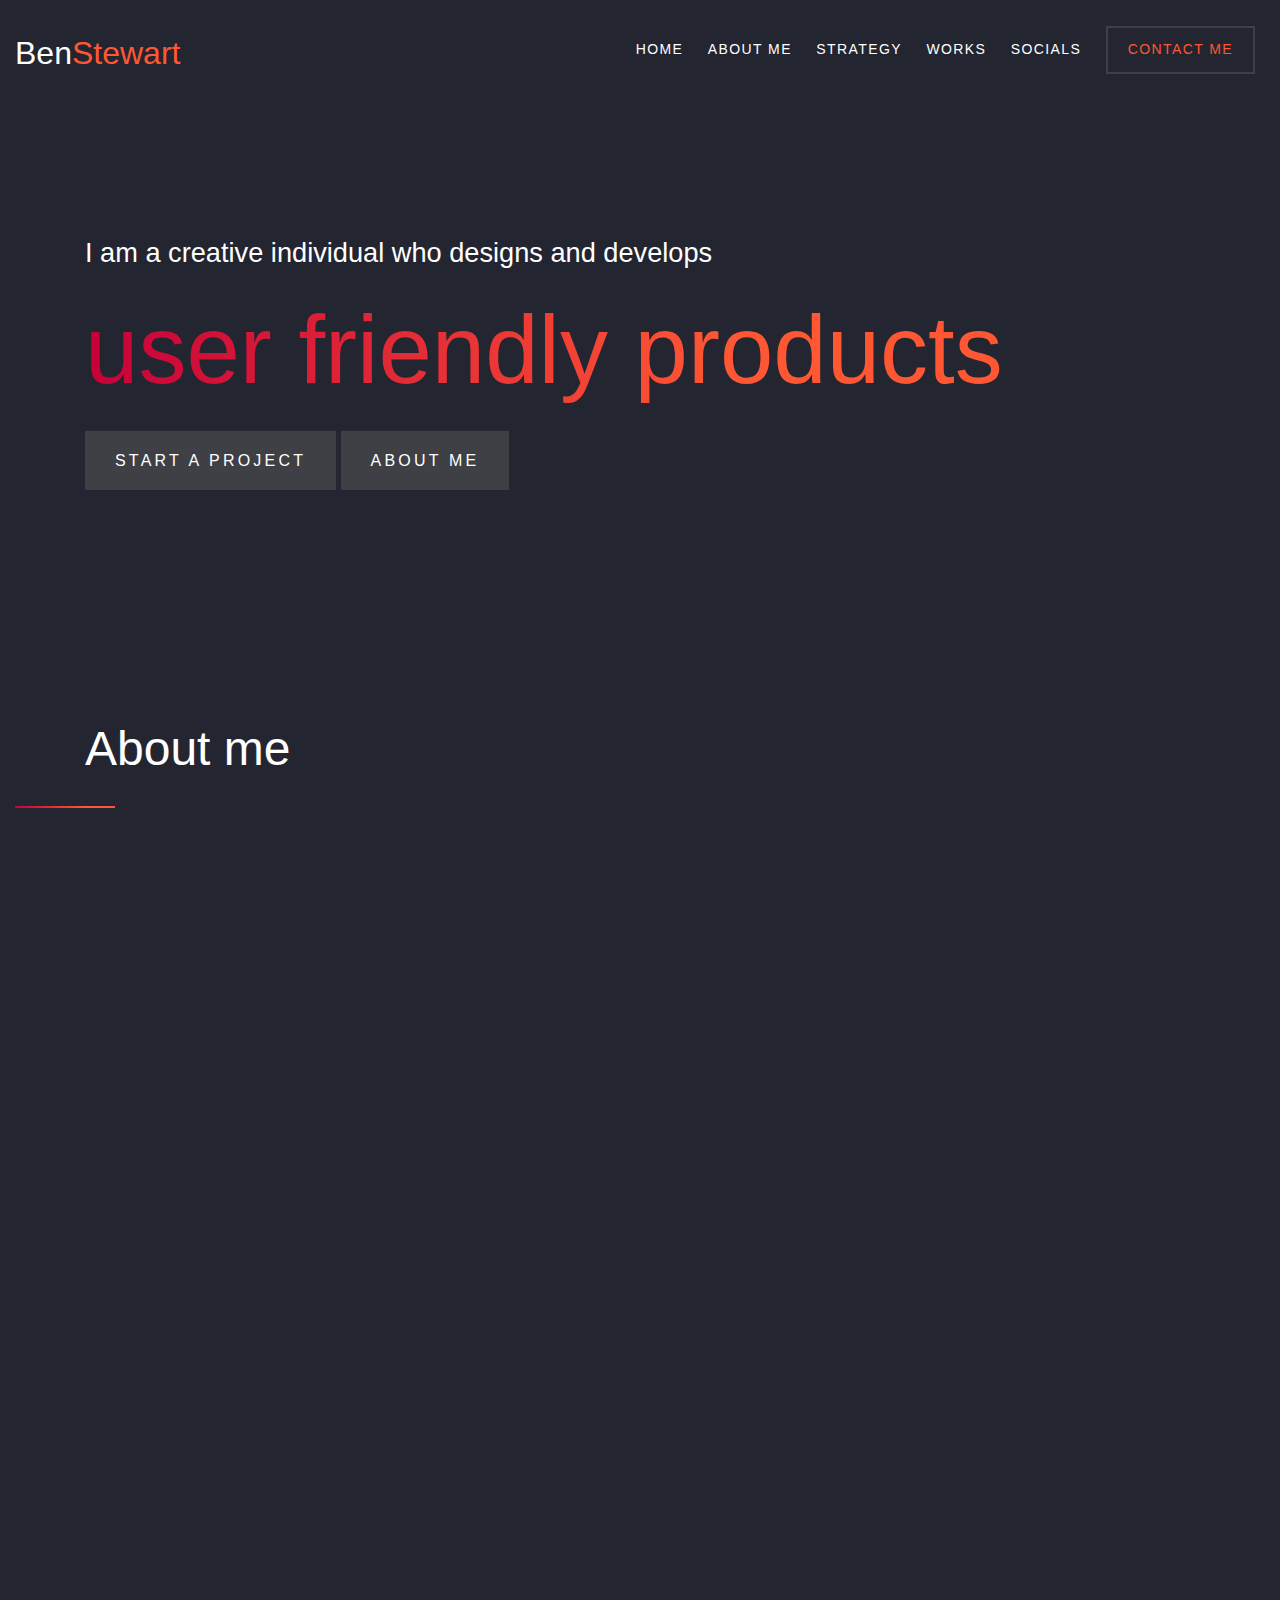
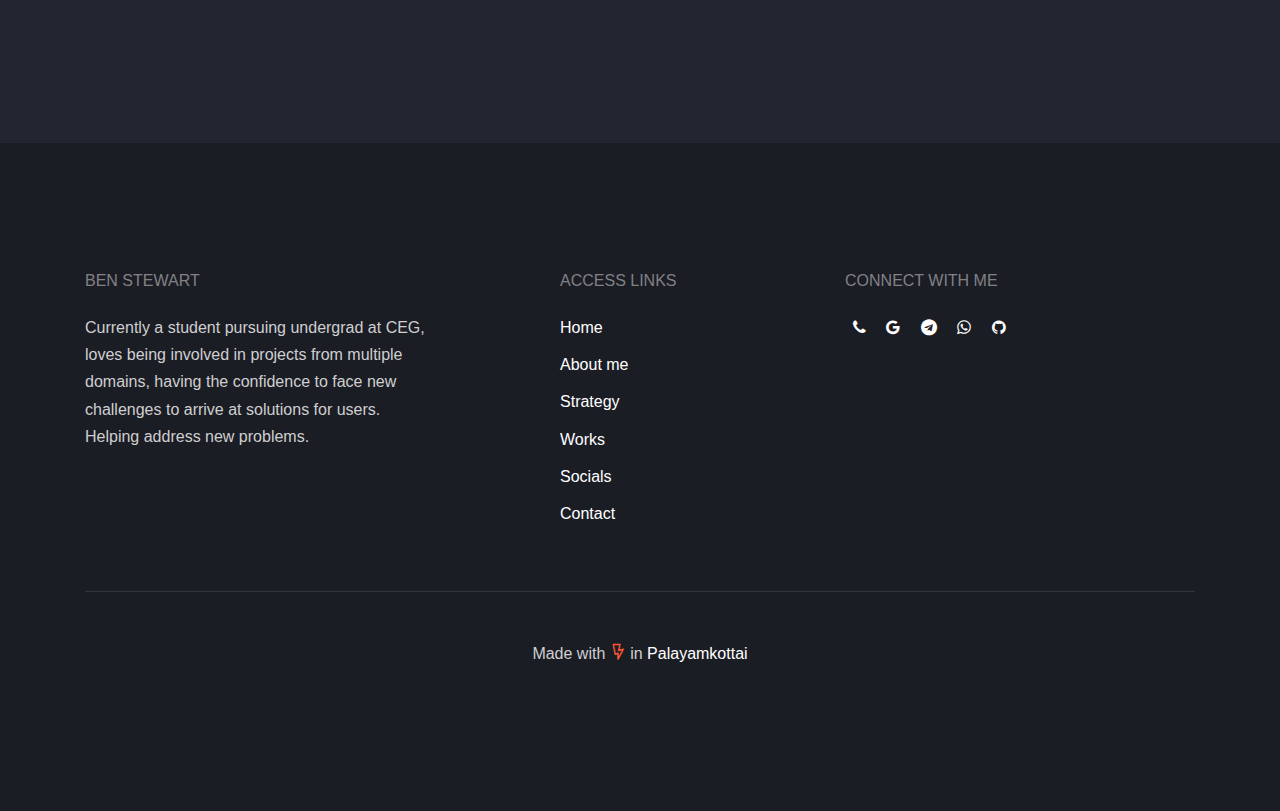
<file: docs/index.html>
<!DOCTYPE html>
<html lang="en">
  <head>
    <title>Ben Stewart</title>
    <meta charset="utf-8">
    <meta name="viewport" content="width=device-width, initial-scale=1, shrink-to-fit=no">
    <meta name="description" content="Get to know about Ben here.">
    <meta name="keywords" content="ben, stewart, benstewart, ben stewart, ceg, morgan stanley, tirunelveli, chennai, india">
    <meta name="author" content="Ben Stewart S">

    <link href="https://fonts.googleapis.com/css?family=Roboto+Mono" rel="stylesheet">
    <link rel="stylesheet" href="fonts/icomoon/style.css">
    <link rel="stylesheet" href="css/bootstrap.min.css">
    <link rel="stylesheet" href="css/magnific-popup.css">
    <link rel="stylesheet" href="css/jquery-ui.css">
    <link rel="stylesheet" href="css/owl.carousel.min.css">
    <link rel="stylesheet" href="css/owl.theme.default.min.css">
    <link rel="stylesheet" href="css/bootstrap-datepicker.css">
    <link rel="stylesheet" href="fonts/flaticon/font/flaticon.css">
    <link rel="stylesheet" href="css/aos.css">

    <link rel="stylesheet" href="css/style.css">

    <!-- favicons
    ================================================== -->
    <link rel="shortcut icon" href="favicon.ico" type="image/x-icon">
    <link rel="icon" href="favicon.ico" type="image/x-icon">


  </head>
  <body>

  <div class="site-wrap">

    <div class="site-mobile-menu">
      <div class="site-mobile-menu-header">
        <div class="site-mobile-menu-close mt-3">
          <span class="icon-close2 js-menu-toggle"></span>
        </div>
      </div>
      <div class="site-mobile-menu-body"></div>
    </div>

    <header class="site-navbar py-3" role="banner">
      <div class="container-fluid">
        <div class="row align-items-center">
          <div class="col-11 col-xl-2">
            <h1 class="mb-0"><a href="index.html" class="text-white h2 mb-0">Ben<span class="text-primary">Stewart</span> </a></h1>
          </div>
          <div class="col-12 col-md-10 d-none d-xl-block">
            <nav class="site-navigation position-relative text-right" role="navigation">
              <ul class="site-menu js-clone-nav mx-auto d-none d-lg-block">
                <li><a class="smoothscroll" href="#home">Home</a></li>
                <li><a href="#about">About Me</a></li>
                <li><a href="#strategy">Strategy</a></li>
                <li><a href="#works">Works</a></li>
                <li><a href="#socials">Socials</a></li>
                <li class="cta"><a href="#contact">Contact me</a></li>
              </ul>
            </nav>
          </div>
          <div class="d-inline-block d-xl-none ml-md-0 mr-auto py-3" style="position: relative; top: 3px;"><a href="#" class="site-menu-toggle js-menu-toggle text-white"><span class="icon-menu h3"></span></a></div>
          </div>
        </div>
    </header>

    <div class="site-section site-hero inner" id="home">
        <div class="container">
          <div class="row align-items-center">
            <div class="col-md-10">
              <span class="d-block mb-3 caption" data-aos="fade-up">I am a creative individual
                  who designs and develops </span>
              <h1 class="d-block mb-4" data-aos="fade-up" data-aos-delay="100">user friendly products</h1>
              <a href="#contact" class="btn-custom" data-aos="fade-up" data-aos-delay="400"><span>Start a project</span></a>
            <a href="#about" class="btn-custom" data-aos="fade-up" data-aos-delay="400"><span>About me</span></a>
            </div>
          </div>
        </div>
    </div>


    <div class="site-section" id="about">
        <div class="container">
            <div class="row mb-5">
              <div class="col-lg-4" data-aos="fade-up">
                <div class="site-section-heading">
                  <h2>About me</h2>
                </div>
              </div>

            </div>
      <div class="container">

        <div class="row">
          <div class="col-md-4" data-aos="fade-up" data-aos-delay="400"><span class="text-primary">A little intro</span></div>
          <div class="col-md-6" data-aos="fade-up" data-aos-delay="500">
            <p>Let me have it general here. I love being punctual, cycling and listening to music. </p>
            <p>To the tech side, I care about privacy, version control, updates and ease of use.</p>
            <p>With a strong faith that India is democratic, I apply the method of scientific thinking wherever possible.</p>



          </div>
        </div>
      </div>
    </div>
  </div>



    <div class="site-section" id="strategy">
      <div class="container">
        <div class="row mb-5">
          <div class="col-lg-4" data-aos="fade-up">
            <div class="site-section-heading">
              <h2>Strategy</h2>
            </div>
          </div>
          <div class="col-lg-6 mt-5 pl-lg-5" data-aos="fade-up" data-aos-delay="100">
            <p>I’ve got a very unique skillset which I have acquired over years, which I put to good use with a very reliant team.</p>
          </div>
        </div>

        <div class="row align-items-stretch program">
          <div class="col-12 border-top border-bottom py-5" data-aos="fade" data-aos-delay="200">
            <div class="row align-items-stretch">
              <div class="col-md-3 text-white mb-3 mb-md-0"><i class="icon-light-bulb" style="font-size: 4.5rem;float: none;margin-top: 0;"></i></div>
              <div class="col-md-9">
                <h2 class="text-white">The Idea</h2>
                <span>Almost every project I have done begins when a solution for an obvious problem is needed most. Getting the project idea clear to the core is something that gives me a headstart. Trust me this is the part that really gets me started.</span>
              </div>
            </div>
          </div>

          <div class="col-12 border-bottom py-5" data-aos="fade" data-aos-delay="300">
            <div class="row align-items-stretch">
              <div class="col-md-3 text-white mb-3 mb-md-0"><i class="icon-group" style="font-size: 4.5rem;float: none;margin-top: 0;"></i></div>
              <div class="col-md-9">
                <h2 class="text-white">The Team</h2>
                <span>I believe that team work pays off well. Forming the perfect team with the right balance of experience, getting them into their zone and having them motivated is something that I find interesting.</span>
              </div>
            </div>
          </div>

          <div class="col-12 border-bottom py-5" data-aos="fade" data-aos-delay="400">
            <div class="row align-items-stretch">
              <div class="col-md-3 text-white mb-3 mb-md-0"><i class="icon-desktop" style="font-size: 4.5rem;float: none;margin-top: 0;"></i></div>
              <div class="col-md-9">
                <h2 class="text-white">The Sprint</h2>
                <span>With the team set to work reviewing periodically helps with testing which gets incorporated in this stage. As a team GitHub for hosting the repos and Slack for dedicated communication has helped us meet the deadlines and quality for the 'Pro' mark.</span>
              </div>
            </div>
          </div>

          <div class="col-12 border-bottom py-5" data-aos="fade" data-aos-delay="500">
            <div class="row align-items-stretch">
              <div class="col-md-3 text-white mb-3 mb-md-0"><i class="icon-cube" style="font-size: 4.5rem;float: none;margin-top: 0;"></i></div>
              <div class="col-md-9">
                <h2 class="text-white">The Build</h2>
                <span>I personally like to go iteratively on the builds with the basic functionality coming up first. We test them as a team for the quality and ease of use. Finally when we are satisfied, the build becomes official.</span>
              </div>
            </div>
          </div>

          <div class="col-12 border-bottom py-5" data-aos="fade" data-aos-delay="600">
            <div class="row align-items-stretch">
              <div class="col-md-3 text-white mb-3 mb-md-0"><i class="icon-earth" style="font-size: 4.5rem;float: none;margin-top: 0;"></i></div>
              <div class="col-md-9">
                <h2 class="text-white">The Pitch</h2>
                <span>Even great products need marketing to get people use it. This is why, I along with a division of the team right from the start of the project come up with different views for showcaing the product be it for a college project, a competition or as an exhibit.</span>
              </div>
            </div>
          </div>

          <div class="col-12 border-bottom py-5" data-aos="fade" data-aos-delay="700">
            <div class="row align-items-stretch">
              <div class="col-md-3 text-white mb-3 mb-md-0"><i class="icon-lego-block" style="font-size: 4.5rem;float: none;margin-top: 0;"></i></div>
              <div class="col-md-9">
                <h2 class="text-white">The Continuum</h2>
                <span>Development of a project for us does not end with the product launch. It is continuous as the team gets to improve what it has done at the alpha stage and also make sure it works as expected.</span>
              </div>
            </div>
          </div>


        </div>
      </div>
    </div>




    <div class="site-section" id="works">
      <div class="container">
        <div class="row mb-5">
          <div class="col-lg-4" data-aos="fade-up" data-aos-delay="100">
            <div class="site-section-heading">
              <h2>Works</h2>
            </div>
          </div>
          <div class="col-lg-5 mt-5 pl-lg-5" data-aos="fade-up" data-aos-delay="200">
            <p>I love working on the essentials. Here are a few of them.</p>
          </div>
        </div>

        <div class="row align-items-center speaker">
          <div class="col-lg-6 mb-5 mb-lg-0" data-aos="fade" data-aos-delay="100">
            <img src="images/basetemplate_1.png" alt="Image" class="img-fluid">
          </div>
          <div class="col-lg-6 ml-auto">
            <h2 class="text-white mb-4 name" data-aos="fade-right" data-aos-delay="200">Do Not Disturb</h2>
            <div class="bio pl-lg-5">
              <span class="text-uppercase text-primary d-block mb-3" data-aos="fade-right" data-aos-delay="300">Android App</span>
              <p class="mb-4" data-aos="fade-right" data-aos-delay="400">Remember those moments when you are on the road, your phone beeps and that is when you realize your phone should have been in Silent mode but it is not (which becomes obvious now), and then hits the irresistible urge to pick up your phone. You are not alone, almost all people experience this. It is this exact situation that endangers people. DnD solves this problem by magically putting your phone into silent mode when you start driving.</p>
              <p data-aos="fade-right" data-aos-delay="500">
                Follow DnD &mdash;

                <a href="https://sbenstewart.github.io/DnD/" class="p-2"><span class="fa fa-android"></span></a>
                <a href="https://github.com/sbenstewart/DnD" class="p-2"><span class="icon-github"></span></a>
              </p>
            </div>
          </div>
        </div>

        <div class="row align-items-center speaker">
          <div class="col-lg-6 mb-5 mb-lg-0" data-aos="fade" data-aos-delay="100">
            <img src="images/basetemplate_2.png" alt="Image" class="img-fluid">
          </div>
          <div class="col-lg-6 ml-auto">
            <h2 class="text-white mb-4 name" data-aos="fade-right" data-aos-delay="200">E19 Link Previewer</h2>
            <div class="bio pl-lg-5">
              <span class="text-uppercase text-primary d-block mb-3" data-aos="fade-right" data-aos-delay="300">Chrome Extension</span>
              <p class="mb-4" data-aos="fade-right" data-aos-delay="400">Many a time we do not know where a link leads us to.
              E19 helps avoid exactly those ‘bad’ links by allowing you to preview them in the same window. Designed to be
              user friendly and intuitive, with no bloatware
              and the code being the
              bare essential, E19 is
              as stable as the browser.
              </p>
              <p data-aos="fade-right" data-aos-delay="500">
                Follow E19 &mdash;
                <a href="https://github.com/sbenstewart/e19/releases/download/v1.0/e19.crx" class="p-2"><span class="fa fa-chrome"></span></a>
                <a href="https://github.com/sbenstewart/e19" class="p-2"><span class="icon-github"></span></a>
              </p>
            </div>
          </div>
        </div>

        <div class="row align-items-center speaker">
          <div class="col-lg-6 mb-5 mb-lg-0" data-aos="fade" data-aos-delay="100">
            <img src="images/basetemplate_3.png" alt="Image" class="img-fluid">
          </div>
          <div class="col-lg-6 ml-auto">
            <h2 class="text-white mb-4 name" data-aos="fade-right" data-aos-delay="200">E19 - 2 Handsfree PowerPoint</h2>
            <div class="bio pl-lg-5">
              <span class="text-uppercase text-primary d-block mb-3" data-aos="fade-right" data-aos-delay="300">PowerPoint Addon</span>
              <p class="mb-4" data-aos="fade-right" data-aos-delay="400">When you are in your zone going through the presentation for your team, your managers, your students, or as a keynote and then you got to switch to the next slide.... You cringe down into your laptop searching for the key that gets what you want.... And right there tempo is lost. This product which is currently in its development phase gets the above situation solved once and for all. A gesture from you for the next slide.</p>
              <p data-aos="fade-right" data-aos-delay="500">
                Follow E19-2 &mdash;
                <a href="https://github.com/sbenstewart/e19.2" class="p-2"><span class="icon-github"></span></a>
              </p>
            </div>
          </div>
        </div>

        <div class="row align-items-center speaker">
          <div class="col-lg-6 mb-5 mb-lg-0" data-aos="fade" data-aos-delay="100">
            <img src="images/basetemplate_4.png" alt="Image" class="img-fluid">
          </div>
          <div class="col-lg-6 ml-auto">
            <h2 class="text-white mb-4 name" data-aos="fade-right" data-aos-delay="200">Time Machine Backup Remover</h2>
            <div class="bio pl-lg-5">
              <span class="text-uppercase text-primary d-block mb-3" data-aos="fade-right" data-aos-delay="300">MacOS utility</span>
              <p class="mb-4" data-aos="fade-right" data-aos-delay="400">MacOS users usually run out of space. The many stringent methods like never storing the Entertainments folder out in external harddisks is temporary. This script provides the last resort to give you the final blocks of storage you can gulp down.</p>
              <p data-aos="fade-right" data-aos-delay="500">
                Follow &mdash;
                <a href="#" class="p-2"><span class="icon-facebook"></span></a>
                <a href="#" class="p-2"><span class="icon-twitter"></span></a>
                <a href="#" class="p-2"><span class="icon-github"></span></a>
              </p>
            </div>
          </div>
        </div>


      </div>
    </div>


    <div class="site-section" data-aos="fade" id="socials">
      <div class="container">
        <div class="row mb-5 justify-content-center">
          <div class="col-lg-4 mb-5">
            <div class="site-section-heading">
              <h2 class="text-center">Socials</h2>
            </div>
          </div>
        </div>

        <div class="slide-one-item home-slider owl-carousel">

          <div class="row justify-content-center">

            <div class="testimony text-center col-md-5">
              <figure>
                <img src="images/sam.jpg" alt="Image" class="img-fluid">
              </figure>
              <blockquote>
                <p>&ldquo;Ben is intelligent,  active, well organised, does his work properly, never gives up, knows to code, and all the more important adjusts easily to fit into any group.&rdquo;</p>
                <p class="author" align="center">Sam Sunder<br>E19 RoomMate</p>
              </blockquote>
            </div>
          </div>

          <div class="row justify-content-center">
           <div class="testimony text-center col-md-5">
              <figure>
                <img src="images/arun.jpg" alt="Image" class="img-fluid">
              </figure>
              <blockquote>
                <p>&ldquo;Ben is a talented, punctual person who does the job at hand to great perfection and also a kind hearted friend who shares everything.&rdquo;</p>
                <p class="author" align="center">Arun M<br>BigData Analysis TeamMate</p>
              </blockquote>
            </div>
          </div>

        </div>





      </div>
    </div>


    <div class="site-section site-hero inner" id="contact">
      <div class="container">
        <div class="row align-items-center">
          <div class="col-md-10">
            <span class="d-block mb-3 caption" data-aos="fade-up">Get In Touch</span>
            <h1 class="d-block mb-4" data-aos="fade-up" data-aos-delay="100">Contact Us</h1>
            <p data-aos="fade-up" data-aos-delay="100">Reach out for a new project, a tweak to one of my legacy projects or just say hello</p>
          </div>
        </div>
      </div>
    </div>

    <div class="site-section">
      <div class="container">
        <div class="row">
          <div class="col-md-6" data-aos="fade-up">



              <div class="row form-group">
                <div class="col-md-6 mb-3 mb-md-0">
                  <label class="" for="fname">First Name</label>
                  <input type="text" id="fname" class="form-control">
                </div>
                <div class="col-md-6">
                  <label class="" for="lname">Last Name</label>
                  <input type="text" id="lname" class="form-control">
                </div>
              </div>

              <div class="row form-group">

                <div class="col-md-12">
                  <label class="" for="email">Email</label>
                  <input type="email" id="email" class="form-control">
                </div>
              </div>

              <div class="row form-group">

                <div class="col-md-12">
                  <label class="" for="subject">Subject</label>
                  <input type="subject" id="subject" class="form-control">
                </div>
              </div>

              <div class="row form-group">
                <div class="col-md-12">
                  <label class="" for="message">Message</label>
                  <textarea name="message" id="message" cols="30" rows="7" class="form-control"></textarea>
                </div>
              </div>

              <div class="row form-group">
                <div class="col-md-12">
                  <input hidden="true" class="btn btn-primary py-2 px-4 text-white" id="textarea"><br><br>
                  <input type="submit" onclick="sendMessage()" value="Send Message" class="btn btn-primary py-2 px-4 text-white">
                </div>
              </div>



          </div>
          <div class="col-md-5 ml-auto" data-aos="fade-up" data-aos-delay="100">
            <div class="p-4 mb-3">
              <p class="mb-0 font-weight-bold text-secondary text-uppercase mb-3">Address</p>
              <p class="mb-4">3C St.Mary's Street<br>
              Perumalpuram<br>
              Tirunelveli, TN<br>
              India 627007</p>

              <p class="mb-0 font-weight-bold text-secondary text-uppercase">Phone</p>
              <p class="mb-4"><a href="tel:+919489408090">+91 9489 40 80 90</a></p>

              <p class="mb-0 font-weight-bold text-secondary text-uppercase">Email Address</p>
              <p class="mb-4"><a href="mailto:him@sbenstewart.in">him@sbenstewart.in</a></p>

              <p class="mb-0 font-weight-bold text-secondary text-uppercase">Resume</p>
              <p class="mb-4"><a href="resume.pdf" target="_blank">Click here to download.</a></p>

              <p class="mb-4 font-weight-bold text-secondary text-uppercase">Essentials</p>
              <p class="mb-4">
                <a href="tel:+919489408090" class="p-2 pl-0"><span class="fa fa-phone"></span></a>
                <a href="mailto:sbenstewart@gmail.com" class="p-2"><span class="fa fa-google"></span></a>
                <a href="https://t.me/BenStewart" class="p-2"><span class="fa fa-telegram"></span></a>
                <a href="https://api.whatsapp.com/send?phone=919489408090" class="p-2"><span class="fa fa-whatsapp"></span></a>
                <a href="https://github.com/sbenstewart" class="p-2"><span class="fa fa-github"></span></a>
              </p>

            </div>
          </div>
        </div>
      </div>
    </div>

    <footer class="site-footer">
      <div class="container">
        <div class="row mb-5">
          <div class="col-md-4">
            <h2 class="footer-heading text-uppercase mb-4">Ben Stewart</h2>
            <p>Currently a student pursuing undergrad at CEG, loves being involved in projects from multiple domains, having the confidence to face new challenges to arrive at solutions for users. <br>Helping address new problems.</p>
          </div>
          <div class="col-md-3 ml-auto">
            <h2 class="footer-heading text-uppercase mb-4">Access Links</h2>
            <ul class="list-unstyled">
              <li><a href="#home">Home</a></li>
              <li><a href="#about">About me</a></li>
              <li><a href="#strategy">Strategy</a></li>
              <li><a href="#works">Works</a></li>
              <li><a href="#socials">Socials</a></li>
              <li><a href="#contact">Contact</a></li>
            </ul>
          </div>
          <div class="col-md-4">
            <h2 class="footer-heading text-uppercase mb-4">Connect with Me</h2>
            <p>
              <a href="tel:+919489408090" class="p-2 pl-0"><span class="fa fa-phone"></span></a>
              <a href="mailto:sbenstewart@gmail.com" class="p-2"><span class="fa fa-google"></span></a>
              <a href="https://t.me/BenStewart" class="p-2"><span class="fa fa-telegram"></span></a>
              <a href="https://api.whatsapp.com/send?phone=919489408090" class="p-2"><span class="fa fa-whatsapp"></span></a>
              <a href="https://github.com/sbenstewart" class="p-2"><span class="fa fa-github"></span></a>
            </p>
          </div>
        </div>
        <div class="row">

            <div class="col-md-12 text-center">
              <div class="border-top pt-5">
              <p>
              Made with <i class="icon-thunderbolt text-primary" aria-hidden="true"></i> in <a href="https://www.google.com/maps/place/Palayamkottai,+Tirunelveli,+Tamil+Nadu+627002/data=!4m2!3m1!1s0x3b0412032e2c0f6d:0xc0068ceb8bdc63b7?sa=X&ved=2ahUKEwjoscaIxdzhAhXCdysKHU0wD_oQ8gEwAHoECAkQAQ" target="_blank" >Palayamkottai</a>

              </p>
            </div>
          </div>
        </div>
      </div>

    </footer>

  </div>

  <script src="js/jquery-3.3.1.min.js"></script>
  <script src="js/jquery-migrate-3.0.1.min.js"></script>
  <script src="js/jquery-ui.js"></script>
  <script src="js/popper.min.js"></script>
  <script src="js/bootstrap.min.js"></script>
  <script src="js/owl.carousel.min.js"></script>
  <script src="js/jquery.stellar.min.js"></script>
  <script src="js/jquery.countdown.min.js"></script>
  <script src="js/jquery.magnific-popup.min.js"></script>
  <script src="js/bootstrap-datepicker.min.js"></script>
  <script src="js/aos.js"></script>

  <script src="js/main.js"></script>
  <script src="js/index.js"></script>

  </body>
</html>
</file>
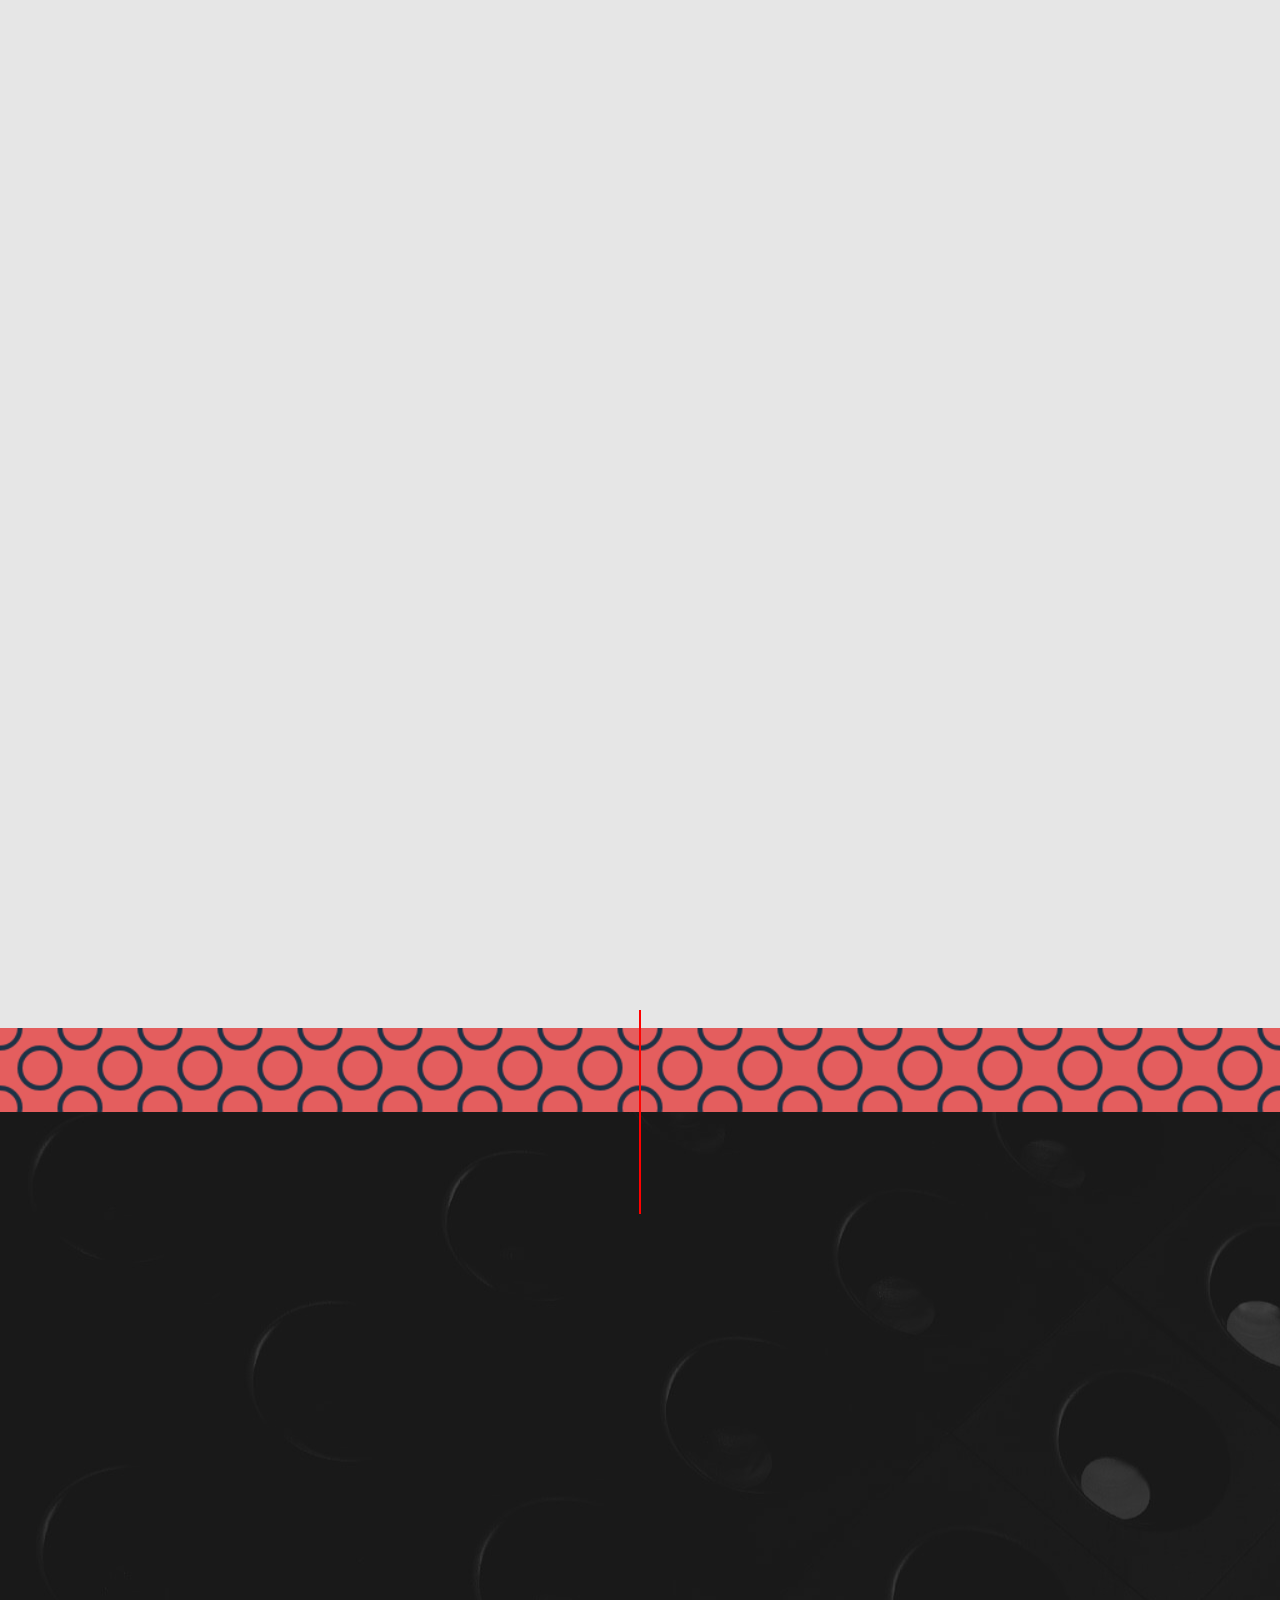
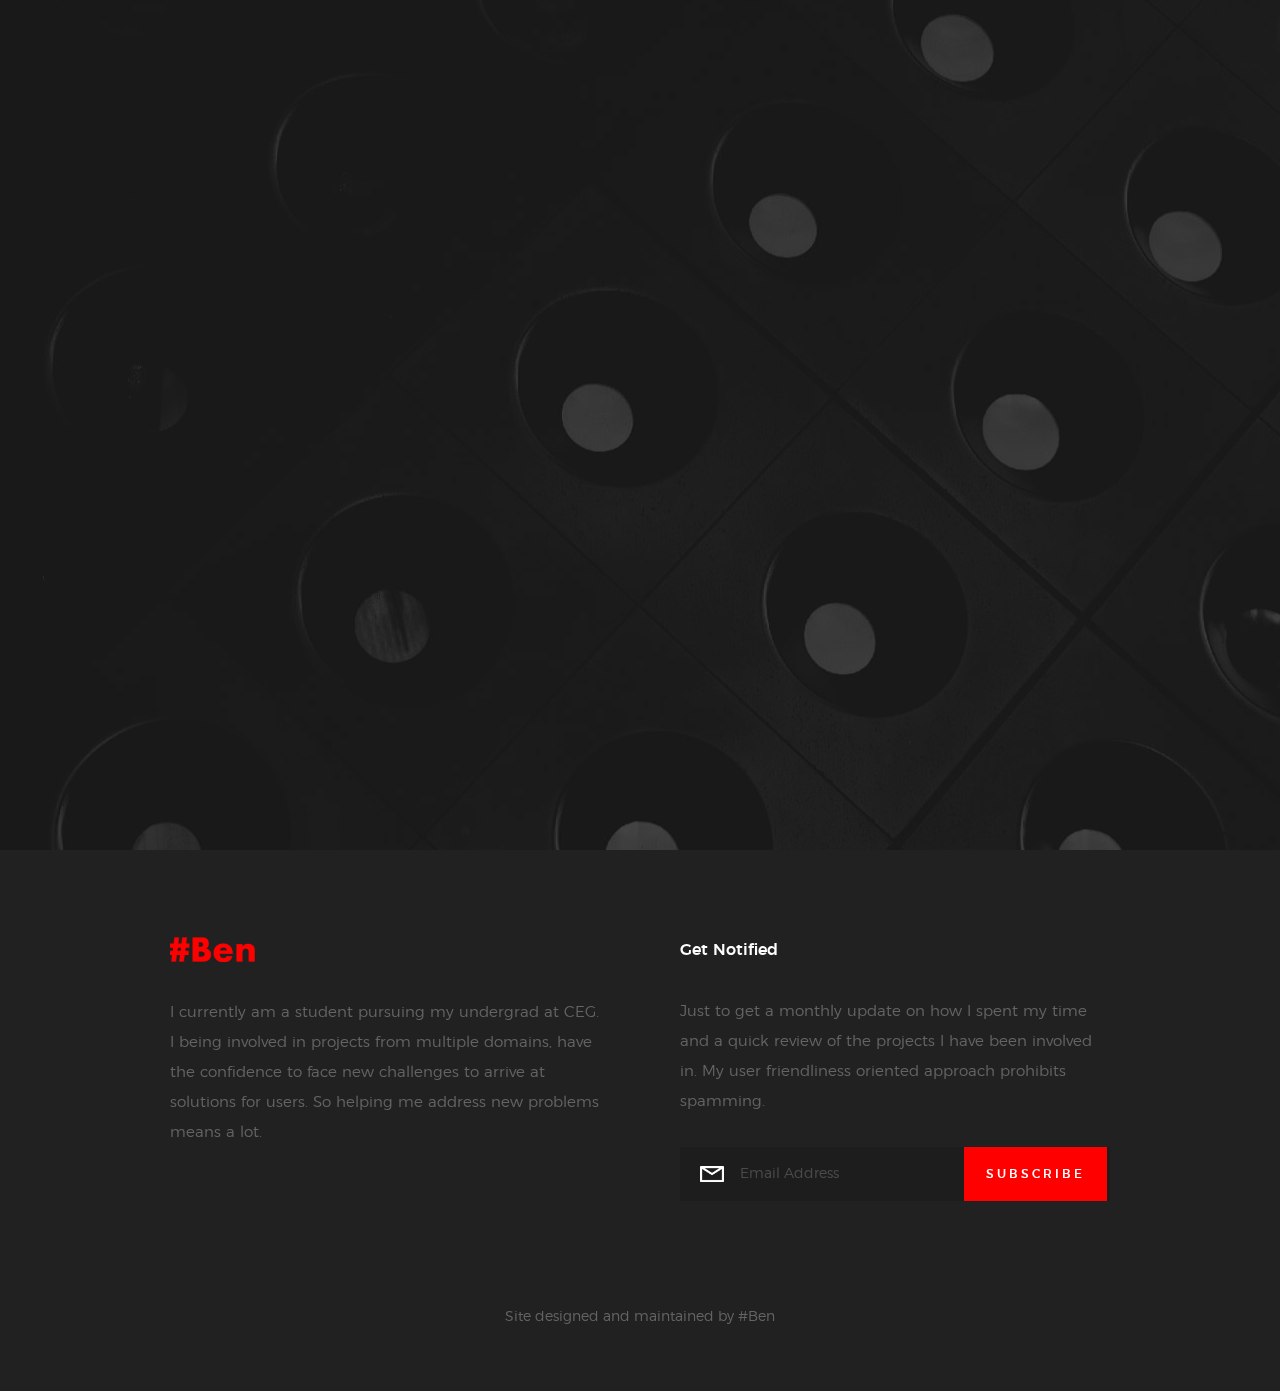
<file: Main/index.html>
<!DOCTYPE html>
<!--[if lt IE 9 ]><html class="no-js oldie" lang="en"> <![endif]-->
<!--[if IE 9 ]><html class="no-js oldie ie9" lang="en"> <![endif]-->
<!--[if (gte IE 9)|!(IE)]><!-->
<html class="no-js" lang="en">
<!--<![endif]-->

<head>

    <!--- basic page needs
    ================================================== -->
    <meta charset="utf-8">
    <title>Ben Stewart</title>
    <meta name="description" content="Get to know about Ben here.">
    <meta name="author" content="Ben Stewart S">

    <!-- mobile specific metas
    ================================================== -->
    <meta name="viewport" content="width=device-width, initial-scale=1">

    <!-- CSS
    ================================================== -->
    <link rel="stylesheet" href="css/base.css">
    <link rel="stylesheet" href="css/vendor.css">
    <link rel="stylesheet" href="css/main.css">

    <!-- script
    ================================================== -->
    <script src="js/modernizr.js"></script>
    <script src="js/pace.min.js"></script>

    <!-- favicons
    ================================================== -->
    <link rel="shortcut icon" href="favicon.ico" type="image/x-icon">
    <link rel="icon" href="favicon.ico" type="image/x-icon">

    <link rel="stylesheet" href="https://cdnjs.cloudflare.com/ajax/libs/normalize/5.0.0/normalize.min.css">
    <link rel="stylesheet" href="css/style.css">





<!--preloader
======================================= -->

<style>
/* NOTE: The styles were added inline because Prefixfree needs access to your styles and they must be inlined if they are on local disk! */
.relative {
position: relative;
}

.loader-ring {
position: absolute;
top: 50%;
left: 50%;
margin: -120px 0 0 -120px;
width: 240px;
height: 240px;
}

.loader-ring-light {
width: 240px;
height: 240px;
-moz-border-radius: 240px;
-webkit-border-radius: 240px;
border-radius: 240px;
-moz-box-shadow: 0 4px 0 #ff0000 inset;
-webkit-box-shadow: 0 4px 0 #ff0000 inset;
box-shadow: 0 4px 0 #ff0000 inset;
animation: rotate-360 2s linear infinite;
}

.loader-ring-track {
position: absolute;
top: 0;
left: 0;
width: 240px;
height: 240px;
-moz-border-radius: 240px;
-webkit-border-radius: 240px;
border-radius: 240px;
-moz-box-shadow: 0 0 10px 4px rgba(0, 0, 0, 0.3) inset;
-webkit-box-shadow: 0 0 10px 4px rgba(0, 0, 0, 0.3) inset;
box-shadow: 0 0 10px 4px rgba(0, 0, 0, 0.3) inset;
}

@keyframes rotate-360 {
from {
-moz-transform: rotate(0);
-ms-transform: rotate(0);
-webkit-transform: rotate(0);
transform: rotate(0);
}
to {
-moz-transform: rotate(360deg);
-ms-transform: rotate(360deg);
-webkit-transform: rotate(360deg);
transform: rotate(360deg);
}
}
body {
background-color: rgba(0, 0, 0, 0.87);
}

</style>

<script src="https://cdnjs.cloudflare.com/ajax/libs/prefixfree/1.0.7/prefixfree.min.js"></script>



</head>

<body id="top">

    <!-- header
    ================================================== -->
    <header class="s-header">

        <div class="header-logo">
            <a class="site-logo" href="index.html">
                <img src="images/logo.png" alt="Homepage">
            </a>
        </div>

        <nav class="header-nav">

            <a href="#0" class="header-nav__close" title="close"><span>Close</span></a>

            <div class="header-nav__content">
                <h3>Navigation</h3>

                <ul class="header-nav__list">
                    <li class="current"><a class="smoothscroll"  href="#home" title="home">Home</a></li>
                    <li><a class="smoothscroll"  href="#about" title="about">About</a></li>
                    <li><a class="smoothscroll"  href="#services" title="services">Skill Sets</a></li>
                    <li><a class="smoothscroll"  href="#works" title="works">Works</a></li>
                    <li><a class="smoothscroll"  href="#clients" title="clients">Socials</a></li>
                    <li><a class="smoothscroll"  href="#contact" title="contact">Contact</a></li>
                </ul>
                <br>
                <p>May be I can help you out.<br><br>For Contact<br> <a href='tel:9489408090'>9489408090</a> </p>
                <p>To download my resume. Click <br> <a href='resume.pdf' target="_blank">here.</a> </p>
                <ul class="header-nav__social">
                    <li>
                        <a href="tel:9489408090"><i class="fa fa-phone"></i></a>
                    </li>
                    <li>
                        <a href="mailto:sbenstewart@gmail.com"><i class="fa fa-google"></i></a>
                    </li>
                    <li>
                        <a href="https://t.me/BenStewart" target="_blank"><i class="fa fa-telegram"></i></a>
                    </li>
                    <li>
                        <a href="https://api.whatsapp.com/send?phone=919489408090" target="_blank"><i class="fa fa-whatsapp"></i></a>
                    </li>
                    <li>
                        <a href="https://github.com/sbenstewart" target="_blank"><i class="fa fa-github"></i></a>
                    </li>
                </ul>

            </div> <!-- end header-nav__content -->

        </nav>  <!-- end header-nav -->

        <a class="header-menu-toggle" href="#0">
            <span class="header-menu-text">Menu</span>
            <span class="header-menu-icon"></span>
        </a>

    </header> <!-- end s-header -->


    <!-- home
    ================================================== -->
    <section id="home" class="s-home target-section" data-parallax="scroll" data-image-src="images/wallpapers-download-62.jpg" data-natural-width=1920 data-natural-height=1080 data-position-y=center>

        <div class="overlay"></div>
        <div class="shadow-overlay"></div>

        <div class="home-content">

            <div class="row home-content__main">

                <h3>Welcome Here</h3>
                <h1>
                    I am a creative individual <br>
                    who designs and develops <br>
                    user friendly products.
                </h1>

                <div class="home-content__buttons">
                    <a href="#contact" class="smoothscroll btn btn--stroke">
                        Start a Project
                    </a>
                    <a href="#about" class="smoothscroll btn btn--stroke">
                        About Me
                    </a>
                </div>

            </div>

            <div class="home-content__scroll">
                <a href="#about" class="scroll-link smoothscroll">
                    <span>Scroll Down</span>
                </a>
            </div>

            <div class="home-content__line"></div>

        </div> <!-- end home-content -->


        <ul class="home-social">
            <li>
                <a href="tel:9489408090"><i class="fa fa-phone"></i></a>
            </li>
            <li>
                <a href="mailto:sbenstewart@gmail.com"><i class="fa fa-google"></i></a>
            </li>
            <li>
                <a href="https://t.me/BenStewart" target="_blank"><i class="fa fa-telegram"></i></a>
            </li>
            <li>
                <a href="https://api.whatsapp.com/send?phone=919489408090" target="_blank"><i class="fa fa-whatsapp"></i></a>
            </li>
            <li>
                <a href="https://github.com/sbenstewart" target="_blank"><i class="fa fa-github"></i></a>
            </li>
        </ul>
        <!-- end home-social -->

    </section> <!-- end s-home -->


    <!-- about
    ================================================== -->
    <section id='about' class="s-about">

        <div class="row section-header has-bottom-sep" data-aos="fade-up">
            <div class="col-full">
                <h3 class="subhead subhead--dark">Hello There</h3>
                <h1 class="display-1 display-1--light">More about me</h1>
            </div>
        </div> <!-- end section-header -->

        <div class="row about-desc" data-aos="fade-up">
            <div class="col-full">
                <p>
                Let me have it general here. I love being punctual, cycling and listening to music.
                <br>
                To the tech side, I care about privacy, version control, updates and ease of use.
                </p>
            </div>
        </div> <!-- end about-desc -->

        <div class="row about-stats stats block-1-4 block-m-1-2 block-mob-full" data-aos="fade-up">

            <div class="col-block stats__col ">
                <div class="stats__count">27</div>
                <h5>All Nighters</h5>
            </div>
            <div class="col-block stats__col">
                <div class="stats__count">265</div>
                <h5>Cups of Tea</h5>
            </div>
            <div class="col-block stats__col">
                <div class="stats__count">7</div>
                <h5>Projects Completed</h5>
            </div>
            <div class="col-block stats__col">
                <div class="stats__count">1</div>
                <h5>Happy Clients</h5>
            </div>

        </div> <!-- end about-stats -->

        <div class="about__line"></div>

    </section> <!-- end s-about -->


    <!-- services
    ================================================== -->
    <section id='services' class="s-services">

        <div class="row section-header has-bottom-sep" data-aos="fade-up">
            <div class="col-full">
                <h3 class="subhead">What I Do</h3>
                <h1 class="display-2">I’ve got a very unique skillset which I have acquired over years</h1>
            </div>
        </div> <!-- end section-header -->

        <div class="row services-list block-1-2 block-tab-full">

            <div class="col-block service-item" data-aos="fade-up">
                <div class="service-icon">
                    <i class="icon-light-bulb"></i>
                </div>
                <div class="service-text">
                    <h3 class="h2">The Idea</h3>
                    <p>
                    Almost every project I have done begins when a solution for an obvious problem is needed most. Getting the project idea clear to the core is something that gives me a headstart. Trust me this is the part that really gets me started.
                    </p>
                </div>
            </div>

            <div class="col-block service-item" data-aos="fade-up">
                <div class="service-icon">
                    <i class="icon-group"></i>
                </div>
                <div class="service-text">
                    <h3 class="h2">The Team</h3>
                    <p>
                    I believe that team work pays off well. Forming the perfect team with the right balance of experience, getting them into their zone and having them motivated is something that I find interesting.
                    </p>
                </div>
            </div>

            <div class="col-block service-item" data-aos="fade-up">
                <div class="service-icon">
                    <i class="icon-desktop"></i>
                </div>
                <div class="service-text">
                    <h3 class="h2">The Sprint</h3>
                    <p>
                    With the team set to work reviewing periodically helps with testing which gets incorporated in this stage. As a team GitHub for hosting the repos and Slack for dedicated communication has helped us meet the deadlines and quality for the 'Pro' mark.
                    </p>
                </div>
            </div>

            <div class="col-block service-item" data-aos="fade-up">
                <div class="service-icon">
                    <i class="icon-cube"></i>
                </div>
                <div class="service-text">
                    <h3 class="h2">The Build</h3>
                    <p>
                    I personally like to go iteratively on the builds with the basic functionality coming up first. We test them as a team for the quality and ease of use. Finally when we are satisfied, the build becomes official.
                    </p>
                </div>
            </div>

            <div class="col-block service-item" data-aos="fade-up">
                <div class="service-icon">
                    <i class="icon-earth"></i>
                </div>
                <div class="service-text">
                    <h3 class="h2">The Pitch</h3>
                    <p>
                    Even great products need marketing to get people use it. This is why, I along with a division of the team right from the start of the project come up with different views for showcaing the product be it for a college project, a competition or as an exhibit.
                    </p>
                </div>
            </div>

            <div class="col-block service-item" data-aos="fade-up">
                <div class="service-icon">
                    <i class="icon-lego-block"></i>
                </div>
                <div class="service-text">
                    <h3 class="h2">The Continuum</h3>
                    <p>
                    Development of a project for us does not end with the product launch. It is continuous as the team gets to improve what it has done at the alpha stage and also make sure it works as expected.
                    </p>
                </div>
            </div>

        </div> <!-- end services-list -->

    </section> <!-- end s-services -->


    <!-- works
    ================================================== -->
    <section id='works' class="s-works">

        <div class="intro-wrap">

            <div class="row section-header has-bottom-sep light-sep" data-aos="fade-up">
                <div class="col-full">
                    <h3 class="subhead">Recent Works</h3>
                    <h1 class="display-2 display-2--light">I love working on the essentials. Here are a few of them.</h1>
                </div>
            </div> <!-- end section-header -->

        </div> <!-- end intro-wrap -->

        <div class="row works-content">
            <div class="col-full masonry-wrap">
                <div class="masonry">

                    <div class="masonry__brick" data-aos="fade-up">
                        <div class="item-folio">

                            <div class="item-folio__thumb">
                                <a href="images/portfolio/gallery/maps.jpg" class="thumb-link" title="Maps++" data-size="1050x700">
                                    <img src="images/portfolio/maps1x.jpg"
                                         srcset="images/portfolio/maps1x.jpg 1x, images/portfolio/maps2x.jpg 2x" alt="">
                                </a>
                            </div>

                            <div class="item-folio__text">
                                <h3 class="item-folio__title">
                                    Maps++
                                </h3>
                                <p class="item-folio__cat">
                                    Android App
                                </p>
                            </div>

                            <a href="https://github.com/sbenstewart/maps-" class="item-folio__project-link" title="Project link">
                                <i class="icon-link"></i>
                            </a>

                            <div class="item-folio__caption">
                                <p>The whole day to spend with many chores to do and events to attend, don't you deserve the most time off the roads.</p>
                            </div>

                        </div>
                    </div> <!-- end masonry__brick -->

                    <div class="masonry__brick" data-aos="fade-up">
                        <div class="item-folio">

                            <div class="item-folio__thumb">
                                <a href="images/portfolio/gallery/e19.jpg" class="thumb-link" title="Chrome Extension" data-size="1050x700">
                                    <img src="images/portfolio/e19.jpg"
                                         srcset="images/portfolio/e19.jpg 1x, images/portfolio/e19@2x.jpg 2x" alt="">
                                </a>
                            </div>

                            <div class="item-folio__text">
                                <h3 class="item-folio__title">
                                    E19
                                </h3>
                                <p class="item-folio__cat">
                                    Chrome Extension
                                </p>
                            </div>

                            <a href="https://github.com/sbenstewart/e19" class="item-folio__project-link" title="Project link">
                                <i class="icon-link"></i>
                            </a>

                            <div class="item-folio__caption">
                                <p>The pathfinder that lets you know where the links lead you to.</p>
                            </div>

                        </div>
                    </div> <!-- end masonry__brick -->

                    <div class="masonry__brick" data-aos="fade-up">
                        <div class="item-folio">

                            <div class="item-folio__thumb">
                                <a href="images/portfolio/gallery/g-stage.jpg" class="thumb-link" title="PowerPoint Extension" data-size="1050x700">
                                    <img src="images/portfolio/stage.jpg"
                                         srcset="images/portfolio/stage.jpg 1x, images/portfolio/stage@2x.jpg 2x" alt="">
                                </a>
                            </div>

                            <div class="item-folio__text">
                                <h3 class="item-folio__title">
                                    E19.2
                                </h3>
                                <p class="item-folio__cat">
                                    PowerPoint Extension
                                </p>
                            </div>

                            <a href="https://github.com/sbenstewart/e19.2" class="item-folio__project-link" title="Project link">
                                <i class="icon-link"></i>
                            </a>

                            <div class="item-folio__caption">
                                <p>You never need to look down into your laptop to get the next slide. It's just a thumbs up away.</p>
                            </div>

                        </div>
                    </div> <!-- end masonry__brick -->

                    <div class="masonry__brick" data-aos="fade-up">
                        <div class="item-folio">

                            <div class="item-folio__thumb">
                                <a href="images/portfolio/gallery/g-web.jpg" class="thumb-link" title="Freelancing" data-size="1050x700">
                                    <img src="images/portfolio/web.jpg"
                                         srcset="images/portfolio/web.jpg 1x, images/portfolio/web@2x.jpg 2x" alt="">
                                </a>
                            </div>

                            <div class="item-folio__text">
                                <h3 class="item-folio__title">
                                    Freelancing
                                </h3>
                                <p class="item-folio__cat">
                                    Web Development
                                </p>
                            </div>

                            <a href="https://github.com/sbenstewart" class="item-folio__project-link" title="Project link">
                                <i class="icon-link"></i>
                            </a>

                            <div class="item-folio__caption">
                                <p>Get the basic website for your company to leap ahead of the competition.</p>
                            </div>

                        </div>
                    </div> <!-- end masonry__brick -->

                </div> <!-- end masonry -->
            </div> <!-- end col-full -->
        </div> <!-- end works-content -->

    </section> <!-- end s-works -->


    <!-- clients
    ================================================== -->
    <section id="clients" class="s-clients">

        <div class="row section-header" data-aos="fade-up">
            <div class="col-full">
                <h3 class="subhead">Socials</h3>
                <h1 class="display-2">Have been lucky to work with, interact with and even get motivated by the people whom I interact with.</h1>
            </div>
        </div> <!-- end section-header -->


        <div class="row clients-testimonials" data-aos="fade-up">
            <div class="col-full">
                <div class="testimonials">

                    <div class="testimonials__slide">

                        <p>
                            Ben is intelligent,  active, well organised, does his work properly, never gives up, knows to code, and all the more important adjusts easily to fit into any group.
                        </p>

                        <img src="images/avatars/sam.jpg" alt="Author image" class="testimonials__avatar">
                        <div class="testimonials__info">
                            <span class="testimonials__name">Sam Sunder</span>
                            <span class="testimonials__pos">RoomMate</span>
                        </div>

                    </div>

                    <div class="testimonials__slide">

                        <p>
                            Ben is a talented, punctual person who does the job at hand to great perfection and also a kind hearted friend who shares everything.
                        </p>

                        <img src="images/avatars/arun.jpg" alt="Author image" class="testimonials__avatar">
                        <div class="testimonials__info">
                            <span class="testimonials__name">Arun M</span>
                            <span class="testimonials__pos">TeamMate</span>
                        </div>

                    </div>

                </div><!-- end testimonials -->

            </div> <!-- end col-full -->
        </div> <!-- end client-testimonials -->

    </section> <!-- end s-clients -->

    <div class="container">
      <div id="container-canvas"></div>
    </div>
    <!-- contact
    ================================================== -->
    <section id="contact" class="s-contact">

        <div class="overlay"></div>
        <div class="contact__line"></div>

        <div class="row section-header" data-aos="fade-up">
            <div class="col-full">
                <h3 class="subhead">Contact</h3>
                <h1 class="display-2 display-2--light">Reach out for a new project, a tweak to one of my legacy projects or just say hello</h1>
            </div>
        </div>

        <div class="row contact-content" data-aos="fade-up">

            <div class="contact-primary">

                <h3 class="h6">Send Me A Message</h3>

                <form name="contactForm" id="contactForm" method="post" action="" novalidate="novalidate">
                    <fieldset>

                    <div class="form-field">
                        <input name="contactName" type="text" id="contactName" placeholder="Your Name" value="" minlength="2" required="" aria-required="true" class="full-width">
                    </div>
                    <div class="form-field">
                        <input name="contactEmail" type="email" id="contactEmail" placeholder="Your Email" value="" required="" aria-required="true" class="full-width">
                    </div>
                    <div class="form-field">
                        <input name="contactSubject" type="text" id="contactSubject" placeholder="Subject" value="" class="full-width">
                    </div>
                    <div class="form-field">
                        <textarea name="contactMessage" id="contactMessage" placeholder="Your Message" rows="10" cols="50" required="" aria-required="true" class="full-width"></textarea>
                    </div>
                    <div class="form-field">
                        <button class="full-width btn--primary">Submit</button>
                        <div class="submit-loader">
                            <div class="text-loader">Sending...</div>
                            <div class="s-loader">
                                <div class="bounce1"></div>
                                <div class="bounce2"></div>
                                <div class="bounce3"></div>
                            </div>
                        </div>
                    </div>

                    </fieldset>
                </form>

                <!-- contact-warning -->
                <div class="message-warning">
                    Something went wrong. Please try again.
                </div>

                <!-- contact-success -->
                <div class="message-success">
                    Your message was sent, thank you!<br>
                </div>

            </div> <!-- end contact-primary -->

            <div class="contact-secondary">
                <div class="contact-info">

                    <h3 class="h6 hide-on-fullwidth">Contact Info</h3>

                    <div class="cinfo">
                        <h5>Address</h5>
                        <p>
                            3C St.Mary's Street<br>
                            Perumalpuram<br>
                            Tirunelveli, TN<br>
                            India 627007
                        </p>
                    </div>

                    <div class="cinfo">
                        <h5>Email </h5>
                        <p>
                            <a href="mailto:sbenstewart@gmail.com">sbenstewart@gmail.com</a>
                        </p>
                    </div>

                    <div class="cinfo">
                        <h5>Phone Number</h5>
                        <p>
                         <a href="tel:9489408090">(+91) 9489408090</a>
                        </p>
                    </div>
                    <div class="cinfo">
                        <h5>Resume</h5>
                        <p>
                         <a href="resume.pdf" target="_blank">Click here to download.</a>
                        </p>
                    </div>

                    <ul class="contact-social">
                        <li>
                            <a href="tel:9489408090"><i class="fa fa-phone"></i></a>
                        </li>
                        <li>
                            <a href="mailto:sbenstewart@gmail.com"><i class="fa fa-google"></i></a>
                        </li>
                        <li>
                            <a href="https://t.me/BenStewart" target="_blank"><i class="fa fa-telegram"></i></a>
                        </li>
                        <li>
                            <a href="https://api.whatsapp.com/send?phone=919489408090" target="_blank"><i class="fa fa-whatsapp"></i></a>
                        </li>
                        <li>
                            <a href="https://github.com/sbenstewart" target="_blank"><i class="fa fa-github"></i></a>
                        </li>
                    </ul> <!-- end contact-social -->

                </div> <!-- end contact-info -->
            </div> <!-- end contact-secondary -->

        </div> <!-- end contact-content -->

    </section> <!-- end s-contact -->


    <!-- footer
    ================================================== -->
    <footer>

        <div class="row footer-main">

            <div class="col-six tab-full left footer-desc">

                <div class="footer-logo"></div>
                I currently am a student pursuing my undergrad at CEG. <br>
                I being involved in projects from multiple domains, have the confidence to face new challenges to arrive at solutions for users. So helping me address new problems means a lot.
            </div>

            <div class="col-six tab-full right footer-subscribe">

                <h4>Get Notified</h4>
                <p>Just to get a monthly update on how I spent my time and a quick review of the projects I have been involved in. My user friendliness oriented approach prohibits spamming.</p>

                <div class="subscribe-form">
                    <form id="mc-form" class="group" novalidate="true">
                        <input type="email" value="" name="EMAIL" class="email" id="mc-email" placeholder="Email Address" required="">
                        <input type="submit" name="subscribe" value="Subscribe">
                        <label for="mc-email" class="subscribe-message"></label>
                    </form>
                </div>

            </div>

        </div> <!-- end footer-main -->

        <div class="row footer-bottom">

            <div class="col-twelve">
                <div class="copyright">
                    <span>Site designed and maintained by #Ben</span>
                </div>

                <div class="go-top">
                    <a class="smoothscroll" title="Back to Top" href="#top"><i class="icon-arrow-up" aria-hidden="true"></i></a>
                </div>
            </div>

        </div> <!-- end footer-bottom -->

    </footer> <!-- end footer -->


    <!-- photoswipe background
    ================================================== -->
    <div aria-hidden="true" class="pswp" role="dialog" tabindex="-1">

        <div class="pswp__bg"></div>
        <div class="pswp__scroll-wrap">

            <div class="pswp__container">
                <div class="pswp__item"></div>
                <div class="pswp__item"></div>
                <div class="pswp__item"></div>
            </div>

            <div class="pswp__ui pswp__ui--hidden">
                <div class="pswp__top-bar">
                    <div class="pswp__counter"></div><button class="pswp__button pswp__button--close" title="Close (Esc)"></button> <button class="pswp__button pswp__button--share" title=
                    "Share"></button> <button class="pswp__button pswp__button--fs" title="Toggle fullscreen"></button> <button class="pswp__button pswp__button--zoom" title=
                    "Zoom in/out"></button>
                    <div class="pswp__preloader">
                        <div class="pswp__preloader__icn">
                            <div class="pswp__preloader__cut">
                                <div class="pswp__preloader__donut"></div>
                            </div>
                        </div>
                    </div>
                </div>
                <div class="pswp__share-modal pswp__share-modal--hidden pswp__single-tap">
                    <div class="pswp__share-tooltip"></div>
                </div><button class="pswp__button pswp__button--arrow--left" title="Previous (arrow left)"></button> <button class="pswp__button pswp__button--arrow--right" title=
                "Next (arrow right)"></button>
                <div class="pswp__caption">
                    <div class="pswp__caption__center"></div>
                </div>
            </div>

        </div>

    </div> <!-- end photoSwipe background -->


    <!-- preloader
    ================================================== -->
    <div id="preloader">
        <div id="loader">
          <div class='loader-ring'>
          <div class='loader-ring-light'></div>
          <div class='loader-ring-track'></div>
        </div>
        </div>
    </div>




    <!-- Java Script
    ================================================== -->
    <script src="js/jquery-3.2.1.min.js"></script>
    <script src="js/plugins.js"></script>
    <script src="js/main.js"></script>
    <script  src="js/index.js"></script>

</body>

</html>
</file>
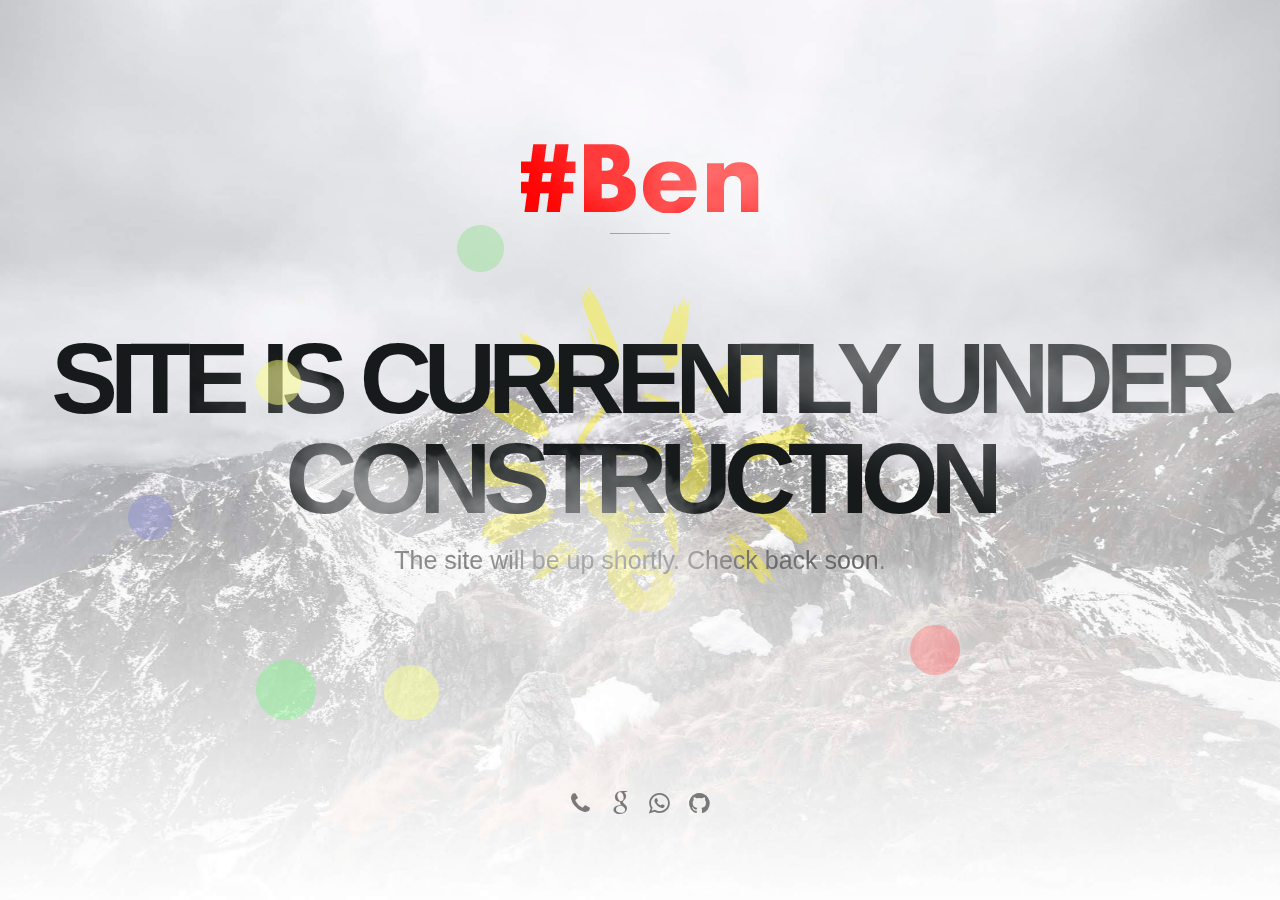
<file: Under-const/index.html>
<!--[if IE 8 ]><html class="ie" xmlns="http://www.w3.org/1999/xhtml" xml:lang="en-US" lang="en-US"> <![endif]-->
<!--[if (gte IE 9)|!(IE)]><!-->
<!DOCTYPE html>
<html lang="en-US">
    <!--<![endif]-->

    <head>
        <meta charset="utf-8">
        <title>
            Ben Stewart
        </title><!-- Behavioral Meta Data -->
        <meta content="yes" name="apple-mobile-web-app-capable">
        <meta content="width=device-width, initial-scale=1, maximum-scale=1, user-scalable=no" name="viewport"><!-- Core Meta Data -->
        <meta content="S Ben Stewart" name="author">
        <meta content="Site under construction" name="description">
        <meta content="Ben, construction, freelancer, developer" name="keywords"><!-- Open Graph Meta Data -->
        <link href="favicon.png" rel="shortcut icon" type="image/png">

        <!--[if lt IE 9]>
            <script src="http://html5shim.googlecode.com/svn/trunk/html5.js"></script>
        <![endif]-->

        <!-- CSS -->
        <link href='http://fonts.googleapis.com/css?family=Roboto:400,100,900' rel='stylesheet' type='text/css'><!-- Styles -->
        <link href="css/loader.css" rel="stylesheet" type="text/css">
        <link href="css/normalize.css" rel="stylesheet" type="text/css">
        <link rel="stylesheet" href="css/font-awesome.min.css">
        <link href="css/style.css" rel="stylesheet" type="text/css">
        <!--[if lt IE 9]>
            <link rel="stylesheet" type="text/css" href="css/ie.css" />
        <![endif]-->
        <!-- Javascript -->

        <script src="js/jquery.js"></script>
    </head>
    <body>
        <div class="preloader">
            <div class="loading">
                <h2>
                    Loading...
                </h2>
                <span class="progress"></span>
            </div>
        </div>

        <div class="wrapper">
            <ul class="scene unselectable" data-friction-x="0.1" data-friction-y="0.1" data-scalar-x="25" data-scalar-y="15" id="scene">
                <li class="layer" data-depth="0.00">
                </li>
                <!-- BG -->

                <li class="layer" data-depth="0.10">
                    <div class="background">
                    </div>
                </li>

                <!-- Hero -->

                <li class="layer" data-depth="0.20">
                    <div class="title">
                        <h2>
                            <img src="logo-footer.png">
                        </h2>
                        <span class="line"></span>
                    </div>
                </li>

                <li class="layer" data-depth="0.25">
                    <div class="sphere">
                        <img alt="sphere" src="images/sphere.png">
                    </div>
                </li>

                <li class="layer" data-depth="0.30">
                    <div class="hero">
                        <h1> SITE IS CURRENTLY UNDER CONSTRUCTION </h1>

                        <p class="sub-title">
                            The site will be up shortly. Check back soon.
                        </p>
                    </div>
                </li>
                <!-- Flakes -->

                <li class="layer" data-depth="0.40">
                    <div class="depth-1 flake1">
                        <img alt="flake" src="images/flakes/depth1/flakes1.png">
                    </div>

                    <div class="depth-1 flake2">
                        <img alt="flake" src="images/flakes/depth1/flakes2.png">
                    </div>

                    <div class="depth-1 flake3">
                        <img alt="flake" src="images/flakes/depth1/flakes3.png">
                    </div>

                    <div class="depth-1 flake4">
                        <img alt="flake" src="images/flakes/depth1/flakes4.png">
                    </div>
                </li>

                <li class="layer" data-depth="0.50">
                    <div class="depth-2 flake1">
                        <img alt="flake" src="images/flakes/depth2/flakes1.png">
                    </div>

                    <div class="depth-2 flake2">
                        <img alt="flake" src="images/flakes/depth2/flakes2.png">
                    </div>
                </li>

                <li class="layer" data-depth="0.60">
                    <div class="depth-3 flake1">
                        <img alt="flake" src="images/flakes/depth3/flakes1.png">
                    </div>

                    <div class="depth-3 flake2">
                        <img alt="flake" src="images/flakes/depth3/flakes2.png">
                    </div>

                    <div class="depth-3 flake3">
                        <img alt="flake" src="images/flakes/depth3/flakes3.png">
                    </div>

                    <div class="depth-3 flake4">
                        <img alt="flake" src="images/flakes/depth3/flakes4.png">
                    </div>
                </li>

                <li class="layer" data-depth="0.80">
                    <div class="depth-4">
                        <img alt="flake" src="images/flakes/depth4/flakes.png">
                    </div>
                </li>

                <li class="layer" data-depth="1.00">
                    <div class="depth-5">
                        <img alt="flake" src="images/flakes/depth5/flakes.png">
                    </div>
                </li>
                <!-- Contact -->

                <li class="layer" data-depth="0.20">
                    <div class="contact">
                        <ul class="icons">
                          <li>
                      <a href="tel:9489408090"><i class="fa fa-phone"></i></a>
                  </li>
                  <li>
                      <a href="mailto:sbenstewart@gmail.com"><i class="fa fa-google"></i></a>
                  </li>
                  <li>
                      <a href="https://api.whatsapp.com/send?phone=919489408090" target="_blank"><i class="fa fa-whatsapp"></i></a>
                  </li>
                  <li>
                      <a href="https://github.com/sbenstewart" target="_blank"><i class="fa fa-github"></i></a>
                  </li>
                        </ul>
                    </div>
                </li>
            </ul>
        </div>

        <!-- Javascript -->
        <script src="js/plugins.js"></script>
        <script src="js/jquery.countdown.min.js"></script>
        <script src="js/main.js"></script>

    </body>
</html>
</file>
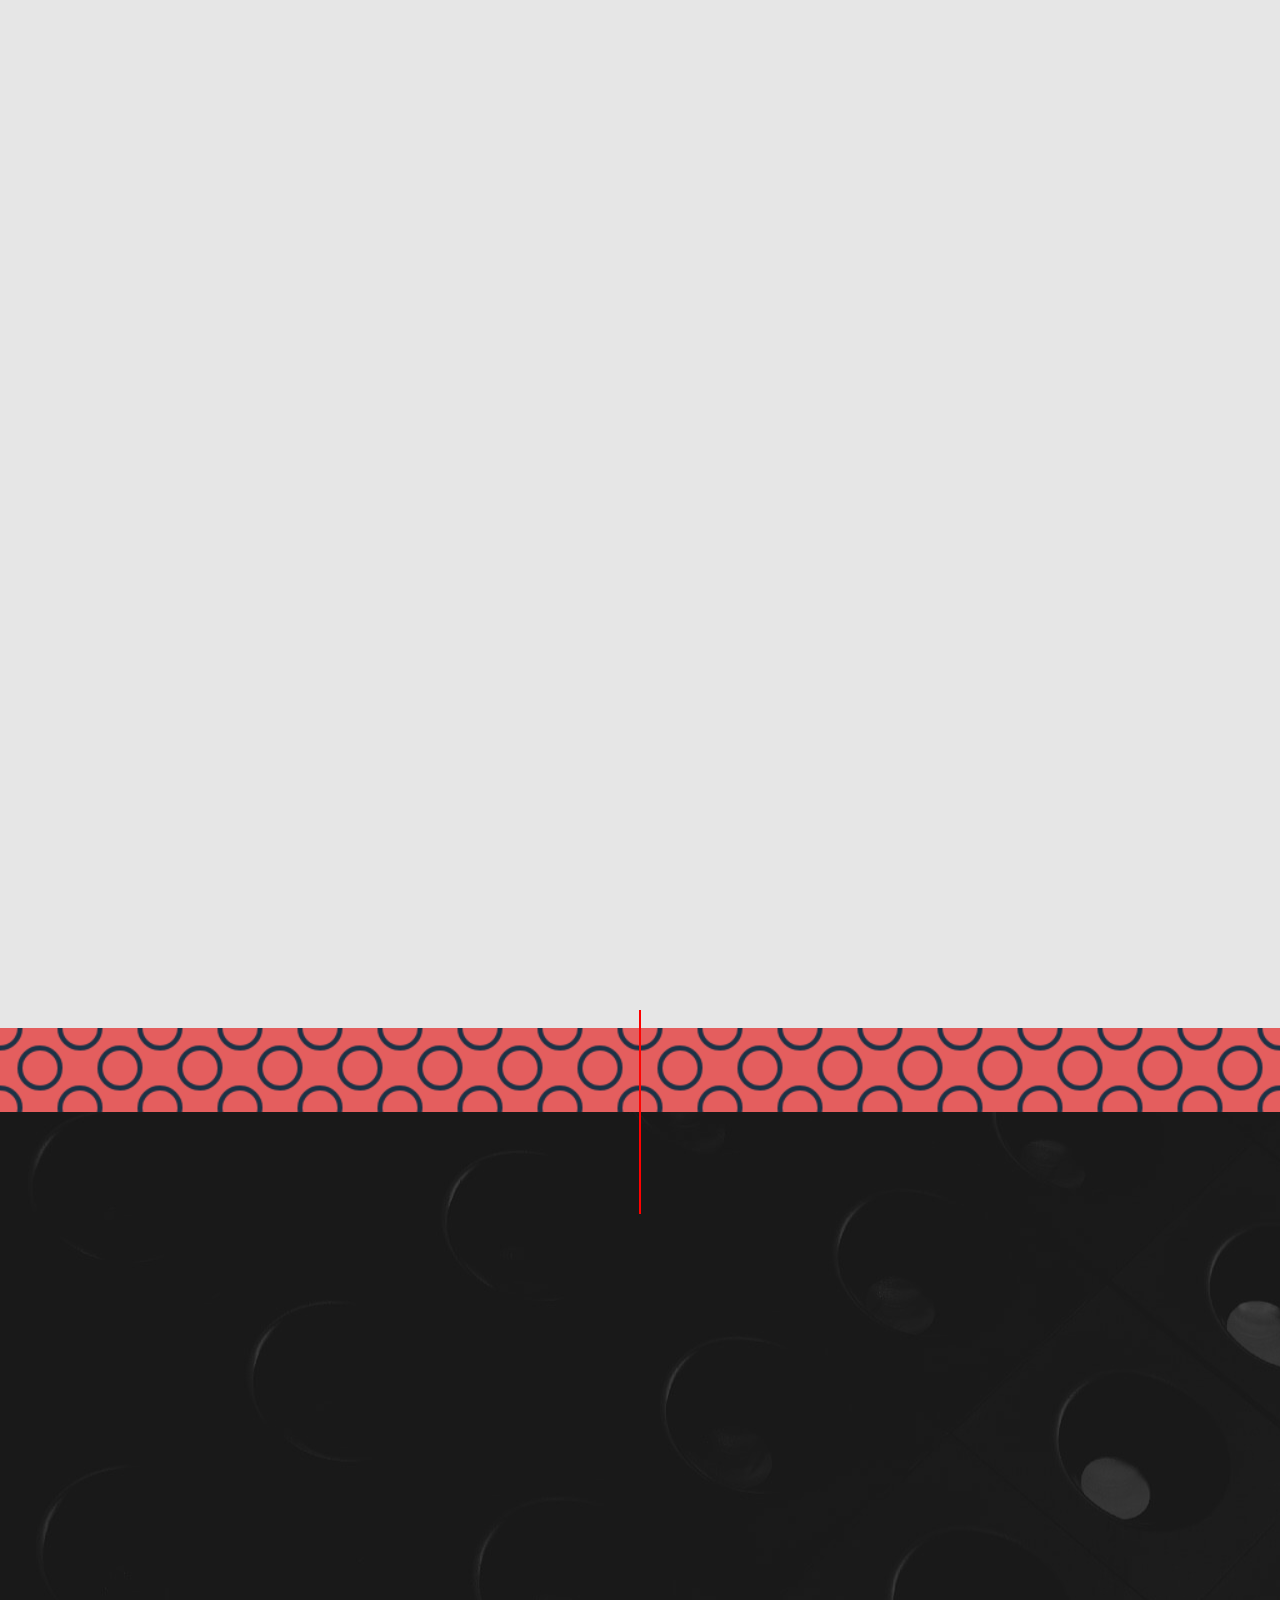
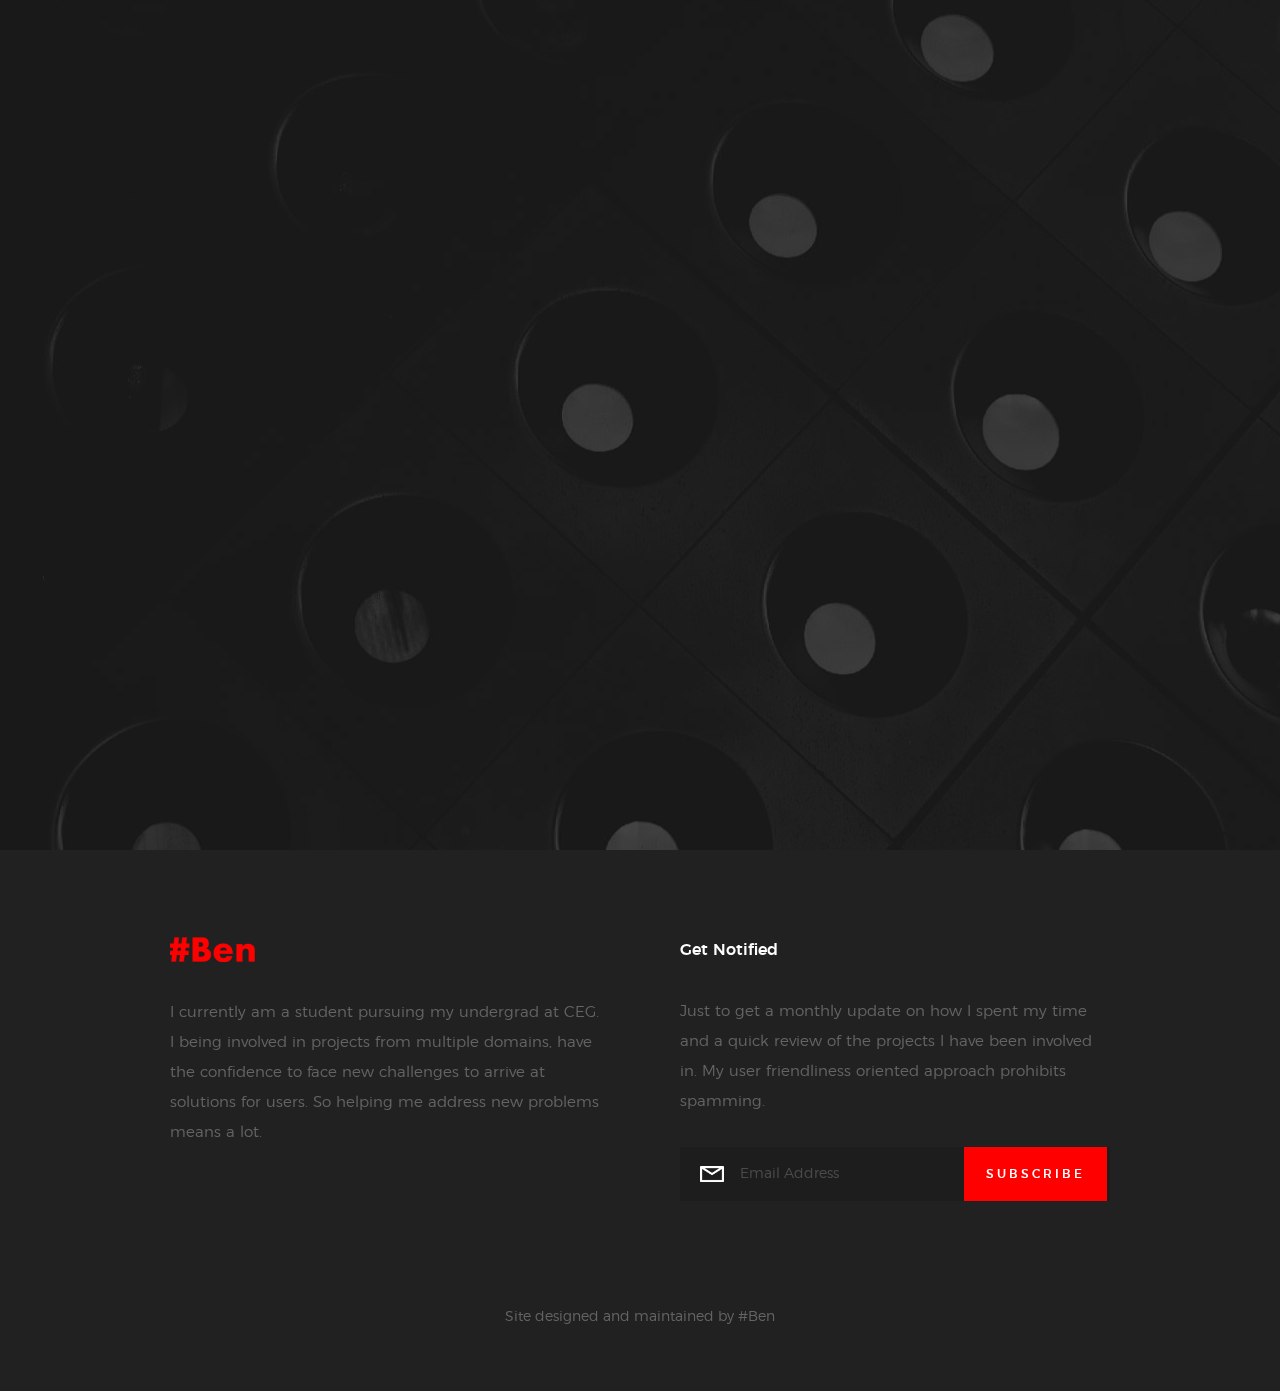
<file: v1/index.html>
<!DOCTYPE html>
<!--[if lt IE 9 ]><html class="no-js oldie" lang="en"> <![endif]-->
<!--[if IE 9 ]><html class="no-js oldie ie9" lang="en"> <![endif]-->
<!--[if (gte IE 9)|!(IE)]><!-->
<html class="no-js" lang="en">
<!--<![endif]-->

<head>

    <!--- basic page needs
    ================================================== -->
    <meta charset="utf-8">
    <title>Ben Stewart</title>
    <meta name="description" content="Get to know about Ben here.">
    <meta name="author" content="Ben Stewart S">

    <!-- mobile specific metas
    ================================================== -->
    <meta name="viewport" content="width=device-width, initial-scale=1">

    <!-- CSS
    ================================================== -->
    <link rel="stylesheet" href="css/base.css">
    <link rel="stylesheet" href="css/vendor.css">
    <link rel="stylesheet" href="css/main.css">

    <!-- script
    ================================================== -->
    <script src="js/modernizr.js"></script>
    <script src="js/pace.min.js"></script>

    <!-- favicons
    ================================================== -->
    <link rel="shortcut icon" href="favicon.ico" type="image/x-icon">
    <link rel="icon" href="favicon.ico" type="image/x-icon">

    <link rel="stylesheet" href="https://cdnjs.cloudflare.com/ajax/libs/normalize/5.0.0/normalize.min.css">
    <link rel="stylesheet" href="css/style.css">





<!--preloader
======================================= -->

<style>

#festive { color: #FF0000; }

/* NOTE: The styles were added inline because Prefixfree needs access to your styles and they must be inlined if they are on local disk! */
.relative {
position: relative;
}

.loader-ring {
position: absolute;
top: 50%;
left: 50%;
margin: -120px 0 0 -120px;
width: 240px;
height: 240px;
}

.loader-ring-light {
width: 240px;
height: 240px;
-moz-border-radius: 240px;
-webkit-border-radius: 240px;
border-radius: 240px;
-moz-box-shadow: 0 4px 0 #ff0000 inset;
-webkit-box-shadow: 0 4px 0 #ff0000 inset;
box-shadow: 0 4px 0 #ff0000 inset;
animation: rotate-360 2s linear infinite;
}

.loader-ring-track {
position: absolute;
top: 0;
left: 0;
width: 240px;
height: 240px;
-moz-border-radius: 240px;
-webkit-border-radius: 240px;
border-radius: 240px;
-moz-box-shadow: 0 0 10px 4px rgba(0, 0, 0, 0.3) inset;
-webkit-box-shadow: 0 0 10px 4px rgba(0, 0, 0, 0.3) inset;
box-shadow: 0 0 10px 4px rgba(0, 0, 0, 0.3) inset;
}

@keyframes rotate-360 {
from {
-moz-transform: rotate(0);
-ms-transform: rotate(0);
-webkit-transform: rotate(0);
transform: rotate(0);
}
to {
-moz-transform: rotate(360deg);
-ms-transform: rotate(360deg);
-webkit-transform: rotate(360deg);
transform: rotate(360deg);
}
}
body {
background-color: rgba(0, 0, 0, 0.87);
}

</style>

<script src="https://cdnjs.cloudflare.com/ajax/libs/prefixfree/1.0.7/prefixfree.min.js"></script>



</head>

<body id="top">

    <!-- header
    ================================================== -->
    <header class="s-header">

        <div class="header-logo">
            <a class="site-logo" href="index.html">
                <img src="images/logo.png" alt="Homepage">
            </a>
        </div>

        <nav class="header-nav">

            <a href="#0" class="header-nav__close" title="close"><span>Close</span></a>

            <div class="header-nav__content">
                <h3>Navigation</h3>

                <ul class="header-nav__list">
                    <li class="current"><a class="smoothscroll"  href="#home" title="home">Home</a></li>
                    <li><a class="smoothscroll"  href="#about" title="about">About</a></li>
                    <li><a class="smoothscroll"  href="#services" title="services">Skill Sets</a></li>
                    <li><a class="smoothscroll"  href="#works" title="works">Works</a></li>
                    <li><a class="smoothscroll"  href="#clients" title="clients">Socials</a></li>
                    <li><a class="smoothscroll"  href="#contact" title="contact">Contact</a></li>
                </ul>
                <br>
                <p>May be I can help you out.<br><br>For Contact<br> <a href='tel:9489408090'>9489408090</a> </p>
                <p>To download my resume. Click <br> <a href='resume.pdf' target="_blank">here.</a> </p>
                <ul class="header-nav__social">
                    <li>
                        <a href="tel:9489408090"><i class="fa fa-phone"></i></a>
                    </li>
                    <li>
                        <a href="mailto:sbenstewart@gmail.com"><i class="fa fa-google"></i></a>
                    </li>
                    <li>
                        <a href="https://t.me/BenStewart" target="_blank"><i class="fa fa-telegram"></i></a>
                    </li>
                    <li>
                        <a href="https://api.whatsapp.com/send?phone=919489408090" target="_blank"><i class="fa fa-whatsapp"></i></a>
                    </li>
                    <li>
                        <a href="https://github.com/sbenstewart" target="_blank"><i class="fa fa-github"></i></a>
                    </li>
                </ul>

            </div> <!-- end header-nav__content -->

        </nav>  <!-- end header-nav -->

        <a class="header-menu-toggle" href="#0">
            <span class="header-menu-text">Menu</span>
            <span class="header-menu-icon"></span>
        </a>

    </header> <!-- end s-header -->


    <!-- home
    ================================================== -->
    <section id="home" class="s-home target-section" data-parallax="scroll" data-image-src="images/wallpapers-download-62.jpg" data-natural-width=1920 data-natural-height=1080 data-position-y=center>

        <div class="overlay"></div>
        <div class="shadow-overlay"></div>

        <div class="home-content">

            <div class="row home-content__main">

                <h3>Seasons Greetings.</h3>
                <h1>
                    I am a creative individual <br>
                    who designs and develops <br>
                    user friendly products.
                </h1>
                <h3>Click the GitHub icon.<br>I've got you some surprise over there.</h3>

                <div class="home-content__buttons">
                    <a href="#contact" class="smoothscroll btn btn--stroke">
                        Start a Project
                    </a>
                    <a href="#about" class="smoothscroll btn btn--stroke">
                        About Me
                    </a>
                    <br>
                </div>

            </div>

            <div class="home-content__scroll">
                <a href="#about" class="scroll-link smoothscroll">
                    <span>Scroll Down</span>
                </a>
            </div>

            <div class="home-content__line"></div>

        </div> <!-- end home-content -->


        <ul class="home-social">
            <li>
                <a href="tel:9489408090"><i class="fa fa-phone"></i></a>
            </li>
            <li>
                <a href="mailto:sbenstewart@gmail.com"><i class="fa fa-google"></i></a>
            </li>
            <li>
                <a href="https://t.me/BenStewart" target="_blank"><i class="fa fa-telegram"></i></a>
            </li>
            <li>
                <a href="https://api.whatsapp.com/send?phone=919489408090" target="_blank"><i class="fa fa-whatsapp"></i></a>
            </li>
            <li>
                <a href="festive/index.html" target="_blank"><i class="fa fa-github"></i></a>
            </li>
        </ul>
        <!-- end home-social -->

    </section> <!-- end s-home -->


    <!-- about
    ================================================== -->
    <section id='about' class="s-about">

        <div class="row section-header has-bottom-sep" data-aos="fade-up">
            <div class="col-full">
                <h3 class="subhead subhead--dark">Hello There</h3>
                <h1 class="display-1 display-1--light">More about me</h1>
            </div>
        </div> <!-- end section-header -->

        <div class="row about-desc" data-aos="fade-up">
            <div class="col-full">
                <p>
                Let me have it general here. I love being punctual, cycling and listening to music.
                <br>
                To the tech side, I care about privacy, version control, updates and ease of use.
                </p>
            </div>
        </div> <!-- end about-desc -->

        <div class="row about-stats stats block-1-4 block-m-1-2 block-mob-full" data-aos="fade-up">

            <div class="col-block stats__col ">
                <div class="stats__count">27</div>
                <h5>All Nighters</h5>
            </div>
            <div class="col-block stats__col">
                <div class="stats__count">265</div>
                <h5>Cups of Tea</h5>
            </div>
            <div class="col-block stats__col">
                <div class="stats__count">7</div>
                <h5>Projects Completed</h5>
            </div>
            <div class="col-block stats__col">
                <div class="stats__count">1</div>
                <h5>Happy Clients</h5>
            </div>

        </div> <!-- end about-stats -->

        <div class="about__line"></div>

    </section> <!-- end s-about -->


    <!-- services
    ================================================== -->
    <section id='services' class="s-services">

        <div class="row section-header has-bottom-sep" data-aos="fade-up">
            <div class="col-full">
                <h3 class="subhead">What I Do</h3>
                <h1 class="display-2">I’ve got a very unique skillset which I have acquired over years</h1>
            </div>
        </div> <!-- end section-header -->

        <div class="row services-list block-1-2 block-tab-full">

            <div class="col-block service-item" data-aos="fade-up">
                <div class="service-icon">
                    <i class="icon-light-bulb"></i>
                </div>
                <div class="service-text">
                    <h3 class="h2">The Idea</h3>
                    <p>
                    Almost every project I have done begins when a solution for an obvious problem is needed most. Getting the project idea clear to the core is something that gives me a headstart. Trust me this is the part that really gets me started.
                    </p>
                </div>
            </div>

            <div class="col-block service-item" data-aos="fade-up">
                <div class="service-icon">
                    <i class="icon-group"></i>
                </div>
                <div class="service-text">
                    <h3 class="h2">The Team</h3>
                    <p>
                    I believe that team work pays off well. Forming the perfect team with the right balance of experience, getting them into their zone and having them motivated is something that I find interesting.
                    </p>
                </div>
            </div>

            <div class="col-block service-item" data-aos="fade-up">
                <div class="service-icon">
                    <i class="icon-desktop"></i>
                </div>
                <div class="service-text">
                    <h3 class="h2">The Sprint</h3>
                    <p>
                    With the team set to work reviewing periodically helps with testing which gets incorporated in this stage. As a team GitHub for hosting the repos and Slack for dedicated communication has helped us meet the deadlines and quality for the 'Pro' mark.
                    </p>
                </div>
            </div>

            <div class="col-block service-item" data-aos="fade-up">
                <div class="service-icon">
                    <i class="icon-cube"></i>
                </div>
                <div class="service-text">
                    <h3 class="h2">The Build</h3>
                    <p>
                    I personally like to go iteratively on the builds with the basic functionality coming up first. We test them as a team for the quality and ease of use. Finally when we are satisfied, the build becomes official.
                    </p>
                </div>
            </div>

            <div class="col-block service-item" data-aos="fade-up">
                <div class="service-icon">
                    <i class="icon-earth"></i>
                </div>
                <div class="service-text">
                    <h3 class="h2">The Pitch</h3>
                    <p>
                    Even great products need marketing to get people use it. This is why, I along with a division of the team right from the start of the project come up with different views for showcaing the product be it for a college project, a competition or as an exhibit.
                    </p>
                </div>
            </div>

            <div class="col-block service-item" data-aos="fade-up">
                <div class="service-icon">
                    <i class="icon-lego-block"></i>
                </div>
                <div class="service-text">
                    <h3 class="h2">The Continuum</h3>
                    <p>
                    Development of a project for us does not end with the product launch. It is continuous as the team gets to improve what it has done at the alpha stage and also make sure it works as expected.
                    </p>
                </div>
            </div>

        </div> <!-- end services-list -->

    </section> <!-- end s-services -->


    <!-- works
    ================================================== -->
    <section id='works' class="s-works">

        <div class="intro-wrap">

            <div class="row section-header has-bottom-sep light-sep" data-aos="fade-up">
                <div class="col-full">
                    <h3 class="subhead">Recent Works</h3>
                    <h1 class="display-2 display-2--light">I love working on the essentials. Here are a few of them.</h1>
                </div>
            </div> <!-- end section-header -->

        </div> <!-- end intro-wrap -->

        <div class="row works-content">
            <div class="col-full masonry-wrap">
                <div class="masonry">

                    <div class="masonry__brick" data-aos="fade-up">
                        <div class="item-folio">

                            <div class="item-folio__thumb">
                                <a href="images/portfolio/gallery/maps.jpg" class="thumb-link" title="Maps++" data-size="1050x700">
                                    <img src="images/portfolio/maps1x.jpg"
                                         srcset="images/portfolio/maps1x.jpg 1x, images/portfolio/maps2x.jpg 2x" alt="">
                                </a>
                            </div>

                            <div class="item-folio__text">
                                <h3 class="item-folio__title">
                                    Maps++
                                </h3>
                                <p class="item-folio__cat">
                                    Android App
                                </p>
                            </div>

                            <a href="https://github.com/sbenstewart/maps-" class="item-folio__project-link" title="Project link">
                                <i class="icon-link"></i>
                            </a>

                            <div class="item-folio__caption">
                                <p>The whole day to spend with many chores to do and events to attend, don't you deserve the most time off the roads.</p>
                            </div>

                        </div>
                    </div> <!-- end masonry__brick -->

                    <div class="masonry__brick" data-aos="fade-up">
                        <div class="item-folio">

                            <div class="item-folio__thumb">
                                <a href="images/portfolio/gallery/e19.jpg" class="thumb-link" title="Chrome Extension" data-size="1050x700">
                                    <img src="images/portfolio/e19.jpg"
                                         srcset="images/portfolio/e19.jpg 1x, images/portfolio/e19@2x.jpg 2x" alt="">
                                </a>
                            </div>

                            <div class="item-folio__text">
                                <h3 class="item-folio__title">
                                    E19
                                </h3>
                                <p class="item-folio__cat">
                                    Chrome Extension
                                </p>
                            </div>

                            <a href="https://github.com/sbenstewart/e19" class="item-folio__project-link" title="Project link">
                                <i class="icon-link"></i>
                            </a>

                            <div class="item-folio__caption">
                                <p>The pathfinder that lets you know where the links lead you to.</p>
                            </div>

                        </div>
                    </div> <!-- end masonry__brick -->

                    <div class="masonry__brick" data-aos="fade-up">
                        <div class="item-folio">

                            <div class="item-folio__thumb">
                                <a href="images/portfolio/gallery/g-stage.jpg" class="thumb-link" title="PowerPoint Extension" data-size="1050x700">
                                    <img src="images/portfolio/stage.jpg"
                                         srcset="images/portfolio/stage.jpg 1x, images/portfolio/stage@2x.jpg 2x" alt="">
                                </a>
                            </div>

                            <div class="item-folio__text">
                                <h3 class="item-folio__title">
                                    E19.2
                                </h3>
                                <p class="item-folio__cat">
                                    PowerPoint Extension
                                </p>
                            </div>

                            <a href="https://github.com/sbenstewart/e19.2" class="item-folio__project-link" title="Project link">
                                <i class="icon-link"></i>
                            </a>

                            <div class="item-folio__caption">
                                <p>You never need to look down into your laptop to get the next slide. It's just a thumbs up away.</p>
                            </div>

                        </div>
                    </div> <!-- end masonry__brick -->

                    <div class="masonry__brick" data-aos="fade-up">
                        <div class="item-folio">

                            <div class="item-folio__thumb">
                                <a href="images/portfolio/gallery/g-web.jpg" class="thumb-link" title="Freelancing" data-size="1050x700">
                                    <img src="images/portfolio/web.jpg"
                                         srcset="images/portfolio/web.jpg 1x, images/portfolio/web@2x.jpg 2x" alt="">
                                </a>
                            </div>

                            <div class="item-folio__text">
                                <h3 class="item-folio__title">
                                    Freelancing
                                </h3>
                                <p class="item-folio__cat">
                                    Web Development
                                </p>
                            </div>

                            <a href="https://github.com/sbenstewart" class="item-folio__project-link" title="Project link">
                                <i class="icon-link"></i>
                            </a>

                            <div class="item-folio__caption">
                                <p>Get the basic website for your company to leap ahead of the competition.</p>
                            </div>

                        </div>
                    </div> <!-- end masonry__brick -->

                </div> <!-- end masonry -->
            </div> <!-- end col-full -->
        </div> <!-- end works-content -->

    </section> <!-- end s-works -->


    <!-- clients
    ================================================== -->
    <section id="clients" class="s-clients">

        <div class="row section-header" data-aos="fade-up">
            <div class="col-full">
                <h3 class="subhead">Socials</h3>
                <h1 class="display-2">Have been lucky to work with, interact with and even get motivated by the people whom I interact with.</h1>
            </div>
        </div> <!-- end section-header -->


        <div class="row clients-testimonials" data-aos="fade-up">
            <div class="col-full">
                <div class="testimonials">

                    <div class="testimonials__slide">

                        <p>
                            Ben is intelligent,  active, well organised, does his work properly, never gives up, knows to code, and all the more important adjusts easily to fit into any group.
                        </p>

                        <img src="images/avatars/sam.jpg" alt="Author image" class="testimonials__avatar">
                        <div class="testimonials__info">
                            <span class="testimonials__name">Sam Sunder</span>
                            <span class="testimonials__pos">RoomMate</span>
                        </div>

                    </div>

                    <div class="testimonials__slide">

                        <p>
                            Ben is a talented, punctual person who does the job at hand to great perfection and also a kind hearted friend who shares everything.
                        </p>

                        <img src="images/avatars/arun.jpg" alt="Author image" class="testimonials__avatar">
                        <div class="testimonials__info">
                            <span class="testimonials__name">Arun M</span>
                            <span class="testimonials__pos">TeamMate</span>
                        </div>

                    </div>

                </div><!-- end testimonials -->

            </div> <!-- end col-full -->
        </div> <!-- end client-testimonials -->

    </section> <!-- end s-clients -->

    <div class="container">
      <div id="container-canvas"></div>
    </div>
    <!-- contact
    ================================================== -->
    <section id="contact" class="s-contact">

        <div class="overlay"></div>
        <div class="contact__line"></div>

        <div class="row section-header" data-aos="fade-up">
            <div class="col-full">
                <h3 class="subhead">Contact</h3>
                <h1 class="display-2 display-2--light">Reach out for a new project, a tweak to one of my legacy projects or just say hello</h1>
            </div>
        </div>

        <div class="row contact-content" data-aos="fade-up">

            <div class="contact-primary">

                <h3 class="h6">Send Me A Message</h3>

                <form name="contactForm" id="contactForm" method="post" action="" novalidate="novalidate">
                    <fieldset>

                    <div class="form-field">
                        <input name="contactName" type="text" id="contactName" placeholder="Your Name" value="" minlength="2" required="" aria-required="true" class="full-width">
                    </div>
                    <div class="form-field">
                        <input name="contactEmail" type="email" id="contactEmail" placeholder="Your Email" value="" required="" aria-required="true" class="full-width">
                    </div>
                    <div class="form-field">
                        <input name="contactSubject" type="text" id="contactSubject" placeholder="Subject" value="" class="full-width">
                    </div>
                    <div class="form-field">
                        <textarea name="contactMessage" id="contactMessage" placeholder="Your Message" rows="10" cols="50" required="" aria-required="true" class="full-width"></textarea>
                    </div>
                    <div class="form-field">
                        <button class="full-width btn--primary">Submit</button>
                        <div class="submit-loader">
                            <div class="text-loader">Sending...</div>
                            <div class="s-loader">
                                <div class="bounce1"></div>
                                <div class="bounce2"></div>
                                <div class="bounce3"></div>
                            </div>
                        </div>
                    </div>

                    </fieldset>
                </form>

                <!-- contact-warning -->
                <div class="message-warning">
                    Something went wrong. Please try again.
                </div>

                <!-- contact-success -->
                <div class="message-success">
                    Your message was sent, thank you!<br>
                </div>

            </div> <!-- end contact-primary -->

            <div class="contact-secondary">
                <div class="contact-info">

                    <h3 class="h6 hide-on-fullwidth">Contact Info</h3>

                    <div class="cinfo">
                        <h5>Address</h5>
                        <p>
                            3C St.Mary's Street<br>
                            Perumalpuram<br>
                            Tirunelveli, TN<br>
                            India 627007
                        </p>
                    </div>

                    <div class="cinfo">
                        <h5>Email </h5>
                        <p>
                            <a href="mailto:sbenstewart@gmail.com">sbenstewart@gmail.com</a>
                        </p>
                    </div>

                    <div class="cinfo">
                        <h5>Phone Number</h5>
                        <p>
                         <a href="tel:9489408090">(+91) 9489408090</a>
                        </p>
                    </div>
                    <div class="cinfo">
                        <h5>Resume</h5>
                        <p>
                         <a href="resume.pdf" target="_blank">Click here to download.</a>
                        </p>
                    </div>

                    <ul class="contact-social">
                        <li>
                            <a href="tel:9489408090"><i class="fa fa-phone"></i></a>
                        </li>
                        <li>
                            <a href="mailto:sbenstewart@gmail.com"><i class="fa fa-google"></i></a>
                        </li>
                        <li>
                            <a href="https://t.me/BenStewart" target="_blank"><i class="fa fa-telegram"></i></a>
                        </li>
                        <li>
                            <a href="https://api.whatsapp.com/send?phone=919489408090" target="_blank"><i class="fa fa-whatsapp"></i></a>
                        </li>
                        <li>
                            <a href="https://github.com/sbenstewart" target="_blank"><i class="fa fa-github"></i></a>
                        </li>
                    </ul> <!-- end contact-social -->

                </div> <!-- end contact-info -->
            </div> <!-- end contact-secondary -->

        </div> <!-- end contact-content -->

    </section> <!-- end s-contact -->


    <!-- footer
    ================================================== -->
    <footer>

        <div class="row footer-main">

            <div class="col-six tab-full left footer-desc">

                <div class="footer-logo"></div>
                I currently am a student pursuing my undergrad at CEG. <br>
                I being involved in projects from multiple domains, have the confidence to face new challenges to arrive at solutions for users. So helping me address new problems means a lot.
            </div>

            <div class="col-six tab-full right footer-subscribe">

                <h4>Get Notified</h4>
                <p>Just to get a monthly update on how I spent my time and a quick review of the projects I have been involved in. My user friendliness oriented approach prohibits spamming.</p>

                <div class="subscribe-form">
                    <form id="mc-form" class="group" novalidate="true">
                        <input type="email" value="" name="EMAIL" class="email" id="mc-email" placeholder="Email Address" required="">
                        <input type="submit" name="subscribe" value="Subscribe">
                        <label for="mc-email" class="subscribe-message"></label>
                    </form>
                </div>

            </div>

        </div> <!-- end footer-main -->

        <div class="row footer-bottom">

            <div class="col-twelve">
                <div class="copyright">
                    <span>Site designed and maintained by #Ben</span>
                </div>

                <div class="go-top">
                    <a class="smoothscroll" title="Back to Top" href="#top"><i class="icon-arrow-up" aria-hidden="true"></i></a>
                </div>
            </div>

        </div> <!-- end footer-bottom -->

    </footer> <!-- end footer -->


    <!-- photoswipe background
    ================================================== -->
    <div aria-hidden="true" class="pswp" role="dialog" tabindex="-1">

        <div class="pswp__bg"></div>
        <div class="pswp__scroll-wrap">

            <div class="pswp__container">
                <div class="pswp__item"></div>
                <div class="pswp__item"></div>
                <div class="pswp__item"></div>
            </div>

            <div class="pswp__ui pswp__ui--hidden">
                <div class="pswp__top-bar">
                    <div class="pswp__counter"></div><button class="pswp__button pswp__button--close" title="Close (Esc)"></button> <button class="pswp__button pswp__button--share" title=
                    "Share"></button> <button class="pswp__button pswp__button--fs" title="Toggle fullscreen"></button> <button class="pswp__button pswp__button--zoom" title=
                    "Zoom in/out"></button>
                    <div class="pswp__preloader">
                        <div class="pswp__preloader__icn">
                            <div class="pswp__preloader__cut">
                                <div class="pswp__preloader__donut"></div>
                            </div>
                        </div>
                    </div>
                </div>
                <div class="pswp__share-modal pswp__share-modal--hidden pswp__single-tap">
                    <div class="pswp__share-tooltip"></div>
                </div><button class="pswp__button pswp__button--arrow--left" title="Previous (arrow left)"></button> <button class="pswp__button pswp__button--arrow--right" title=
                "Next (arrow right)"></button>
                <div class="pswp__caption">
                    <div class="pswp__caption__center"></div>
                </div>
            </div>

        </div>

    </div> <!-- end photoSwipe background -->


    <!-- preloader
    ================================================== -->
    <div id="preloader">
        <div id="loader">
          <div class='loader-ring'>
          <div class='loader-ring-light'></div>
          <div class='loader-ring-track'></div>
        </div>
        </div>
    </div>




    <!-- Java Script
    ================================================== -->
    <script src="js/jquery-3.2.1.min.js"></script>
    <script src="js/plugins.js"></script>
    <script src="js/main.js"></script>
    <script  src="js/index.js"></script>

</body>

</html>
</file>
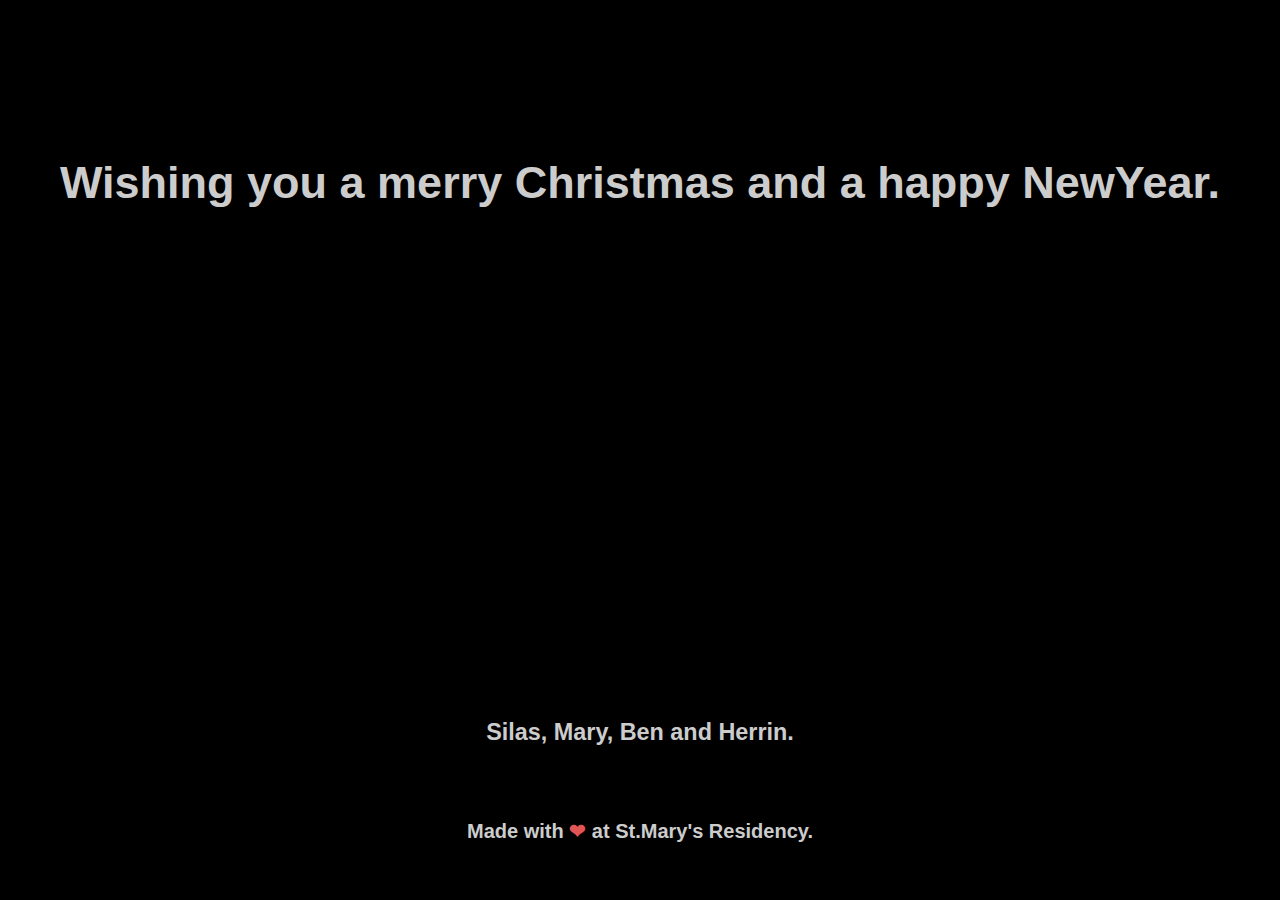
<file: Main/festive/index.html>
<!DOCTYPE html>
<html>
  <head>
    <meta charset="utf-8">
    <title>Seasons Greetings.</title>
    <meta name="description" content="Christmas 2018"></meta>
    <script src="examples.js"></script>
    <style>.heart{color:#e25555;font-size:20px;}</style>
    <link rel="stylesheet" href="examples.css"></link>
    <link rel="icon" href="../favicon.ico" type="image/x-icon">
  </head>
  <body class="pyro">
    <div id="help"><h2>Wishing you a merry Christmas and a happy NewYear.</h2></div>
    <div id="wish"><h3>Silas, Mary, Ben and Herrin.</h3>
      <br>
      <h4>Made with <span class="heart">❤</span> at St.Mary's Residency.</h4>
    </div>


      <div class="before"></div>
      <div class="after"></div>



  </body>
</html>
</file>
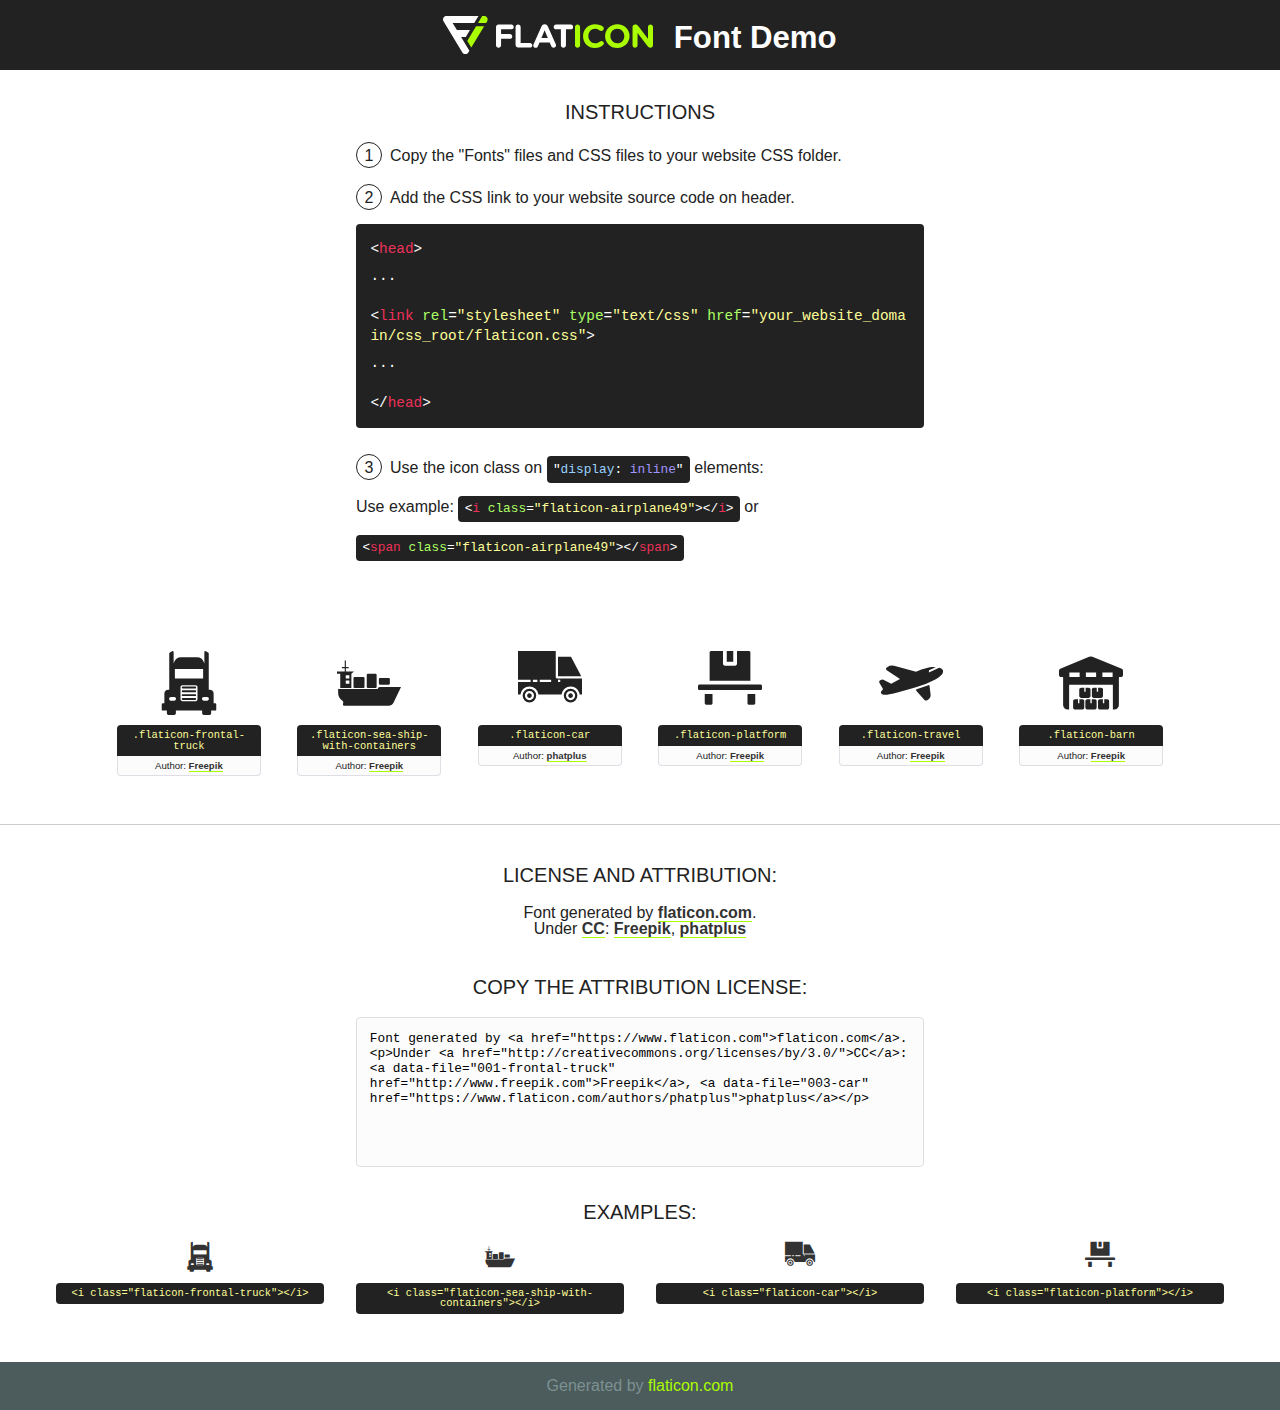
<file: fonts/flaticon/font/flaticon.html>
<!DOCTYPE html>
<!--
  Flaticon icon font: Flaticon
  Creation date: 24/01/2019 09:02
-->
<html>
<!DOCTYPE html>
<html>

<head>
    <title>Flaticon WebFont</title>
    <link href="http://fonts.googleapis.com/css?family=Varela+Round" rel="stylesheet" type="text/css" />
    <link rel="stylesheet" type="text/css" href="flaticon.css">
    <meta charset="UTF-8">
    <style>
    html, body, div, span, applet, object, iframe,
    h1, h2, h3, h4, h5, h6, p, blockquote, pre,
    a, abbr, acronym, address, big, cite, code,
    del, dfn, em, img, ins, kbd, q, s, samp,
    small, strike, strong, sub, sup, tt, var,
    b, u, i, center,
    dl, dt, dd, ol, ul, li,
    fieldset, form, label, legend,
    table, caption, tbody, tfoot, thead, tr, th, td,
    article, aside, canvas, details, embed, 
    figure, figcaption, footer, header, hgroup, 
    menu, nav, output, ruby, section, summary,
    time, mark, audio, video {
        margin: 0;
        padding: 0;
        border: 0;
        font-size: 100%;
        font: inherit;
        vertical-align: baseline;
    }
    /* HTML5 display-role reset for older browsers */
    article, aside, details, figcaption, figure, 
    footer, header, hgroup, menu, nav, section {
        display: block;
    }
    body {
        line-height: 1;
    }
    ol, ul {
        list-style: none;
    }
    blockquote, q {
        quotes: none;
    }
    blockquote:before, blockquote:after,
    q:before, q:after {
        content: '';
        content: none;
    }
    table {
        border-collapse: collapse;
        border-spacing: 0;
    }
    body {
        font-family: 'Varela Round', Helvetica, Arial, sans-serif;
        font-size: 16px;
        color: #222;
    }
    a {
        color: #333;
        border-bottom: 1px solid #a9fd00;
        font-weight: bold;
        text-decoration: none;
    }
    * {
        -moz-box-sizing: border-box;
        -webkit-box-sizing: border-box;
        box-sizing: border-box;
        margin: 0;
        padding: 0;
    }
    [class^="flaticon-"]:before, [class*=" flaticon-"]:before, [class^="flaticon-"]:after, [class*=" flaticon-"]:after {
        font-family: Flaticon;
        font-size: 30px;
        font-style: normal;
        margin-left: 20px;
        color: #333;
    }
    .wrapper {
        max-width: 600px;
        margin: auto;
        padding: 0 1em;
    }
    .title {
        font-size: 1.25em;
        text-align: center;
        margin-bottom: 1em;
        text-transform: uppercase;
    }
    header {
        text-align: center;
        background-color: #222;
        color: #fff;
        padding: 1em;
    }
    header .logo {
        width: 210px;
        height: 38px;
        display: inline-block;
        vertical-align: middle;
        margin-right: 1em;
        border: none;
    }
    header strong {
        font-size: 1.95em;
        font-weight: bold;
        vertical-align: middle;
        margin-top: 5px;
        display: inline-block;
    }
    .demo {
        margin: 2em auto;
        line-height: 1.25em;
    }
    .demo ul li {
        margin-bottom: 1em;
    }
    .demo ul li .num {
        color: #222;
        border-radius: 20px;
        display: inline-block;
        width: 26px;
        padding: 3px;
        height: 26px;
        text-align: center;
        margin-right: 0.5em;
        border: 1px solid #222;
    }
    .demo ul li code {
        background-color: #222;
        border-radius: 4px;
        padding: 0.25em 0.5em;
        display: inline-block;
        color: #fff;
        font-family: Consolas,Monaco,Lucida Console,Liberation Mono,DejaVu Sans Mono,Bitstream Vera Sans Mono,Courier New, monospace;
        font-weight: lighter;
        margin-top: 1em;
        font-size: 0.8em;
        word-break: break-all;
    }
    .demo ul li code.big {
        padding: 1em;
        font-size: 0.9em;
    }
    .demo ul li code .red {
        color: #EF3159;
    }
    .demo ul li code .green {
        color: #ACFF65;
    }
    .demo ul li code .yellow {
        color: #FFFF99;
    }
    .demo ul li code .blue {
        color: #99D3FF;
    }
    .demo ul li code .purple {
        color: #A295FF;
    }
    .demo ul li code .dots {
        margin-top: 0.5em;
        display: block;
    }
    #glyphs {
        border-bottom: 1px solid #ccc;
        padding: 2em 0;
        text-align: center;
    }
    .glyph {
        display: inline-block;
        width: 9em;
        margin: 1em;
        text-align: center;
        vertical-align: top;
        background: #FFF;
    }
    .glyph .glyph-icon {
        padding: 10px;
        display: block;
        font-family:"Flaticon";
        font-size: 64px;
        line-height: 1;
    }
    .glyph .glyph-icon:before {
        font-size: 64px;
        color: #222;
        margin-left: 0;
    }
    .class-name {
        font-size: 0.65em;
        background-color: #222;
        color: #fff;
        border-radius: 4px 4px 0 0;
        padding: 0.5em;
        color: #FFFF99;
        font-family: Consolas,Monaco,Lucida Console,Liberation Mono,DejaVu Sans Mono,Bitstream Vera Sans Mono,Courier New, monospace;
    }
    .author-name {
        font-size: 0.6em;
        background-color: #fcfcfd;
        border: 1px solid #DEDEE4;
        border-top: 0;
        border-radius: 0 0 4px 4px;
        padding: 0.5em;
    }
    .class-name:last-child {
        font-size: 10px;
        color:#888;
    }
    .class-name:last-child a {
        font-size: 10px;
        color:#555;
    }
    .class-name:last-child a:hover {
        color:#a9fd00;
    }
    .glyph > input {
        display: block;
        width: 100px;
        margin: 5px auto;
        text-align: center;
        font-size: 12px;
        cursor: text;
    }
    .glyph > input.icon-input {
        font-family:"Flaticon";
        font-size: 16px;
        margin-bottom: 10px;
    }
    .attribution .title {
        margin-top: 2em;
    }
    .attribution textarea {
        background-color: #fcfcfd;
        padding: 1em;
        border: none;
        box-shadow: none;
        border: 1px solid #DEDEE4;
        border-radius: 4px;
        resize: none;
        width: 100%;
        height: 150px;
        font-size: 0.8em;
        font-family: Consolas,Monaco,Lucida Console,Liberation Mono,DejaVu Sans Mono,Bitstream Vera Sans Mono,Courier New, monospace;
        -webkit-appearance: none;
    }
    .iconsuse {
        margin: 2em auto;
        text-align: center;
        max-width: 1200px;
    }
    .iconsuse:after {
        content: '';
        display: table;
        clear: both;
    }
    .iconsuse .image {
        float: left;
        width: 25%;
        padding: 0 1em;
    }
    .iconsuse .image p {
        margin-bottom: 1em;
    }
    .iconsuse .image span {
        display: block;
        font-size: 0.65em;
        background-color: #222;
        color: #fff;
        border-radius: 4px;
        padding: 0.5em;
        color: #FFFF99;
        margin-top: 1em;
        font-family: Consolas,Monaco,Lucida Console,Liberation Mono,DejaVu Sans Mono,Bitstream Vera Sans Mono,Courier New, monospace;
    }
    #footer {
        text-align: center;
        background-color: #4C5B5C;
        color: #7c9192;
        padding: 1em;
    }
    #footer a {
        border: none;
        color: #a9fd00;
        font-weight: normal;
    }
    @media (max-width: 960px) {
        .iconsuse .image {
            width: 50%;
        }
    }
    @media (max-width: 560px) {
        .iconsuse .image {
            width: 100%;
        }
    }
    </style>
</head>

<body class="characters-off">

    <header>
        <a href="https://www.flaticon.com" target="_blank" class="logo">
            <svg version="1.1" xmlns="http://www.w3.org/2000/svg" xmlns:xlink="http://www.w3.org/1999/xlink" xmlns:a="http://ns.adobe.com/AdobeSVGViewerExtensions/3.0/" viewBox="0 0 560.875 102.036" enable-background="new 0 0 560.875 102.036" xml:space="preserve">
                <defs>
                </defs>
                <g>
                    <g class="letters">
                        <path fill="#ffffff" d="M141.596,29.675c0-3.777,2.985-6.767,6.764-6.767h34.438c3.426,0,6.15,2.728,6.15,6.15
                        c0,3.43-2.724,6.149-6.15,6.149h-27.674v13.091h23.719c3.429,0,6.151,2.724,6.151,6.15c0,3.43-2.723,6.149-6.151,6.149h-23.719
                        v17.574c0,3.773-2.986,6.761-6.764,6.761c-3.779,0-6.764-2.989-6.764-6.761V29.675z"></path>
                        <path fill="#ffffff" d="M193.844,29.149c0-3.781,2.985-6.767,6.764-6.767c3.776,0,6.763,2.985,6.763,6.767v42.957h25.039
                        c3.426,0,6.149,2.726,6.149,6.153c0,3.425-2.723,6.15-6.149,6.15h-31.802c-3.779,0-6.764-2.986-6.764-6.768V29.149z"></path>
                        <path fill="#ffffff" d="M241.891,75.71l21.438-48.407c1.492-3.341,4.215-5.357,7.906-5.357h0.792
                        c3.686,0,6.323,2.017,7.815,5.357l21.439,48.407c0.436,0.967,0.701,1.845,0.701,2.723c0,3.602-2.809,6.501-6.414,6.501
                        c-3.161,0-5.269-1.845-6.499-4.655l-4.132-9.661h-27.059l-4.301,10.102c-1.144,2.631-3.426,4.214-6.237,4.214
                        c-3.517,0-6.24-2.81-6.24-6.325C241.1,77.64,241.451,76.677,241.891,75.71z M279.932,58.666l-8.521-20.297l-8.526,20.297H279.932
                        z"></path>
                        <path fill="#ffffff" d="M314.864,35.387H301.86c-3.429,0-6.239-2.813-6.239-6.238c0-3.429,2.811-6.24,6.239-6.24h39.533
                        c3.426,0,6.237,2.811,6.237,6.24c0,3.425-2.811,6.238-6.237,6.238h-13.001v42.785c0,3.773-2.99,6.761-6.764,6.761
                        c-3.779,0-6.764-2.989-6.764-6.761V35.387z"></path>
                        <path fill="#A9FD00" d="M352.615,29.149c0-3.781,2.985-6.767,6.767-6.767c3.774,0,6.761,2.985,6.761,6.767v49.024
                        c0,3.773-2.987,6.761-6.761,6.761c-3.781,0-6.767-2.989-6.767-6.761V29.149z"></path>
                        <path fill="#A9FD00" d="M374.132,53.836v-0.179c0-17.481,13.178-31.801,32.065-31.801c9.22,0,15.459,2.458,20.557,6.238
                        c1.402,1.054,2.637,2.985,2.637,5.357c0,3.692-2.985,6.59-6.681,6.59c-1.845,0-3.071-0.702-4.044-1.319
                        c-3.776-2.813-7.729-4.393-12.562-4.393c-10.364,0-17.831,8.611-17.831,19.154v0.173c0,10.542,7.291,19.329,17.831,19.329
                        c5.715,0,9.492-1.756,13.359-4.834c1.049-0.874,2.458-1.491,4.039-1.491c3.429,0,6.325,2.813,6.325,6.236
                        c0,2.106-1.056,3.78-2.282,4.834c-5.539,4.834-12.036,7.733-21.878,7.733C387.572,85.464,374.132,71.493,374.132,53.836z"></path>
                        <path fill="#A9FD00" d="M433.009,53.836v-0.179c0-17.481,13.79-31.801,32.766-31.801c18.981,0,32.592,14.143,32.592,31.628v0.173
                        c0,17.483-13.785,31.807-32.769,31.807C446.625,85.464,433.009,71.32,433.009,53.836z M484.224,53.836v-0.179
                        c0-10.539-7.725-19.326-18.626-19.326c-10.893,0-18.449,8.611-18.449,19.154v0.173c0,10.542,7.73,19.329,18.626,19.329
                        C476.676,72.986,484.224,64.378,484.224,53.836z"></path>
                        <path fill="#A9FD00" d="M506.233,29.321c0-3.774,2.99-6.763,6.767-6.763h1.401c3.252,0,5.183,1.583,7.029,3.953l26.093,34.265
                        V29.059c0-3.692,2.99-6.677,6.681-6.677c3.683,0,6.671,2.985,6.671,6.677v48.934c0,3.78-2.987,6.765-6.764,6.765h-0.436
                        c-3.257,0-5.188-1.581-7.034-3.953l-27.056-35.492v32.944c0,3.687-2.985,6.676-6.678,6.676c-3.683,0-6.673-2.989-6.673-6.676
                        V29.321z"></path>
                    </g>
                    <g class="insignia">
                        <path fill="#ffffff" d="M48.372,56.137h12.517l11.156-18.537H37.186L25.688,18.539h57.825L94.668,0H9.271
                        C5.925,0,2.842,1.801,1.198,4.716c-1.644,2.907-1.593,6.482,0.134,9.343l50.38,83.501c1.678,2.781,4.689,4.476,7.938,4.476
                        c3.246,0,6.257-1.695,7.935-4.476l2.898-4.804L48.372,56.137z"></path>
                        <g class="i">
                            <path fill="#A9FD00" d="M93.575,18.539h0.031v0.004l21.652,0.004l2.705-4.488c1.727-2.861,1.778-6.436,0.133-9.343
                            C116.454,1.801,113.371,0,110.026,0h-5.294L93.575,18.539z"></path>
                            <polygon fill="#A9FD00" points="88.291,27.356 64.725,66.486 75.519,84.404 109.942,27.356"></polygon>
                        </g>
                    </g>
                </g>
            </svg>
        </a>
        <strong>Font Demo</strong>
    </header>


    <section class="demo wrapper">

        <p class="title">Instructions</p>

        <ul>
            <li>
                <span class="num">1</span>Copy the "Fonts" files and CSS files to your website CSS folder.
            </li>
            <li>
                <span class="num">2</span>Add the CSS link to your website source code on header.
                <code class="big">
                    &lt;<span class="red">head</span>&gt;
                    <br/><span class="dots">...</span>
                    <br/>&lt;<span class="red">link</span> <span class="green">rel</span>=<span class="yellow">"stylesheet"</span> <span class="green">type</span>=<span class="yellow">"text/css"</span> <span class="green">href</span>=<span class="yellow">"your_website_domain/css_root/flaticon.css"</span>&gt;
                    <br/><span class="dots">...</span>
                    <br/>&lt;/<span class="red">head</span>&gt;
                </code>
            </li>

            <li>
                <p>
                    <span class="num">3</span>Use the icon class on <code>"<span class="blue">display</span>:<span class="purple"> inline</span>"</code> elements:
                    <br />
                    Use example: <code>&lt;<span class="red">i</span> <span class="green">class</span>=<span class="yellow">&quot;flaticon-airplane49&quot;</span>&gt;&lt;/<span class="red">i</span>&gt;</code> or <code>&lt;<span class="red">span</span> <span class="green">class</span>=<span class="yellow">&quot;flaticon-airplane49&quot;</span>&gt;&lt;/<span class="red">span</span>&gt;</code>
            </li>
        </ul>

    </section>




   <section id="glyphs">          
    
      
        <div class="glyph"><div class="glyph-icon flaticon-frontal-truck"></div>
            <div class="class-name">.flaticon-frontal-truck</div>
            <div class="author-name">Author: <a data-file="001-frontal-truck" href="http://www.freepik.com">Freepik</a> </div> 
        </div>        
        
        <div class="glyph"><div class="glyph-icon flaticon-sea-ship-with-containers"></div>
            <div class="class-name">.flaticon-sea-ship-with-containers</div>
            <div class="author-name">Author: <a data-file="002-sea-ship-with-containers" href="http://www.freepik.com">Freepik</a> </div> 
        </div>        
        
        <div class="glyph"><div class="glyph-icon flaticon-car"></div>
            <div class="class-name">.flaticon-car</div>
            <div class="author-name">Author: <a data-file="003-car" href="https://www.flaticon.com/authors/phatplus">phatplus</a> </div> 
        </div>        
        
        <div class="glyph"><div class="glyph-icon flaticon-platform"></div>
            <div class="class-name">.flaticon-platform</div>
            <div class="author-name">Author: <a data-file="004-platform" href="http://www.freepik.com">Freepik</a> </div> 
        </div>        
        
        <div class="glyph"><div class="glyph-icon flaticon-travel"></div>
            <div class="class-name">.flaticon-travel</div>
            <div class="author-name">Author: <a data-file="005-travel" href="http://www.freepik.com">Freepik</a> </div> 
        </div>        
        
        <div class="glyph"><div class="glyph-icon flaticon-barn"></div>
            <div class="class-name">.flaticon-barn</div>
            <div class="author-name">Author: <a data-file="006-barn" href="http://www.freepik.com">Freepik</a> </div> 
        </div>        
        

    </section>



    <section class="attribution wrapper"   style="text-align:center;">

      <div class="title">License and attribution:</div><div class="attrDiv">Font generated by <a href="https://www.flaticon.com">flaticon.com</a>. <div><p>Under <a href="http://creativecommons.org/licenses/by/3.0/">CC</a>: <a data-file="001-frontal-truck" href="http://www.freepik.com">Freepik</a>, <a data-file="003-car" href="https://www.flaticon.com/authors/phatplus">phatplus</a></p>  </div>
      </div>
      <div class="title">Copy the Attribution License:</div>

    <textarea onclick="this.focus();this.select();">Font generated by &lt;a href=&quot;https://www.flaticon.com&quot;&gt;flaticon.com&lt;/a&gt;. <p>Under <a href="http://creativecommons.org/licenses/by/3.0/">CC</a>: <a data-file="001-frontal-truck" href="http://www.freepik.com">Freepik</a>, <a data-file="003-car" href="https://www.flaticon.com/authors/phatplus">phatplus</a></p>  
     </textarea>

    </section>

    <section class="iconsuse">

          <div class="title">Examples:</div>            
             
            <div class="image">
                <p>
                    <i class="glyph-icon flaticon-frontal-truck"></i> 
                    <span>&lt;i class=&quot;flaticon-frontal-truck&quot;&gt;&lt;/i&gt;</span>
                </p>
            </div>
            
            <div class="image">
                <p>
                    <i class="glyph-icon flaticon-sea-ship-with-containers"></i> 
                    <span>&lt;i class=&quot;flaticon-sea-ship-with-containers&quot;&gt;&lt;/i&gt;</span>
                </p>
            </div>
            
            <div class="image">
                <p>
                    <i class="glyph-icon flaticon-car"></i> 
                    <span>&lt;i class=&quot;flaticon-car&quot;&gt;&lt;/i&gt;</span>
                </p>
            </div>
            
            <div class="image">
                <p>
                    <i class="glyph-icon flaticon-platform"></i> 
                    <span>&lt;i class=&quot;flaticon-platform&quot;&gt;&lt;/i&gt;</span>
                </p>
            </div>
                       
        </div>
                            
    </section>

<div id="footer">
    <div>Generated by <a href="https://www.flaticon.com">flaticon.com</a>
    </div>
</div>



</body>
</html>
</file>
<file: docs/fonts/icomoon/style.css>
@font-face {
  font-family: 'icomoon';
  src:  url('fonts/icomoon.eot?10si43');
  src:  url('fonts/icomoon.eot?10si43#iefix') format('embedded-opentype'),
    url('fonts/icomoon.ttf?10si43') format('truetype'),
    url('fonts/icomoon.woff?10si43') format('woff'),
    url('fonts/icomoon.svg?10si43#icomoon') format('svg');
  font-weight: normal;
  font-style: normal;
}

[class^="icon-"], [class*=" icon-"] {
  /* use !important to prevent issues with browser extensions that change fonts */
  font-family: 'icomoon' !important;
  speak: none;
  font-style: normal;
  font-weight: normal;
  font-variant: normal;
  text-transform: none;
  line-height: 1;

  /* Better Font Rendering =========== */
  -webkit-font-smoothing: antialiased;
  -moz-osx-font-smoothing: grayscale;
}

.icon-asterisk:before {
  content: "\f069";
}
.icon-plus:before {
  content: "\f067";
}
.icon-question:before {
  content: "\f128";
}
.icon-minus:before {
  content: "\f068";
}
.icon-glass:before {
  content: "\f000";
}
.icon-music:before {
  content: "\f001";
}
.icon-search:before {
  content: "\f002";
}
.icon-envelope-o:before {
  content: "\f003";
}
.icon-heart:before {
  content: "\f004";
}
.icon-star:before {
  content: "\f005";
}
.icon-star-o:before {
  content: "\f006";
}
.icon-user:before {
  content: "\f007";
}
.icon-film:before {
  content: "\f008";
}
.icon-th-large:before {
  content: "\f009";
}
.icon-th:before {
  content: "\f00a";
}
.icon-th-list:before {
  content: "\f00b";
}
.icon-check:before {
  content: "\f00c";
}
.icon-close:before {
  content: "\f00d";
}
.icon-remove:before {
  content: "\f00d";
}
.icon-times:before {
  content: "\f00d";
}
.icon-search-plus:before {
  content: "\f00e";
}
.icon-search-minus:before {
  content: "\f010";
}
.icon-power-off:before {
  content: "\f011";
}
.icon-signal:before {
  content: "\f012";
}
.icon-cog:before {
  content: "\f013";
}
.icon-gear:before {
  content: "\f013";
}
.icon-trash-o:before {
  content: "\f014";
}
.icon-home:before {
  content: "\f015";
}
.icon-file-o:before {
  content: "\f016";
}
.icon-clock-o:before {
  content: "\f017";
}
.icon-road:before {
  content: "\f018";
}
.icon-download:before {
  content: "\f019";
}
.icon-arrow-circle-o-down:before {
  content: "\f01a";
}
.icon-arrow-circle-o-up:before {
  content: "\f01b";
}
.icon-inbox:before {
  content: "\f01c";
}
.icon-play-circle-o:before {
  content: "\f01d";
}
.icon-repeat:before {
  content: "\f01e";
}
.icon-rotate-right:before {
  content: "\f01e";
}
.icon-refresh:before {
  content: "\f021";
}
.icon-list-alt:before {
  content: "\f022";
}
.icon-lock:before {
  content: "\f023";
}
.icon-flag:before {
  content: "\f024";
}
.icon-headphones:before {
  content: "\f025";
}
.icon-volume-off:before {
  content: "\f026";
}
.icon-volume-down:before {
  content: "\f027";
}
.icon-volume-up:before {
  content: "\f028";
}
.icon-qrcode:before {
  content: "\f029";
}
.icon-barcode:before {
  content: "\f02a";
}
.icon-tag:before {
  content: "\f02b";
}
.icon-tags:before {
  content: "\f02c";
}
.icon-book:before {
  content: "\f02d";
}
.icon-bookmark:before {
  content: "\f02e";
}
.icon-print:before {
  content: "\f02f";
}
.icon-camera:before {
  content: "\f030";
}
.icon-font:before {
  content: "\f031";
}
.icon-bold:before {
  content: "\f032";
}
.icon-italic:before {
  content: "\f033";
}
.icon-text-height:before {
  content: "\f034";
}
.icon-text-width:before {
  content: "\f035";
}
.icon-align-left:before {
  content: "\f036";
}
.icon-align-center:before {
  content: "\f037";
}
.icon-align-right:before {
  content: "\f038";
}
.icon-align-justify:before {
  content: "\f039";
}
.icon-list:before {
  content: "\f03a";
}
.icon-dedent:before {
  content: "\f03b";
}
.icon-outdent:before {
  content: "\f03b";
}
.icon-indent:before {
  content: "\f03c";
}
.icon-video-camera:before {
  content: "\f03d";
}
.icon-image:before {
  content: "\f03e";
}
.icon-photo:before {
  content: "\f03e";
}
.icon-picture-o:before {
  content: "\f03e";
}
.icon-pencil:before {
  content: "\f040";
}
.icon-map-marker:before {
  content: "\f041";
}
.icon-adjust:before {
  content: "\f042";
}
.icon-tint:before {
  content: "\f043";
}
.icon-edit:before {
  content: "\f044";
}
.icon-pencil-square-o:before {
  content: "\f044";
}
.icon-share-square-o:before {
  content: "\f045";
}
.icon-check-square-o:before {
  content: "\f046";
}
.icon-arrows:before {
  content: "\f047";
}
.icon-step-backward:before {
  content: "\f048";
}
.icon-fast-backward:before {
  content: "\f049";
}
.icon-backward:before {
  content: "\f04a";
}
.icon-play:before {
  content: "\f04b";
}
.icon-pause:before {
  content: "\f04c";
}
.icon-stop:before {
  content: "\f04d";
}
.icon-forward:before {
  content: "\f04e";
}
.icon-fast-forward:before {
  content: "\f050";
}
.icon-step-forward:before {
  content: "\f051";
}
.icon-eject:before {
  content: "\f052";
}
.icon-chevron-left:before {
  content: "\f053";
}
.icon-chevron-right:before {
  content: "\f054";
}
.icon-plus-circle:before {
  content: "\f055";
}
.icon-minus-circle:before {
  content: "\f056";
}
.icon-times-circle:before {
  content: "\f057";
}
.icon-check-circle:before {
  content: "\f058";
}
.icon-question-circle:before {
  content: "\f059";
}
.icon-info-circle:before {
  content: "\f05a";
}
.icon-crosshairs:before {
  content: "\f05b";
}
.icon-times-circle-o:before {
  content: "\f05c";
}
.icon-check-circle-o:before {
  content: "\f05d";
}
.icon-ban:before {
  content: "\f05e";
}
.icon-arrow-left:before {
  content: "\f060";
}
.icon-arrow-right:before {
  content: "\f061";
}
.icon-arrow-up:before {
  content: "\f062";
}
.icon-arrow-down:before {
  content: "\f063";
}
.icon-mail-forward:before {
  content: "\f064";
}
.icon-share:before {
  content: "\f064";
}
.icon-expand:before {
  content: "\f065";
}
.icon-compress:before {
  content: "\f066";
}
.icon-exclamation-circle:before {
  content: "\f06a";
}
.icon-gift:before {
  content: "\f06b";
}
.icon-leaf:before {
  content: "\f06c";
}
.icon-fire:before {
  content: "\f06d";
}
.icon-eye:before {
  content: "\f06e";
}
.icon-eye-slash:before {
  content: "\f070";
}
.icon-exclamation-triangle:before {
  content: "\f071";
}
.icon-warning:before {
  content: "\f071";
}
.icon-plane:before {
  content: "\f072";
}
.icon-calendar:before {
  content: "\f073";
}
.icon-random:before {
  content: "\f074";
}
.icon-comment:before {
  content: "\f075";
}
.icon-magnet:before {
  content: "\f076";
}
.icon-chevron-up:before {
  content: "\f077";
}
.icon-chevron-down:before {
  content: "\f078";
}
.icon-retweet:before {
  content: "\f079";
}
.icon-shopping-cart:before {
  content: "\f07a";
}
.icon-folder:before {
  content: "\f07b";
}
.icon-folder-open:before {
  content: "\f07c";
}
.icon-arrows-v:before {
  content: "\f07d";
}
.icon-arrows-h:before {
  content: "\f07e";
}
.icon-bar-chart:before {
  content: "\f080";
}
.icon-bar-chart-o:before {
  content: "\f080";
}
.icon-twitter-square:before {
  content: "\f081";
}
.icon-facebook-square:before {
  content: "\f082";
}
.icon-camera-retro:before {
  content: "\f083";
}
.icon-key:before {
  content: "\f084";
}
.icon-cogs:before {
  content: "\f085";
}
.icon-gears:before {
  content: "\f085";
}
.icon-comments:before {
  content: "\f086";
}
.icon-thumbs-o-up:before {
  content: "\f087";
}
.icon-thumbs-o-down:before {
  content: "\f088";
}
.icon-star-half:before {
  content: "\f089";
}
.icon-heart-o:before {
  content: "\f08a";
}
.icon-sign-out:before {
  content: "\f08b";
}
.icon-linkedin-square:before {
  content: "\f08c";
}
.icon-thumb-tack:before {
  content: "\f08d";
}
.icon-external-link:before {
  content: "\f08e";
}
.icon-sign-in:before {
  content: "\f090";
}
.icon-trophy:before {
  content: "\f091";
}
.icon-github-square:before {
  content: "\f092";
}
.icon-upload:before {
  content: "\f093";
}
.icon-lemon-o:before {
  content: "\f094";
}
.icon-phone:before {
  content: "\f095";
}
.icon-square-o:before {
  content: "\f096";
}
.icon-bookmark-o:before {
  content: "\f097";
}
.icon-phone-square:before {
  content: "\f098";
}
.icon-twitter:before {
  content: "\f099";
}
.icon-facebook:before {
  content: "\f09a";
}
.icon-facebook-f:before {
  content: "\f09a";
}
.icon-github:before {
  content: "\f09b";
}
.icon-unlock:before {
  content: "\f09c";
}
.icon-credit-card:before {
  content: "\f09d";
}
.icon-feed:before {
  content: "\f09e";
}
.icon-rss:before {
  content: "\f09e";
}
.icon-hdd-o:before {
  content: "\f0a0";
}
.icon-bullhorn:before {
  content: "\f0a1";
}
.icon-bell-o:before {
  content: "\f0a2";
}
.icon-certificate:before {
  content: "\f0a3";
}
.icon-hand-o-right:before {
  content: "\f0a4";
}
.icon-hand-o-left:before {
  content: "\f0a5";
}
.icon-hand-o-up:before {
  content: "\f0a6";
}
.icon-hand-o-down:before {
  content: "\f0a7";
}
.icon-arrow-circle-left:before {
  content: "\f0a8";
}
.icon-arrow-circle-right:before {
  content: "\f0a9";
}
.icon-arrow-circle-up:before {
  content: "\f0aa";
}
.icon-arrow-circle-down:before {
  content: "\f0ab";
}
.icon-globe:before {
  content: "\f0ac";
}
.icon-wrench:before {
  content: "\f0ad";
}
.icon-tasks:before {
  content: "\f0ae";
}
.icon-filter:before {
  content: "\f0b0";
}
.icon-briefcase:before {
  content: "\f0b1";
}
.icon-arrows-alt:before {
  content: "\f0b2";
}
.icon-group:before {
  content: "\f0c0";
}
.icon-users:before {
  content: "\f0c0";
}
.icon-chain:before {
  content: "\f0c1";
}
.icon-link:before {
  content: "\f0c1";
}
.icon-cloud:before {
  content: "\f0c2";
}
.icon-flask:before {
  content: "\f0c3";
}
.icon-cut:before {
  content: "\f0c4";
}
.icon-scissors:before {
  content: "\f0c4";
}
.icon-copy:before {
  content: "\f0c5";
}
.icon-files-o:before {
  content: "\f0c5";
}
.icon-paperclip:before {
  content: "\f0c6";
}
.icon-floppy-o:before {
  content: "\f0c7";
}
.icon-save:before {
  content: "\f0c7";
}
.icon-square:before {
  content: "\f0c8";
}
.icon-bars:before {
  content: "\f0c9";
}
.icon-navicon:before {
  content: "\f0c9";
}
.icon-reorder:before {
  content: "\f0c9";
}
.icon-list-ul:before {
  content: "\f0ca";
}
.icon-list-ol:before {
  content: "\f0cb";
}
.icon-strikethrough:before {
  content: "\f0cc";
}
.icon-underline:before {
  content: "\f0cd";
}
.icon-table:before {
  content: "\f0ce";
}
.icon-magic:before {
  content: "\f0d0";
}
.icon-truck:before {
  content: "\f0d1";
}
.icon-pinterest:before {
  content: "\f0d2";
}
.icon-pinterest-square:before {
  content: "\f0d3";
}
.icon-google-plus-square:before {
  content: "\f0d4";
}
.icon-google-plus:before {
  content: "\f0d5";
}
.icon-money:before {
  content: "\f0d6";
}
.icon-caret-down:before {
  content: "\f0d7";
}
.icon-caret-up:before {
  content: "\f0d8";
}
.icon-caret-left:before {
  content: "\f0d9";
}
.icon-caret-right:before {
  content: "\f0da";
}
.icon-columns:before {
  content: "\f0db";
}
.icon-sort:before {
  content: "\f0dc";
}
.icon-unsorted:before {
  content: "\f0dc";
}
.icon-sort-desc:before {
  content: "\f0dd";
}
.icon-sort-down:before {
  content: "\f0dd";
}
.icon-sort-asc:before {
  content: "\f0de";
}
.icon-sort-up:before {
  content: "\f0de";
}
.icon-envelope:before {
  content: "\f0e0";
}
.icon-linkedin:before {
  content: "\f0e1";
}
.icon-rotate-left:before {
  content: "\f0e2";
}
.icon-undo:before {
  content: "\f0e2";
}
.icon-gavel:before {
  content: "\f0e3";
}
.icon-legal:before {
  content: "\f0e3";
}
.icon-dashboard:before {
  content: "\f0e4";
}
.icon-tachometer:before {
  content: "\f0e4";
}
.icon-comment-o:before {
  content: "\f0e5";
}
.icon-comments-o:before {
  content: "\f0e6";
}
.icon-bolt:before {
  content: "\f0e7";
}
.icon-flash:before {
  content: "\f0e7";
}
.icon-sitemap:before {
  content: "\f0e8";
}
.icon-umbrella:before {
  content: "\f0e9";
}
.icon-clipboard:before {
  content: "\f0ea";
}
.icon-paste:before {
  content: "\f0ea";
}
.icon-lightbulb-o:before {
  content: "\f0eb";
}
.icon-exchange:before {
  content: "\f0ec";
}
.icon-cloud-download:before {
  content: "\f0ed";
}
.icon-cloud-upload:before {
  content: "\f0ee";
}
.icon-user-md:before {
  content: "\f0f0";
}
.icon-stethoscope:before {
  content: "\f0f1";
}
.icon-suitcase:before {
  content: "\f0f2";
}
.icon-bell:before {
  content: "\f0f3";
}
.icon-coffee:before {
  content: "\f0f4";
}
.icon-cutlery:before {
  content: "\f0f5";
}
.icon-file-text-o:before {
  content: "\f0f6";
}
.icon-building-o:before {
  content: "\f0f7";
}
.icon-hospital-o:before {
  content: "\f0f8";
}
.icon-ambulance:before {
  content: "\f0f9";
}
.icon-medkit:before {
  content: "\f0fa";
}
.icon-fighter-jet:before {
  content: "\f0fb";
}
.icon-beer:before {
  content: "\f0fc";
}
.icon-h-square:before {
  content: "\f0fd";
}
.icon-plus-square:before {
  content: "\f0fe";
}
.icon-angle-double-left:before {
  content: "\f100";
}
.icon-angle-double-right:before {
  content: "\f101";
}
.icon-angle-double-up:before {
  content: "\f102";
}
.icon-angle-double-down:before {
  content: "\f103";
}
.icon-angle-left:before {
  content: "\f104";
}
.icon-angle-right:before {
  content: "\f105";
}
.icon-angle-up:before {
  content: "\f106";
}
.icon-angle-down:before {
  content: "\f107";
}
.icon-desktop:before {
  content: "\f108";
}
.icon-laptop:before {
  content: "\f109";
}
.icon-tablet:before {
  content: "\f10a";
}
.icon-mobile:before {
  content: "\f10b";
}
.icon-mobile-phone:before {
  content: "\f10b";
}
.icon-circle-o:before {
  content: "\f10c";
}
.icon-quote-left:before {
  content: "\f10d";
}
.icon-quote-right:before {
  content: "\f10e";
}
.icon-spinner:before {
  content: "\f110";
}
.icon-circle:before {
  content: "\f111";
}
.icon-mail-reply:before {
  content: "\f112";
}
.icon-reply:before {
  content: "\f112";
}
.icon-github-alt:before {
  content: "\f113";
}
.icon-folder-o:before {
  content: "\f114";
}
.icon-folder-open-o:before {
  content: "\f115";
}
.icon-smile-o:before {
  content: "\f118";
}
.icon-frown-o:before {
  content: "\f119";
}
.icon-meh-o:before {
  content: "\f11a";
}
.icon-gamepad:before {
  content: "\f11b";
}
.icon-keyboard-o:before {
  content: "\f11c";
}
.icon-flag-o:before {
  content: "\f11d";
}
.icon-flag-checkered:before {
  content: "\f11e";
}
.icon-terminal:before {
  content: "\f120";
}
.icon-code:before {
  content: "\f121";
}
.icon-mail-reply-all:before {
  content: "\f122";
}
.icon-reply-all:before {
  content: "\f122";
}
.icon-star-half-empty:before {
  content: "\f123";
}
.icon-star-half-full:before {
  content: "\f123";
}
.icon-star-half-o:before {
  content: "\f123";
}
.icon-location-arrow:before {
  content: "\f124";
}
.icon-crop:before {
  content: "\f125";
}
.icon-code-fork:before {
  content: "\f126";
}
.icon-chain-broken:before {
  content: "\f127";
}
.icon-unlink:before {
  content: "\f127";
}
.icon-info:before {
  content: "\f129";
}
.icon-exclamation:before {
  content: "\f12a";
}
.icon-superscript:before {
  content: "\f12b";
}
.icon-subscript:before {
  content: "\f12c";
}
.icon-eraser:before {
  content: "\f12d";
}
.icon-puzzle-piece:before {
  content: "\f12e";
}
.icon-microphone:before {
  content: "\f130";
}
.icon-microphone-slash:before {
  content: "\f131";
}
.icon-shield:before {
  content: "\f132";
}
.icon-calendar-o:before {
  content: "\f133";
}
.icon-fire-extinguisher:before {
  content: "\f134";
}
.icon-rocket:before {
  content: "\f135";
}
.icon-maxcdn:before {
  content: "\f136";
}
.icon-chevron-circle-left:before {
  content: "\f137";
}
.icon-chevron-circle-right:before {
  content: "\f138";
}
.icon-chevron-circle-up:before {
  content: "\f139";
}
.icon-chevron-circle-down:before {
  content: "\f13a";
}
.icon-html5:before {
  content: "\f13b";
}
.icon-css3:before {
  content: "\f13c";
}
.icon-anchor:before {
  content: "\f13d";
}
.icon-unlock-alt:before {
  content: "\f13e";
}
.icon-bullseye:before {
  content: "\f140";
}
.icon-ellipsis-h:before {
  content: "\f141";
}
.icon-ellipsis-v:before {
  content: "\f142";
}
.icon-rss-square:before {
  content: "\f143";
}
.icon-play-circle:before {
  content: "\f144";
}
.icon-ticket:before {
  content: "\f145";
}
.icon-minus-square:before {
  content: "\f146";
}
.icon-minus-square-o:before {
  content: "\f147";
}
.icon-level-up:before {
  content: "\f148";
}
.icon-level-down:before {
  content: "\f149";
}
.icon-check-square:before {
  content: "\f14a";
}
.icon-pencil-square:before {
  content: "\f14b";
}
.icon-external-link-square:before {
  content: "\f14c";
}
.icon-share-square:before {
  content: "\f14d";
}
.icon-compass:before {
  content: "\f14e";
}
.icon-caret-square-o-down:before {
  content: "\f150";
}
.icon-toggle-down:before {
  content: "\f150";
}
.icon-caret-square-o-up:before {
  content: "\f151";
}
.icon-toggle-up:before {
  content: "\f151";
}
.icon-caret-square-o-right:before {
  content: "\f152";
}
.icon-toggle-right:before {
  content: "\f152";
}
.icon-eur:before {
  content: "\f153";
}
.icon-euro:before {
  content: "\f153";
}
.icon-gbp:before {
  content: "\f154";
}
.icon-dollar:before {
  content: "\f155";
}
.icon-usd:before {
  content: "\f155";
}
.icon-inr:before {
  content: "\f156";
}
.icon-rupee:before {
  content: "\f156";
}
.icon-cny:before {
  content: "\f157";
}
.icon-jpy:before {
  content: "\f157";
}
.icon-rmb:before {
  content: "\f157";
}
.icon-yen:before {
  content: "\f157";
}
.icon-rouble:before {
  content: "\f158";
}
.icon-rub:before {
  content: "\f158";
}
.icon-ruble:before {
  content: "\f158";
}
.icon-krw:before {
  content: "\f159";
}
.icon-won:before {
  content: "\f159";
}
.icon-bitcoin:before {
  content: "\f15a";
}
.icon-btc:before {
  content: "\f15a";
}
.icon-file:before {
  content: "\f15b";
}
.icon-file-text:before {
  content: "\f15c";
}
.icon-sort-alpha-asc:before {
  content: "\f15d";
}
.icon-sort-alpha-desc:before {
  content: "\f15e";
}
.icon-sort-amount-asc:before {
  content: "\f160";
}
.icon-sort-amount-desc:before {
  content: "\f161";
}
.icon-sort-numeric-asc:before {
  content: "\f162";
}
.icon-sort-numeric-desc:before {
  content: "\f163";
}
.icon-thumbs-up:before {
  content: "\f164";
}
.icon-thumbs-down:before {
  content: "\f165";
}
.icon-youtube-square:before {
  content: "\f166";
}
.icon-youtube:before {
  content: "\f167";
}
.icon-xing:before {
  content: "\f168";
}
.icon-xing-square:before {
  content: "\f169";
}
.icon-youtube-play:before {
  content: "\f16a";
}
.icon-dropbox:before {
  content: "\f16b";
}
.icon-stack-overflow:before {
  content: "\f16c";
}
.icon-instagram:before {
  content: "\f16d";
}
.icon-flickr:before {
  content: "\f16e";
}
.icon-adn:before {
  content: "\f170";
}
.icon-bitbucket:before {
  content: "\f171";
}
.icon-bitbucket-square:before {
  content: "\f172";
}
.icon-tumblr:before {
  content: "\f173";
}
.icon-tumblr-square:before {
  content: "\f174";
}
.icon-long-arrow-down:before {
  content: "\f175";
}
.icon-long-arrow-up:before {
  content: "\f176";
}
.icon-long-arrow-left:before {
  content: "\f177";
}
.icon-long-arrow-right:before {
  content: "\f178";
}
.icon-apple:before {
  content: "\f179";
}
.icon-windows:before {
  content: "\f17a";
}
.icon-android:before {
  content: "\f17b";
}
.icon-linux:before {
  content: "\f17c";
}
.icon-dribbble:before {
  content: "\f17d";
}
.icon-skype:before {
  content: "\f17e";
}
.icon-foursquare:before {
  content: "\f180";
}
.icon-trello:before {
  content: "\f181";
}
.icon-female:before {
  content: "\f182";
}
.icon-male:before {
  content: "\f183";
}
.icon-gittip:before {
  content: "\f184";
}
.icon-gratipay:before {
  content: "\f184";
}
.icon-sun-o:before {
  content: "\f185";
}
.icon-moon-o:before {
  content: "\f186";
}
.icon-archive:before {
  content: "\f187";
}
.icon-bug:before {
  content: "\f188";
}
.icon-vk:before {
  content: "\f189";
}
.icon-weibo:before {
  content: "\f18a";
}
.icon-renren:before {
  content: "\f18b";
}
.icon-pagelines:before {
  content: "\f18c";
}
.icon-stack-exchange:before {
  content: "\f18d";
}
.icon-arrow-circle-o-right:before {
  content: "\f18e";
}
.icon-arrow-circle-o-left:before {
  content: "\f190";
}
.icon-caret-square-o-left:before {
  content: "\f191";
}
.icon-toggle-left:before {
  content: "\f191";
}
.icon-dot-circle-o:before {
  content: "\f192";
}
.icon-wheelchair:before {
  content: "\f193";
}
.icon-vimeo-square:before {
  content: "\f194";
}
.icon-try:before {
  content: "\f195";
}
.icon-turkish-lira:before {
  content: "\f195";
}
.icon-plus-square-o:before {
  content: "\f196";
}
.icon-space-shuttle:before {
  content: "\f197";
}
.icon-slack:before {
  content: "\f198";
}
.icon-envelope-square:before {
  content: "\f199";
}
.icon-wordpress:before {
  content: "\f19a";
}
.icon-openid:before {
  content: "\f19b";
}
.icon-bank:before {
  content: "\f19c";
}
.icon-institution:before {
  content: "\f19c";
}
.icon-university:before {
  content: "\f19c";
}
.icon-graduation-cap:before {
  content: "\f19d";
}
.icon-mortar-board:before {
  content: "\f19d";
}
.icon-yahoo:before {
  content: "\f19e";
}
.icon-google:before {
  content: "\f1a0";
}
.icon-reddit:before {
  content: "\f1a1";
}
.icon-reddit-square:before {
  content: "\f1a2";
}
.icon-stumbleupon-circle:before {
  content: "\f1a3";
}
.icon-stumbleupon:before {
  content: "\f1a4";
}
.icon-delicious:before {
  content: "\f1a5";
}
.icon-digg:before {
  content: "\f1a6";
}
.icon-pied-piper-pp:before {
  content: "\f1a7";
}
.icon-pied-piper-alt:before {
  content: "\f1a8";
}
.icon-drupal:before {
  content: "\f1a9";
}
.icon-joomla:before {
  content: "\f1aa";
}
.icon-language:before {
  content: "\f1ab";
}
.icon-fax:before {
  content: "\f1ac";
}
.icon-building:before {
  content: "\f1ad";
}
.icon-child:before {
  content: "\f1ae";
}
.icon-paw:before {
  content: "\f1b0";
}
.icon-spoon:before {
  content: "\f1b1";
}
.icon-cube:before {
  content: "\f1b2";
}
.icon-cubes:before {
  content: "\f1b3";
}
.icon-behance:before {
  content: "\f1b4";
}
.icon-behance-square:before {
  content: "\f1b5";
}
.icon-steam:before {
  content: "\f1b6";
}
.icon-steam-square:before {
  content: "\f1b7";
}
.icon-recycle:before {
  content: "\f1b8";
}
.icon-automobile:before {
  content: "\f1b9";
}
.icon-car:before {
  content: "\f1b9";
}
.icon-cab:before {
  content: "\f1ba";
}
.icon-taxi:before {
  content: "\f1ba";
}
.icon-tree:before {
  content: "\f1bb";
}
.icon-spotify:before {
  content: "\f1bc";
}
.icon-deviantart:before {
  content: "\f1bd";
}
.icon-soundcloud:before {
  content: "\f1be";
}
.icon-database:before {
  content: "\f1c0";
}
.icon-file-pdf-o:before {
  content: "\f1c1";
}
.icon-file-word-o:before {
  content: "\f1c2";
}
.icon-file-excel-o:before {
  content: "\f1c3";
}
.icon-file-powerpoint-o:before {
  content: "\f1c4";
}
.icon-file-image-o:before {
  content: "\f1c5";
}
.icon-file-photo-o:before {
  content: "\f1c5";
}
.icon-file-picture-o:before {
  content: "\f1c5";
}
.icon-file-archive-o:before {
  content: "\f1c6";
}
.icon-file-zip-o:before {
  content: "\f1c6";
}
.icon-file-audio-o:before {
  content: "\f1c7";
}
.icon-file-sound-o:before {
  content: "\f1c7";
}
.icon-file-movie-o:before {
  content: "\f1c8";
}
.icon-file-video-o:before {
  content: "\f1c8";
}
.icon-file-code-o:before {
  content: "\f1c9";
}
.icon-vine:before {
  content: "\f1ca";
}
.icon-codepen:before {
  content: "\f1cb";
}
.icon-jsfiddle:before {
  content: "\f1cc";
}
.icon-life-bouy:before {
  content: "\f1cd";
}
.icon-life-buoy:before {
  content: "\f1cd";
}
.icon-life-ring:before {
  content: "\f1cd";
}
.icon-life-saver:before {
  content: "\f1cd";
}
.icon-support:before {
  content: "\f1cd";
}
.icon-circle-o-notch:before {
  content: "\f1ce";
}
.icon-ra:before {
  content: "\f1d0";
}
.icon-rebel:before {
  content: "\f1d0";
}
.icon-resistance:before {
  content: "\f1d0";
}
.icon-empire:before {
  content: "\f1d1";
}
.icon-ge:before {
  content: "\f1d1";
}
.icon-git-square:before {
  content: "\f1d2";
}
.icon-git:before {
  content: "\f1d3";
}
.icon-hacker-news:before {
  content: "\f1d4";
}
.icon-y-combinator-square:before {
  content: "\f1d4";
}
.icon-yc-square:before {
  content: "\f1d4";
}
.icon-tencent-weibo:before {
  content: "\f1d5";
}
.icon-qq:before {
  content: "\f1d6";
}
.icon-wechat:before {
  content: "\f1d7";
}
.icon-weixin:before {
  content: "\f1d7";
}
.icon-paper-plane:before {
  content: "\f1d8";
}
.icon-send:before {
  content: "\f1d8";
}
.icon-paper-plane-o:before {
  content: "\f1d9";
}
.icon-send-o:before {
  content: "\f1d9";
}
.icon-history:before {
  content: "\f1da";
}
.icon-circle-thin:before {
  content: "\f1db";
}
.icon-header:before {
  content: "\f1dc";
}
.icon-paragraph:before {
  content: "\f1dd";
}
.icon-sliders:before {
  content: "\f1de";
}
.icon-share-alt:before {
  content: "\f1e0";
}
.icon-share-alt-square:before {
  content: "\f1e1";
}
.icon-bomb:before {
  content: "\f1e2";
}
.icon-futbol-o:before {
  content: "\f1e3";
}
.icon-soccer-ball-o:before {
  content: "\f1e3";
}
.icon-tty:before {
  content: "\f1e4";
}
.icon-binoculars:before {
  content: "\f1e5";
}
.icon-plug:before {
  content: "\f1e6";
}
.icon-slideshare:before {
  content: "\f1e7";
}
.icon-twitch:before {
  content: "\f1e8";
}
.icon-yelp:before {
  content: "\f1e9";
}
.icon-newspaper-o:before {
  content: "\f1ea";
}
.icon-wifi:before {
  content: "\f1eb";
}
.icon-calculator:before {
  content: "\f1ec";
}
.icon-paypal:before {
  content: "\f1ed";
}
.icon-google-wallet:before {
  content: "\f1ee";
}
.icon-cc-visa:before {
  content: "\f1f0";
}
.icon-cc-mastercard:before {
  content: "\f1f1";
}
.icon-cc-discover:before {
  content: "\f1f2";
}
.icon-cc-amex:before {
  content: "\f1f3";
}
.icon-cc-paypal:before {
  content: "\f1f4";
}
.icon-cc-stripe:before {
  content: "\f1f5";
}
.icon-bell-slash:before {
  content: "\f1f6";
}
.icon-bell-slash-o:before {
  content: "\f1f7";
}
.icon-trash:before {
  content: "\f1f8";
}
.icon-copyright:before {
  content: "\f1f9";
}
.icon-at:before {
  content: "\f1fa";
}
.icon-eyedropper:before {
  content: "\f1fb";
}
.icon-paint-brush:before {
  content: "\f1fc";
}
.icon-birthday-cake:before {
  content: "\f1fd";
}
.icon-area-chart:before {
  content: "\f1fe";
}
.icon-pie-chart:before {
  content: "\f200";
}
.icon-line-chart:before {
  content: "\f201";
}
.icon-lastfm:before {
  content: "\f202";
}
.icon-lastfm-square:before {
  content: "\f203";
}
.icon-toggle-off:before {
  content: "\f204";
}
.icon-toggle-on:before {
  content: "\f205";
}
.icon-bicycle:before {
  content: "\f206";
}
.icon-bus:before {
  content: "\f207";
}
.icon-ioxhost:before {
  content: "\f208";
}
.icon-angellist:before {
  content: "\f209";
}
.icon-cc:before {
  content: "\f20a";
}
.icon-ils:before {
  content: "\f20b";
}
.icon-shekel:before {
  content: "\f20b";
}
.icon-sheqel:before {
  content: "\f20b";
}
.icon-meanpath:before {
  content: "\f20c";
}
.icon-buysellads:before {
  content: "\f20d";
}
.icon-connectdevelop:before {
  content: "\f20e";
}
.icon-dashcube:before {
  content: "\f210";
}
.icon-forumbee:before {
  content: "\f211";
}
.icon-leanpub:before {
  content: "\f212";
}
.icon-sellsy:before {
  content: "\f213";
}
.icon-shirtsinbulk:before {
  content: "\f214";
}
.icon-simplybuilt:before {
  content: "\f215";
}
.icon-skyatlas:before {
  content: "\f216";
}
.icon-cart-plus:before {
  content: "\f217";
}
.icon-cart-arrow-down:before {
  content: "\f218";
}
.icon-diamond:before {
  content: "\f219";
}
.icon-ship:before {
  content: "\f21a";
}
.icon-user-secret:before {
  content: "\f21b";
}
.icon-motorcycle:before {
  content: "\f21c";
}
.icon-street-view:before {
  content: "\f21d";
}
.icon-heartbeat:before {
  content: "\f21e";
}
.icon-venus:before {
  content: "\f221";
}
.icon-mars:before {
  content: "\f222";
}
.icon-mercury:before {
  content: "\f223";
}
.icon-intersex:before {
  content: "\f224";
}
.icon-transgender:before {
  content: "\f224";
}
.icon-transgender-alt:before {
  content: "\f225";
}
.icon-venus-double:before {
  content: "\f226";
}
.icon-mars-double:before {
  content: "\f227";
}
.icon-venus-mars:before {
  content: "\f228";
}
.icon-mars-stroke:before {
  content: "\f229";
}
.icon-mars-stroke-v:before {
  content: "\f22a";
}
.icon-mars-stroke-h:before {
  content: "\f22b";
}
.icon-neuter:before {
  content: "\f22c";
}
.icon-genderless:before {
  content: "\f22d";
}
.icon-facebook-official:before {
  content: "\f230";
}
.icon-pinterest-p:before {
  content: "\f231";
}
.icon-whatsapp:before {
  content: "\f232";
}
.icon-server:before {
  content: "\f233";
}
.icon-user-plus:before {
  content: "\f234";
}
.icon-user-times:before {
  content: "\f235";
}
.icon-bed:before {
  content: "\f236";
}
.icon-hotel:before {
  content: "\f236";
}
.icon-viacoin:before {
  content: "\f237";
}
.icon-train:before {
  content: "\f238";
}
.icon-subway:before {
  content: "\f239";
}
.icon-medium:before {
  content: "\f23a";
}
.icon-y-combinator:before {
  content: "\f23b";
}
.icon-yc:before {
  content: "\f23b";
}
.icon-optin-monster:before {
  content: "\f23c";
}
.icon-opencart:before {
  content: "\f23d";
}
.icon-expeditedssl:before {
  content: "\f23e";
}
.icon-battery:before {
  content: "\f240";
}
.icon-battery-4:before {
  content: "\f240";
}
.icon-battery-full:before {
  content: "\f240";
}
.icon-battery-3:before {
  content: "\f241";
}
.icon-battery-three-quarters:before {
  content: "\f241";
}
.icon-battery-2:before {
  content: "\f242";
}
.icon-battery-half:before {
  content: "\f242";
}
.icon-battery-1:before {
  content: "\f243";
}
.icon-battery-quarter:before {
  content: "\f243";
}
.icon-battery-0:before {
  content: "\f244";
}
.icon-battery-empty:before {
  content: "\f244";
}
.icon-mouse-pointer:before {
  content: "\f245";
}
.icon-i-cursor:before {
  content: "\f246";
}
.icon-object-group:before {
  content: "\f247";
}
.icon-object-ungroup:before {
  content: "\f248";
}
.icon-sticky-note:before {
  content: "\f249";
}
.icon-sticky-note-o:before {
  content: "\f24a";
}
.icon-cc-jcb:before {
  content: "\f24b";
}
.icon-cc-diners-club:before {
  content: "\f24c";
}
.icon-clone:before {
  content: "\f24d";
}
.icon-balance-scale:before {
  content: "\f24e";
}
.icon-hourglass-o:before {
  content: "\f250";
}
.icon-hourglass-1:before {
  content: "\f251";
}
.icon-hourglass-start:before {
  content: "\f251";
}
.icon-hourglass-2:before {
  content: "\f252";
}
.icon-hourglass-half:before {
  content: "\f252";
}
.icon-hourglass-3:before {
  content: "\f253";
}
.icon-hourglass-end:before {
  content: "\f253";
}
.icon-hourglass:before {
  content: "\f254";
}
.icon-hand-grab-o:before {
  content: "\f255";
}
.icon-hand-rock-o:before {
  content: "\f255";
}
.icon-hand-paper-o:before {
  content: "\f256";
}
.icon-hand-stop-o:before {
  content: "\f256";
}
.icon-hand-scissors-o:before {
  content: "\f257";
}
.icon-hand-lizard-o:before {
  content: "\f258";
}
.icon-hand-spock-o:before {
  content: "\f259";
}
.icon-hand-pointer-o:before {
  content: "\f25a";
}
.icon-hand-peace-o:before {
  content: "\f25b";
}
.icon-trademark:before {
  content: "\f25c";
}
.icon-registered:before {
  content: "\f25d";
}
.icon-creative-commons:before {
  content: "\f25e";
}
.icon-gg:before {
  content: "\f260";
}
.icon-gg-circle:before {
  content: "\f261";
}
.icon-tripadvisor:before {
  content: "\f262";
}
.icon-odnoklassniki:before {
  content: "\f263";
}
.icon-odnoklassniki-square:before {
  content: "\f264";
}
.icon-get-pocket:before {
  content: "\f265";
}
.icon-wikipedia-w:before {
  content: "\f266";
}
.icon-safari:before {
  content: "\f267";
}
.icon-chrome:before {
  content: "\f268";
}
.icon-firefox:before {
  content: "\f269";
}
.icon-opera:before {
  content: "\f26a";
}
.icon-internet-explorer:before {
  content: "\f26b";
}
.icon-television:before {
  content: "\f26c";
}
.icon-tv:before {
  content: "\f26c";
}
.icon-contao:before {
  content: "\f26d";
}
.icon-500px:before {
  content: "\f26e";
}
.icon-amazon:before {
  content: "\f270";
}
.icon-calendar-plus-o:before {
  content: "\f271";
}
.icon-calendar-minus-o:before {
  content: "\f272";
}
.icon-calendar-times-o:before {
  content: "\f273";
}
.icon-calendar-check-o:before {
  content: "\f274";
}
.icon-industry:before {
  content: "\f275";
}
.icon-map-pin:before {
  content: "\f276";
}
.icon-map-signs:before {
  content: "\f277";
}
.icon-map-o:before {
  content: "\f278";
}
.icon-map:before {
  content: "\f279";
}
.icon-commenting:before {
  content: "\f27a";
}
.icon-commenting-o:before {
  content: "\f27b";
}
.icon-houzz:before {
  content: "\f27c";
}
.icon-vimeo:before {
  content: "\f27d";
}
.icon-black-tie:before {
  content: "\f27e";
}
.icon-fonticons:before {
  content: "\f280";
}
.icon-reddit-alien:before {
  content: "\f281";
}
.icon-edge:before {
  content: "\f282";
}
.icon-credit-card-alt:before {
  content: "\f283";
}
.icon-codiepie:before {
  content: "\f284";
}
.icon-modx:before {
  content: "\f285";
}
.icon-fort-awesome:before {
  content: "\f286";
}
.icon-usb:before {
  content: "\f287";
}
.icon-product-hunt:before {
  content: "\f288";
}
.icon-mixcloud:before {
  content: "\f289";
}
.icon-scribd:before {
  content: "\f28a";
}
.icon-pause-circle:before {
  content: "\f28b";
}
.icon-pause-circle-o:before {
  content: "\f28c";
}
.icon-stop-circle:before {
  content: "\f28d";
}
.icon-stop-circle-o:before {
  content: "\f28e";
}
.icon-shopping-bag:before {
  content: "\f290";
}
.icon-shopping-basket:before {
  content: "\f291";
}
.icon-hashtag:before {
  content: "\f292";
}
.icon-bluetooth:before {
  content: "\f293";
}
.icon-bluetooth-b:before {
  content: "\f294";
}
.icon-percent:before {
  content: "\f295";
}
.icon-gitlab:before {
  content: "\f296";
}
.icon-wpbeginner:before {
  content: "\f297";
}
.icon-wpforms:before {
  content: "\f298";
}
.icon-envira:before {
  content: "\f299";
}
.icon-universal-access:before {
  content: "\f29a";
}
.icon-wheelchair-alt:before {
  content: "\f29b";
}
.icon-question-circle-o:before {
  content: "\f29c";
}
.icon-blind:before {
  content: "\f29d";
}
.icon-audio-description:before {
  content: "\f29e";
}
.icon-volume-control-phone:before {
  content: "\f2a0";
}
.icon-braille:before {
  content: "\f2a1";
}
.icon-assistive-listening-systems:before {
  content: "\f2a2";
}
.icon-american-sign-language-interpreting:before {
  content: "\f2a3";
}
.icon-asl-interpreting:before {
  content: "\f2a3";
}
.icon-deaf:before {
  content: "\f2a4";
}
.icon-deafness:before {
  content: "\f2a4";
}
.icon-hard-of-hearing:before {
  content: "\f2a4";
}
.icon-glide:before {
  content: "\f2a5";
}
.icon-glide-g:before {
  content: "\f2a6";
}
.icon-sign-language:before {
  content: "\f2a7";
}
.icon-signing:before {
  content: "\f2a7";
}
.icon-low-vision:before {
  content: "\f2a8";
}
.icon-viadeo:before {
  content: "\f2a9";
}
.icon-viadeo-square:before {
  content: "\f2aa";
}
.icon-snapchat:before {
  content: "\f2ab";
}
.icon-snapchat-ghost:before {
  content: "\f2ac";
}
.icon-snapchat-square:before {
  content: "\f2ad";
}
.icon-pied-piper:before {
  content: "\f2ae";
}
.icon-first-order:before {
  content: "\f2b0";
}
.icon-yoast:before {
  content: "\f2b1";
}
.icon-themeisle:before {
  content: "\f2b2";
}
.icon-google-plus-circle:before {
  content: "\f2b3";
}
.icon-google-plus-official:before {
  content: "\f2b3";
}
.icon-fa:before {
  content: "\f2b4";
}
.icon-font-awesome:before {
  content: "\f2b4";
}
.icon-handshake-o:before {
  content: "\f2b5";
}
.icon-envelope-open:before {
  content: "\f2b6";
}
.icon-envelope-open-o:before {
  content: "\f2b7";
}
.icon-linode:before {
  content: "\f2b8";
}
.icon-address-book:before {
  content: "\f2b9";
}
.icon-address-book-o:before {
  content: "\f2ba";
}
.icon-address-card:before {
  content: "\f2bb";
}
.icon-vcard:before {
  content: "\f2bb";
}
.icon-address-card-o:before {
  content: "\f2bc";
}
.icon-vcard-o:before {
  content: "\f2bc";
}
.icon-user-circle:before {
  content: "\f2bd";
}
.icon-user-circle-o:before {
  content: "\f2be";
}
.icon-user-o:before {
  content: "\f2c0";
}
.icon-id-badge:before {
  content: "\f2c1";
}
.icon-drivers-license:before {
  content: "\f2c2";
}
.icon-id-card:before {
  content: "\f2c2";
}
.icon-drivers-license-o:before {
  content: "\f2c3";
}
.icon-id-card-o:before {
  content: "\f2c3";
}
.icon-quora:before {
  content: "\f2c4";
}
.icon-free-code-camp:before {
  content: "\f2c5";
}
.icon-telegram:before {
  content: "\f2c6";
}
.icon-thermometer:before {
  content: "\f2c7";
}
.icon-thermometer-4:before {
  content: "\f2c7";
}
.icon-thermometer-full:before {
  content: "\f2c7";
}
.icon-thermometer-3:before {
  content: "\f2c8";
}
.icon-thermometer-three-quarters:before {
  content: "\f2c8";
}
.icon-thermometer-2:before {
  content: "\f2c9";
}
.icon-thermometer-half:before {
  content: "\f2c9";
}
.icon-thermometer-1:before {
  content: "\f2ca";
}
.icon-thermometer-quarter:before {
  content: "\f2ca";
}
.icon-thermometer-0:before {
  content: "\f2cb";
}
.icon-thermometer-empty:before {
  content: "\f2cb";
}
.icon-shower:before {
  content: "\f2cc";
}
.icon-bath:before {
  content: "\f2cd";
}
.icon-bathtub:before {
  content: "\f2cd";
}
.icon-s15:before {
  content: "\f2cd";
}
.icon-podcast:before {
  content: "\f2ce";
}
.icon-window-maximize:before {
  content: "\f2d0";
}
.icon-window-minimize:before {
  content: "\f2d1";
}
.icon-window-restore:before {
  content: "\f2d2";
}
.icon-times-rectangle:before {
  content: "\f2d3";
}
.icon-window-close:before {
  content: "\f2d3";
}
.icon-times-rectangle-o:before {
  content: "\f2d4";
}
.icon-window-close-o:before {
  content: "\f2d4";
}
.icon-bandcamp:before {
  content: "\f2d5";
}
.icon-grav:before {
  content: "\f2d6";
}
.icon-etsy:before {
  content: "\f2d7";
}
.icon-imdb:before {
  content: "\f2d8";
}
.icon-ravelry:before {
  content: "\f2d9";
}
.icon-eercast:before {
  content: "\f2da";
}
.icon-microchip:before {
  content: "\f2db";
}
.icon-snowflake-o:before {
  content: "\f2dc";
}
.icon-superpowers:before {
  content: "\f2dd";
}
.icon-wpexplorer:before {
  content: "\f2de";
}
.icon-meetup:before {
  content: "\f2e0";
}
.icon-3d_rotation:before {
  content: "\e84d";
}
.icon-ac_unit:before {
  content: "\eb3b";
}
.icon-alarm:before {
  content: "\e855";
}
.icon-access_alarms:before {
  content: "\e191";
}
.icon-schedule:before {
  content: "\e8b5";
}
.icon-accessibility:before {
  content: "\e84e";
}
.icon-accessible:before {
  content: "\e914";
}
.icon-account_balance:before {
  content: "\e84f";
}
.icon-account_balance_wallet:before {
  content: "\e850";
}
.icon-account_box:before {
  content: "\e851";
}
.icon-account_circle:before {
  content: "\e853";
}
.icon-adb:before {
  content: "\e60e";
}
.icon-add:before {
  content: "\e145";
}
.icon-add_a_photo:before {
  content: "\e439";
}
.icon-alarm_add:before {
  content: "\e856";
}
.icon-add_alert:before {
  content: "\e003";
}
.icon-add_box:before {
  content: "\e146";
}
.icon-add_circle:before {
  content: "\e147";
}
.icon-control_point:before {
  content: "\e3ba";
}
.icon-add_location:before {
  content: "\e567";
}
.icon-add_shopping_cart:before {
  content: "\e854";
}
.icon-queue:before {
  content: "\e03c";
}
.icon-add_to_queue:before {
  content: "\e05c";
}
.icon-adjust2:before {
  content: "\e39e";
}
.icon-airline_seat_flat:before {
  content: "\e630";
}
.icon-airline_seat_flat_angled:before {
  content: "\e631";
}
.icon-airline_seat_individual_suite:before {
  content: "\e632";
}
.icon-airline_seat_legroom_extra:before {
  content: "\e633";
}
.icon-airline_seat_legroom_normal:before {
  content: "\e634";
}
.icon-airline_seat_legroom_reduced:before {
  content: "\e635";
}
.icon-airline_seat_recline_extra:before {
  content: "\e636";
}
.icon-airline_seat_recline_normal:before {
  content: "\e637";
}
.icon-flight:before {
  content: "\e539";
}
.icon-airplanemode_inactive:before {
  content: "\e194";
}
.icon-airplay:before {
  content: "\e055";
}
.icon-airport_shuttle:before {
  content: "\eb3c";
}
.icon-alarm_off:before {
  content: "\e857";
}
.icon-alarm_on:before {
  content: "\e858";
}
.icon-album:before {
  content: "\e019";
}
.icon-all_inclusive:before {
  content: "\eb3d";
}
.icon-all_out:before {
  content: "\e90b";
}
.icon-android2:before {
  content: "\e859";
}
.icon-announcement:before {
  content: "\e85a";
}
.icon-apps:before {
  content: "\e5c3";
}
.icon-archive2:before {
  content: "\e149";
}
.icon-arrow_back:before {
  content: "\e5c4";
}
.icon-arrow_downward:before {
  content: "\e5db";
}
.icon-arrow_drop_down:before {
  content: "\e5c5";
}
.icon-arrow_drop_down_circle:before {
  content: "\e5c6";
}
.icon-arrow_drop_up:before {
  content: "\e5c7";
}
.icon-arrow_forward:before {
  content: "\e5c8";
}
.icon-arrow_upward:before {
  content: "\e5d8";
}
.icon-art_track:before {
  content: "\e060";
}
.icon-aspect_ratio:before {
  content: "\e85b";
}
.icon-poll:before {
  content: "\e801";
}
.icon-assignment:before {
  content: "\e85d";
}
.icon-assignment_ind:before {
  content: "\e85e";
}
.icon-assignment_late:before {
  content: "\e85f";
}
.icon-assignment_return:before {
  content: "\e860";
}
.icon-assignment_returned:before {
  content: "\e861";
}
.icon-assignment_turned_in:before {
  content: "\e862";
}
.icon-assistant:before {
  content: "\e39f";
}
.icon-flag2:before {
  content: "\e153";
}
.icon-attach_file:before {
  content: "\e226";
}
.icon-attach_money:before {
  content: "\e227";
}
.icon-attachment:before {
  content: "\e2bc";
}
.icon-audiotrack:before {
  content: "\e3a1";
}
.icon-autorenew:before {
  content: "\e863";
}
.icon-av_timer:before {
  content: "\e01b";
}
.icon-backspace:before {
  content: "\e14a";
}
.icon-cloud_upload:before {
  content: "\e2c3";
}
.icon-battery_alert:before {
  content: "\e19c";
}
.icon-battery_charging_full:before {
  content: "\e1a3";
}
.icon-battery_std:before {
  content: "\e1a5";
}
.icon-battery_unknown:before {
  content: "\e1a6";
}
.icon-beach_access:before {
  content: "\eb3e";
}
.icon-beenhere:before {
  content: "\e52d";
}
.icon-block:before {
  content: "\e14b";
}
.icon-bluetooth2:before {
  content: "\e1a7";
}
.icon-bluetooth_searching:before {
  content: "\e1aa";
}
.icon-bluetooth_connected:before {
  content: "\e1a8";
}
.icon-bluetooth_disabled:before {
  content: "\e1a9";
}
.icon-blur_circular:before {
  content: "\e3a2";
}
.icon-blur_linear:before {
  content: "\e3a3";
}
.icon-blur_off:before {
  content: "\e3a4";
}
.icon-blur_on:before {
  content: "\e3a5";
}
.icon-class:before {
  content: "\e86e";
}
.icon-turned_in:before {
  content: "\e8e6";
}
.icon-turned_in_not:before {
  content: "\e8e7";
}
.icon-border_all:before {
  content: "\e228";
}
.icon-border_bottom:before {
  content: "\e229";
}
.icon-border_clear:before {
  content: "\e22a";
}
.icon-border_color:before {
  content: "\e22b";
}
.icon-border_horizontal:before {
  content: "\e22c";
}
.icon-border_inner:before {
  content: "\e22d";
}
.icon-border_left:before {
  content: "\e22e";
}
.icon-border_outer:before {
  content: "\e22f";
}
.icon-border_right:before {
  content: "\e230";
}
.icon-border_style:before {
  content: "\e231";
}
.icon-border_top:before {
  content: "\e232";
}
.icon-border_vertical:before {
  content: "\e233";
}
.icon-branding_watermark:before {
  content: "\e06b";
}
.icon-brightness_1:before {
  content: "\e3a6";
}
.icon-brightness_2:before {
  content: "\e3a7";
}
.icon-brightness_3:before {
  content: "\e3a8";
}
.icon-brightness_4:before {
  content: "\e3a9";
}
.icon-brightness_low:before {
  content: "\e1ad";
}
.icon-brightness_medium:before {
  content: "\e1ae";
}
.icon-brightness_high:before {
  content: "\e1ac";
}
.icon-brightness_auto:before {
  content: "\e1ab";
}
.icon-broken_image:before {
  content: "\e3ad";
}
.icon-brush:before {
  content: "\e3ae";
}
.icon-bubble_chart:before {
  content: "\e6dd";
}
.icon-bug_report:before {
  content: "\e868";
}
.icon-build:before {
  content: "\e869";
}
.icon-burst_mode:before {
  content: "\e43c";
}
.icon-domain:before {
  content: "\e7ee";
}
.icon-business_center:before {
  content: "\eb3f";
}
.icon-cached:before {
  content: "\e86a";
}
.icon-cake:before {
  content: "\e7e9";
}
.icon-phone2:before {
  content: "\e0cd";
}
.icon-call_end:before {
  content: "\e0b1";
}
.icon-call_made:before {
  content: "\e0b2";
}
.icon-merge_type:before {
  content: "\e252";
}
.icon-call_missed:before {
  content: "\e0b4";
}
.icon-call_missed_outgoing:before {
  content: "\e0e4";
}
.icon-call_received:before {
  content: "\e0b5";
}
.icon-call_split:before {
  content: "\e0b6";
}
.icon-call_to_action:before {
  content: "\e06c";
}
.icon-camera2:before {
  content: "\e3af";
}
.icon-photo_camera:before {
  content: "\e412";
}
.icon-camera_enhance:before {
  content: "\e8fc";
}
.icon-camera_front:before {
  content: "\e3b1";
}
.icon-camera_rear:before {
  content: "\e3b2";
}
.icon-camera_roll:before {
  content: "\e3b3";
}
.icon-cancel:before {
  content: "\e5c9";
}
.icon-redeem:before {
  content: "\e8b1";
}
.icon-card_membership:before {
  content: "\e8f7";
}
.icon-card_travel:before {
  content: "\e8f8";
}
.icon-casino:before {
  content: "\eb40";
}
.icon-cast:before {
  content: "\e307";
}
.icon-cast_connected:before {
  content: "\e308";
}
.icon-center_focus_strong:before {
  content: "\e3b4";
}
.icon-center_focus_weak:before {
  content: "\e3b5";
}
.icon-change_history:before {
  content: "\e86b";
}
.icon-chat:before {
  content: "\e0b7";
}
.icon-chat_bubble:before {
  content: "\e0ca";
}
.icon-chat_bubble_outline:before {
  content: "\e0cb";
}
.icon-check2:before {
  content: "\e5ca";
}
.icon-check_box:before {
  content: "\e834";
}
.icon-check_box_outline_blank:before {
  content: "\e835";
}
.icon-check_circle:before {
  content: "\e86c";
}
.icon-navigate_before:before {
  content: "\e408";
}
.icon-navigate_next:before {
  content: "\e409";
}
.icon-child_care:before {
  content: "\eb41";
}
.icon-child_friendly:before {
  content: "\eb42";
}
.icon-chrome_reader_mode:before {
  content: "\e86d";
}
.icon-close2:before {
  content: "\e5cd";
}
.icon-clear_all:before {
  content: "\e0b8";
}
.icon-closed_caption:before {
  content: "\e01c";
}
.icon-wb_cloudy:before {
  content: "\e42d";
}
.icon-cloud_circle:before {
  content: "\e2be";
}
.icon-cloud_done:before {
  content: "\e2bf";
}
.icon-cloud_download:before {
  content: "\e2c0";
}
.icon-cloud_off:before {
  content: "\e2c1";
}
.icon-cloud_queue:before {
  content: "\e2c2";
}
.icon-code2:before {
  content: "\e86f";
}
.icon-photo_library:before {
  content: "\e413";
}
.icon-collections_bookmark:before {
  content: "\e431";
}
.icon-palette:before {
  content: "\e40a";
}
.icon-colorize:before {
  content: "\e3b8";
}
.icon-comment2:before {
  content: "\e0b9";
}
.icon-compare:before {
  content: "\e3b9";
}
.icon-compare_arrows:before {
  content: "\e915";
}
.icon-laptop2:before {
  content: "\e31e";
}
.icon-confirmation_number:before {
  content: "\e638";
}
.icon-contact_mail:before {
  content: "\e0d0";
}
.icon-contact_phone:before {
  content: "\e0cf";
}
.icon-contacts:before {
  content: "\e0ba";
}
.icon-content_copy:before {
  content: "\e14d";
}
.icon-content_cut:before {
  content: "\e14e";
}
.icon-content_paste:before {
  content: "\e14f";
}
.icon-control_point_duplicate:before {
  content: "\e3bb";
}
.icon-copyright2:before {
  content: "\e90c";
}
.icon-mode_edit:before {
  content: "\e254";
}
.icon-create_new_folder:before {
  content: "\e2cc";
}
.icon-payment:before {
  content: "\e8a1";
}
.icon-crop2:before {
  content: "\e3be";
}
.icon-crop_16_9:before {
  content: "\e3bc";
}
.icon-crop_3_2:before {
  content: "\e3bd";
}
.icon-crop_landscape:before {
  content: "\e3c3";
}
.icon-crop_7_5:before {
  content: "\e3c0";
}
.icon-crop_din:before {
  content: "\e3c1";
}
.icon-crop_free:before {
  content: "\e3c2";
}
.icon-crop_original:before {
  content: "\e3c4";
}
.icon-crop_portrait:before {
  content: "\e3c5";
}
.icon-crop_rotate:before {
  content: "\e437";
}
.icon-crop_square:before {
  content: "\e3c6";
}
.icon-dashboard2:before {
  content: "\e871";
}
.icon-data_usage:before {
  content: "\e1af";
}
.icon-date_range:before {
  content: "\e916";
}
.icon-dehaze:before {
  content: "\e3c7";
}
.icon-delete:before {
  content: "\e872";
}
.icon-delete_forever:before {
  content: "\e92b";
}
.icon-delete_sweep:before {
  content: "\e16c";
}
.icon-description:before {
  content: "\e873";
}
.icon-desktop_mac:before {
  content: "\e30b";
}
.icon-desktop_windows:before {
  content: "\e30c";
}
.icon-details:before {
  content: "\e3c8";
}
.icon-developer_board:before {
  content: "\e30d";
}
.icon-developer_mode:before {
  content: "\e1b0";
}
.icon-device_hub:before {
  content: "\e335";
}
.icon-phonelink:before {
  content: "\e326";
}
.icon-devices_other:before {
  content: "\e337";
}
.icon-dialer_sip:before {
  content: "\e0bb";
}
.icon-dialpad:before {
  content: "\e0bc";
}
.icon-directions:before {
  content: "\e52e";
}
.icon-directions_bike:before {
  content: "\e52f";
}
.icon-directions_boat:before {
  content: "\e532";
}
.icon-directions_bus:before {
  content: "\e530";
}
.icon-directions_car:before {
  content: "\e531";
}
.icon-directions_railway:before {
  content: "\e534";
}
.icon-directions_run:before {
  content: "\e566";
}
.icon-directions_transit:before {
  content: "\e535";
}
.icon-directions_walk:before {
  content: "\e536";
}
.icon-disc_full:before {
  content: "\e610";
}
.icon-dns:before {
  content: "\e875";
}
.icon-not_interested:before {
  content: "\e033";
}
.icon-do_not_disturb_alt:before {
  content: "\e611";
}
.icon-do_not_disturb_off:before {
  content: "\e643";
}
.icon-remove_circle:before {
  content: "\e15c";
}
.icon-dock:before {
  content: "\e30e";
}
.icon-done:before {
  content: "\e876";
}
.icon-done_all:before {
  content: "\e877";
}
.icon-donut_large:before {
  content: "\e917";
}
.icon-donut_small:before {
  content: "\e918";
}
.icon-drafts:before {
  content: "\e151";
}
.icon-drag_handle:before {
  content: "\e25d";
}
.icon-time_to_leave:before {
  content: "\e62c";
}
.icon-dvr:before {
  content: "\e1b2";
}
.icon-edit_location:before {
  content: "\e568";
}
.icon-eject2:before {
  content: "\e8fb";
}
.icon-markunread:before {
  content: "\e159";
}
.icon-enhanced_encryption:before {
  content: "\e63f";
}
.icon-equalizer:before {
  content: "\e01d";
}
.icon-error:before {
  content: "\e000";
}
.icon-error_outline:before {
  content: "\e001";
}
.icon-euro_symbol:before {
  content: "\e926";
}
.icon-ev_station:before {
  content: "\e56d";
}
.icon-insert_invitation:before {
  content: "\e24f";
}
.icon-event_available:before {
  content: "\e614";
}
.icon-event_busy:before {
  content: "\e615";
}
.icon-event_note:before {
  content: "\e616";
}
.icon-event_seat:before {
  content: "\e903";
}
.icon-exit_to_app:before {
  content: "\e879";
}
.icon-expand_less:before {
  content: "\e5ce";
}
.icon-expand_more:before {
  content: "\e5cf";
}
.icon-explicit:before {
  content: "\e01e";
}
.icon-explore:before {
  content: "\e87a";
}
.icon-exposure:before {
  content: "\e3ca";
}
.icon-exposure_neg_1:before {
  content: "\e3cb";
}
.icon-exposure_neg_2:before {
  content: "\e3cc";
}
.icon-exposure_plus_1:before {
  content: "\e3cd";
}
.icon-exposure_plus_2:before {
  content: "\e3ce";
}
.icon-exposure_zero:before {
  content: "\e3cf";
}
.icon-extension:before {
  content: "\e87b";
}
.icon-face:before {
  content: "\e87c";
}
.icon-fast_forward:before {
  content: "\e01f";
}
.icon-fast_rewind:before {
  content: "\e020";
}
.icon-favorite:before {
  content: "\e87d";
}
.icon-favorite_border:before {
  content: "\e87e";
}
.icon-featured_play_list:before {
  content: "\e06d";
}
.icon-featured_video:before {
  content: "\e06e";
}
.icon-sms_failed:before {
  content: "\e626";
}
.icon-fiber_dvr:before {
  content: "\e05d";
}
.icon-fiber_manual_record:before {
  content: "\e061";
}
.icon-fiber_new:before {
  content: "\e05e";
}
.icon-fiber_pin:before {
  content: "\e06a";
}
.icon-fiber_smart_record:before {
  content: "\e062";
}
.icon-get_app:before {
  content: "\e884";
}
.icon-file_upload:before {
  content: "\e2c6";
}
.icon-filter2:before {
  content: "\e3d3";
}
.icon-filter_1:before {
  content: "\e3d0";
}
.icon-filter_2:before {
  content: "\e3d1";
}
.icon-filter_3:before {
  content: "\e3d2";
}
.icon-filter_4:before {
  content: "\e3d4";
}
.icon-filter_5:before {
  content: "\e3d5";
}
.icon-filter_6:before {
  content: "\e3d6";
}
.icon-filter_7:before {
  content: "\e3d7";
}
.icon-filter_8:before {
  content: "\e3d8";
}
.icon-filter_9:before {
  content: "\e3d9";
}
.icon-filter_9_plus:before {
  content: "\e3da";
}
.icon-filter_b_and_w:before {
  content: "\e3db";
}
.icon-filter_center_focus:before {
  content: "\e3dc";
}
.icon-filter_drama:before {
  content: "\e3dd";
}
.icon-filter_frames:before {
  content: "\e3de";
}
.icon-terrain:before {
  content: "\e564";
}
.icon-filter_list:before {
  content: "\e152";
}
.icon-filter_none:before {
  content: "\e3e0";
}
.icon-filter_tilt_shift:before {
  content: "\e3e2";
}
.icon-filter_vintage:before {
  content: "\e3e3";
}
.icon-find_in_page:before {
  content: "\e880";
}
.icon-find_replace:before {
  content: "\e881";
}
.icon-fingerprint:before {
  content: "\e90d";
}
.icon-first_page:before {
  content: "\e5dc";
}
.icon-fitness_center:before {
  content: "\eb43";
}
.icon-flare:before {
  content: "\e3e4";
}
.icon-flash_auto:before {
  content: "\e3e5";
}
.icon-flash_off:before {
  content: "\e3e6";
}
.icon-flash_on:before {
  content: "\e3e7";
}
.icon-flight_land:before {
  content: "\e904";
}
.icon-flight_takeoff:before {
  content: "\e905";
}
.icon-flip:before {
  content: "\e3e8";
}
.icon-flip_to_back:before {
  content: "\e882";
}
.icon-flip_to_front:before {
  content: "\e883";
}
.icon-folder2:before {
  content: "\e2c7";
}
.icon-folder_open:before {
  content: "\e2c8";
}
.icon-folder_shared:before {
  content: "\e2c9";
}
.icon-folder_special:before {
  content: "\e617";
}
.icon-font_download:before {
  content: "\e167";
}
.icon-format_align_center:before {
  content: "\e234";
}
.icon-format_align_justify:before {
  content: "\e235";
}
.icon-format_align_left:before {
  content: "\e236";
}
.icon-format_align_right:before {
  content: "\e237";
}
.icon-format_bold:before {
  content: "\e238";
}
.icon-format_clear:before {
  content: "\e239";
}
.icon-format_color_fill:before {
  content: "\e23a";
}
.icon-format_color_reset:before {
  content: "\e23b";
}
.icon-format_color_text:before {
  content: "\e23c";
}
.icon-format_indent_decrease:before {
  content: "\e23d";
}
.icon-format_indent_increase:before {
  content: "\e23e";
}
.icon-format_italic:before {
  content: "\e23f";
}
.icon-format_line_spacing:before {
  content: "\e240";
}
.icon-format_list_bulleted:before {
  content: "\e241";
}
.icon-format_list_numbered:before {
  content: "\e242";
}
.icon-format_paint:before {
  content: "\e243";
}
.icon-format_quote:before {
  content: "\e244";
}
.icon-format_shapes:before {
  content: "\e25e";
}
.icon-format_size:before {
  content: "\e245";
}
.icon-format_strikethrough:before {
  content: "\e246";
}
.icon-format_textdirection_l_to_r:before {
  content: "\e247";
}
.icon-format_textdirection_r_to_l:before {
  content: "\e248";
}
.icon-format_underlined:before {
  content: "\e249";
}
.icon-question_answer:before {
  content: "\e8af";
}
.icon-forward2:before {
  content: "\e154";
}
.icon-forward_10:before {
  content: "\e056";
}
.icon-forward_30:before {
  content: "\e057";
}
.icon-forward_5:before {
  content: "\e058";
}
.icon-free_breakfast:before {
  content: "\eb44";
}
.icon-fullscreen:before {
  content: "\e5d0";
}
.icon-fullscreen_exit:before {
  content: "\e5d1";
}
.icon-functions:before {
  content: "\e24a";
}
.icon-g_translate:before {
  content: "\e927";
}
.icon-games:before {
  content: "\e021";
}
.icon-gavel2:before {
  content: "\e90e";
}
.icon-gesture:before {
  content: "\e155";
}
.icon-gif:before {
  content: "\e908";
}
.icon-goat:before {
  content: "\e900";
}
.icon-golf_course:before {
  content: "\eb45";
}
.icon-my_location:before {
  content: "\e55c";
}
.icon-location_searching:before {
  content: "\e1b7";
}
.icon-location_disabled:before {
  content: "\e1b6";
}
.icon-star2:before {
  content: "\e838";
}
.icon-gradient:before {
  content: "\e3e9";
}
.icon-grain:before {
  content: "\e3ea";
}
.icon-graphic_eq:before {
  content: "\e1b8";
}
.icon-grid_off:before {
  content: "\e3eb";
}
.icon-grid_on:before {
  content: "\e3ec";
}
.icon-people:before {
  content: "\e7fb";
}
.icon-group_add:before {
  content: "\e7f0";
}
.icon-group_work:before {
  content: "\e886";
}
.icon-hd:before {
  content: "\e052";
}
.icon-hdr_off:before {
  content: "\e3ed";
}
.icon-hdr_on:before {
  content: "\e3ee";
}
.icon-hdr_strong:before {
  content: "\e3f1";
}
.icon-hdr_weak:before {
  content: "\e3f2";
}
.icon-headset:before {
  content: "\e310";
}
.icon-headset_mic:before {
  content: "\e311";
}
.icon-healing:before {
  content: "\e3f3";
}
.icon-hearing:before {
  content: "\e023";
}
.icon-help:before {
  content: "\e887";
}
.icon-help_outline:before {
  content: "\e8fd";
}
.icon-high_quality:before {
  content: "\e024";
}
.icon-highlight:before {
  content: "\e25f";
}
.icon-highlight_off:before {
  content: "\e888";
}
.icon-restore:before {
  content: "\e8b3";
}
.icon-home2:before {
  content: "\e88a";
}
.icon-hot_tub:before {
  content: "\eb46";
}
.icon-local_hotel:before {
  content: "\e549";
}
.icon-hourglass_empty:before {
  content: "\e88b";
}
.icon-hourglass_full:before {
  content: "\e88c";
}
.icon-http:before {
  content: "\e902";
}
.icon-lock2:before {
  content: "\e897";
}
.icon-photo2:before {
  content: "\e410";
}
.icon-image_aspect_ratio:before {
  content: "\e3f5";
}
.icon-import_contacts:before {
  content: "\e0e0";
}
.icon-import_export:before {
  content: "\e0c3";
}
.icon-important_devices:before {
  content: "\e912";
}
.icon-inbox2:before {
  content: "\e156";
}
.icon-indeterminate_check_box:before {
  content: "\e909";
}
.icon-info2:before {
  content: "\e88e";
}
.icon-info_outline:before {
  content: "\e88f";
}
.icon-input:before {
  content: "\e890";
}
.icon-insert_comment:before {
  content: "\e24c";
}
.icon-insert_drive_file:before {
  content: "\e24d";
}
.icon-tag_faces:before {
  content: "\e420";
}
.icon-link2:before {
  content: "\e157";
}
.icon-invert_colors:before {
  content: "\e891";
}
.icon-invert_colors_off:before {
  content: "\e0c4";
}
.icon-iso:before {
  content: "\e3f6";
}
.icon-keyboard:before {
  content: "\e312";
}
.icon-keyboard_arrow_down:before {
  content: "\e313";
}
.icon-keyboard_arrow_left:before {
  content: "\e314";
}
.icon-keyboard_arrow_right:before {
  content: "\e315";
}
.icon-keyboard_arrow_up:before {
  content: "\e316";
}
.icon-keyboard_backspace:before {
  content: "\e317";
}
.icon-keyboard_capslock:before {
  content: "\e318";
}
.icon-keyboard_hide:before {
  content: "\e31a";
}
.icon-keyboard_return:before {
  content: "\e31b";
}
.icon-keyboard_tab:before {
  content: "\e31c";
}
.icon-keyboard_voice:before {
  content: "\e31d";
}
.icon-kitchen:before {
  content: "\eb47";
}
.icon-label:before {
  content: "\e892";
}
.icon-label_outline:before {
  content: "\e893";
}
.icon-language2:before {
  content: "\e894";
}
.icon-laptop_chromebook:before {
  content: "\e31f";
}
.icon-laptop_mac:before {
  content: "\e320";
}
.icon-laptop_windows:before {
  content: "\e321";
}
.icon-last_page:before {
  content: "\e5dd";
}
.icon-open_in_new:before {
  content: "\e89e";
}
.icon-layers:before {
  content: "\e53b";
}
.icon-layers_clear:before {
  content: "\e53c";
}
.icon-leak_add:before {
  content: "\e3f8";
}
.icon-leak_remove:before {
  content: "\e3f9";
}
.icon-lens:before {
  content: "\e3fa";
}
.icon-library_books:before {
  content: "\e02f";
}
.icon-library_music:before {
  content: "\e030";
}
.icon-lightbulb_outline:before {
  content: "\e90f";
}
.icon-line_style:before {
  content: "\e919";
}
.icon-line_weight:before {
  content: "\e91a";
}
.icon-linear_scale:before {
  content: "\e260";
}
.icon-linked_camera:before {
  content: "\e438";
}
.icon-list2:before {
  content: "\e896";
}
.icon-live_help:before {
  content: "\e0c6";
}
.icon-live_tv:before {
  content: "\e639";
}
.icon-local_play:before {
  content: "\e553";
}
.icon-local_airport:before {
  content: "\e53d";
}
.icon-local_atm:before {
  content: "\e53e";
}
.icon-local_bar:before {
  content: "\e540";
}
.icon-local_cafe:before {
  content: "\e541";
}
.icon-local_car_wash:before {
  content: "\e542";
}
.icon-local_convenience_store:before {
  content: "\e543";
}
.icon-restaurant_menu:before {
  content: "\e561";
}
.icon-local_drink:before {
  content: "\e544";
}
.icon-local_florist:before {
  content: "\e545";
}
.icon-local_gas_station:before {
  content: "\e546";
}
.icon-shopping_cart:before {
  content: "\e8cc";
}
.icon-local_hospital:before {
  content: "\e548";
}
.icon-local_laundry_service:before {
  content: "\e54a";
}
.icon-local_library:before {
  content: "\e54b";
}
.icon-local_mall:before {
  content: "\e54c";
}
.icon-theaters:before {
  content: "\e8da";
}
.icon-local_offer:before {
  content: "\e54e";
}
.icon-local_parking:before {
  content: "\e54f";
}
.icon-local_pharmacy:before {
  content: "\e550";
}
.icon-local_pizza:before {
  content: "\e552";
}
.icon-print2:before {
  content: "\e8ad";
}
.icon-local_shipping:before {
  content: "\e558";
}
.icon-local_taxi:before {
  content: "\e559";
}
.icon-location_city:before {
  content: "\e7f1";
}
.icon-location_off:before {
  content: "\e0c7";
}
.icon-room:before {
  content: "\e8b4";
}
.icon-lock_open:before {
  content: "\e898";
}
.icon-lock_outline:before {
  content: "\e899";
}
.icon-looks:before {
  content: "\e3fc";
}
.icon-looks_3:before {
  content: "\e3fb";
}
.icon-looks_4:before {
  content: "\e3fd";
}
.icon-looks_5:before {
  content: "\e3fe";
}
.icon-looks_6:before {
  content: "\e3ff";
}
.icon-looks_one:before {
  content: "\e400";
}
.icon-looks_two:before {
  content: "\e401";
}
.icon-sync:before {
  content: "\e627";
}
.icon-loupe:before {
  content: "\e402";
}
.icon-low_priority:before {
  content: "\e16d";
}
.icon-loyalty:before {
  content: "\e89a";
}
.icon-mail_outline:before {
  content: "\e0e1";
}
.icon-map2:before {
  content: "\e55b";
}
.icon-markunread_mailbox:before {
  content: "\e89b";
}
.icon-memory:before {
  content: "\e322";
}
.icon-menu:before {
  content: "\e5d2";
}
.icon-message:before {
  content: "\e0c9";
}
.icon-mic:before {
  content: "\e029";
}
.icon-mic_none:before {
  content: "\e02a";
}
.icon-mic_off:before {
  content: "\e02b";
}
.icon-mms:before {
  content: "\e618";
}
.icon-mode_comment:before {
  content: "\e253";
}
.icon-monetization_on:before {
  content: "\e263";
}
.icon-money_off:before {
  content: "\e25c";
}
.icon-monochrome_photos:before {
  content: "\e403";
}
.icon-mood_bad:before {
  content: "\e7f3";
}
.icon-more:before {
  content: "\e619";
}
.icon-more_horiz:before {
  content: "\e5d3";
}
.icon-more_vert:before {
  content: "\e5d4";
}
.icon-motorcycle2:before {
  content: "\e91b";
}
.icon-mouse:before {
  content: "\e323";
}
.icon-move_to_inbox:before {
  content: "\e168";
}
.icon-movie_creation:before {
  content: "\e404";
}
.icon-movie_filter:before {
  content: "\e43a";
}
.icon-multiline_chart:before {
  content: "\e6df";
}
.icon-music_note:before {
  content: "\e405";
}
.icon-music_video:before {
  content: "\e063";
}
.icon-nature:before {
  content: "\e406";
}
.icon-nature_people:before {
  content: "\e407";
}
.icon-navigation:before {
  content: "\e55d";
}
.icon-near_me:before {
  content: "\e569";
}
.icon-network_cell:before {
  content: "\e1b9";
}
.icon-network_check:before {
  content: "\e640";
}
.icon-network_locked:before {
  content: "\e61a";
}
.icon-network_wifi:before {
  content: "\e1ba";
}
.icon-new_releases:before {
  content: "\e031";
}
.icon-next_week:before {
  content: "\e16a";
}
.icon-nfc:before {
  content: "\e1bb";
}
.icon-no_encryption:before {
  content: "\e641";
}
.icon-signal_cellular_no_sim:before {
  content: "\e1ce";
}
.icon-note:before {
  content: "\e06f";
}
.icon-note_add:before {
  content: "\e89c";
}
.icon-notifications:before {
  content: "\e7f4";
}
.icon-notifications_active:before {
  content: "\e7f7";
}
.icon-notifications_none:before {
  content: "\e7f5";
}
.icon-notifications_off:before {
  content: "\e7f6";
}
.icon-notifications_paused:before {
  content: "\e7f8";
}
.icon-offline_pin:before {
  content: "\e90a";
}
.icon-ondemand_video:before {
  content: "\e63a";
}
.icon-opacity:before {
  content: "\e91c";
}
.icon-open_in_browser:before {
  content: "\e89d";
}
.icon-open_with:before {
  content: "\e89f";
}
.icon-pages:before {
  content: "\e7f9";
}
.icon-pageview:before {
  content: "\e8a0";
}
.icon-pan_tool:before {
  content: "\e925";
}
.icon-panorama:before {
  content: "\e40b";
}
.icon-radio_button_unchecked:before {
  content: "\e836";
}
.icon-panorama_horizontal:before {
  content: "\e40d";
}
.icon-panorama_vertical:before {
  content: "\e40e";
}
.icon-panorama_wide_angle:before {
  content: "\e40f";
}
.icon-party_mode:before {
  content: "\e7fa";
}
.icon-pause2:before {
  content: "\e034";
}
.icon-pause_circle_filled:before {
  content: "\e035";
}
.icon-pause_circle_outline:before {
  content: "\e036";
}
.icon-people_outline:before {
  content: "\e7fc";
}
.icon-perm_camera_mic:before {
  content: "\e8a2";
}
.icon-perm_contact_calendar:before {
  content: "\e8a3";
}
.icon-perm_data_setting:before {
  content: "\e8a4";
}
.icon-perm_device_information:before {
  content: "\e8a5";
}
.icon-person_outline:before {
  content: "\e7ff";
}
.icon-perm_media:before {
  content: "\e8a7";
}
.icon-perm_phone_msg:before {
  content: "\e8a8";
}
.icon-perm_scan_wifi:before {
  content: "\e8a9";
}
.icon-person:before {
  content: "\e7fd";
}
.icon-person_add:before {
  content: "\e7fe";
}
.icon-person_pin:before {
  content: "\e55a";
}
.icon-person_pin_circle:before {
  content: "\e56a";
}
.icon-personal_video:before {
  content: "\e63b";
}
.icon-pets:before {
  content: "\e91d";
}
.icon-phone_android:before {
  content: "\e324";
}
.icon-phone_bluetooth_speaker:before {
  content: "\e61b";
}
.icon-phone_forwarded:before {
  content: "\e61c";
}
.icon-phone_in_talk:before {
  content: "\e61d";
}
.icon-phone_iphone:before {
  content: "\e325";
}
.icon-phone_locked:before {
  content: "\e61e";
}
.icon-phone_missed:before {
  content: "\e61f";
}
.icon-phone_paused:before {
  content: "\e620";
}
.icon-phonelink_erase:before {
  content: "\e0db";
}
.icon-phonelink_lock:before {
  content: "\e0dc";
}
.icon-phonelink_off:before {
  content: "\e327";
}
.icon-phonelink_ring:before {
  content: "\e0dd";
}
.icon-phonelink_setup:before {
  content: "\e0de";
}
.icon-photo_album:before {
  content: "\e411";
}
.icon-photo_filter:before {
  content: "\e43b";
}
.icon-photo_size_select_actual:before {
  content: "\e432";
}
.icon-photo_size_select_large:before {
  content: "\e433";
}
.icon-photo_size_select_small:before {
  content: "\e434";
}
.icon-picture_as_pdf:before {
  content: "\e415";
}
.icon-picture_in_picture:before {
  content: "\e8aa";
}
.icon-picture_in_picture_alt:before {
  content: "\e911";
}
.icon-pie_chart:before {
  content: "\e6c4";
}
.icon-pie_chart_outlined:before {
  content: "\e6c5";
}
.icon-pin_drop:before {
  content: "\e55e";
}
.icon-play_arrow:before {
  content: "\e037";
}
.icon-play_circle_filled:before {
  content: "\e038";
}
.icon-play_circle_outline:before {
  content: "\e039";
}
.icon-play_for_work:before {
  content: "\e906";
}
.icon-playlist_add:before {
  content: "\e03b";
}
.icon-playlist_add_check:before {
  content: "\e065";
}
.icon-playlist_play:before {
  content: "\e05f";
}
.icon-plus_one:before {
  content: "\e800";
}
.icon-polymer:before {
  content: "\e8ab";
}
.icon-pool:before {
  content: "\eb48";
}
.icon-portable_wifi_off:before {
  content: "\e0ce";
}
.icon-portrait:before {
  content: "\e416";
}
.icon-power:before {
  content: "\e63c";
}
.icon-power_input:before {
  content: "\e336";
}
.icon-power_settings_new:before {
  content: "\e8ac";
}
.icon-pregnant_woman:before {
  content: "\e91e";
}
.icon-present_to_all:before {
  content: "\e0df";
}
.icon-priority_high:before {
  content: "\e645";
}
.icon-public:before {
  content: "\e80b";
}
.icon-publish:before {
  content: "\e255";
}
.icon-queue_music:before {
  content: "\e03d";
}
.icon-queue_play_next:before {
  content: "\e066";
}
.icon-radio:before {
  content: "\e03e";
}
.icon-radio_button_checked:before {
  content: "\e837";
}
.icon-rate_review:before {
  content: "\e560";
}
.icon-receipt:before {
  content: "\e8b0";
}
.icon-recent_actors:before {
  content: "\e03f";
}
.icon-record_voice_over:before {
  content: "\e91f";
}
.icon-redo:before {
  content: "\e15a";
}
.icon-refresh2:before {
  content: "\e5d5";
}
.icon-remove2:before {
  content: "\e15b";
}
.icon-remove_circle_outline:before {
  content: "\e15d";
}
.icon-remove_from_queue:before {
  content: "\e067";
}
.icon-visibility:before {
  content: "\e8f4";
}
.icon-remove_shopping_cart:before {
  content: "\e928";
}
.icon-reorder2:before {
  content: "\e8fe";
}
.icon-repeat2:before {
  content: "\e040";
}
.icon-repeat_one:before {
  content: "\e041";
}
.icon-replay:before {
  content: "\e042";
}
.icon-replay_10:before {
  content: "\e059";
}
.icon-replay_30:before {
  content: "\e05a";
}
.icon-replay_5:before {
  content: "\e05b";
}
.icon-reply2:before {
  content: "\e15e";
}
.icon-reply_all:before {
  content: "\e15f";
}
.icon-report:before {
  content: "\e160";
}
.icon-warning2:before {
  content: "\e002";
}
.icon-restaurant:before {
  content: "\e56c";
}
.icon-restore_page:before {
  content: "\e929";
}
.icon-ring_volume:before {
  content: "\e0d1";
}
.icon-room_service:before {
  content: "\eb49";
}
.icon-rotate_90_degrees_ccw:before {
  content: "\e418";
}
.icon-rotate_left:before {
  content: "\e419";
}
.icon-rotate_right:before {
  content: "\e41a";
}
.icon-rounded_corner:before {
  content: "\e920";
}
.icon-router:before {
  content: "\e328";
}
.icon-rowing:before {
  content: "\e921";
}
.icon-rss_feed:before {
  content: "\e0e5";
}
.icon-rv_hookup:before {
  content: "\e642";
}
.icon-satellite:before {
  content: "\e562";
}
.icon-save2:before {
  content: "\e161";
}
.icon-scanner:before {
  content: "\e329";
}
.icon-school:before {
  content: "\e80c";
}
.icon-screen_lock_landscape:before {
  content: "\e1be";
}
.icon-screen_lock_portrait:before {
  content: "\e1bf";
}
.icon-screen_lock_rotation:before {
  content: "\e1c0";
}
.icon-screen_rotation:before {
  content: "\e1c1";
}
.icon-screen_share:before {
  content: "\e0e2";
}
.icon-sd_storage:before {
  content: "\e1c2";
}
.icon-search2:before {
  content: "\e8b6";
}
.icon-security:before {
  content: "\e32a";
}
.icon-select_all:before {
  content: "\e162";
}
.icon-send2:before {
  content: "\e163";
}
.icon-sentiment_dissatisfied:before {
  content: "\e811";
}
.icon-sentiment_neutral:before {
  content: "\e812";
}
.icon-sentiment_satisfied:before {
  content: "\e813";
}
.icon-sentiment_very_dissatisfied:before {
  content: "\e814";
}
.icon-sentiment_very_satisfied:before {
  content: "\e815";
}
.icon-settings:before {
  content: "\e8b8";
}
.icon-settings_applications:before {
  content: "\e8b9";
}
.icon-settings_backup_restore:before {
  content: "\e8ba";
}
.icon-settings_bluetooth:before {
  content: "\e8bb";
}
.icon-settings_brightness:before {
  content: "\e8bd";
}
.icon-settings_cell:before {
  content: "\e8bc";
}
.icon-settings_ethernet:before {
  content: "\e8be";
}
.icon-settings_input_antenna:before {
  content: "\e8bf";
}
.icon-settings_input_composite:before {
  content: "\e8c1";
}
.icon-settings_input_hdmi:before {
  content: "\e8c2";
}
.icon-settings_input_svideo:before {
  content: "\e8c3";
}
.icon-settings_overscan:before {
  content: "\e8c4";
}
.icon-settings_phone:before {
  content: "\e8c5";
}
.icon-settings_power:before {
  content: "\e8c6";
}
.icon-settings_remote:before {
  content: "\e8c7";
}
.icon-settings_system_daydream:before {
  content: "\e1c3";
}
.icon-settings_voice:before {
  content: "\e8c8";
}
.icon-share2:before {
  content: "\e80d";
}
.icon-shop:before {
  content: "\e8c9";
}
.icon-shop_two:before {
  content: "\e8ca";
}
.icon-shopping_basket:before {
  content: "\e8cb";
}
.icon-short_text:before {
  content: "\e261";
}
.icon-show_chart:before {
  content: "\e6e1";
}
.icon-shuffle:before {
  content: "\e043";
}
.icon-signal_cellular_4_bar:before {
  content: "\e1c8";
}
.icon-signal_cellular_connected_no_internet_4_bar:before {
  content: "\e1cd";
}
.icon-signal_cellular_null:before {
  content: "\e1cf";
}
.icon-signal_cellular_off:before {
  content: "\e1d0";
}
.icon-signal_wifi_4_bar:before {
  content: "\e1d8";
}
.icon-signal_wifi_4_bar_lock:before {
  content: "\e1d9";
}
.icon-signal_wifi_off:before {
  content: "\e1da";
}
.icon-sim_card:before {
  content: "\e32b";
}
.icon-sim_card_alert:before {
  content: "\e624";
}
.icon-skip_next:before {
  content: "\e044";
}
.icon-skip_previous:before {
  content: "\e045";
}
.icon-slideshow:before {
  content: "\e41b";
}
.icon-slow_motion_video:before {
  content: "\e068";
}
.icon-stay_primary_portrait:before {
  content: "\e0d6";
}
.icon-smoke_free:before {
  content: "\eb4a";
}
.icon-smoking_rooms:before {
  content: "\eb4b";
}
.icon-textsms:before {
  content: "\e0d8";
}
.icon-snooze:before {
  content: "\e046";
}
.icon-sort2:before {
  content: "\e164";
}
.icon-sort_by_alpha:before {
  content: "\e053";
}
.icon-spa:before {
  content: "\eb4c";
}
.icon-space_bar:before {
  content: "\e256";
}
.icon-speaker:before {
  content: "\e32d";
}
.icon-speaker_group:before {
  content: "\e32e";
}
.icon-speaker_notes:before {
  content: "\e8cd";
}
.icon-speaker_notes_off:before {
  content: "\e92a";
}
.icon-speaker_phone:before {
  content: "\e0d2";
}
.icon-spellcheck:before {
  content: "\e8ce";
}
.icon-star_border:before {
  content: "\e83a";
}
.icon-star_half:before {
  content: "\e839";
}
.icon-stars:before {
  content: "\e8d0";
}
.icon-stay_primary_landscape:before {
  content: "\e0d5";
}
.icon-stop2:before {
  content: "\e047";
}
.icon-stop_screen_share:before {
  content: "\e0e3";
}
.icon-storage:before {
  content: "\e1db";
}
.icon-store_mall_directory:before {
  content: "\e563";
}
.icon-straighten:before {
  content: "\e41c";
}
.icon-streetview:before {
  content: "\e56e";
}
.icon-strikethrough_s:before {
  content: "\e257";
}
.icon-style:before {
  content: "\e41d";
}
.icon-subdirectory_arrow_left:before {
  content: "\e5d9";
}
.icon-subdirectory_arrow_right:before {
  content: "\e5da";
}
.icon-subject:before {
  content: "\e8d2";
}
.icon-subscriptions:before {
  content: "\e064";
}
.icon-subtitles:before {
  content: "\e048";
}
.icon-subway2:before {
  content: "\e56f";
}
.icon-supervisor_account:before {
  content: "\e8d3";
}
.icon-surround_sound:before {
  content: "\e049";
}
.icon-swap_calls:before {
  content: "\e0d7";
}
.icon-swap_horiz:before {
  content: "\e8d4";
}
.icon-swap_vert:before {
  content: "\e8d5";
}
.icon-swap_vertical_circle:before {
  content: "\e8d6";
}
.icon-switch_camera:before {
  content: "\e41e";
}
.icon-switch_video:before {
  content: "\e41f";
}
.icon-sync_disabled:before {
  content: "\e628";
}
.icon-sync_problem:before {
  content: "\e629";
}
.icon-system_update:before {
  content: "\e62a";
}
.icon-system_update_alt:before {
  content: "\e8d7";
}
.icon-tab:before {
  content: "\e8d8";
}
.icon-tab_unselected:before {
  content: "\e8d9";
}
.icon-tablet2:before {
  content: "\e32f";
}
.icon-tablet_android:before {
  content: "\e330";
}
.icon-tablet_mac:before {
  content: "\e331";
}
.icon-tap_and_play:before {
  content: "\e62b";
}
.icon-text_fields:before {
  content: "\e262";
}
.icon-text_format:before {
  content: "\e165";
}
.icon-texture:before {
  content: "\e421";
}
.icon-thumb_down:before {
  content: "\e8db";
}
.icon-thumb_up:before {
  content: "\e8dc";
}
.icon-thumbs_up_down:before {
  content: "\e8dd";
}
.icon-timelapse:before {
  content: "\e422";
}
.icon-timeline:before {
  content: "\e922";
}
.icon-timer:before {
  content: "\e425";
}
.icon-timer_10:before {
  content: "\e423";
}
.icon-timer_3:before {
  content: "\e424";
}
.icon-timer_off:before {
  content: "\e426";
}
.icon-title:before {
  content: "\e264";
}
.icon-toc:before {
  content: "\e8de";
}
.icon-today:before {
  content: "\e8df";
}
.icon-toll:before {
  content: "\e8e0";
}
.icon-tonality:before {
  content: "\e427";
}
.icon-touch_app:before {
  content: "\e913";
}
.icon-toys:before {
  content: "\e332";
}
.icon-track_changes:before {
  content: "\e8e1";
}
.icon-traffic:before {
  content: "\e565";
}
.icon-train2:before {
  content: "\e570";
}
.icon-tram:before {
  content: "\e571";
}
.icon-transfer_within_a_station:before {
  content: "\e572";
}
.icon-transform:before {
  content: "\e428";
}
.icon-translate:before {
  content: "\e8e2";
}
.icon-trending_down:before {
  content: "\e8e3";
}
.icon-trending_flat:before {
  content: "\e8e4";
}
.icon-trending_up:before {
  content: "\e8e5";
}
.icon-tune:before {
  content: "\e429";
}
.icon-tv2:before {
  content: "\e333";
}
.icon-unarchive:before {
  content: "\e169";
}
.icon-undo2:before {
  content: "\e166";
}
.icon-unfold_less:before {
  content: "\e5d6";
}
.icon-unfold_more:before {
  content: "\e5d7";
}
.icon-update:before {
  content: "\e923";
}
.icon-usb2:before {
  content: "\e1e0";
}
.icon-verified_user:before {
  content: "\e8e8";
}
.icon-vertical_align_bottom:before {
  content: "\e258";
}
.icon-vertical_align_center:before {
  content: "\e259";
}
.icon-vertical_align_top:before {
  content: "\e25a";
}
.icon-vibration:before {
  content: "\e62d";
}
.icon-video_call:before {
  content: "\e070";
}
.icon-video_label:before {
  content: "\e071";
}
.icon-video_library:before {
  content: "\e04a";
}
.icon-videocam:before {
  content: "\e04b";
}
.icon-videocam_off:before {
  content: "\e04c";
}
.icon-videogame_asset:before {
  content: "\e338";
}
.icon-view_agenda:before {
  content: "\e8e9";
}
.icon-view_array:before {
  content: "\e8ea";
}
.icon-view_carousel:before {
  content: "\e8eb";
}
.icon-view_column:before {
  content: "\e8ec";
}
.icon-view_comfy:before {
  content: "\e42a";
}
.icon-view_compact:before {
  content: "\e42b";
}
.icon-view_day:before {
  content: "\e8ed";
}
.icon-view_headline:before {
  content: "\e8ee";
}
.icon-view_list:before {
  content: "\e8ef";
}
.icon-view_module:before {
  content: "\e8f0";
}
.icon-view_quilt:before {
  content: "\e8f1";
}
.icon-view_stream:before {
  content: "\e8f2";
}
.icon-view_week:before {
  content: "\e8f3";
}
.icon-vignette:before {
  content: "\e435";
}
.icon-visibility_off:before {
  content: "\e8f5";
}
.icon-voice_chat:before {
  content: "\e62e";
}
.icon-voicemail:before {
  content: "\e0d9";
}
.icon-volume_down:before {
  content: "\e04d";
}
.icon-volume_mute:before {
  content: "\e04e";
}
.icon-volume_off:before {
  content: "\e04f";
}
.icon-volume_up:before {
  content: "\e050";
}
.icon-vpn_key:before {
  content: "\e0da";
}
.icon-vpn_lock:before {
  content: "\e62f";
}
.icon-wallpaper:before {
  content: "\e1bc";
}
.icon-watch:before {
  content: "\e334";
}
.icon-watch_later:before {
  content: "\e924";
}
.icon-wb_auto:before {
  content: "\e42c";
}
.icon-wb_incandescent:before {
  content: "\e42e";
}
.icon-wb_iridescent:before {
  content: "\e436";
}
.icon-wb_sunny:before {
  content: "\e430";
}
.icon-wc:before {
  content: "\e63d";
}
.icon-web:before {
  content: "\e051";
}
.icon-web_asset:before {
  content: "\e069";
}
.icon-weekend:before {
  content: "\e16b";
}
.icon-whatshot:before {
  content: "\e80e";
}
.icon-widgets:before {
  content: "\e1bd";
}
.icon-wifi2:before {
  content: "\e63e";
}
.icon-wifi_lock:before {
  content: "\e1e1";
}
.icon-wifi_tethering:before {
  content: "\e1e2";
}
.icon-work:before {
  content: "\e8f9";
}
.icon-wrap_text:before {
  content: "\e25b";
}
.icon-youtube_searched_for:before {
  content: "\e8fa";
}
.icon-zoom_in:before {
  content: "\e8ff";
}
.icon-zoom_out:before {
  content: "\e901";
}
.icon-zoom_out_map:before {
  content: "\e56b";
}
</file>
<file: docs/fonts/flaticon/font/flaticon.css>
/*
  	Flaticon icon font: Flaticon
  	Creation date: 24/01/2019 09:02
  	*/

@font-face {
  font-family: "Flaticon";
  src: url("./Flaticon.eot");
  src: url("./Flaticon.eot?#iefix") format("embedded-opentype"),
       url("./Flaticon.woff2") format("woff2"),
       url("./Flaticon.woff") format("woff"),
       url("./Flaticon.ttf") format("truetype"),
       url("./Flaticon.svg#Flaticon") format("svg");
  font-weight: normal;
  font-style: normal;
}

@media screen and (-webkit-min-device-pixel-ratio:0) {
  @font-face {
    font-family: "Flaticon";
    src: url("./Flaticon.svg#Flaticon") format("svg");
  }
}

[class^="flaticon-"]:before, [class*=" flaticon-"]:before,
[class^="flaticon-"]:after, [class*=" flaticon-"]:after {   
  font-family: Flaticon;
        font-style: normal;
  font-weight: normal;
  font-variant: normal;
  text-transform: none;
  line-height: 1;

  /* Better Font Rendering =========== */
  -webkit-font-smoothing: antialiased;
  -moz-osx-font-smoothing: grayscale;
}

.flaticon-frontal-truck:before { content: "\f100"; }
.flaticon-sea-ship-with-containers:before { content: "\f101"; }
.flaticon-car:before { content: "\f102"; }
.flaticon-platform:before { content: "\f103"; }
.flaticon-travel:before { content: "\f104"; }
.flaticon-barn:before { content: "\f105"; }
</file>
<file: Main/css/base.css>
/* =================================================================== 
 *
 *  Glint v1.0 Base Stylesheet
 *  11-20-2017
 *  ------------------------------------------------------------------
 *
 *  TOC:
 *  # imports 
 *  # normalize
 *  # basic/base setup styles
 *      ## Media
 *      ## Typography resets 
 *      ## links
 *      ## inputs
 *  # grid
 *      ## medium size devices
 *      ## tablets
 *      ## mobile devices
 *      ## small mobile devices
 *  # block grids
 *      ## medium size devices
 *      ## tablets
 *      ## mobile devices
 *      ## small mobile devices
 *  # MISC
 *
 * =================================================================== */


/* ===================================================================
 * # imports 
 *
 * ------------------------------------------------------------------- */
@import url("font-awesome/css/font-awesome.min.css");
@import url("micons/micons.css");
@import url("fonts.css");


/* ===================================================================
 * # normalize
 * normalize.css v5.0.0 | MIT License | 
 * github.com/necolas/normalize.css
 *
 * ------------------------------------------------------------------- */
html {
    font-family: sans-serif;
    line-height: 1.15;
    -ms-text-size-adjust: 100%;
    -webkit-text-size-adjust: 100%;
}

body {
    margin: 0;
}

article,
aside,
footer,
header,
nav,
section {
    display: block;
}

h1 {
    font-size: 2em;
    margin: 0.67em 0;
}

figcaption,
figure,
main {
    display: block;
}

figure {
    margin: 1em 40px;
}

hr {
    box-sizing: content-box;
    height: 0;
    overflow: visible;
}

pre {
    font-family: monospace, monospace;
    font-size: 1em;
}

a {
    background-color: transparent;
    -webkit-text-decoration-skip: objects;
}

a:active,
a:hover {
    outline-width: 0;
}

abbr[title] {
    border-bottom: none;
    text-decoration: underline;
    text-decoration: underline dotted;
}

b,
strong {
    font-weight: inherit;
}

b,
strong {
    font-weight: bolder;
}

code,
kbd,
samp {
    font-family: monospace, monospace;
    font-size: 1em;
}

dfn {
    font-style: italic;
}

mark {
    background-color: #ff0;
    color: #000;
}

small {
    font-size: 80%;
}

sub,
sup {
    font-size: 75%;
    line-height: 0;
    position: relative;
    vertical-align: baseline;
}

sub {
    bottom: -0.25em;
}

sup {
    top: -0.5em;
}

audio,
video {
    display: inline-block;
}

audio:not([controls]) {
    display: none;
    height: 0;
}

img {
    border-style: none;
}

svg:not(:root) {
    overflow: hidden;
}

button,
input,
optgroup,
select,
textarea {
    font-family: sans-serif;
    font-size: 100%;
    line-height: 1.15;
    margin: 0;
}

button,
input {
    overflow: visible;
}

button,
select {
    text-transform: none;
}

button,
html [type="button"],
[type="reset"],
[type="submit"] {
    -webkit-appearance: button;
}

button::-moz-focus-inner,
[type="button"]::-moz-focus-inner,
[type="reset"]::-moz-focus-inner,
[type="submit"]::-moz-focus-inner {
    border-style: none;
    padding: 0;
}

button:-moz-focusring,
[type="button"]:-moz-focusring,
[type="reset"]:-moz-focusring,
[type="submit"]:-moz-focusring {
    outline: 1px dotted ButtonText;
}

fieldset {
    border: 1px solid #c0c0c0;
    margin: 0 2px;
    padding: 0.35em 0.625em 0.75em;
}

legend {
    box-sizing: border-box;
    color: inherit;
    display: table;
    max-width: 100%;
    padding: 0;
    white-space: normal;
}

progress {
    display: inline-block;
    vertical-align: baseline;
}

textarea {
    overflow: auto;
}

[type="checkbox"],
[type="radio"] {
    box-sizing: border-box;
    padding: 0;
}

[type="number"]::-webkit-inner-spin-button,
[type="number"]::-webkit-outer-spin-button {
    height: auto;
}

[type="search"] {
    -webkit-appearance: textfield;
    outline-offset: -2px;
}

[type="search"]::-webkit-search-cancel-button,
[type="search"]::-webkit-search-decoration {
    -webkit-appearance: none;
}

::-webkit-file-upload-button {
    -webkit-appearance: button;
    font: inherit;
}

details,
menu {
    display: block;
}

summary {
    display: list-item;
}

canvas {
    display: inline-block;
}

template {
    display: none;
}

[hidden] {
    display: none;
}


/* ===================================================================
 * # basic/base setup styles
 *
 * ------------------------------------------------------------------- */
html {
    font-size: 62.5%;
    box-sizing: border-box;
}

*,
*::before,
*::after {
    box-sizing: inherit;
}

body {
    font-weight: normal;
    line-height: 1;
    word-wrap: break-word;
    text-rendering: optimizeLegibility;
    -webkit-overflow-scrolling: touch;
    -webkit-text-size-adjust: none;
}

body,
input,
button {
    -moz-osx-font-smoothing: grayscale;
    -webkit-font-smoothing: antialiased;
}


/* ------------------------------------------------------------------- 
 * ## Media
 * ------------------------------------------------------------------- */
img,
video {
    max-width: 100%;
    height: auto;
}


/* ------------------------------------------------------------------- 
 * ## Typography resets 
 * ------------------------------------------------------------------- */
div,
dl,
dt,
dd,
ul,
ol,
li,
h1,
h2,
h3,
h4,
h5,
h6,
pre,
form,
p,
blockquote,
th,
td {
    margin: 0;
    padding: 0;
}

h1,
h2,
h3,
h4,
h5,
h6 {
    -webkit-font-smoothing: auto;
    -webkit-font-smoothing: antialiased;
    -webkit-font-variant-ligatures: common-ligatures;
    -moz-font-variant-ligatures: common-ligatures;
    font-variant-ligatures: common-ligatures;
    text-rendering: optimizeLegibility;
}

em,
i {
    font-style: italic;
    line-height: inherit;
}

strong,
b {
    font-weight: bold;
    line-height: inherit;
}

small {
    font-size: 60%;
    line-height: inherit;
}

ol,
ul {
    list-style: none;
}

li {
    display: block;
}


/* ------------------------------------------------------------------- 
 * ## links 
 * ------------------------------------------------------------------- */
a {
    text-decoration: none;
    line-height: inherit;
}

a img {
    border: none;
}


/* ------------------------------------------------------------------- 
 * ## inputs 
 * ------------------------------------------------------------------- */
fieldset {
    margin: 0;
    padding: 0;
}

input[type="email"],
input[type="number"],
input[type="search"],
input[type="text"],
input[type="tel"],
input[type="url"],
input[type="password"],
textarea {
    -webkit-appearance: none;
    -moz-appearance: none;
    -ms-appearance: none;
    -o-appearance: none;
    appearance: none;
}


/* ===================================================================
 * # grid
 *
 * ------------------------------------------------------------------- */
.row {
    width: 94%;
    max-width: 1200px;
    margin: 0 auto;
}

.row:after {
    content: "";
    display: table;
    clear: both;
}

.row .row {
    width: auto;
    max-width: none;
    margin-left: -20px;
    margin-right: -20px;
}


/* column blocks
 * -------------------------------------- */
[class*="col-"] {
    float: left;
    padding: 0 20px;
}

[class*="col-"]+[class*="col-"].end {
    float: right;
}


/* column width classes 
 * -------------------------------------- */
.col-one {
    width: 8.33333%;
}

.col-two,
.col-1-6 {
    width: 16.66667%;
}

.col-three,
.col-1-4 {
    width: 25%;
}

.col-four,
.col-1-3 {
    width: 33.33333%;
}

.col-five {
    width: 41.66667%;
}

.col-six,
.col-1-2 {
    width: 50%;
}

.col-seven {
    width: 58.33333%;
}

.col-eight,
.col-2-3 {
    width: 66.66667%;
}

.col-nine,
.col-3-4 {
    width: 75%;
}

.col-ten,
.col-5-6 {
    width: 83.33333%;
}

.col-eleven {
    width: 91.66667%;
}

.col-twelve,
.col-full {
    width: 100%;
}


/* ------------------------------------------------------------------- 
 * ## medium size devices
 * ------------------------------------------------------------------- */
@media only screen and (max-width: 1200px) {
    .row .row {
        margin-left: -15px;
        margin-right: -15px;
    }
    [class*="col-"] {
        padding: 0 15px;
    }
    .md-two,
    .md-1-6 {
        width: 16.66667%;
    }
    .md-one {
        width: 8.33333%;
    }
    .md-three,
    .md-1-4 {
        width: 25%;
    }
    .md-four,
    .md-1-3 {
        width: 33.33333%;
    }
    .md-five {
        width: 41.66667%;
    }
    .md-six,
    .md-1-2 {
        width: 50%;
    }
    .md-seven {
        width: 58.33333%;
    }
    .md-eight,
    .md-2-3 {
        width: 66.66667%;
    }
    .md-nine,
    .md-3-4 {
        width: 75%;
    }
    .md-ten,
    .md-5-6 {
        width: 83.33333%;
    }
    .md-eleven {
        width: 91.66667%;
    }
    .md-twelve,
    .md-full {
        width: 100%;
    }
}


/* ------------------------------------------------------------------- 
 * ## tablets
 * ------------------------------------------------------------------- */
@media only screen and (max-width: 800px) {
    .row {
        width: 90%;
    }
    .tab-1-4 {
        width: 25%;
    }
    .tab-1-3 {
        width: 33.33333%;
    }
    .tab-1-2 {
        width: 50%;
    }
    .tab-2-3 {
        width: 66.66667%;
    }
    .tab-3-4 {
        width: 75%;
    }
    .tab-full {
        width: 100%;
    }
}


/* ------------------------------------------------------------------- 
 * ## mobile devices
 * ------------------------------------------------------------------- */
@media only screen and (max-width: 600px) {
    .row {
        width: auto;
        padding-left: 25px;
        padding-right: 25px;
    }
    .row .row {
        margin-left: -10px;
        margin-right: -10px;
    }
    [class*="col-"] {
        padding: 0 10px;
    }
    .mob-1-4 {
        width: 25%;
    }
    .mob-1-3 {
        width: 33.33333%;
    }
    .mob-1-2 {
        width: 50%;
    }
    .mob-2-3 {
        width: 66.66667%;
    }
    .mob-3-4 {
        width: 75%;
    }
    .mob-full {
        width: 100%;
    }
}


/* ------------------------------------------------------------------- 
 * ## small mobile devices
 * ------------------------------------------------------------------- */

/* stack columns on small mobile devices
 * ------------------------------------------------------------------- */

@media only screen and (max-width: 400px) {
    .row .row {
        padding-left: 0;
        padding-right: 0;
        margin-left: 0;
        margin-right: 0;
    }
    [class*="col-"] {
        width: 100% !important;
        float: none !important;
        clear: both !important;
        margin-left: 0;
        margin-right: 0;
        padding: 0;
    }
    [class*="col-"]+[class*="col-"].end {
        float: none;
    }
}


/* ===================================================================
 * # block grids
 * ------------------------------------------------------------------- */

/*   Equally-sized columns define at row level
 * ------------------------------------------------------------------- */
[class*="block-"]:after {
    content: "";
    display: table;
    clear: both;
}

.block-1-6 .col-block {
    width: 16.66667%;
}

.block-1-5 .col-block {
    width: 20%;
}

.block-1-4 .col-block {
    width: 25%;
}

.block-1-3 .col-block {
    width: 33.33333%;
}

.block-1-2 .col-block {
    width: 50%;
}


/**
 * Clearing for block grid columns. Allow columns with 
 * different heights to align properly.
 */

.block-1-6 .col-block:nth-child(6n+1),
.block-1-5 .col-block:nth-child(5n+1),
.block-1-4 .col-block:nth-child(4n+1),
.block-1-3 .col-block:nth-child(3n+1),
.block-1-2 .col-block:nth-child(2n+1) {
    clear: both;
}


/* ------------------------------------------------------------------- 
 * ## medium size devices
 * ------------------------------------------------------------------- */
@media only screen and (max-width: 1200px) {
    .block-m-1-6 .col-block {
        width: 16.66667%;
    }
    .block-m-1-5 .col-block {
        width: 20%;
    }
    .block-m-1-4 .col-block {
        width: 25%;
    }
    .block-m-1-3 .col-block {
        width: 33.33333%;
    }
    .block-m-1-2 .col-block {
        width: 50%;
    }
    .block-m-full .col-block {
        width: 100%;
        clear: both;
    }
    [class*="block-m-"] .col-block:nth-child(n) {
        clear: none;
    }
    .block-m-1-6 .col-block:nth-child(6n+1),
    .block-m-1-5 .col-block:nth-child(5n+1),
    .block-m-1-4 .col-block:nth-child(4n+1),
    .block-m-1-3 .col-block:nth-child(3n+1),
    .block-m-1-2 .col-block:nth-child(2n+1) {
        clear: both;
    }
}


/* ------------------------------------------------------------------- 
 * ## tablets
 * ------------------------------------------------------------------- */
@media only screen and (max-width: 800px) {
    .block-tab-1-6 .col-block {
        width: 16.66667%;
    }
    .block-tab-1-5 .col-block {
        width: 20%;
    }
    .block-tab-1-4 .col-block {
        width: 25%;
    }
    .block-tab-1-3 .col-block {
        width: 33.33333%;
    }
    .block-tab-1-2 .col-block {
        width: 50%;
    }
    .block-tab-full .col-block {
        width: 100%;
        clear: both;
    }
    [class*="block-tab-"] .col-block:nth-child(n) {
        clear: none;
    }
    .block-tab-1-6 .col-block:nth-child(6n+1),
    .block-tab-1-6 .col-block:nth-child(5n+1),
    .block-tab-1-4 .col-block:nth-child(4n+1),
    .block-tab-1-3 .col-block:nth-child(3n+1),
    .block-tab-1-2 .col-block:nth-child(2n+1) {
        clear: both;
    }
}


/* ------------------------------------------------------------------- 
 * ## mobile devices
 * ------------------------------------------------------------------- */
@media only screen and (max-width: 600px) {
    .block-mob-1-6 .col-block {
        width: 16.66667%;
    }
    .block-mob-1-5 .col-block {
        width: 20%;
    }
    .block-mob-1-4 .col-block {
        width: 25%;
    }
    .block-mob-1-3 .col-block {
        width: 33.33333%;
    }
    .block-mob-1-2 .col-block {
        width: 50%;
    }
    .block-mob-full .col-block {
        width: 100%;
        clear: both;
    }
    [class*="block-mob-"] .col-block:nth-child(n) {
        clear: none;
    }
    .block-mob-1-6 .col-block:nth-child(6n+1),
    .block-mob-1-5 .col-block:nth-child(5n+1),
    .block-mob-1-4 .col-block:nth-child(4n+1),
    .block-mob-1-3 .col-block:nth-child(3n+1),
    .block-mob-1-2 .col-block:nth-child(2n+1) {
        clear: both;
    }
}


/* ------------------------------------------------------------------- 
 * ## small mobile devices
 * ------------------------------------------------------------------- */

/* stack columns on small mobile devices
 * ------------------------------------------------------------------- */

@media only screen and (max-width: 400px) {
    .stack .col-block {
        width: 100% !important;
        float: none !important;
        clear: both !important;
        margin-left: 0;
        margin-right: 0;
    }
}


/* ===================================================================
 * # MISC
 *
 * ------------------------------------------------------------------- */
.group:after {
    content: "";
    display: table;
    clear: both;
}


/* Misc Helper Styles
 * -------------------------------------- */
.is-hidden {
    display: none;
}

.is-invisible {
    visibility: hidden;
}

.antialiased {
    -webkit-font-smoothing: antialiased;
    -moz-osx-font-smoothing: grayscale;
}

.overflow-hidden {
    overflow: hidden;
}

.remove-bottom {
    margin-bottom: 0;
}

.half-bottom {
    margin-bottom: 1.5rem !important;
}

.add-bottom {
    margin-bottom: 3rem !important;
}

.no-border {
    border: none;
}

.full-width {
    width: 100%;
}

.text-center {
    text-align: center;
}

.text-left {
    text-align: left;
}

.text-right {
    text-align: right;
}

.pull-left {
    float: left;
}

.pull-right {
    float: right;
}

.align-center {
    margin-left: auto;
    margin-right: auto;
    text-align: center;
}


/*# sourceMappingURL=base.css.map */
</file>
<file: Main/css/vendor.css>
/* =================================================================== 
 *
 *  Glint v1.0 Vendor/Third Party CSS 
 *  11-20-2017
 *  ------------------------------------------------------------------
 *
 *  TOC:
 *  # animate on scroll
 *  # slick slider
 *  # photoswipe
 *  # photoSwipe skin
 *
 * =================================================================== */


/* ===================================================================
 * # animate on scroll 
 * https://michalsnik.github.io/aos/
 *
 * ------------------------------------------------------------------- */
[data-aos][data-aos][data-aos-duration='50'], body[data-aos-duration='50'] [data-aos] {
    transition-duration: 50ms;
}

[data-aos][data-aos][data-aos-delay='50'], body[data-aos-delay='50'] [data-aos] {
    transition-delay: 0;
}

[data-aos][data-aos][data-aos-delay='50'].aos-animate, body[data-aos-delay='50'] [data-aos].aos-animate {
    transition-delay: 50ms;
}

[data-aos][data-aos][data-aos-duration='100'], body[data-aos-duration='100'] [data-aos] {
    transition-duration: .1s;
}

[data-aos][data-aos][data-aos-delay='100'], body[data-aos-delay='100'] [data-aos] {
    transition-delay: 0;
}

[data-aos][data-aos][data-aos-delay='100'].aos-animate, body[data-aos-delay='100'] [data-aos].aos-animate {
    transition-delay: .1s;
}

[data-aos][data-aos][data-aos-duration='150'], body[data-aos-duration='150'] [data-aos] {
    transition-duration: .15s;
}

[data-aos][data-aos][data-aos-delay='150'], body[data-aos-delay='150'] [data-aos] {
    transition-delay: 0;
}

[data-aos][data-aos][data-aos-delay='150'].aos-animate, body[data-aos-delay='150'] [data-aos].aos-animate {
    transition-delay: .15s;
}

[data-aos][data-aos][data-aos-duration='200'], body[data-aos-duration='200'] [data-aos] {
    transition-duration: .2s;
}

[data-aos][data-aos][data-aos-delay='200'], body[data-aos-delay='200'] [data-aos] {
    transition-delay: 0;
}

[data-aos][data-aos][data-aos-delay='200'].aos-animate, body[data-aos-delay='200'] [data-aos].aos-animate {
    transition-delay: .2s;
}

[data-aos][data-aos][data-aos-duration='250'], body[data-aos-duration='250'] [data-aos] {
    transition-duration: .25s;
}

[data-aos][data-aos][data-aos-delay='250'], body[data-aos-delay='250'] [data-aos] {
    transition-delay: 0;
}

[data-aos][data-aos][data-aos-delay='250'].aos-animate, body[data-aos-delay='250'] [data-aos].aos-animate {
    transition-delay: .25s;
}

[data-aos][data-aos][data-aos-duration='300'], body[data-aos-duration='300'] [data-aos] {
    transition-duration: .3s;
}

[data-aos][data-aos][data-aos-delay='300'], body[data-aos-delay='300'] [data-aos] {
    transition-delay: 0;
}

[data-aos][data-aos][data-aos-delay='300'].aos-animate, body[data-aos-delay='300'] [data-aos].aos-animate {
    transition-delay: .3s;
}

[data-aos][data-aos][data-aos-duration='350'], body[data-aos-duration='350'] [data-aos] {
    transition-duration: .35s;
}

[data-aos][data-aos][data-aos-delay='350'], body[data-aos-delay='350'] [data-aos] {
    transition-delay: 0;
}

[data-aos][data-aos][data-aos-delay='350'].aos-animate, body[data-aos-delay='350'] [data-aos].aos-animate {
    transition-delay: .35s;
}

[data-aos][data-aos][data-aos-duration='400'], body[data-aos-duration='400'] [data-aos] {
    transition-duration: .4s;
}

[data-aos][data-aos][data-aos-delay='400'], body[data-aos-delay='400'] [data-aos] {
    transition-delay: 0;
}

[data-aos][data-aos][data-aos-delay='400'].aos-animate, body[data-aos-delay='400'] [data-aos].aos-animate {
    transition-delay: .4s;
}

[data-aos][data-aos][data-aos-duration='450'], body[data-aos-duration='450'] [data-aos] {
    transition-duration: .45s;
}

[data-aos][data-aos][data-aos-delay='450'], body[data-aos-delay='450'] [data-aos] {
    transition-delay: 0;
}

[data-aos][data-aos][data-aos-delay='450'].aos-animate, body[data-aos-delay='450'] [data-aos].aos-animate {
    transition-delay: .45s;
}

[data-aos][data-aos][data-aos-duration='500'], body[data-aos-duration='500'] [data-aos] {
    transition-duration: .5s;
}

[data-aos][data-aos][data-aos-delay='500'], body[data-aos-delay='500'] [data-aos] {
    transition-delay: 0;
}

[data-aos][data-aos][data-aos-delay='500'].aos-animate, body[data-aos-delay='500'] [data-aos].aos-animate {
    transition-delay: .5s;
}

[data-aos][data-aos][data-aos-duration='550'], body[data-aos-duration='550'] [data-aos] {
    transition-duration: .55s;
}

[data-aos][data-aos][data-aos-delay='550'], body[data-aos-delay='550'] [data-aos] {
    transition-delay: 0;
}

[data-aos][data-aos][data-aos-delay='550'].aos-animate, body[data-aos-delay='550'] [data-aos].aos-animate {
    transition-delay: .55s;
}

[data-aos][data-aos][data-aos-duration='600'], body[data-aos-duration='600'] [data-aos] {
    transition-duration: .6s;
}

[data-aos][data-aos][data-aos-delay='600'], body[data-aos-delay='600'] [data-aos] {
    transition-delay: 0;
}

[data-aos][data-aos][data-aos-delay='600'].aos-animate, body[data-aos-delay='600'] [data-aos].aos-animate {
    transition-delay: .6s;
}

[data-aos][data-aos][data-aos-duration='650'], body[data-aos-duration='650'] [data-aos] {
    transition-duration: .65s;
}

[data-aos][data-aos][data-aos-delay='650'], body[data-aos-delay='650'] [data-aos] {
    transition-delay: 0;
}

[data-aos][data-aos][data-aos-delay='650'].aos-animate, body[data-aos-delay='650'] [data-aos].aos-animate {
    transition-delay: .65s;
}

[data-aos][data-aos][data-aos-duration='700'], body[data-aos-duration='700'] [data-aos] {
    transition-duration: .7s;
}

[data-aos][data-aos][data-aos-delay='700'], body[data-aos-delay='700'] [data-aos] {
    transition-delay: 0;
}

[data-aos][data-aos][data-aos-delay='700'].aos-animate, body[data-aos-delay='700'] [data-aos].aos-animate {
    transition-delay: .7s;
}

[data-aos][data-aos][data-aos-duration='750'], body[data-aos-duration='750'] [data-aos] {
    transition-duration: .75s;
}

[data-aos][data-aos][data-aos-delay='750'], body[data-aos-delay='750'] [data-aos] {
    transition-delay: 0;
}

[data-aos][data-aos][data-aos-delay='750'].aos-animate, body[data-aos-delay='750'] [data-aos].aos-animate {
    transition-delay: .75s;
}

[data-aos][data-aos][data-aos-duration='800'], body[data-aos-duration='800'] [data-aos] {
    transition-duration: .8s;
}

[data-aos][data-aos][data-aos-delay='800'], body[data-aos-delay='800'] [data-aos] {
    transition-delay: 0;
}

[data-aos][data-aos][data-aos-delay='800'].aos-animate, body[data-aos-delay='800'] [data-aos].aos-animate {
    transition-delay: .8s;
}

[data-aos][data-aos][data-aos-duration='850'], body[data-aos-duration='850'] [data-aos] {
    transition-duration: .85s;
}

[data-aos][data-aos][data-aos-delay='850'], body[data-aos-delay='850'] [data-aos] {
    transition-delay: 0;
}

[data-aos][data-aos][data-aos-delay='850'].aos-animate, body[data-aos-delay='850'] [data-aos].aos-animate {
    transition-delay: .85s;
}

[data-aos][data-aos][data-aos-duration='900'], body[data-aos-duration='900'] [data-aos] {
    transition-duration: .9s;
}

[data-aos][data-aos][data-aos-delay='900'], body[data-aos-delay='900'] [data-aos] {
    transition-delay: 0;
}

[data-aos][data-aos][data-aos-delay='900'].aos-animate, body[data-aos-delay='900'] [data-aos].aos-animate {
    transition-delay: .9s;
}

[data-aos][data-aos][data-aos-duration='950'], body[data-aos-duration='950'] [data-aos] {
    transition-duration: .95s;
}

[data-aos][data-aos][data-aos-delay='950'], body[data-aos-delay='950'] [data-aos] {
    transition-delay: 0;
}

[data-aos][data-aos][data-aos-delay='950'].aos-animate, body[data-aos-delay='950'] [data-aos].aos-animate {
    transition-delay: .95s;
}

[data-aos][data-aos][data-aos-duration='1000'], body[data-aos-duration='1000'] [data-aos] {
    transition-duration: 1s;
}

[data-aos][data-aos][data-aos-delay='1000'], body[data-aos-delay='1000'] [data-aos] {
    transition-delay: 0;
}

[data-aos][data-aos][data-aos-delay='1000'].aos-animate, body[data-aos-delay='1000'] [data-aos].aos-animate {
    transition-delay: 1s;
}

[data-aos][data-aos][data-aos-duration='1050'], body[data-aos-duration='1050'] [data-aos] {
    transition-duration: 1.05s;
}

[data-aos][data-aos][data-aos-delay='1050'], body[data-aos-delay='1050'] [data-aos] {
    transition-delay: 0;
}

[data-aos][data-aos][data-aos-delay='1050'].aos-animate, body[data-aos-delay='1050'] [data-aos].aos-animate {
    transition-delay: 1.05s;
}

[data-aos][data-aos][data-aos-duration='1100'], body[data-aos-duration='1100'] [data-aos] {
    transition-duration: 1.1s;
}

[data-aos][data-aos][data-aos-delay='1100'], body[data-aos-delay='1100'] [data-aos] {
    transition-delay: 0;
}

[data-aos][data-aos][data-aos-delay='1100'].aos-animate, body[data-aos-delay='1100'] [data-aos].aos-animate {
    transition-delay: 1.1s;
}

[data-aos][data-aos][data-aos-duration='1150'], body[data-aos-duration='1150'] [data-aos] {
    transition-duration: 1.15s;
}

[data-aos][data-aos][data-aos-delay='1150'], body[data-aos-delay='1150'] [data-aos] {
    transition-delay: 0;
}

[data-aos][data-aos][data-aos-delay='1150'].aos-animate, body[data-aos-delay='1150'] [data-aos].aos-animate {
    transition-delay: 1.15s;
}

[data-aos][data-aos][data-aos-duration='1200'], body[data-aos-duration='1200'] [data-aos] {
    transition-duration: 1.2s;
}

[data-aos][data-aos][data-aos-delay='1200'], body[data-aos-delay='1200'] [data-aos] {
    transition-delay: 0;
}

[data-aos][data-aos][data-aos-delay='1200'].aos-animate, body[data-aos-delay='1200'] [data-aos].aos-animate {
    transition-delay: 1.2s;
}

[data-aos][data-aos][data-aos-duration='1250'], body[data-aos-duration='1250'] [data-aos] {
    transition-duration: 1.25s;
}

[data-aos][data-aos][data-aos-delay='1250'], body[data-aos-delay='1250'] [data-aos] {
    transition-delay: 0;
}

[data-aos][data-aos][data-aos-delay='1250'].aos-animate, body[data-aos-delay='1250'] [data-aos].aos-animate {
    transition-delay: 1.25s;
}

[data-aos][data-aos][data-aos-duration='1300'], body[data-aos-duration='1300'] [data-aos] {
    transition-duration: 1.3s;
}

[data-aos][data-aos][data-aos-delay='1300'], body[data-aos-delay='1300'] [data-aos] {
    transition-delay: 0;
}

[data-aos][data-aos][data-aos-delay='1300'].aos-animate, body[data-aos-delay='1300'] [data-aos].aos-animate {
    transition-delay: 1.3s;
}

[data-aos][data-aos][data-aos-duration='1350'], body[data-aos-duration='1350'] [data-aos] {
    transition-duration: 1.35s;
}

[data-aos][data-aos][data-aos-delay='1350'], body[data-aos-delay='1350'] [data-aos] {
    transition-delay: 0;
}

[data-aos][data-aos][data-aos-delay='1350'].aos-animate, body[data-aos-delay='1350'] [data-aos].aos-animate {
    transition-delay: 1.35s;
}

[data-aos][data-aos][data-aos-duration='1400'], body[data-aos-duration='1400'] [data-aos] {
    transition-duration: 1.4s;
}

[data-aos][data-aos][data-aos-delay='1400'], body[data-aos-delay='1400'] [data-aos] {
    transition-delay: 0;
}

[data-aos][data-aos][data-aos-delay='1400'].aos-animate, body[data-aos-delay='1400'] [data-aos].aos-animate {
    transition-delay: 1.4s;
}

[data-aos][data-aos][data-aos-duration='1450'], body[data-aos-duration='1450'] [data-aos] {
    transition-duration: 1.45s;
}

[data-aos][data-aos][data-aos-delay='1450'], body[data-aos-delay='1450'] [data-aos] {
    transition-delay: 0;
}

[data-aos][data-aos][data-aos-delay='1450'].aos-animate, body[data-aos-delay='1450'] [data-aos].aos-animate {
    transition-delay: 1.45s;
}

[data-aos][data-aos][data-aos-duration='1500'], body[data-aos-duration='1500'] [data-aos] {
    transition-duration: 1.5s;
}

[data-aos][data-aos][data-aos-delay='1500'], body[data-aos-delay='1500'] [data-aos] {
    transition-delay: 0;
}

[data-aos][data-aos][data-aos-delay='1500'].aos-animate, body[data-aos-delay='1500'] [data-aos].aos-animate {
    transition-delay: 1.5s;
}

[data-aos][data-aos][data-aos-duration='1550'], body[data-aos-duration='1550'] [data-aos] {
    transition-duration: 1.55s;
}

[data-aos][data-aos][data-aos-delay='1550'], body[data-aos-delay='1550'] [data-aos] {
    transition-delay: 0;
}

[data-aos][data-aos][data-aos-delay='1550'].aos-animate, body[data-aos-delay='1550'] [data-aos].aos-animate {
    transition-delay: 1.55s;
}

[data-aos][data-aos][data-aos-duration='1600'], body[data-aos-duration='1600'] [data-aos] {
    transition-duration: 1.6s;
}

[data-aos][data-aos][data-aos-delay='1600'], body[data-aos-delay='1600'] [data-aos] {
    transition-delay: 0;
}

[data-aos][data-aos][data-aos-delay='1600'].aos-animate, body[data-aos-delay='1600'] [data-aos].aos-animate {
    transition-delay: 1.6s;
}

[data-aos][data-aos][data-aos-duration='1650'], body[data-aos-duration='1650'] [data-aos] {
    transition-duration: 1.65s;
}

[data-aos][data-aos][data-aos-delay='1650'], body[data-aos-delay='1650'] [data-aos] {
    transition-delay: 0;
}

[data-aos][data-aos][data-aos-delay='1650'].aos-animate, body[data-aos-delay='1650'] [data-aos].aos-animate {
    transition-delay: 1.65s;
}

[data-aos][data-aos][data-aos-duration='1700'], body[data-aos-duration='1700'] [data-aos] {
    transition-duration: 1.7s;
}

[data-aos][data-aos][data-aos-delay='1700'], body[data-aos-delay='1700'] [data-aos] {
    transition-delay: 0;
}

[data-aos][data-aos][data-aos-delay='1700'].aos-animate, body[data-aos-delay='1700'] [data-aos].aos-animate {
    transition-delay: 1.7s;
}

[data-aos][data-aos][data-aos-duration='1750'], body[data-aos-duration='1750'] [data-aos] {
    transition-duration: 1.75s;
}

[data-aos][data-aos][data-aos-delay='1750'], body[data-aos-delay='1750'] [data-aos] {
    transition-delay: 0;
}

[data-aos][data-aos][data-aos-delay='1750'].aos-animate, body[data-aos-delay='1750'] [data-aos].aos-animate {
    transition-delay: 1.75s;
}

[data-aos][data-aos][data-aos-duration='1800'], body[data-aos-duration='1800'] [data-aos] {
    transition-duration: 1.8s;
}

[data-aos][data-aos][data-aos-delay='1800'], body[data-aos-delay='1800'] [data-aos] {
    transition-delay: 0;
}

[data-aos][data-aos][data-aos-delay='1800'].aos-animate, body[data-aos-delay='1800'] [data-aos].aos-animate {
    transition-delay: 1.8s;
}

[data-aos][data-aos][data-aos-duration='1850'], body[data-aos-duration='1850'] [data-aos] {
    transition-duration: 1.85s;
}

[data-aos][data-aos][data-aos-delay='1850'], body[data-aos-delay='1850'] [data-aos] {
    transition-delay: 0;
}

[data-aos][data-aos][data-aos-delay='1850'].aos-animate, body[data-aos-delay='1850'] [data-aos].aos-animate {
    transition-delay: 1.85s;
}

[data-aos][data-aos][data-aos-duration='1900'], body[data-aos-duration='1900'] [data-aos] {
    transition-duration: 1.9s;
}

[data-aos][data-aos][data-aos-delay='1900'], body[data-aos-delay='1900'] [data-aos] {
    transition-delay: 0;
}

[data-aos][data-aos][data-aos-delay='1900'].aos-animate, body[data-aos-delay='1900'] [data-aos].aos-animate {
    transition-delay: 1.9s;
}

[data-aos][data-aos][data-aos-duration='1950'], body[data-aos-duration='1950'] [data-aos] {
    transition-duration: 1.95s;
}

[data-aos][data-aos][data-aos-delay='1950'], body[data-aos-delay='1950'] [data-aos] {
    transition-delay: 0;
}

[data-aos][data-aos][data-aos-delay='1950'].aos-animate, body[data-aos-delay='1950'] [data-aos].aos-animate {
    transition-delay: 1.95s;
}

[data-aos][data-aos][data-aos-duration='2000'], body[data-aos-duration='2000'] [data-aos] {
    transition-duration: 2s;
}

[data-aos][data-aos][data-aos-delay='2000'], body[data-aos-delay='2000'] [data-aos] {
    transition-delay: 0;
}

[data-aos][data-aos][data-aos-delay='2000'].aos-animate, body[data-aos-delay='2000'] [data-aos].aos-animate {
    transition-delay: 2s;
}

[data-aos][data-aos][data-aos-duration='2050'], body[data-aos-duration='2050'] [data-aos] {
    transition-duration: 2.05s;
}

[data-aos][data-aos][data-aos-delay='2050'], body[data-aos-delay='2050'] [data-aos] {
    transition-delay: 0;
}

[data-aos][data-aos][data-aos-delay='2050'].aos-animate, body[data-aos-delay='2050'] [data-aos].aos-animate {
    transition-delay: 2.05s;
}

[data-aos][data-aos][data-aos-duration='2100'], body[data-aos-duration='2100'] [data-aos] {
    transition-duration: 2.1s;
}

[data-aos][data-aos][data-aos-delay='2100'], body[data-aos-delay='2100'] [data-aos] {
    transition-delay: 0;
}

[data-aos][data-aos][data-aos-delay='2100'].aos-animate, body[data-aos-delay='2100'] [data-aos].aos-animate {
    transition-delay: 2.1s;
}

[data-aos][data-aos][data-aos-duration='2150'], body[data-aos-duration='2150'] [data-aos] {
    transition-duration: 2.15s;
}

[data-aos][data-aos][data-aos-delay='2150'], body[data-aos-delay='2150'] [data-aos] {
    transition-delay: 0;
}

[data-aos][data-aos][data-aos-delay='2150'].aos-animate, body[data-aos-delay='2150'] [data-aos].aos-animate {
    transition-delay: 2.15s;
}

[data-aos][data-aos][data-aos-duration='2200'], body[data-aos-duration='2200'] [data-aos] {
    transition-duration: 2.2s;
}

[data-aos][data-aos][data-aos-delay='2200'], body[data-aos-delay='2200'] [data-aos] {
    transition-delay: 0;
}

[data-aos][data-aos][data-aos-delay='2200'].aos-animate, body[data-aos-delay='2200'] [data-aos].aos-animate {
    transition-delay: 2.2s;
}

[data-aos][data-aos][data-aos-duration='2250'], body[data-aos-duration='2250'] [data-aos] {
    transition-duration: 2.25s;
}

[data-aos][data-aos][data-aos-delay='2250'], body[data-aos-delay='2250'] [data-aos] {
    transition-delay: 0;
}

[data-aos][data-aos][data-aos-delay='2250'].aos-animate, body[data-aos-delay='2250'] [data-aos].aos-animate {
    transition-delay: 2.25s;
}

[data-aos][data-aos][data-aos-duration='2300'], body[data-aos-duration='2300'] [data-aos] {
    transition-duration: 2.3s;
}

[data-aos][data-aos][data-aos-delay='2300'], body[data-aos-delay='2300'] [data-aos] {
    transition-delay: 0;
}

[data-aos][data-aos][data-aos-delay='2300'].aos-animate, body[data-aos-delay='2300'] [data-aos].aos-animate {
    transition-delay: 2.3s;
}

[data-aos][data-aos][data-aos-duration='2350'], body[data-aos-duration='2350'] [data-aos] {
    transition-duration: 2.35s;
}

[data-aos][data-aos][data-aos-delay='2350'], body[data-aos-delay='2350'] [data-aos] {
    transition-delay: 0;
}

[data-aos][data-aos][data-aos-delay='2350'].aos-animate, body[data-aos-delay='2350'] [data-aos].aos-animate {
    transition-delay: 2.35s;
}

[data-aos][data-aos][data-aos-duration='2400'], body[data-aos-duration='2400'] [data-aos] {
    transition-duration: 2.4s;
}

[data-aos][data-aos][data-aos-delay='2400'], body[data-aos-delay='2400'] [data-aos] {
    transition-delay: 0;
}

[data-aos][data-aos][data-aos-delay='2400'].aos-animate, body[data-aos-delay='2400'] [data-aos].aos-animate {
    transition-delay: 2.4s;
}

[data-aos][data-aos][data-aos-duration='2450'], body[data-aos-duration='2450'] [data-aos] {
    transition-duration: 2.45s;
}

[data-aos][data-aos][data-aos-delay='2450'], body[data-aos-delay='2450'] [data-aos] {
    transition-delay: 0;
}

[data-aos][data-aos][data-aos-delay='2450'].aos-animate, body[data-aos-delay='2450'] [data-aos].aos-animate {
    transition-delay: 2.45s;
}

[data-aos][data-aos][data-aos-duration='2500'], body[data-aos-duration='2500'] [data-aos] {
    transition-duration: 2.5s;
}

[data-aos][data-aos][data-aos-delay='2500'], body[data-aos-delay='2500'] [data-aos] {
    transition-delay: 0;
}

[data-aos][data-aos][data-aos-delay='2500'].aos-animate, body[data-aos-delay='2500'] [data-aos].aos-animate {
    transition-delay: 2.5s;
}

[data-aos][data-aos][data-aos-duration='2550'], body[data-aos-duration='2550'] [data-aos] {
    transition-duration: 2.55s;
}

[data-aos][data-aos][data-aos-delay='2550'], body[data-aos-delay='2550'] [data-aos] {
    transition-delay: 0;
}

[data-aos][data-aos][data-aos-delay='2550'].aos-animate, body[data-aos-delay='2550'] [data-aos].aos-animate {
    transition-delay: 2.55s;
}

[data-aos][data-aos][data-aos-duration='2600'], body[data-aos-duration='2600'] [data-aos] {
    transition-duration: 2.6s;
}

[data-aos][data-aos][data-aos-delay='2600'], body[data-aos-delay='2600'] [data-aos] {
    transition-delay: 0;
}

[data-aos][data-aos][data-aos-delay='2600'].aos-animate, body[data-aos-delay='2600'] [data-aos].aos-animate {
    transition-delay: 2.6s;
}

[data-aos][data-aos][data-aos-duration='2650'], body[data-aos-duration='2650'] [data-aos] {
    transition-duration: 2.65s;
}

[data-aos][data-aos][data-aos-delay='2650'], body[data-aos-delay='2650'] [data-aos] {
    transition-delay: 0;
}

[data-aos][data-aos][data-aos-delay='2650'].aos-animate, body[data-aos-delay='2650'] [data-aos].aos-animate {
    transition-delay: 2.65s;
}

[data-aos][data-aos][data-aos-duration='2700'], body[data-aos-duration='2700'] [data-aos] {
    transition-duration: 2.7s;
}

[data-aos][data-aos][data-aos-delay='2700'], body[data-aos-delay='2700'] [data-aos] {
    transition-delay: 0;
}

[data-aos][data-aos][data-aos-delay='2700'].aos-animate, body[data-aos-delay='2700'] [data-aos].aos-animate {
    transition-delay: 2.7s;
}

[data-aos][data-aos][data-aos-duration='2750'], body[data-aos-duration='2750'] [data-aos] {
    transition-duration: 2.75s;
}

[data-aos][data-aos][data-aos-delay='2750'], body[data-aos-delay='2750'] [data-aos] {
    transition-delay: 0;
}

[data-aos][data-aos][data-aos-delay='2750'].aos-animate, body[data-aos-delay='2750'] [data-aos].aos-animate {
    transition-delay: 2.75s;
}

[data-aos][data-aos][data-aos-duration='2800'], body[data-aos-duration='2800'] [data-aos] {
    transition-duration: 2.8s;
}

[data-aos][data-aos][data-aos-delay='2800'], body[data-aos-delay='2800'] [data-aos] {
    transition-delay: 0;
}

[data-aos][data-aos][data-aos-delay='2800'].aos-animate, body[data-aos-delay='2800'] [data-aos].aos-animate {
    transition-delay: 2.8s;
}

[data-aos][data-aos][data-aos-duration='2850'], body[data-aos-duration='2850'] [data-aos] {
    transition-duration: 2.85s;
}

[data-aos][data-aos][data-aos-delay='2850'], body[data-aos-delay='2850'] [data-aos] {
    transition-delay: 0;
}

[data-aos][data-aos][data-aos-delay='2850'].aos-animate, body[data-aos-delay='2850'] [data-aos].aos-animate {
    transition-delay: 2.85s;
}

[data-aos][data-aos][data-aos-duration='2900'], body[data-aos-duration='2900'] [data-aos] {
    transition-duration: 2.9s;
}

[data-aos][data-aos][data-aos-delay='2900'], body[data-aos-delay='2900'] [data-aos] {
    transition-delay: 0;
}

[data-aos][data-aos][data-aos-delay='2900'].aos-animate, body[data-aos-delay='2900'] [data-aos].aos-animate {
    transition-delay: 2.9s;
}

[data-aos][data-aos][data-aos-duration='2950'], body[data-aos-duration='2950'] [data-aos] {
    transition-duration: 2.95s;
}

[data-aos][data-aos][data-aos-delay='2950'], body[data-aos-delay='2950'] [data-aos] {
    transition-delay: 0;
}

[data-aos][data-aos][data-aos-delay='2950'].aos-animate, body[data-aos-delay='2950'] [data-aos].aos-animate {
    transition-delay: 2.95s;
}

[data-aos][data-aos][data-aos-duration='3000'], body[data-aos-duration='3000'] [data-aos] {
    transition-duration: 3s;
}

[data-aos][data-aos][data-aos-delay='3000'], body[data-aos-delay='3000'] [data-aos] {
    transition-delay: 0;
}

[data-aos][data-aos][data-aos-delay='3000'].aos-animate, body[data-aos-delay='3000'] [data-aos].aos-animate {
    transition-delay: 3s;
}

[data-aos][data-aos][data-aos-easing=linear], body[data-aos-easing=linear] [data-aos] {
    transition-timing-function: cubic-bezier(0.25, 0.25, 0.75, 0.75);
}

[data-aos][data-aos][data-aos-easing=ease], body[data-aos-easing=ease] [data-aos] {
    transition-timing-function: ease;
}

[data-aos][data-aos][data-aos-easing=ease-in], body[data-aos-easing=ease-in] [data-aos] {
    transition-timing-function: ease-in;
}

[data-aos][data-aos][data-aos-easing=ease-out], body[data-aos-easing=ease-out] [data-aos] {
    transition-timing-function: ease-out;
}

[data-aos][data-aos][data-aos-easing=ease-in-out], body[data-aos-easing=ease-in-out] [data-aos] {
    transition-timing-function: ease-in-out;
}

[data-aos][data-aos][data-aos-easing=ease-in-back], body[data-aos-easing=ease-in-back] [data-aos] {
    transition-timing-function: cubic-bezier(0.6, -0.28, 0.735, 0.045);
}

[data-aos][data-aos][data-aos-easing=ease-out-back], body[data-aos-easing=ease-out-back] [data-aos] {
    transition-timing-function: cubic-bezier(0.175, 0.885, 0.32, 1.275);
}

[data-aos][data-aos][data-aos-easing=ease-in-out-back], body[data-aos-easing=ease-in-out-back] [data-aos] {
    transition-timing-function: cubic-bezier(0.68, -0.55, 0.265, 1.55);
}

[data-aos][data-aos][data-aos-easing=ease-in-sine], body[data-aos-easing=ease-in-sine] [data-aos] {
    transition-timing-function: cubic-bezier(0.47, 0, 0.745, 0.715);
}

[data-aos][data-aos][data-aos-easing=ease-out-sine], body[data-aos-easing=ease-out-sine] [data-aos] {
    transition-timing-function: cubic-bezier(0.39, 0.575, 0.565, 1);
}

[data-aos][data-aos][data-aos-easing=ease-in-out-sine], body[data-aos-easing=ease-in-out-sine] [data-aos] {
    transition-timing-function: cubic-bezier(0.445, 0.05, 0.55, 0.95);
}

[data-aos][data-aos][data-aos-easing=ease-in-quad], body[data-aos-easing=ease-in-quad] [data-aos] {
    transition-timing-function: cubic-bezier(0.55, 0.085, 0.68, 0.53);
}

[data-aos][data-aos][data-aos-easing=ease-out-quad], body[data-aos-easing=ease-out-quad] [data-aos] {
    transition-timing-function: cubic-bezier(0.25, 0.46, 0.45, 0.94);
}

[data-aos][data-aos][data-aos-easing=ease-in-out-quad], body[data-aos-easing=ease-in-out-quad] [data-aos] {
    transition-timing-function: cubic-bezier(0.455, 0.03, 0.515, 0.955);
}

[data-aos][data-aos][data-aos-easing=ease-in-cubic], body[data-aos-easing=ease-in-cubic] [data-aos] {
    transition-timing-function: cubic-bezier(0.55, 0.085, 0.68, 0.53);
}

[data-aos][data-aos][data-aos-easing=ease-out-cubic], body[data-aos-easing=ease-out-cubic] [data-aos] {
    transition-timing-function: cubic-bezier(0.25, 0.46, 0.45, 0.94);
}

[data-aos][data-aos][data-aos-easing=ease-in-out-cubic], body[data-aos-easing=ease-in-out-cubic] [data-aos] {
    transition-timing-function: cubic-bezier(0.455, 0.03, 0.515, 0.955);
}

[data-aos][data-aos][data-aos-easing=ease-in-quart], body[data-aos-easing=ease-in-quart] [data-aos] {
    transition-timing-function: cubic-bezier(0.55, 0.085, 0.68, 0.53);
}

[data-aos][data-aos][data-aos-easing=ease-out-quart], body[data-aos-easing=ease-out-quart] [data-aos] {
    transition-timing-function: cubic-bezier(0.25, 0.46, 0.45, 0.94);
}

[data-aos][data-aos][data-aos-easing=ease-in-out-quart], body[data-aos-easing=ease-in-out-quart] [data-aos] {
    transition-timing-function: cubic-bezier(0.455, 0.03, 0.515, 0.955);
}

[data-aos^=fade][data-aos^=fade] {
    opacity: 0;
    transition-property: opacity, transform;
}

[data-aos^=fade][data-aos^=fade].aos-animate {
    opacity: 1;
    transform: translate(0);
}

[data-aos=fade-up] {
    transform: translateY(100px);
}

[data-aos=fade-down] {
    transform: translateY(-100px);
}

[data-aos=fade-right] {
    transform: translate(-100px);
}

[data-aos=fade-left] {
    transform: translate(100px);
}

[data-aos=fade-up-right] {
    transform: translate(-100px, 100px);
}

[data-aos=fade-up-left] {
    transform: translate(100px, 100px);
}

[data-aos=fade-down-right] {
    transform: translate(-100px, -100px);
}

[data-aos=fade-down-left] {
    transform: translate(100px, -100px);
}

[data-aos^=zoom][data-aos^=zoom] {
    opacity: 0;
    transition-property: opacity, transform;
}

[data-aos^=zoom][data-aos^=zoom].aos-animate {
    opacity: 1;
    transform: translate(0) scale(1);
}

[data-aos=zoom-in] {
    transform: scale(0.6);
}

[data-aos=zoom-in-up] {
    transform: translateY(100px) scale(0.6);
}

[data-aos=zoom-in-down] {
    transform: translateY(-100px) scale(0.6);
}

[data-aos=zoom-in-right] {
    transform: translate(-100px) scale(0.6);
}

[data-aos=zoom-in-left] {
    transform: translate(100px) scale(0.6);
}

[data-aos=zoom-out] {
    transform: scale(1.2);
}

[data-aos=zoom-out-up] {
    transform: translateY(100px) scale(1.2);
}

[data-aos=zoom-out-down] {
    transform: translateY(-100px) scale(1.2);
}

[data-aos=zoom-out-right] {
    transform: translate(-100px) scale(1.2);
}

[data-aos=zoom-out-left] {
    transform: translate(100px) scale(1.2);
}

[data-aos^=slide][data-aos^=slide] {
    transition-property: transform;
}

[data-aos^=slide][data-aos^=slide].aos-animate {
    transform: translate(0);
}

[data-aos=slide-up] {
    transform: translateY(100%);
}

[data-aos=slide-down] {
    transform: translateY(-100%);
}

[data-aos=slide-right] {
    transform: translateX(-100%);
}

[data-aos=slide-left] {
    transform: translateX(100%);
}

[data-aos^=flip][data-aos^=flip] {
    backface-visibility: hidden;
    transition-property: transform;
}

[data-aos=flip-left] {
    transform: perspective(2500px) rotateY(-100deg);
}

[data-aos=flip-left].aos-animate {
    transform: perspective(2500px) rotateY(0);
}

[data-aos=flip-right] {
    transform: perspective(2500px) rotateY(100deg);
}

[data-aos=flip-right].aos-animate {
    transform: perspective(2500px) rotateY(0);
}

[data-aos=flip-up] {
    transform: perspective(2500px) rotateX(-100deg);
}

[data-aos=flip-up].aos-animate {
    transform: perspective(2500px) rotateX(0);
}

[data-aos=flip-down] {
    transform: perspective(2500px) rotateX(100deg);
}

[data-aos=flip-down].aos-animate {
    transform: perspective(2500px) rotateX(0);
}


/*# sourceMappingURL=aos.css.map*/



/* ===================================================================
 * # slick slider
 *
 * ------------------------------------------------------------------- */
.slick-slider {
    position: relative;
    display: block;
    box-sizing: border-box;
    -webkit-touch-callout: none;
    -webkit-user-select: none;
    -khtml-user-select: none;
    -moz-user-select: none;
    -ms-user-select: none;
    user-select: none;
    -ms-touch-action: pan-y;
    touch-action: pan-y;
    -webkit-tap-highlight-color: transparent;
}

.slick-list {
    position: relative;
    overflow: hidden;
    display: block;
    margin: 0;
    padding: 0;
}

.slick-list:focus {
    outline: none;
}

.slick-list.dragging {
    cursor: pointer;
    cursor: hand;
}

.slick-slider .slick-track, .slick-slider .slick-list {
    -webkit-transform: translate3d(0, 0, 0);
    -moz-transform: translate3d(0, 0, 0);
    -ms-transform: translate3d(0, 0, 0);
    -o-transform: translate3d(0, 0, 0);
    transform: translate3d(0, 0, 0);
}

.slick-track {
    position: relative;
    left: 0;
    top: 0;
    display: block;
}

.slick-track:before, .slick-track:after {
    content: "";
    display: table;
}

.slick-track:after {
    clear: both;
}

.slick-loading .slick-track {
    visibility: hidden;
}

.slick-slide {
    float: left;
    height: 100%;
    min-height: 1px;
    display: none;
}

[dir="rtl"] .slick-slide {
    float: right;
}

.slick-slide img {
    display: block;
}

.slick-slide.slick-loading img {
    display: none;
}

.slick-slide.dragging img {
    pointer-events: none;
}

.slick-initialized .slick-slide {
    display: block;
}

.slick-loading .slick-slide {
    visibility: hidden;
}

.slick-vertical .slick-slide {
    display: block;
    height: auto;
    border: 1px solid transparent;
}

.slick-arrow.slick-hidden {
    display: none;
}



/* ===================================================================
 * # photoswipe
 *   PhotoSwipe main CSS by Dmitry Semenov 
 *   photoswipe.com | MIT license
 *
 * ------------------------------------------------------------------- */
/*! 
  # photoswipe
  PhotoSwipe main CSS by Dmitry Semenov | photoswipe.com | MIT license */

/*
	Styles for basic PhotoSwipe functionality (sliding area, open/close transitions)
*/

/* pswp = photoswipe */

.pswp {
    display: none;
    position: absolute;
    width: 100%;
    height: 100%;
    left: 0;
    top: 0;
    overflow: hidden;
    -ms-touch-action: none;
    touch-action: none;
    z-index: 1500;
    -webkit-text-size-adjust: 100%;
    /* create separate layer, to avoid paint on window.onscroll in webkit/blink */
    -webkit-backface-visibility: hidden;
    outline: none;
}

.pswp * {
    -webkit-box-sizing: border-box;
    box-sizing: border-box;
}

.pswp img {
    max-width: none;
}


/* style is added when JS option showHideOpacity is set to true */

.pswp--animate_opacity {
    /* 0.001, because opacity:0 doesn't trigger Paint action, which causes lag at start of transition */
    opacity: 0.001;
    will-change: opacity;
    /* for open/close transition */
    -webkit-transition: opacity 333ms cubic-bezier(0.4, 0, 0.22, 1);
    transition: opacity 333ms cubic-bezier(0.4, 0, 0.22, 1);
}

.pswp--open {
    display: block;
}

.pswp--zoom-allowed .pswp__img {
    /* autoprefixer: off */
    cursor: -webkit-zoom-in;
    cursor: -moz-zoom-in;
    cursor: zoom-in;
}

.pswp--zoomed-in .pswp__img {
    /* autoprefixer: off */
    cursor: -webkit-grab;
    cursor: -moz-grab;
    cursor: grab;
}

.pswp--dragging .pswp__img {
    /* autoprefixer: off */
    cursor: -webkit-grabbing;
    cursor: -moz-grabbing;
    cursor: grabbing;
}


/*
	Background is added as a separate element.
	As animating opacity is much faster than animating rgba() background-color.
*/

.pswp__bg {
    position: absolute;
    left: 0;
    top: 0;
    width: 100%;
    height: 100%;
    background: #000;
    opacity: 0;
    -webkit-transform: translateZ(0);
    transform: translateZ(0);
    -webkit-backface-visibility: hidden;
    will-change: opacity;
}

.pswp__scroll-wrap {
    position: absolute;
    left: 0;
    top: 0;
    width: 100%;
    height: 100%;
    overflow: hidden;
}

.pswp__container, .pswp__zoom-wrap {
    -ms-touch-action: none;
    touch-action: none;
    position: absolute;
    left: 0;
    right: 0;
    top: 0;
    bottom: 0;
}


/* Prevent selection and tap highlights */

.pswp__container, .pswp__img {
    -webkit-user-select: none;
    -moz-user-select: none;
    -ms-user-select: none;
    user-select: none;
    -webkit-tap-highlight-color: transparent;
    -webkit-touch-callout: none;
}

.pswp__zoom-wrap {
    position: absolute;
    width: 100%;
    -webkit-transform-origin: left top;
    -ms-transform-origin: left top;
    transform-origin: left top;
    /* for open/close transition */
    -webkit-transition: -webkit-transform 333ms cubic-bezier(0.4, 0, 0.22, 1);
    transition: transform 333ms cubic-bezier(0.4, 0, 0.22, 1);
}

.pswp__bg {
    will-change: opacity;
    /* for open/close transition */
    -webkit-transition: opacity 333ms cubic-bezier(0.4, 0, 0.22, 1);
    transition: opacity 333ms cubic-bezier(0.4, 0, 0.22, 1);
}

.pswp--animated-in .pswp__bg, .pswp--animated-in .pswp__zoom-wrap {
    -webkit-transition: none;
    transition: none;
}

.pswp__container, .pswp__zoom-wrap {
    -webkit-backface-visibility: hidden;
}

.pswp__item {
    position: absolute;
    left: 0;
    right: 0;
    top: 0;
    bottom: 0;
    overflow: hidden;
}

.pswp__img {
    position: absolute;
    width: auto;
    height: auto;
    top: 0;
    left: 0;
}


/*
	stretched thumbnail or div placeholder element (see below)
	style is added to avoid flickering in webkit/blink when layers overlap
*/

.pswp__img--placeholder {
    -webkit-backface-visibility: hidden;
}


/*
	div element that matches size of large image
	large image loads on top of it
*/

.pswp__img--placeholder--blank {
    background: #222;
}

.pswp--ie .pswp__img {
    width: 100% !important;
    height: auto !important;
    left: 0;
    top: 0;
}


/*
	Error message appears when image is not loaded
	(JS option errorMsg controls markup)
*/

.pswp__error-msg {
    position: absolute;
    left: 0;
    top: 50%;
    width: 100%;
    text-align: center;
    font-size: 14px;
    line-height: 16px;
    margin-top: -8px;
    color: #CCC;
}

.pswp__error-msg a {
    color: #CCC;
    text-decoration: underline;
}


/* ===================================================================
 * # photoSwipe skin
 *
 * ------------------------------------------------------------------- */

/*
    Contents:

    1. Buttons
    2. Share modal and links
    3. Index indicator ("1 of X" counter)
    4. Caption
    5. Loading indicator
    6. Additional styles (root element, top bar, idle state, hidden state, etc.)
*/


/* -------------------------------------------------------------------
 * ## 1. buttons
 * ------------------------------------------------------------------- */


/* <button> css reset */

.pswp__button {
    width: 44px;
    height: 44px;
    line-height: 1;
    position: relative;
    background: none;
    cursor: pointer;
    overflow: visible;
    -webkit-appearance: none;
    display: block;
    border: 0;
    padding: 0;
    margin: 0;
    float: right;
    opacity: 0.6;
    -webkit-transition: opacity 0.2s;
    transition: opacity 0.2s;
    -webkit-box-shadow: none;
    box-shadow: none;
}

.pswp__button:focus, .pswp__button:hover {
    opacity: 1;
    background-color: transparent;
}

.pswp__button:active {
    outline: none;
    opacity: 0.9;
}

.pswp__button::-moz-focus-inner {
    padding: 0;
    border: 0;
}


/* 
pswp__ui--over-close class it added when mouse is 
over element that should close gallery 
*/

.pswp__ui--over-close .pswp__button--close {
    opacity: 1;
}

.pswp__button, .pswp__button--arrow--left:before, .pswp__button--arrow--right:before {
    background: url(../images/photoswipe/default-skin.png) 0 0 no-repeat;
    background-size: 264px 88px;
    width: 44px;
    height: 44px;
}

@media (-webkit-min-device-pixel-ratio: 1.1), (-webkit-min-device-pixel-ratio: 1.09375), (min-resolution: 105dpi), (min-resolution: 1.1dppx) {
    /* Serve SVG sprite if browser supports SVG and resolution is more than 105dpi */
    .pswp--svg .pswp__button, .pswp--svg .pswp__button--arrow--left:before, .pswp--svg .pswp__button--arrow--right:before {
        background-image: url(images/photoswipe/default-skin.svg);
    }
    .pswp--svg .pswp__button--arrow--left, .pswp--svg .pswp__button--arrow--right {
        background: none;
    }
}

.pswp__button--close {
    background-position: 0 -44px;
}

.pswp__button--share {
    background-position: -44px -44px;
}

.pswp__button--fs {
    display: none;
}

.pswp--supports-fs .pswp__button--fs {
    display: block;
}

.pswp--fs .pswp__button--fs {
    background-position: -44px 0;
}

.pswp__button--zoom {
    display: none;
    background-position: -88px 0;
}

.pswp--zoom-allowed .pswp__button--zoom {
    display: block;
}

.pswp--zoomed-in .pswp__button--zoom {
    background-position: -132px 0;
}


/* no arrows on touch screens */

.pswp--touch .pswp__button--arrow--left, .pswp--touch .pswp__button--arrow--right {
    visibility: hidden;
}


/*
Arrow buttons hit area
(icon is added to :before pseudo-element)
*/

.pswp__button--arrow--left, .pswp__button--arrow--right {
    background: none;
    top: 50%;
    margin-top: -22px;
    width: 30px;
    height: 32px;
    position: absolute;
}

.pswp__button--arrow--left {
    left: 12px;
}

.pswp__button--arrow--right {
    right: 12px;
}

.pswp__button--arrow--left:before, .pswp__button--arrow--right:before {
    content: '';
    top: 0;
    background-color: rgba(0, 0, 0, 0.3);
    height: 30px;
    width: 32px;
    position: absolute;
    border-radius: 3px;
}

.pswp__button--arrow--left:before {
    left: 6px;
    background-position: -138px -44px;
}

.pswp__button--arrow--right:before {
    right: 6px;
    background-position: -94px -44px;
}


/* -------------------------------------------------------------------
 * ## 2. Share modal/popup and links
 * ------------------------------------------------------------------- */

.pswp__counter, .pswp__share-modal {
    -webkit-user-select: none;
    -moz-user-select: none;
    -ms-user-select: none;
    user-select: none;
}

.pswp__share-modal {
    display: block;
    background: rgba(0, 0, 0, 0.5);
    width: 100%;
    height: 100%;
    top: 0;
    left: 0;
    padding: 10px;
    position: absolute;
    z-index: 1600;
    opacity: 0;
    -webkit-transition: opacity 0.25s ease-out;
    transition: opacity 0.25s ease-out;
    -webkit-backface-visibility: hidden;
    will-change: opacity;
}

.pswp__share-modal--hidden {
    display: none;
}

.pswp__share-tooltip {
    z-index: 1620;
    position: absolute;
    background: #FFF;
    top: 56px;
    border-radius: 3px;
    display: block;
    width: auto;
    right: 44px;
    -webkit-box-shadow: 0 2px 5px rgba(0, 0, 0, 0.25);
    box-shadow: 0 2px 5px rgba(0, 0, 0, 0.25);
    -webkit-transform: translateY(6px);
    -ms-transform: translateY(6px);
    transform: translateY(6px);
    -webkit-transition: -webkit-transform 0.25s;
    transition: transform 0.25s;
    -webkit-backface-visibility: hidden;
    will-change: transform;
}

.pswp__share-tooltip a {
    display: block;
    padding: 9px 15px;
    color: #000;
    text-decoration: none;
    font-size: 13px;
    line-height: 18px;
}

.pswp__share-tooltip a:hover {
    text-decoration: none;
    color: #000;
}

.pswp__share-tooltip a:first-child {
    /* round corners on the first/last list item */
    border-radius: 3px 3px 0 0;
}

.pswp__share-tooltip a:last-child {
    border-radius: 0 0 3px 3px;
}

.pswp__share-modal--fade-in {
    opacity: 1;
}

.pswp__share-modal--fade-in .pswp__share-tooltip {
    -webkit-transform: translateY(0);
    -ms-transform: translateY(0);
    transform: translateY(0);
}


/* increase size of share links on touch devices */

.pswp--touch .pswp__share-tooltip a {
    padding: 16px 12px;
}

a.pswp__share--facebook:before {
    content: '';
    display: block;
    width: 0;
    height: 0;
    position: absolute;
    top: -12px;
    right: 15px;
    border: 6px solid transparent;
    border-bottom-color: #FFF;
    -webkit-pointer-events: none;
    -moz-pointer-events: none;
    pointer-events: none;
}

a.pswp__share--facebook:hover {
    background: #3E5C9A;
    color: #FFF;
}

a.pswp__share--facebook:hover:before {
    border-bottom-color: #3E5C9A;
}

a.pswp__share--twitter:hover {
    background: #55ACEE;
    color: #FFF;
}

a.pswp__share--pinterest:hover {
    background: #CCC;
    color: #CE272D;
}

a.pswp__share--download:hover {
    background: #DDD;
}


/* -------------------------------------------------------------------
 * ## 3. Index indicator ("1 of X" counter)
 * ------------------------------------------------------------------- */

.pswp__counter {
    position: absolute;
    left: 6px;
    top: 0;
    height: 44px;
    font-size: 13px;
    line-height: 44px;
    color: #FFF;
    opacity: 0.75;
    padding: 0 10px;
}


/* -------------------------------------------------------------------
 * ## 4. Caption
 * ------------------------------------------------------------------- */

.pswp__caption {
    position: absolute;
    left: 0;
    bottom: 0;
    width: 100%;
    min-height: 45px;
}

.pswp__caption h4 {
    font-size: 1.8rem;
    line-height: 1.333;
    margin: 0 0 .6rem;
    color: #FFFFFF;
}

.pswp__caption small {
    font-size: 11px;
    color: rgba(255, 255, 255, 0.5);
}

.pswp__caption__center {
    text-align: center;
    max-width: 900px;
    margin: 0 auto;
    font-size: 13px;
    padding: 10px;
    line-height: 20px;
    color: rgba(255, 255, 255, 0.5);
}

.pswp__caption--empty {
    display: none;
}


/* Fake caption element, used to calculate height of next/prev image */

.pswp__caption--fake {
    visibility: hidden;
}


/* -------------------------------------------------------------------
 * ## 5. Loading indicator (preloader)
 * You can play with it here - http://codepen.io/dimsemenov/pen/yyBWoR
 * ------------------------------------------------------------------- */

.pswp__preloader {
    width: 44px;
    height: 44px;
    position: absolute;
    top: 0;
    left: 50%;
    margin-left: -22px;
    opacity: 0;
    -webkit-transition: opacity 0.25s ease-out;
    transition: opacity 0.25s ease-out;
    will-change: opacity;
    direction: ltr;
}

.pswp__preloader__icn {
    width: 20px;
    height: 20px;
    margin: 12px;
}

.pswp__preloader--active {
    opacity: 1;
}

.pswp__preloader--active .pswp__preloader__icn {
    /* We use .gif in browsers that don't support CSS animation */
    background: url(..images/photoswipe/preloader.gif) 0 0 no-repeat;
}

.pswp--css_animation .pswp__preloader--active {
    opacity: 1;
}

.pswp--css_animation .pswp__preloader--active .pswp__preloader__icn {
    -webkit-animation: clockwise 500ms linear infinite;
    animation: clockwise 500ms linear infinite;
}

.pswp--css_animation .pswp__preloader--active .pswp__preloader__donut {
    -webkit-animation: donut-rotate 1000ms cubic-bezier(0.4, 0, 0.22, 1) infinite;
    animation: donut-rotate 1000ms cubic-bezier(0.4, 0, 0.22, 1) infinite;
}

.pswp--css_animation .pswp__preloader__icn {
    background: none;
    opacity: 0.75;
    width: 14px;
    height: 14px;
    position: absolute;
    left: 15px;
    top: 15px;
    margin: 0;
}

.pswp--css_animation .pswp__preloader__cut {
    /* 
			The idea of animating inner circle is based on Polymer ("material") loading indicator 
			 by Keanu Lee https://blog.keanulee.com/2014/10/20/the-tale-of-three-spinners.html
		*/
    position: relative;
    width: 7px;
    height: 14px;
    overflow: hidden;
}

.pswp--css_animation .pswp__preloader__donut {
    -webkit-box-sizing: border-box;
    box-sizing: border-box;
    width: 14px;
    height: 14px;
    border: 2px solid #FFF;
    border-radius: 50%;
    border-left-color: transparent;
    border-bottom-color: transparent;
    position: absolute;
    top: 0;
    left: 0;
    background: none;
    margin: 0;
}

@media screen and (max-width: 1024px) {
    .pswp__preloader {
        position: relative;
        left: auto;
        top: auto;
        margin: 0;
        float: right;
    }
}

@-webkit-keyframes clockwise {
    0% {
        -webkit-transform: rotate(0deg);
        transform: rotate(0deg);
    }
    100% {
        -webkit-transform: rotate(360deg);
        transform: rotate(360deg);
    }
}

@keyframes clockwise {
    0% {
        -webkit-transform: rotate(0deg);
        transform: rotate(0deg);
    }
    100% {
        -webkit-transform: rotate(360deg);
        transform: rotate(360deg);
    }
}

@-webkit-keyframes donut-rotate {
    0% {
        -webkit-transform: rotate(0);
        transform: rotate(0);
    }
    50% {
        -webkit-transform: rotate(-140deg);
        transform: rotate(-140deg);
    }
    100% {
        -webkit-transform: rotate(0);
        transform: rotate(0);
    }
}

@keyframes donut-rotate {
    0% {
        -webkit-transform: rotate(0);
        transform: rotate(0);
    }
    50% {
        -webkit-transform: rotate(-140deg);
        transform: rotate(-140deg);
    }
    100% {
        -webkit-transform: rotate(0);
        transform: rotate(0);
    }
}


/* -------------------------------------------------------------------
 * ## 6. additional styles
 * ------------------------------------------------------------------- */


/* root element of UI */

.pswp {
    font-family: "montserrat-regular", sans-serif;
}

.pswp__ui {
    -webkit-font-smoothing: auto;
    visibility: visible;
    opacity: 1;
    z-index: 1550;
}


/* top black bar with buttons and "1 of X" indicator */

.pswp__top-bar {
    position: absolute;
    left: 0;
    top: 0;
    height: 44px;
    width: 100%;
    padding: 0 6px;
}

.pswp__caption, .pswp__top-bar, .pswp--has_mouse .pswp__button--arrow--left, .pswp--has_mouse .pswp__button--arrow--right {
    -webkit-backface-visibility: hidden;
    will-change: opacity;
    -webkit-transition: opacity 333ms cubic-bezier(0.4, 0, 0.22, 1);
    transition: opacity 333ms cubic-bezier(0.4, 0, 0.22, 1);
}


/* pswp--has_mouse class is added only when two subsequent mousemove events occur */

.pswp--has_mouse .pswp__button--arrow--left, .pswp--has_mouse .pswp__button--arrow--right {
    visibility: visible;
}

.pswp__top-bar, .pswp__caption {
    background-color: rgba(0, 0, 0, 0.5);
}


/* pswp__ui--fit class is added when main image "fits" between top bar and bottom bar (caption) */

.pswp__ui--fit .pswp__top-bar, .pswp__ui--fit .pswp__caption {
    background-color: rgba(0, 0, 0, 0.3);
}


/* pswp__ui--idle class is added when mouse isn't moving for several seconds (JS option timeToIdle) */

.pswp__ui--idle .pswp__top-bar {
    opacity: 0;
}

.pswp__ui--idle .pswp__button--arrow--left, .pswp__ui--idle .pswp__button--arrow--right {
    opacity: 0;
}


/*
	pswp__ui--hidden class is added when controls are hidden
	e.g. when user taps to toggle visibility of controls
*/

.pswp__ui--hidden .pswp__top-bar, .pswp__ui--hidden .pswp__caption, .pswp__ui--hidden .pswp__button--arrow--left, .pswp__ui--hidden .pswp__button--arrow--right {
    /* Force paint & create composition layer for controls. */
    opacity: 0.001;
}


/* pswp__ui--one-slide class is added when there is just one item in gallery */

.pswp__ui--one-slide .pswp__button--arrow--left, .pswp__ui--one-slide .pswp__button--arrow--right, .pswp__ui--one-slide .pswp__counter {
    display: none;
}

.pswp__element--disabled {
    display: none !important;
}

.pswp--minimal--dark .pswp__top-bar {
    background: none;
}


/*# sourceMappingURL=vendor.css.map */
</file>
<file: Main/css/main.css>
/* ===================================================================
 *
 *  Glint v1.0 Main Stylesheet
 *  11-20-2017
 *  ------------------------------------------------------------------
 *
 *  TOC:
 *  # base style overrides
 *      ## links
 *  # typography & general theme styles
 *      ## Lists
 *      ## responsive video container
 *      ## floated image
 *      ## tables
 *      ## Spacing
 *      ## pace.js styles - minimal
 *  # preloader
 *  # forms
 *      ## style placeholder text
 *      ## change autocomplete styles in chrome
 *  # buttons
 *  # additional components
 *      ## alert box
 *      ## additional typo styles
 *      ## skillbars
 *  # reusable and common theme styles
 *      ## display headings
 *      ## section header
 *      ## slick slider
 *  # header styles
 *      ## header logo
 *      ## main navigation
 *      ## mobile menu toggle
 *  # home
 *      ## home content
 *      ## home social
 *      ## home animations
 *  # about
 *      ## about stats
 *  # services
 *      ## services list
 *  # works
 *      ## bricks/masonry
 *  # clients
 *      ## slider
 *      ## testimonials
 *  # contact
 *      ## loader animation
 *  # footer
 *      ## footer main
 *      ## footer bottom
 *      ## go to top
 *
 *
 * =================================================================== */


/* ===================================================================
 * # base style overrides
 *
 * ------------------------------------------------------------------- */
html {
    font-size: 10px;
}

@media only screen and (max-width: 400px) {
    html {
        font-size: 9.411764705882353px;
    }
}

html, body {
    height: 100%;
}

body {
    background: #111111;
    font-family: "lora-regular", serif;
    font-size: 1.7rem;
    font-style: normal;
    font-weight: normal;
    line-height: 1.765;
    color: #757575;
    margin: 0;
    padding: 0;
}


/* -------------------------------------------------------------------
 * ## links
 * ------------------------------------------------------------------- */
a {
    color: #0087cc;
    -webkit-transition: all 0.3s ease-in-out;
    transition: all 0.3s ease-in-out;
}

a:hover, a:focus, a:active {
    color: #ff0000;
}

a:hover, a:active {
    outline: 0;
}



/* ===================================================================
 * # typography & general theme styles
 *
 * ------------------------------------------------------------------- */
h1, h2, h3, h4, h5, h6,
.h1, .h2, .h3, .h4, .h5, .h6 {
    font-family: "montserrat-medium", sans-serif;
    color: #000000;
    font-style: normal;
    font-weight: normal;
    text-rendering: optimizeLegibility;
}

h1, .h1, h2, .h2, h3, .h3, h4, .h4 {
    margin-top: 6rem;
    margin-bottom: 1.8rem;
}

@media only screen and (max-width: 600px) {
    h1, .h1, h2, .h2, h3, .h3, h4, .h4 {
        margin-top: 5.1rem;
    }
}

h5, .h5, h6, .h6 {
    margin-top: 4.2rem;
    margin-bottom: 1.5rem;
}

@media only screen and (max-width: 600px) {
    h5, .h5, h6, .h6 {
        margin-top: 3.6rem;
        margin-bottom: 0.9rem;
    }
}

h1, .h1 {
    font-size: 3.6rem;
    line-height: 1.25;
    letter-spacing: -.1rem;
}

@media only screen and (max-width: 600px) {
    h1, .h1 {
        font-size: 3.3rem;
        letter-spacing: -.07rem;
    }
}

h2, .h2 {
    font-size: 3rem;
    line-height: 1.3;
}

h3, .h3 {
    font-size: 2.4rem;
    line-height: 1.25;
}

h4, .h4 {
    font-size: 2.1rem;
    line-height: 1.286;
}

h5, .h5 {
    font-size: 1.6rem;
    line-height: 1.313;
}

h6, .h6 {
    font-size: 1.3rem;
    line-height: 1.385;
    text-transform: uppercase;
    letter-spacing: .16rem;
}

p img {
    margin: 0;
}

p.lead {
    font-family: "montserrat-regular", sans-serif;
    font-size: 2rem;
    font-weight: 300;
    line-height: 1.8;
    margin-bottom: 3.6rem;
    color: #000000;
}

@media only screen and (max-width: 800px) {
    p.lead {
        font-size: 1.8rem;
    }
}

em, i, strong, b {
    font-size: inherit;
    line-height: inherit;
    font-style: normal;
    font-weight: normal;
}

em, i {
    font-family: "lora-italic", serif;
}

strong, b {
    font-family: "lora-bold", serif;
}

small {
    font-size: 1.2rem;
    line-height: inherit;
}

blockquote {
    margin: 3.9rem 0;
    padding-left: 4.5rem;
    position: relative;
}

blockquote:before {
    content: "\201C";
    font-size: 10rem;
    line-height: 0px;
    margin: 0;
    color: rgba(0, 0, 0, 0.25);
    font-family: arial, sans-serif;
    position: absolute;
    top: 3.6rem;
    left: 0;
}

blockquote p {
    font-family: "montserrat-regular", sans-serif;
    padding: 0;
    font-size: 2.1rem;
    line-height: 1.857;
    color: #111111;
}

blockquote cite {
    display: block;
    font-family: "montserrat-regular", sans-serif;
    font-size: 1.4rem;
    font-style: normal;
    line-height: 1.5;
}

blockquote cite:before {
    content: "\2014 \0020";
}

blockquote cite a, blockquote cite a:visited {
    color: #828282;
    border: none;
}

abbr {
    font-family: "lora-bold", serif;
    font-variant: small-caps;
    text-transform: lowercase;
    letter-spacing: .05rem;
    color: #828282;
}

var, kbd, samp, code, pre {
    font-family: Consolas, "Andale Mono", Courier, "Courier New", monospace;
}

pre {
    padding: 2.4rem 3rem 3rem;
    background: #F1F1F1;
    overflow-x: auto;
}

code {
    font-size: 1.4rem;
    margin: 0 .2rem;
    padding: .3rem .6rem;
    white-space: nowrap;
    background: #F1F1F1;
    border: 1px solid #E1E1E1;
    border-radius: 3px;
}

pre > code {
    display: block;
    white-space: pre;
    line-height: 2;
    padding: 0;
    margin: 0;
}

pre.prettyprint > code {
    border: none;
}

del {
    text-decoration: line-through;
}

abbr[title], dfn[title] {
    border-bottom: 1px dotted;
    cursor: help;
    text-decoration: none;
}

mark {
    background: #ffd900;
    color: #000000;
}

hr {
    border: solid rgba(0, 0, 0, 0.1);
    border-width: 1px 0 0;
    clear: both;
    margin: 2.4rem 0 1.5rem;
    height: 0;
}


/* -------------------------------------------------------------------
 * ## Lists
 * ------------------------------------------------------------------- */
ol {
    list-style: decimal;
}

ul {
    list-style: disc;
}

li {
    display: list-item;
}

ol, ul {
    margin-left: 1.7rem;
}

ul li {
    padding-left: .4rem;
}

ul ul, ul ol, ol ol, ol ul {
    margin: .6rem 0 .6rem 1.7rem;
}

ul.disc li {
    display: list-item;
    list-style: none;
    padding: 0 0 0 .8rem;
    position: relative;
}

ul.disc li::before {
    content: "";
    display: inline-block;
    width: 8px;
    height: 8px;
    border-radius: 50%;
    background: #7339b5;
    position: absolute;
    left: -17px;
    top: 11px;
    vertical-align: middle;
}

dt {
    margin: 0;
    color: #ff0000;
}

dd {
    margin: 0 0 0 2rem;
}


/* -------------------------------------------------------------------
 * ## responsive video container
 * ------------------------------------------------------------------- */
.video-container {
    position: relative;
    padding-bottom: 56.25%;
    height: 0;
    overflow: hidden;
}

.video-container iframe,
.video-container object,
.video-container embed,
.video-container video {
    position: absolute;
    top: 0;
    left: 0;
    width: 100%;
    height: 100%;
}


/* -------------------------------------------------------------------
 * ## floated image
 * ------------------------------------------------------------------- */
img.pull-right {
    margin: 1.5rem 0 0 3rem;
}

img.pull-left {
    margin: 1.5rem 3rem 0 0;
}


/* -------------------------------------------------------------------
 * ## tables
 * ------------------------------------------------------------------- */
table {
    border-width: 0;
    width: 100%;
    max-width: 100%;
    font-family: "lora-regular", serif;
}

th, td {
    padding: 1.5rem 3rem;
    text-align: left;
    border-bottom: 1px solid #E8E8E8;
}

th {
    color: #000000;
    font-family: "montserrat-bold", sans-serif;
}

td {
    line-height: 1.5;
}

th:first-child, td:first-child {
    padding-left: 0;
}

th:last-child, td:last-child {
    padding-right: 0;
}

.table-responsive {
    overflow-x: auto;
    -webkit-overflow-scrolling: touch;
}


/* -------------------------------------------------------------------
 * ## Spacing
 * ------------------------------------------------------------------- */
button, .btn {
    margin-bottom: 1.2rem;
}

fieldset {
    margin-bottom: 1.5rem;
}

input,
textarea,
select,
pre,
blockquote,
figure,
table,
p,
ul,
ol,
dl,
form,
.video-container,
.cl-custom-select {
    margin-bottom: 3rem;
}


/* -------------------------------------------------------------------
 * ## pace.js styles - minimal
 * ------------------------------------------------------------------- */
.pace {
    -webkit-pointer-events: none;
    pointer-events: none;
    -webkit-user-select: none;
    -moz-user-select: none;
    user-select: none;
}

.pace-inactive {
    display: none;
}

.pace .pace-progress {
    background: #fd0202de;
    position: fixed;
    z-index: 900;
    top: 0;
    right: 100%;
    width: 100%;
    height: 4px;
}

.oldie .pace {
    display: none;
}



/* ===================================================================
 * # preloader
 *
 * ------------------------------------------------------------------- */
#preloader {
    position: fixed;
    top: 0;
    left: 0;
    right: 0;
    bottom: 0;
    background: #050505;
    z-index: 800;
    height: 100%;
    width: 100%;
    display: table;
}

.no-js #preloader, .oldie #preloader {
    display: none;
}

#loader {
    display: table-cell;
    text-align: center;
    vertical-align: middle;
}

.line-scale-pulse-out > div {
    background-color: #ff0000;
    width: 4px;
    height: 35px;
    border-radius: 2px;
    margin: 2px;
    -webkit-animation-fill-mode: both;
    animation-fill-mode: both;
    display: inline-block;
    -webkit-animation: line-scale-pulse-out 0.9s -0.6s infinite cubic-bezier(0.85, 0.25, 0.37, 0.85);
    animation: line-scale-pulse-out 0.9s -0.6s infinite cubic-bezier(0.85, 0.25, 0.37, 0.85);
}

.line-scale-pulse-out > div:nth-child(2), .line-scale-pulse-out > div:nth-child(4) {
    -webkit-animation-delay: -0.4s !important;
    animation-delay: -0.4s !important;
}

.line-scale-pulse-out > div:nth-child(1), .line-scale-pulse-out > div:nth-child(5) {
    -webkit-animation-delay: -0.2s !important;
    animation-delay: -0.2s !important;
}

@-webkit-keyframes line-scale-pulse-out {
    0% {
        -webkit-transform: scaley(1);
        transform: scaley(1);
    }
    50% {
        -webkit-transform: scaley(0.4);
        transform: scaley(0.4);
    }
    100% {
        -webkit-transform: scaley(1);
        transform: scaley(1);
    }
}

@keyframes line-scale-pulse-out {
    0% {
        -webkit-transform: scaley(1);
        transform: scaley(1);
    }
    50% {
        -webkit-transform: scaley(0.4);
        transform: scaley(0.4);
    }
    100% {
        -webkit-transform: scaley(1);
        transform: scaley(1);
    }
}



/* ===================================================================
 * # forms
 *
 * ------------------------------------------------------------------- */
fieldset {
    border: none;
}

input[type="email"],
input[type="number"],
input[type="search"],
input[type="text"],
input[type="tel"],
input[type="url"],
input[type="password"],
textarea,
select {
    display: block;
    height: 6rem;
    padding: 1.5rem 0;
    border: 0;
    outline: none;
    color: #333333;
    font-family: "montserrat-light", sans-serif;
    font-size: 1.4rem;
    line-height: 3rem;
    max-width: 100%;
    background: transparent;
    border-bottom: 2px solid rgba(0, 0, 0, 0.15);
    -webkit-transition: all 0.3s ease-in-out;
    transition: all 0.3s ease-in-out;
}

.cl-custom-select {
    position: relative;
    padding: 0;
}

.cl-custom-select select {
    -webkit-appearance: none;
    -moz-appearance: none;
    -ms-appearance: none;
    -o-appearance: none;
    appearance: none;
    text-indent: 0.01px;
    text-overflow: '';
    margin: 0;
    line-height: 3rem;
    vertical-align: middle;
}

.cl-custom-select select option {
    padding-left: 2rem;
    padding-right: 2rem;
}

.cl-custom-select select::-ms-expand {
    display: none;
}

.cl-custom-select::after {
    border-bottom: 2px solid rgba(0, 0, 0, 0.5);
    border-right: 2px solid rgba(0, 0, 0, 0.5);
    content: '';
    display: block;
    height: 8px;
    width: 8px;
    margin-top: -7px;
    pointer-events: none;
    position: absolute;
    right: 2.4rem;
    top: 50%;
    -webkit-transform-origin: 66% 66%;
    -ms-transform-origin: 66% 66%;
    transform-origin: 66% 66%;
    -webkit-transform: rotate(45deg);
    -ms-transform: rotate(45deg);
    transform: rotate(45deg);
    -webkit-transition: all 0.15s ease-in-out;
    transition: all 0.15s ease-in-out;
}


/* IE9 and below */

.oldie .cl-custom-select::after {
    display: none;
}

textarea {
    min-height: 25rem;
}

input[type="email"]:focus,
input[type="number"]:focus,
input[type="search"]:focus,
input[type="text"]:focus,
input[type="tel"]:focus,
input[type="url"]:focus,
input[type="password"]:focus,
textarea:focus,
select:focus {
    color: #000000;
    border-bottom: 2px solid black;
}

label, legend {
    font-family: "montserrat-regular", sans-serif;
    font-size: 1.4rem;
    font-weight: bold;
    margin-bottom: .9rem;
    line-height: 1.714;
    color: #000000;
    display: block;
}

input[type="checkbox"], input[type="radio"] {
    display: inline;
}

label > .label-text {
    display: inline-block;
    margin-left: 1rem;
    font-family: "montserrat-regular", sans-serif;
    font-weight: normal;
    line-height: inherit;
}

label > input[type="checkbox"],
label > input[type="radio"] {
    margin: 0;
    position: relative;
    top: .15rem;
}


/* -------------------------------------------------------------------
 * ## style placeholder text
 * ------------------------------------------------------------------- */
::-webkit-input-placeholder {
    color: #828282;
}

:-moz-placeholder {
    color: #828282;
    /* Firefox 18- */
}

::-moz-placeholder {
    color: #828282;
    /* Firefox 19+ */
}

:-ms-input-placeholder {
    color: #828282;
}

.placeholder {
    color: #828282 !important;
}


/* -------------------------------------------------------------------
 * ## change autocomplete styles in chrome
 * ------------------------------------------------------------------- */
input:-webkit-autofill,
input:-webkit-autofill:hover,
input:-webkit-autofill:focus input:-webkit-autofill,
textarea:-webkit-autofill,
textarea:-webkit-autofill:hover textarea:-webkit-autofill:focus,
select:-webkit-autofill,
select:-webkit-autofill:hover,
select:-webkit-autofill:focus {
    -webkit-text-fill-color: #ff0000;
    transition: background-color 5000s ease-in-out 0s;
}



/* ===================================================================
 * # buttons
 *
 * ------------------------------------------------------------------- */
.btn,
button,
input[type="submit"],
input[type="reset"],
input[type="button"] {
    display: inline-block;
    font-family: "montserrat-medium", sans-serif;
    font-size: 1.2rem;
    text-transform: uppercase;
    letter-spacing: .3rem;
    height: 5.4rem;
    line-height: calc(5.4rem - .4rem);
    padding: 0 3rem;
    margin: 0 .3rem 1.2rem 0;
    color: #000000;
    text-decoration: none;
    text-align: center;
    white-space: nowrap;
    cursor: pointer;
    -webkit-transition: all 0.3s ease-in-out;
    transition: all 0.3s ease-in-out;
    background-color: #c5c5c5;
    border: .2rem solid #c5c5c5;
}

.btn:hover,
button:hover,
input[type="submit"]:hover,
input[type="reset"]:hover,
input[type="button"]:hover,
.btn:focus,
button:focus,
input[type="submit"]:focus,
input[type="reset"]:focus,
input[type="button"]:focus {
    background-color: #b8b8b8;
    border-color: #b8b8b8;
    color: #000000;
    outline: 0;
}


/* button primary
 * ------------------------------------------------- */

.btn.btn--primary,
button.btn--primary,
input[type="submit"].btn--primary,
input[type="reset"].btn--primary,
input[type="button"].btn--primary {
    background: #ff0000;
    border-color: #ff0000;
    color: #FFFFFF;
}

.btn.btn--primary:hover,
button.btn--primary:hover,
input[type="submit"].btn--primary:hover,
input[type="reset"].btn--primary:hover,
input[type="button"].btn--primary:hover,
.btn.btn--primary:focus,
button.btn--primary:focus,
input[type="submit"].btn--primary:focus,
input[type="reset"].btn--primary:focus,
input[type="button"].btn--primary:focus {
    background: #ff0000;
    border-color: #ff0000;
}


/* button modifiers
 * ------------------------------------------------- */

.btn.full-width, button.full-width {
    width: 100%;
    margin-right: 0;
}

.btn--medium, button.btn--medium {
    height: 5.7rem !important;
    line-height: calc(5.7rem - .4rem) !important;
}

.btn--large, button.btn--large {
    height: 6rem !important;
    line-height: calc(6rem - .4rem) !important;
}

.btn--stroke, button.btn--stroke {
    background: transparent !important;
    border: 0.2rem solid #ff0000;
    color: #ff0000;
}

.btn--stroke:hover, button.btn--stroke:hover {
    border: 0.2rem solid #000000;
    color: #000000;
}

.btn--pill, button.btn--pill {
    padding-left: 3rem !important;
    padding-right: 3rem !important;
    border-radius: 1000px !important;
}

button::-moz-focus-inner, input::-moz-focus-inner {
    border: 0;
    padding: 0;
}


/* ===================================================================
 * # additional components
 *
 * ------------------------------------------------------------------- */


/* -------------------------------------------------------------------
 * ## alert box
 * ------------------------------------------------------------------- */
.alert-box {
    padding: 2.1rem 4rem 2.1rem 3rem;
    position: relative;
    margin-bottom: 3rem;
    border-radius: 3px;
    font-family: "montserrat-regular", sans-serif;
    font-size: 1.5rem;
    line-height: 1.6;
}

.alert-box__close {
    position: absolute;
    right: 1.8rem;
    top: 1.8rem;
    cursor: pointer;
}

.alert-box__close.fa {
    font-size: 12px;
}

.alert-box--error {
    background-color: #ffd1d2;
    color: #e65153;
}

.alert-box--success {
    background-color: #c8e675;
    color: #758c36;
}

.alert-box--info {
    background-color: #d7ecfb;
    color: #4a95cc;
}

.alert-box--notice {
    background-color: #fff099;
    color: #bba31b;
}


/* -------------------------------------------------------------------
 * ## additional typo styles
 * ------------------------------------------------------------------- */


/* drop cap
 * ----------------------------------------------- */
.drop-cap:first-letter {
    float: left;
    margin: 0;
    padding: 1.5rem .6rem 0 0;
    font-size: 8.4rem;
    font-family: "montserrat-regular", sans-serif;
    font-weight: bold;
    line-height: 6rem;
    text-indent: 0;
    background: transparent;
    color: #000000;
}


/* line definition style
 * ----------------------------------------------- */
.lining dt, .lining dd {
    display: inline;
    margin: 0;
}

.lining dt + dt:before, .lining dd + dt:before {
    content: "\A";
    white-space: pre;
}

.lining dd + dd:before {
    content: ", ";
}

.lining dd + dd:before {
    content: ", ";
}

.lining dd:before {
    content: ": ";
    margin-left: -0.2em;
}


/* dictionary definition style
 * ----------------------------------------------- */
.dictionary-style dt {
    display: inline;
    counter-reset: definitions;
}

.dictionary-style dt + dt:before {
    content: ", ";
    margin-left: -0.2em;
}

.dictionary-style dd {
    display: block;
    counter-increment: definitions;
}

.dictionary-style dd:before {
    content: counter(definitions, decimal) ". ";
}


/**
 * Pull Quotes
 * -----------
 * markup:
 *
 * <aside class="pull-quote">
 *		<blockquote>
 *			<p></p>
 *		</blockquote>
 *	</aside>
 *
 * --------------------------------------------------------------------- */

.pull-quote {
    position: relative;
    padding: 2.1rem 3rem 2.1rem 0px;
}

.pull-quote:before, .pull-quote:after {
    height: 1em;
    position: absolute;
    font-size: 10rem;
    font-family: Arial, Sans-Serif;
    color: rgba(0, 0, 0, 0.25);
}

.pull-quote:before {
    content: "\201C";
    top: -3.6rem;
    left: 0;
}

.pull-quote:after {
    content: '\201D';
    bottom: 3.6rem;
    right: 0;
}

.pull-quote blockquote {
    margin: 0;
}

.pull-quote blockquote:before {
    content: none;
}


/**
 * Stats Tab
 * ---------
 * markup:
 *
 * <ul class="stats-tabs">
 *		<li><a href="#">[value]<em>[name]</em></a></li>
 *	</ul>
 *
 * Extend this object into your markup.
 *
 * --------------------------------------------------------------------- */

.stats-tabs {
    padding: 0;
    margin: 3rem 0;
}

.stats-tabs li {
    display: inline-block;
    margin: 0 1.5rem 3rem 0;
    padding: 0 1.5rem 0 0;
    border-right: 1px solid rgba(0, 0, 0, 0.1);
}

.stats-tabs li:last-child {
    margin: 0;
    padding: 0;
    border: none;
}

.stats-tabs li a {
    display: inline-block;
    font-size: 2.5rem;
    font-family: "montserrat-regular", sans-serif;
    font-weight: bold;
    border: none;
    color: #000000;
}

.stats-tabs li a:hover {
    color: #ff0000;
}

.stats-tabs li a em {
    display: block;
    margin: .6rem 0 0 0;
    font-size: 1.4rem;
    font-family: "montserrat-regular", sans-serif;
    color: #828282;
}


/* -------------------------------------------------------------------
 * ## skillbars
 * ------------------------------------------------------------------- */
.skill-bars {
    list-style: none;
    margin: 6rem 0 3rem;
}

.skill-bars li {
    height: .6rem;
    background: #c9c9c9;
    width: 100%;
    margin-bottom: 6.9rem;
    padding: 0;
    position: relative;
}

.skill-bars li strong {
    position: absolute;
    left: 0;
    top: -3rem;
    font-family: "montserrat-bold", sans-serif;
    color: #000000;
    text-transform: uppercase;
    letter-spacing: .2rem;
    font-size: 1.4rem;
    line-height: 2.4rem;
}

.skill-bars li .progress {
    background: #000000;
    position: relative;
    height: 100%;
}

.skill-bars li .progress span {
    position: absolute;
    right: 0;
    top: -3.6rem;
    display: block;
    font-family: "montserrat-regular", sans-serif;
    color: #FFFFFF;
    font-size: 1.1rem;
    line-height: 1;
    background: #000000;
    padding: .6rem .6rem;
    border-radius: 3px;
}

.skill-bars li .progress span::after {
    position: absolute;
    left: 50%;
    bottom: -5px;
    margin-left: -5px;
    border-right: 5px solid transparent;
    border-left: 5px solid transparent;
    border-top: 5px solid #000000;
    content: "";
}

.skill-bars li .percent5  { width: 5%; }
.skill-bars li .percent10 { width: 10%; }
.skill-bars li .percent15 { width: 15%; }
.skill-bars li .percent20 { width: 20%; }
.skill-bars li .percent25 { width: 25%; }
.skill-bars li .percent30 { width: 30%; }
.skill-bars li .percent35 { width: 35%; }
.skill-bars li .percent40 { width: 40%; }
.skill-bars li .percent45 { width: 45%; }
.skill-bars li .percent50 { width: 50%; }
.skill-bars li .percent55 { width: 55%; }
.skill-bars li .percent60 { width: 60%; }
.skill-bars li .percent65 { width: 65%; }
.skill-bars li .percent70 { width: 70%; }
.skill-bars li .percent75 { width: 75%; }
.skill-bars li .percent80 { width: 80%; }
.skill-bars li .percent85 { width: 85%; }
.skill-bars li .percent90 { width: 90%; }
.skill-bars li .percent95 { width: 95%; }
.skill-bars li .percent100 { width: 100%; }



/* ===================================================================
 * # reusable and common theme styles
 *
 * ------------------------------------------------------------------- */
.wide {
    max-width: 1400px;
}

.narrow {
    max-width: 800px;
}


/* -------------------------------------------------------------------
 * ## display headings
 * ------------------------------------------------------------------- */
.display-1 {
    font-family: "montserrat-medium", sans-serif;
    font-size: 7.8rem;
    line-height: 1.25;
    color: #000000;
    margin-top: 0;
}

.display-1--light {
    color: #FFFFFF;
}

.display-2 {
    font-family: "montserrat-medium", sans-serif;
    font-size: 5.2rem;
    line-height: 1.255;
    color: #000000;
    margin-top: 0;
}

.display-2--light {
    color: #FFFFFF;
}

.subhead + .display-2 {
    margin-top: .6rem;
}

.subhead {
    font-family: "montserrat-bold", sans-serif;
    font-size: 1.7rem;
    line-height: 1.333;
    text-transform: uppercase;
    letter-spacing: .25rem;
    color: #ff0000;
    margin-top: 0;
    margin-bottom: 0;
}

.subhead--dark {
    color: #000000;
}


/* -------------------------------------------------------------------
 * responsive:
 * display headings
 * ------------------------------------------------------------------- */
@media only screen and (max-width: 1200px) {
    .display-1 {
        font-size: 7.2rem;
    }
    .display-2 {
        font-size: 4.4rem;
    }
}

@media only screen and (max-width: 800px) {
    .display-1 {
        font-size: 6.5rem;
    }
    .display-2 {
        font-size: 4rem;
    }
}

@media only screen and (max-width: 600px) {
    .display-1 {
        font-size: 5rem;
    }
    .display-2 {
        font-size: 3.3rem;
    }
    .subhead {
        font-size: 1.5rem;
    }
}

@media only screen and (max-width: 400px) {
    .display-1 {
        font-size: 4.2rem;
    }
    .display-2 {
        font-size: 3rem;
    }
}


/* -------------------------------------------------------------------
 * ## section header
 * ------------------------------------------------------------------- */
.section-header {
    text-align: center;
    position: relative;
    margin-bottom: 3.6rem;
    max-width: 960px;
}

.section-header.has-bottom-sep {
    padding-bottom: 2.1rem;
    position: relative;
}

.section-header.has-bottom-sep::before {
    content: "";
    display: inline-block;
    height: 1px;
    width: 550px;
    background-color: rgba(0, 0, 0, 0.1);
    position: absolute;
    bottom: 0;
    left: 50%;
    -webkit-transform: translateX(-50%);
    -ms-transform: translateX(-50%);
    transform: translateX(-50%);
}

.section-header.has-bottom-sep.light-sep::before {
    background-color: rgba(255, 255, 255, 0.05);
}


/* -------------------------------------------------------------------
 * responsive:
 * section-header
 * ------------------------------------------------------------------- */
@media only screen and (max-width: 1200px) {
    .section-header {
        max-width: 800px;
    }
}

@media only screen and (max-width: 900px) {
    .section-header {
        max-width: 700px;
    }
}

@media only screen and (max-width: 800px) {
    .s-clients {
        padding-bottom: 17.4rem;
    }
    .section-header.has-bottom-sep::before {
        width: 400px;
    }
}

@media only screen and (max-width: 600px) {
    .section-header.has-bottom-sep {
        padding-bottom: 0;
    }
    .section-header.has-bottom-sep::before {
        width: 250px;
    }
}


/* -------------------------------------------------------------------
 * ## slick slider
 * ------------------------------------------------------------------- */
.slick-slider .slick-slide {
    outline: none;
}

.slick-slider .slick-dots {
    display: block;
    list-style: none;
    width: 100%;
    padding: 0;
    margin: 3rem 0 0 0;
    text-align: center;
    position: absolute;
    top: 100%;
    left: 0;
}

.slick-slider .slick-dots li {
    display: inline-block;
    width: 27px;
    height: 27px;
    margin: 0;
    padding: 9px;
    cursor: pointer;
}

.slick-slider .slick-dots li button {
    display: block;
    width: 10px;
    height: 10px;
    border-radius: 50%;
    background: #959595;
    border: none;
    line-height: 10px;
    padding: 0;
    margin: 0;
    cursor: pointer;
    font: 0/0 a;
    text-shadow: none;
    color: transparent;
}

.slick-slider .slick-dots li button:hover,
.slick-slider .slick-dots li button:focus {
    outline: none;
}

.slick-slider .slick-dots li.slick-active button,
.slick-slider .slick-dots li:hover button {
    background: #ff0000;
}



/* ===================================================================
 * # header styles
 *
 * ------------------------------------------------------------------- */
.s-header {
    width: 100%;
    height: 96px;
    background-color: transparent;
    position: absolute;
    top: 0;
    z-index: 500;
}


/* -------------------------------------------------------------------
 * ## header logo
 * ------------------------------------------------------------------- */
.header-logo {
    display: inline-block;
    position: absolute;
    margin: 0;
    padding: 0;
    left: 40px;
    top: 50%;
    -webkit-transform: translateY(-50%);
    -ms-transform: translateY(-50%);
    transform: translateY(-50%);
    z-index: 501;
}

.header-logo a {
    display: block;
    margin: 9px 0 0 0;
    padding: 0;
    outline: 0;
    border: none;
    width: 80px;
    -webkit-transition: all 0.3s ease-in-out;
    transition: all 0.3s ease-in-out;
}


/* -------------------------------------------------------------------
 * ## main navigation
 * ------------------------------------------------------------------- */
.header-nav {
    background: #0C0C0C;
    color: rgba(255, 255, 255, 0.25);
    font-family: "montserrat-light", sans-serif;
    font-size: 1.3rem;
    line-height: 1.846;
    padding: 3.6rem 3rem 3.6rem 3.6rem;
    height: 100%;
    width: 280px;
    position: fixed;
    right: 0;
    top: 0;
    z-index: 700;
    overflow-y: auto;
    overflow-x: hidden;
    -webkit-transition: all 0.5s ease;
    transition: all 0.5s ease;
    -webkit-transform: translateZ(0);
    -webkit-backface-visibility: hidden;
    -webkit-transform: translateX(100%);
    -ms-transform: translateX(100%);
    transform: translateX(100%);
    visibility: hidden;
}

.header-nav a, .header-nav a:visited {
    color: rgba(255, 255, 255, 0.5);
}

.header-nav a:hover,
.header-nav a:focus,
.header-nav a:active {
    color: white;
}

.header-nav h3 {
    font-family: "montserrat-semibold", sans-serif;
    font-size: 11px;
    line-height: 1.5;
    text-transform: uppercase;
    letter-spacing: .25rem;
    margin-bottom: 4.8rem;
    margin-top: .9rem;
    color: #ff0000;
}

.header-nav p {
    margin-bottom: 2.7rem;
}

.header-nav__content {
    position: relative;
    left: 50px;
    opacity: 0;
    visibility: hidden;
}

.header-nav__list {
    font-family: "montserrat-regular", sans-serif;
    font-size: 1.8rem;
    margin: 3.6rem 0 3rem 0;
    padding: 0 0 1.8rem 0;
    list-style: none;
}

.header-nav__list li {
    padding-left: 0;
    line-height: 4.5rem;
}

.header-nav__list a,
.header-nav__list a:visited {
    color: #FFFFFF;
}

.header-nav__social {
    list-style: none;
    display: inline-block;
    margin: 0;
    font-size: 1.8rem;
}

.header-nav__social li {
    margin-right: 12px;
    padding-left: 0;
    display: inline-block;
}

.header-nav__social li a {
    color: rgba(255, 255, 255, 0.15);
}

.header-nav__social li a:hover,
.header-nav__social li a:focus {
    color: white;
}

.header-nav__social li:last-child {
    margin: 0;
}

.header-nav__close {
    display: block;
    height: 30px;
    width: 30px;
    border-radius: 3px;
    background-color: rgba(0, 0, 0, 0.3);
    position: absolute;
    top: 36px;
    right: 30px;
    font: 0/0 a;
    text-shadow: none;
    color: transparent;
    z-index: 800;
}

.header-nav__close span::before,
.header-nav__close span::after {
    content: "";
    display: block;
    height: 2px;
    width: 12px;
    background-color: #FFFFFF;
    position: absolute;
    top: 50%;
    left: 9px;
    margin-top: -1px;
}

.header-nav__close span::before {
    -webkit-transform: rotate(-45deg);
    -ms-transform: rotate(-45deg);
    transform: rotate(-45deg);
}

.header-nav__close span::after {
    -webkit-transform: rotate(45deg);
    -ms-transform: rotate(45deg);
    transform: rotate(45deg);
}


/* menu is open
 * ----------------------------------------------- */
.menu-is-open .header-nav {
    -webkit-transform: translateX(0);
    -ms-transform: translateX(0);
    transform: translateX(0);
    visibility: visible;
    -webkit-overflow-scrolling: touch;
}

.menu-is-open .header-nav .header-nav__content {
    opacity: 1;
    visibility: visible;
    -webkit-transition-property: all;
    transition-property: all;
    -webkit-transition-duration: 0.5s;
    transition-duration: 0.5s;
    -webkit-transition-timing-function: ease-in-out;
    transition-timing-function: ease-in-out;
    -webkit-transition-delay: 0.3s;
    transition-delay: 0.3s;
    left: 0;
}


/* -------------------------------------------------------------------
 * ## mobile menu toggle
 * ------------------------------------------------------------------- */
.header-menu-toggle {
    position: fixed;
    right: 38px;
    top: 24px;
    height: 42px;
    width: 42px;
    line-height: 42px;
    font-family: "montserrat-medium", sans-serif;
    font-size: 1.3rem;
    text-transform: uppercase;
    letter-spacing: .3rem;
    color: #ff0000;
    -webkit-transition: all 0.5s ease-in-out;
    transition: all 0.5s ease-in-out;
}

.header-menu-toggle.opaque {
    background-color: #000000;
}

.header-menu-toggle.opaque .header-menu-text {
    background-color: #000000;
}

.header-menu-toggle:hover, .header-menu-toggle:focus {
    color: #FFFFFF;
}

.header-menu-text {
    display: block;
    position: absolute;
    top: 0;
    left: -70px;
    width: 70px;
    padding-left: 12px;
}

.header-menu-icon {
    display: block;
    width: 22px;
    height: 2px;
    margin-top: -1px;
    position: absolute;
    left: 10px;
    top: 50%;
    right: auto;
    bottom: auto;
    background-color: white;
    -webkit-transition: all 0.5s ease-in-out;
    transition: all 0.5s ease-in-out;
}

.header-menu-icon::before, .header-menu-icon::after {
    content: '';
    width: 100%;
    height: 100%;
    background-color: inherit;
    position: absolute;
    left: 0;
    -webkit-transition: all 0.5s ease-in-out;
    transition: all 0.5s ease-in-out;
}

.header-menu-icon::before {
    top: -9px;
}

.header-menu-icon::after {
    bottom: -9px;
}


/* -------------------------------------------------------------------
 * responsive:
 * header
 * ------------------------------------------------------------------- */
@media only screen and (max-width: 600px) {
    .s-header {
        height: 90px;
    }
    .header-logo {
        left: 30px;
    }
    .header-menu-toggle {
        right: 25px;
    }
}

@media only screen and (max-width: 400px) {
    .header-menu-text {
        display: none;
    }
}



/* ===================================================================
 *
 *
 * ------------------------------------------------------------------- */
.s-home {
    width: 100%;
    height: 100%;
    min-height: 786px;
    background-color: transparent;
    position: relative;
    display: table;
}

.s-home .shadow-overlay {
    position: absolute;
    top: 0;
    left: 0;
    width: 100%;
    height: 100%;
    opacity: .4;
    background: -moz-linear-gradient(top, transparent 0%, rgba(0, 0, 0, 0.8) 100%);
    background: -webkit-linear-gradient(top, transparent 0%, rgba(0, 0, 0, 0.8) 100%);
    background: linear-gradient(to bottom, transparent 0%, rgba(0, 0, 0, 0.8) 100%);
    filter: progid: DXImageTransform.Microsoft.gradient( startColorstr='#00000000', endColorstr='#cc000000', GradientType=0);
}

.s-home .overlay {
    position: absolute;
    top: 0;
    left: 0;
    width: 100%;
    height: 100%;
    opacity: .6;
    background-color: #000000;
}

.no-js .s-home {
    background: #000000;
}


/* -------------------------------------------------------------------
 * ## home content
 * ------------------------------------------------------------------- */
.home-content {
    display: table-cell;
    width: 100%;
    height: 100%;
    vertical-align: middle;
    padding-bottom: 15.6rem;
    position: relative;
    overflow: hidden;
}

.home-content h3 {
    font-family: "montserrat-medium", sans-serif;
    font-size: 1.6rem;
    color: rgba(255, 255, 255, 0.5);
    text-transform: uppercase;
    letter-spacing: .3rem;
    position: relative;
    margin-top: 0;
    margin-bottom: 1.2rem;
    margin-left: 6px;
}

.home-content h1 {
    font-family: "montserrat-medium", sans-serif;
    font-size: 6.3rem;
    line-height: 1.333;
    margin-top: 0;
    color: #FFFFFF;
}

.home-content__main {
    padding-top: 15rem;
    position: relative;
}

.home-content__buttons {
    padding-top: 6rem;
    text-align: left;
}

.home-content__buttons .btn {
    width: 215px;
    border-color: #FFFFFF;
    color: #FFFFFF;
    margin: 1.5rem 1.5rem 0 0;
    letter-spacing: .25rem;
    -webkit-transition: all 0.5s ease-in-out;
    transition: all 0.5s ease-in-out;
}

.home-content__buttons .btn:last-child {
    margin-right: 0;
}

.home-content__buttons .btn:hover,
.home-content__buttons .btn:focus {
    background: #FFFFFF !important;
    color: #000000;
}

.home-content__scroll {
    position: absolute;
    right: 9.5rem;
    bottom: 8.4rem;
}

.home-content__scroll a {
    font-family: "montserrat-semibold", sans-serif;
    font-size: 1rem;
    text-transform: uppercase;
    letter-spacing: .3rem;
    color: #FFFFFF;
    position: relative;
    display: inline-block;
    line-height: 3rem;
    padding-left: 2.5rem;
}

.home-content__scroll a::before {
    border-bottom: 2px solid #ff0000;
    border-right: 2px solid #ff0000;
    content: '';
    display: block;
    height: 8px;
    width: 8px;
    margin-top: -6px;
    pointer-events: none;
    position: absolute;
    left: 0;
    top: 50%;
    -webkit-transform-origin: 66% 66%;
    -ms-transform-origin: 66% 66%;
    transform-origin: 66% 66%;
    -webkit-transform: rotate(45deg);
    -ms-transform: rotate(45deg);
    transform: rotate(45deg);
    -webkit-transition: all 0.15s ease-in-out;
    transition: all 0.15s ease-in-out;
}

.home-content__line {
    display: block;
    width: 2px;
    height: 10.2rem;
    background-color: #ff0000;
    position: absolute;
    right: 7.2rem;
    bottom: 0;
}


/* -------------------------------------------------------------------
 * ## home social
 * ------------------------------------------------------------------- */
.home-social {
    font-family: "montserrat-regular", sans-serif;
    list-style: none;
    margin: 0;
    position: absolute;
    top: 43%;
    right: 5.4rem;
    -webkit-transform: translate3d(0, -50%, 0);
    -ms-transform: translate3d(0, -50%, 0);
    transform: translate3d(0, -50%, 0);
}

.home-social a {
    color: white;
    -webkit-transition: all 0.5s ease-in-out;
    transition: all 0.5s ease-in-out;
}

.home-social li {
    position: relative;
    padding: .9rem 0;
}

.home-social li a {
    display: block;
    width: 33px;
    height: 33px;
}

.home-social i, .home-social span {
    position: absolute;
    top: 0;
    line-height: 33px;
    -webkit-transition: all 0.5s ease-in-out;
    transition: all 0.5s ease-in-out;
}

.home-social i {
    font-size: 14px;
    right: 0;
    text-align: center;
    display: inline-block;
    width: 33px;
    height: 33px;
    line-height: calc(33px - 4px);
    border: 2px solid #FFFFFF;
    border-radius: 50%;
}

.home-social span {
    color: #ff0000;
    right: 4.5rem;
    font-size: 1.3rem;
    opacity: 0;
    visibility: hidden;
    -webkit-transform: scale(0);
    -ms-transform: scale(0);
    transform: scale(0);
    -webkit-transform-origin: 100% 50%;
    -ms-transform-origin: 100% 50%;
    transform-origin: 100% 50%;
}

.home-social li:hover span {
    opacity: 1;
    visibility: visible;
    -webkit-transform: scale(1);
    -ms-transform: scale(1);
    transform: scale(1);
}


/* animate .home-content__main
 * ------------------------------------------------------------------- */
html.cl-preload .home-content__main {
    opacity: 0;
}

html.cl-loaded .home-content__main {
    animation-duration: 2s;
    -webkit-animation-name: fadeIn;
    animation-name: fadeIn;
}

html.no-csstransitions .home-content__main {
    opacity: 1;
}


/* -------------------------------------------------------------------
 * ## home animations
 * ------------------------------------------------------------------- */


/* fade in */

@-webkit-keyframes fadeIn {
    from {
        opacity: 0;
        -webkit-transform: translate3d(0, 150%, 0);
        -ms-transform: translate3d(0, 150%, 0);
        transform: translate3d(0, 150%, 0);
    }
    to {
        opacity: 1;
        -webkit-transform: translate3d(0, 0, 0);
        -ms-transform: translate3d(0, 0, 0);
        transform: translate3d(0, 0, 0);
    }
}

@keyframes fadeIn {
    from {
        opacity: 0;
        -webkit-transform: translate3d(0, 150%, 0);
        -ms-transform: translate3d(0, 150%, 0);
        transform: translate3d(0, 150%, 0);
    }
    to {
        opacity: 1;
        -webkit-transform: translate3d(0, 0, 0);
        -ms-transform: translate3d(0, 0, 0);
        transform: translate3d(0, 0, 0);
    }
}


/* fade out */

@-webkit-keyframes fadeOut {
    from {
        opacity: 1;
    }
    to {
        opacity: 0;
        -webkit-transform: translate3d(0, -150%, 0);
        -ms-transform: translate3d(0, -150%, 0);
        transform: translate3d(0, -150%, 0);
    }
}

@keyframes fadeOut {
    from {
        opacity: 1;
    }
    to {
        opacity: 0;
        -webkit-transform: translate3d(0, -150%, 0);
        -ms-transform: translate3d(0, -150%, 0);
        transform: translate3d(0, -150%, 0);
    }
}


/* -------------------------------------------------------------------
 * responsive:
 * home
 * ------------------------------------------------------------------- */
@media only screen and (max-width: 1500px) {
    .home-content h1 {
        font-size: 6rem;
    }
    .home-content__main {
        max-width: 1000px;
    }
}

@media only screen and (max-width: 1200px) {
    .home-content h1 {
        font-size: 5.5rem;
    }
    .home-content__main {
        max-width: 800px;
    }
}

@media only screen and (max-width: 1000px) {
    .home-content h1 {
        font-size: 4.6rem;
    }
    .home-content br {
        display: none;
    }
    .home-content__main {
        padding-top: 21rem;
        padding-right: 80px;
        max-width: 680px;
    }
}

@media only screen and (max-width: 800px) {
    .home-content h3 {
        font-size: 1.5rem;
    }
    .home-content h1 {
        font-size: 4rem;
    }
    .home-content__main {
        padding-right: 70px;
        max-width: 550px;
    }
}

@media only screen and (max-width: 700px) {
    .home-content__main {
        max-width: 490px;
    }
    .home-content__buttons {
        padding-top: 1.2rem;
        text-align: center;
    }
    .home-content__buttons .btn {
        display: block;
        width: 70%;
        margin: 1.5rem 0 0 0;
    }
    .home-social {
        right: 4rem;
    }
    .home-content__scroll {
        right: 7.5rem;
    }
    .home-content__line {
        right: 5.5rem;
    }
}

@media only screen and (max-width: 600px) {
    .home-content h1 {
        font-size: 3.8rem;
    }
    .home-social {
        right: 2rem;
    }
    .home-social li {
        padding: .6rem 0;
    }
    .home-social i {
        font-size: 17px;
        border: none;
    }
    .home-social span {
        display: none;
    }
    .home-content__scroll {
        bottom: 5.4rem;
    }
    .home-content__line {
        height: 7.2rem;
    }
}

@media only screen and (max-width: 500px) {
    .s-home {
        min-height: 642px;
    }
    .home-content h1 {
        font-size: 3.5rem;
    }
    .home-content__main {
        text-align: center;
        max-width: none;
        padding-top: 15rem;
        padding-right: 25px;
        width: 85%;
    }
    .home-content__buttons {
        padding-top: 1.2rem;
    }
    .home-content__buttons .btn {
        width: auto;
        margin: 1.5rem 0 0 0;
    }
    .home-social {
        display: none;
    }
}

@media only screen and (max-width: 450px) {
    .home-content h1 {
        font-size: 3.3rem;
    }
}

@media only screen and (max-width: 400px) {
    .s-home {
        min-height: 630px;
    }
    .home-content h1 {
        font-size: 3.2rem;
    }
    .home-content__main {
        padding-top: 16.2rem;
        width: auto;
    }
}



/* ===================================================================
 * # about
 *
 * ------------------------------------------------------------------- */
.s-about {
    padding-top: 16.2rem;
    padding-bottom: 9rem;
    background-color: #ff0000;
    color: #010507;
    position: relative;
}

.s-about .section-header.has-bottom-sep::before {
    background-color: rgba(255, 255, 255, 0.25);
}

.about-desc {
    font-size: 2.4rem;
    line-height: 1.75;
    text-align: center;
    max-width: 1024px;
}


/* -------------------------------------------------------------------
 * ## about stats
 * ------------------------------------------------------------------- */
.about-stats {
    text-align: center;
}

.stats__col {
    margin: 5.4rem 0;
    padding: 0 2rem;
    position: relative;
    overflow: hidden;
    white-space: nowrap;
    border-right: 1px solid rgba(255, 255, 255, 0.25);
}

.stats__col:last-child {
    border-right: none;
}

.stats__count {
    font-family: "montserrat-bold", sans-serif;
    font-size: 8.4rem;
    line-height: 1;
    color: #FFFFFF;
    position: relative;
    overflow: hidden;
    text-overflow: ellipsis;
    white-space: nowrap;
}

.stats h5 {
    font-family: "montserrat-semibold", sans-serif;
    margin-top: 1.8rem;
    color: #000000;
    font-size: 1.8rem;
    line-height: 1.333;
    position: relative;
}

.about__line {
    display: block;
    width: 2px;
    height: 10.2rem;
    background-color: #FFFFFF;
    position: absolute;
    right: 7.2rem;
    top: 0;
}


/* -------------------------------------------------------------------
 * responsive:
 * about
 * ------------------------------------------------------------------- */
@media only screen and (max-width: 1200px) {
    .about-desc {
        font-size: 2.2rem;
        max-width: 940px;
    }
    .about-stats {
        padding-top: 3rem;
        padding-bottom: 3.9rem;
    }
    .about-stats {
        max-width: 800px;
    }
    .stats__col {
        margin: 1.5rem 0;
    }
    .stats__col:nth-child(n) {
        border: none;
    }
    .stats__col:nth-child(2n+1) {
        border-right: 1px solid rgba(255, 255, 255, 0.25);
    }
}

@media only screen and (max-width: 800px) {
    .about-desc {
        font-size: 2rem;
        max-width: 600px;
    }
    .stats__count {
        font-size: 8rem;
    }
    .stats h5 {
        margin-top: 1.2rem;
    }
}

@media only screen and (max-width: 700px) {
    .about__line {
        right: 5.5rem;
    }
}

@media only screen and (max-width: 600px) {
    .s-about {
        padding-top: 12rem;
    }
    .about-desc {
        font-size: 1.9rem;
    }
    .about-stats {
        padding-top: 0;
    }
    .stats__col {
        margin: 0;
        padding-top: 3rem;
        padding-bottom: 3rem;
        position: relative;
    }
    .stats__col::after {
        content: "";
        display: block;
        height: 1px;
        width: 250px;
        background-color: rgba(255, 255, 255, 0.25);
        position: absolute;
        bottom: 0;
        left: 50%;
        margin-left: -125px;
    }
    .stats__col:last-child::after {
        display: none;
    }
    .stats__col:nth-child(n) {
        border: none;
    }
    .about__line {
        height: 7.2rem;
    }
}

@media only screen and (max-width: 400px) {
    .about-desc {
        font-size: 1.8rem;
    }
    .stats__count {
        font-size: 7.8rem;
    }
}



/* ===================================================================
 * # services
 *
 * ------------------------------------------------------------------- */
.s-services {
    padding-top: 16.2rem;
    padding-bottom: 13.2rem;
    background-color: #FFFFFF;
    color: #757575;
    position: relative;
}


/* -------------------------------------------------------------------
 * ## services list
 * ------------------------------------------------------------------- */
.services-list {
    margin-top: 6rem;
}

.services-list .service-item {
    margin-bottom: .9rem;
}

.services-list .service-item h3 {
    margin-top: 0;
}

.services-list .service-item:nth-child(2n+1) {
    padding-right: 50px;
}

.services-list .service-item:nth-child(2n+2) {
    padding-left: 50px;
}

.services-list .service-text {
    margin-left: 7.8rem;
}

.services-list .service-icon {
    float: left;
    color: #ff0000;
    font-size: 4.8rem;
    margin-top: -.6rem;
}


/* -------------------------------------------------------------------
 * responsive:
 * services
 * ------------------------------------------------------------------- */
@media only screen and (max-width: 1200px) {
    .services-list {
        max-width: 1000px;
    }
    .services-list .service-item:nth-child(2n+1) {
        padding-right: 30px;
    }
    .services-list .service-item:nth-child(2n+2) {
        padding-left: 30px;
    }
}

@media only screen and (max-width: 1000px) {
    .services-list h3 {
        font-size: 2.5rem;
    }
    .services-list .service-item:nth-child(2n+1) {
        padding-right: 20px;
    }
    .services-list .service-item:nth-child(2n+2) {
        padding-left: 20px;
    }
}

@media only screen and (max-width: 800px) {
    .services-list {
        margin-top: 4.2rem;
        max-width: 500px;
        text-align: center;
    }
    .services-list .service-item:nth-child(n) {
        padding-right: 15px;
        padding-left: 15px;
    }
    .services-list h3 {
        font-size: 3rem;
    }
    .services-list .service-text {
        margin-left: 0;
    }
    .services-list .service-icon {
        font-size: 4.5rem;
        float: none;
        margin-top: 0;
    }
}

@media only screen and (max-width: 600px) {
    .s-services {
        padding-top: 12rem;
    }
    .services-list .service-item:nth-child(n) {
        padding-right: 10px;
        padding-left: 10px;
    }
    .services-list h3 {
        font-size: 2.5rem;
    }
}

@media only screen and (max-width: 400px) {
    .services-list .service-item:nth-child(n) {
        padding-right: 0;
        padding-left: 0;
    }
    .services-list h3 {
        font-size: 2.5rem;
    }
}



/* ===================================================================
 * # works
 *
 * ------------------------------------------------------------------- */
.s-works {
    background: #FFFFFF;
    padding: 0 0 15rem 0;
    min-height: 800px;
    position: relative;
}

.s-works .intro-wrap {
    padding: 15rem 0 25.2rem;
    background: #111111;
}

.works-content {
    max-width: 1160px;
    margin-top: -23.4rem;
}


/* -------------------------------------------------------------------
 * ## bricks/masonry
 * ------------------------------------------------------------------- */
.masonry:after {
    content: "";
    display: table;
    clear: both;
}

.masonry .grid-sizer, .masonry__brick {
    width: 50%;
}

.masonry__brick {
    float: left;
    padding: 0;
}

.item-folio {
    position: relative;
    overflow: hidden;
}

.item-folio__thumb img {
    vertical-align: bottom;
    -webkit-transition: all 0.5s ease-in-out;
    transition: all 0.5s ease-in-out;
}

.item-folio__thumb a {
    display: block;
}

.item-folio__thumb a::before {
    display: block;
    background-color: rgba(0, 0, 0, 0.8);
    content: "";
    opacity: 0;
    visibility: hidden;
    position: absolute;
    top: 0;
    left: 0;
    width: 100%;
    height: 100%;
    -webkit-transition: all 0.5s ease-in-out;
    transition: all 0.5s ease-in-out;
    z-index: 1;
}

.item-folio__thumb a::after {
    content: "+";
    font-family: georgia, serif;
    font-size: 2.7rem;
    display: block;
    height: 30px;
    width: 30px;
    line-height: 30px;
    margin-left: -15px;
    margin-top: -15px;
    position: absolute;
    left: 50%;
    top: 50%;
    text-align: center;
    color: rgba(255, 255, 255, 0.8);
    opacity: 0;
    visibility: hidden;
    -webkit-transition: all 0.5s ease-in-out;
    transition: all 0.5s ease-in-out;
    -webkit-transform: scale(0.5);
    -ms-transform: scale(0.5);
    transform: scale(0.5);
    z-index: 1;
}

.item-folio__text {
    position: absolute;
    left: 0;
    bottom: 3.6rem;
    padding: 0 3.3rem;
    z-index: 2;
    opacity: 0;
    visibility: hidden;
    -webkit-transform: translate3d(0, 100%, 0);
    -ms-transform: translate3d(0, 100%, 0);
    transform: translate3d(0, 100%, 0);
    -webkit-transition: all 0.3s ease-in-out;
    transition: all 0.3s ease-in-out;
}

.item-folio__title {
    font-family: "montserrat-semibold", sans-serif;
    font-size: 1.4rem;
    line-height: 1.286;
    color: #FFFFFF;
    text-transform: uppercase;
    letter-spacing: .2rem;
    margin: 0 0 .3rem 0;
}

.item-folio__cat {
    color: rgba(255, 255, 255, 0.5);
    font-family: "montserrat-light", sans-serif;
    font-size: 1.4rem;
    line-height: 1.714;
    margin-bottom: 0;
}

.item-folio__caption {
    display: none;
}

.item-folio__project-link {
    display: block;
    color: #FFFFFF;
    box-shadow: 0 0 0 1px #FFFFFF;
    border-radius: 50%;
    height: 4.2rem;
    width: 4.2rem;
    text-align: center;
    z-index: 500;
    position: absolute;
    top: 3rem;
    left: 3rem;
    opacity: 0;
    visibility: hidden;
    -webkit-transform: translate3d(0, -100%, 0);
    -ms-transform: translate3d(0, -100%, 0);
    transform: translate3d(0, -100%, 0);
}

.item-folio__project-link i {
    font-size: 1.8rem;
    line-height: 4.2rem;
}

.item-folio__project-link::before {
    display: block;
    content: "";
    height: 3rem;
    width: 1px;
    background-color: rgba(255, 255, 255, 0.1);
    position: absolute;
    top: -3rem;
    left: 50%;
}

.item-folio__project-link:hover,
.item-folio__project-link:focus,
.item-folio__project-link:active {
    background-color: #FFFFFF;
    color: #000000;
}


/* on hover
 * ----------------------------------------------- */
.item-folio:hover .item-folio__thumb a::before {
    opacity: 1;
    visibility: visible;
}

.item-folio:hover .item-folio__thumb a::after {
    opacity: 1;
    visibility: visible;
    -webkit-transform: scale(1);
    -ms-transform: scale(1);
    transform: scale(1);
}

.item-folio:hover .item-folio__thumb img {
    -webkit-transform: scale(1.05);
    -ms-transform: scale(1.05);
    transform: scale(1.05);
}

.item-folio:hover .item-folio__project-link,
.item-folio:hover .item-folio__text {
    opacity: 1;
    visibility: visible;
    -webkit-transform: translate3d(0, 0, 0);
    -ms-transform: translate3d(0, 0, 0);
    transform: translate3d(0, 0, 0);
}


/* -------------------------------------------------------------------
 * responsive:
 * works
 * ------------------------------------------------------------------- */
@media only screen and (max-width: 800px) {
    .item-folio__title, .item-folio__cat {
        font-size: 1.3rem;
    }
}

@media only screen and (max-width: 600px) {
    .s-works {
        padding-bottom: 12rem;
    }
    .s-works .intro-wrap {
        padding: 12rem 0 25.2rem;
    }
    .works-content {
        margin-top: -25.2rem;
    }
    .masonry__brick {
        float: none;
        width: 100%;
    }
    .item-folio__title, .item-folio__cat {
        font-size: 1.4rem;
    }
}



/* ===================================================================
 * # clients
 *
 * ------------------------------------------------------------------- */
.s-clients {
    padding-top: 16.2rem;
    padding-bottom: 16.8rem;
    background-color: #e6e6e6;
    color: #757575;
    position: relative;
}


/* -------------------------------------------------------------------
 * ## slider
 * ------------------------------------------------------------------- */
.clients-outer {
    margin-top: 3.6rem;
    padding-bottom: 9rem;
    text-align: center;
    position: relative;
}

.clients__slide {
    display: block;
    opacity: .55;
    padding: 1.5rem 2.8rem;
    -webkit-transition: opacity 0.5s ease-in-out;
    transition: opacity 0.5s ease-in-out;
}

.clients__slide:hover, .clients__slide:focus {
    opacity: 1;
}


/* -------------------------------------------------------------------
 * ## testimonials
 * ------------------------------------------------------------------- */
.clients-testimonials {
    margin-top: 4.2rem;
    padding-top: 7.2rem;
    text-align: center;
    position: relative;
}

.clients-testimonials::before {
    content: "";
    display: block;
    height: 1px;
    width: 550px;
    background-color: rgba(0, 0, 0, 0.1);
    text-align: center;
    position: absolute;
    top: 0;
    left: 50%;
    -webkit-transform: translateX(-50%);
    -ms-transform: translateX(-50%);
    transform: translateX(-50%);
}

.clients-testimonials .testimonials {
    margin: 0 10%;
}

.clients-testimonials .testimonials p {
    font-family: "lora-regular", serif;
    font-size: 3rem;
    line-height: 1.8;
    color: #555555;
    margin-bottom: 6rem;
}

.clients-testimonials .testimonials__slide {
    padding: 0 0 3rem 0;
}

.clients-testimonials .testimonials__avatar {
    height: 8.4rem;
    width: 8.4rem;
    border-radius: 50%;
    margin: 0 auto 1.2rem auto;
}

.clients-testimonials .testimonials__name,
.clients-testimonials .testimonials__pos {
    display: block;
}

.clients-testimonials .testimonials__name {
    font-family: "montserrat-semibold", sans-serif;
    color: #000000;
}

.clients-testimonials .testimonials__pos {
    font-family: "montserrat-light", sans-serif;
    font-size: 1.4rem;
}

.clients-testimonials .testimonials .slick-arrow {
    position: absolute;
    top: 7.2rem;
    width: 66px;
    height: 66px;
    margin: 0;
    padding: 0;
    background-color: transparent;
    background-repeat: no-repeat;
    background-size: 22px 15px;
    background-position: center;
    border: none;
    cursor: pointer;
    -webkit-transition: all 0.3s ease-in-out;
    transition: all 0.3s ease-in-out;
    font: 0/0 a;
    text-shadow: none;
    color: transparent;
    z-index: 2;
}

.clients-testimonials .testimonials .slick-prev {
    left: -130px;
    background-image: url("../images/left-arrow.png");
}

.clients-testimonials .testimonials .slick-next {
    right: -130px;
    background-image: url("../images/right-arrow.png");
}

.clients-testimonials .testimonials .slick-dots {
    margin-top: -0.6px;
}


/* -------------------------------------------------------------------
 * responsive:
 * clients
 * ------------------------------------------------------------------- */
@media only screen and (max-width: 1200px) {
    .clients-testimonials .testimonials {
        margin: 0 12%;
    }
    .clients-testimonials .testimonials p {
        font-size: 2.6rem;
    }
    .clients-testimonials .testimonials .slick-prev {
        left: -100px;
    }
    .clients-testimonials .testimonials .slick-next {
        right: -100px;
    }
}

@media only screen and (max-width: 1000px) {
    .clients-testimonials .testimonials p {
        font-size: 2.2rem;
    }
}

@media only screen and (max-width: 800px) {
    .clients-testimonials::before {
        width: 400px;
    }
    .clients-testimonials .testimonials {
        margin: 0 2rem;
    }
    .clients-testimonials .testimonials .slick-arrow {
        top: auto;
        bottom: 3rem;
    }
    .clients-testimonials .testimonials .slick-prev {
        left: 0;
    }
    .clients-testimonials .testimonials .slick-next {
        right: 0;
    }
}

@media only screen and (max-width: 600px) {
    .s-clients {
        padding-top: 12rem;
    }
    .clients-testimonials::before {
        width: 250px;
    }
    .clients-testimonials .testimonials {
        margin: 0;
    }
    .clients-testimonials .testimonials p {
        font-size: 2rem;
    }
}

@media only screen and (max-width: 400px) {
    .clients-testimonials .testimonials p {
        font-size: 1.9rem;
    }
}



/* ===================================================================
 * # contact
 *
 * ------------------------------------------------------------------- */
.s-contact {
    background-color: #151515;
    background-image: url("../images/contact-bg.jpg");
    background-repeat: no-repeat;
    background-position: center, center;
    padding-top: 15rem;
    padding-bottom: 12rem;
    color: rgba(255, 255, 255, 0.5);
    position: relative;
}

.s-contact .overlay {
    position: absolute;
    top: 0;
    left: 0;
    width: 100%;
    height: 100%;
    opacity: .8;
    background-color: #151515;
}

.s-contact .form-field {
    position: relative;
}

.s-contact .form-field:after {
    content: "";
    display: table;
    clear: both;
}

.s-contact .form-field label {
    font-family: "montserrat-light", sans-serif;
    font-size: 1rem;
    line-height: 2.4rem;
    position: absolute;
    bottom: -0.3rem;
    right: .6rem;
    text-transform: uppercase;
    letter-spacing: .1rem;
    padding: 0 2rem;
    margin: 0;
    color: #FFFFFF;
    background: #ff0000;
}

.s-contact .form-field label::after {
    content: "";
    position: absolute;
    left: -5px;
    top: 50%;
    margin-top: -6px;
    border-top: 5px solid transparent;
    border-bottom: 5px solid transparent;
    border-right: 5px solid #ff0000;
}

.contact__line {
    display: block;
    width: 2px;
    height: 20.4rem;
    background-color: #ff0000;
    position: absolute;
    left: 50%;
    top: -10.2rem;
    margin-left: -1px;
}

.contact-content {
    max-width: 1000px;
    background-color: rgba(0, 0, 0, 0.2);
    color: rgba(255, 255, 255, 0.4);
    padding-top: 6rem;
    padding-bottom: 6rem;
    font-family: "montserrat-light", sans-serif;
    font-size: 1.5rem;
    line-height: 2;
    position: relative;
}

.contact-content h3 {
    margin-top: 0;
    margin-bottom: 6.6rem;
    color: #FFFFFF;
}

.contact-content h5 {
    margin-top: 0;
    color: #ff0000;
}

.contact-content input[type="email"],
.contact-content input[type="number"],
.contact-content input[type="search"],
.contact-content input[type="text"],
.contact-content input[type="tel"],
.contact-content input[type="url"],
.contact-content input[type="password"],
.contact-content textarea,
.contact-content select {
    color: rgba(255, 255, 255, 0.6);
    border-bottom: 1px solid rgba(255, 255, 255, 0.07);
    margin-bottom: .9rem;
}

.contact-content input[type="email"]:focus,
.contact-content input[type="number"]:focus,
.contact-content input[type="search"]:focus,
.contact-content input[type="text"]:focus,
.contact-content input[type="tel"]:focus,
.contact-content input[type="url"]:focus,
.contact-content input[type="password"]:focus,
.contact-content textarea:focus,
.contact-content select:focus {
    color: #FFFFFF;
    border-bottom: 1px solid #ff0000;
}

.contact-content button,
.contact-content .btn {
    margin-top: 3.6rem;
}
.contact-content input::-webkit-input-placeholder,
.contact-content select::-webkit-input-placeholder,
.contact-content textarea::-webkit-input-placeholder {
    color: #4f4f4f;
}

.contact-content input:-moz-placeholder,
.contact-content select:-moz-placeholder,
.contact-content textarea:-moz-placeholder {
    color: #4f4f4f;    /* Firefox 18- */
}

.contact-content input::-moz-placeholder,
.contact-content select::-moz-placeholder,
.contact-content textarea::-moz-placeholder {
    color: #4f4f4f;    /* Firefox 19+ */
}

.contact-content input:-ms-input-placeholder,
.contact-content select:-ms-input-placeholder,
.contact-content textarea:-ms-input-placeholder {
    color: #4f4f4f;
}

.contact-content input.placeholder,
.contact-content select.placeholder,
.contact-content textarea.placeholder {
    color: #4f4f4f !important;
}
.contact-primary, .contact-secondary {
    float: left;
    padding: 0 5rem;
}

.contact-primary {
    width: 65%;
}

.contact-primary #contactForm {
    margin-top: -1.5rem;
}

.contact-secondary {
    width: 35%;
}

.contact-secondary::before {
    content: "";
    display: block;
    width: 35%;
    position: absolute;
    top: 0;
    bottom: 0;
    right: 0;
    background-color: #121212;
}

.contact-secondary .contact-info {
    position: relative;
}

.contact-secondary .cinfo {
    margin-bottom: 4.8rem;
}

.contact-social {
    list-style: none;
    display: inline-block;
    margin: 0;
    font-size: 2rem;
}

.contact-social li {
    margin-right: 15px;
    padding-left: 0;
    display: inline-block;
}

.contact-social li a {
    color: white;
}

.contact-social li a:hover,
.contact-social li a:focus {
    color: #ff0000;
}

.contact-social li:last-child {
    margin: 0;
}

.message-warning,
.message-success {
    display: none;
    background: #111111;
    font-size: 1.5rem;
    line-height: 2;
    padding: 3rem;
    margin-bottom: 3.6rem;
    width: 100%;
}

.message-warning {
    color: #ff6163;
}

.message-success {
    color: #ff0000;
}

.message-warning i, .message-success i {
    margin-right: 10px;
    font-size: 1.2rem;
}


/* form loader
 * ----------------------------------------------- */
.submit-loader {
    display: none;
    position: relative;
    left: 0;
    top: 1.8rem;
    width: 100%;
    text-align: center;
    margin-bottom: 3rem;
}

.submit-loader .text-loader {
    display: none;
    font-family: "montserrat-regular", sans-serif;
    font-size: 1.3rem;
    font-weight: bold;
    line-height: 1.846;
    color: #FFFFFF;
    letter-spacing: .2rem;
    text-transform: uppercase;
}

.oldie .submit-loader .s-loader {
    display: none;
}

.oldie .submit-loader .text-loader {
    display: block;
}


/* ---------------------------------------------------------------
 * ## loader animation
 * --------------------------------------------------------------- */
.s-loader {
    margin: 1.2rem auto 3rem;
    width: 70px;
    text-align: center;
    -webkit-transform: translateX(0.45rem);
    -ms-transform: translateX(0.45rem);
    transform: translateX(0.45rem);
}

.s-loader > div {
    width: 9px;
    height: 9px;
    background-color: #FFFFFF;
    border-radius: 100%;
    display: inline-block;
    margin-right: .9rem;
    -webkit-animation: bouncedelay 1.4s infinite ease-in-out both;
    animation: bouncedelay 1.4s infinite ease-in-out both;
}

.s-loader .bounce1 {
    -webkit-animation-delay: -0.32s;
    animation-delay: -0.32s;
}

.s-loader .bounce2 {
    -webkit-animation-delay: -0.16s;
    animation-delay: -0.16s;
}

@-webkit-keyframes bouncedelay {
    0%, 80%, 100% {
        -webkit-transform: scale(0);
        -ms-transform: scale(0);
        transform: scale(0);
    }
    40% {
        -webkit-transform: scale(1);
        -ms-transform: scale(1);
        transform: scale(1);
    }
}

@keyframes bouncedelay {
    0%, 80%, 100% {
        -webkit-transform: scale(0);
        -ms-transform: scale(0);
        transform: scale(0);
    }
    40% {
        -webkit-transform: scale(1);
        -ms-transform: scale(1);
        transform: scale(1);
    }
}


/* -------------------------------------------------------------------
 * responsive:
 * contact
 * ------------------------------------------------------------------- */
@media only screen and (max-width: 1200px) {
    .contact-content {
        max-width: 900px;
    }
}

@media only screen and (max-width: 1000px) {
    .contact-content {
        max-width: 700px;
    }
    .contact-primary, .contact-secondary {
        float: none;
        width: 100%;
    }
    .contact-primary #contactForm {
        margin-top: -1.5rem;
        margin-bottom: 7.2rem;
    }
    .contact-secondary .hide-on-fullwidth {
        display: none;
    }
    .contact-secondary::before {
        display: none;
    }
    .message-warning, .message-success {
        margin-bottom: 6rem;
    }
}

@media only screen and (max-width: 800px) {
    .contact-content h3 {
        text-align: center;
    }
}

@media only screen and (max-width: 600px) {
    .s-contact {
        padding-top: 12rem;
        padding-bottom: 0;
    }
    .contact__line {
        height: 14.4rem;
        top: -7.2rem;
    }
    .contact-content {
        padding-bottom: 12rem;
        text-align: center;
    }
    .contact-primary, .contact-secondary {
        padding: 0 20px;
    }
}

@media only screen and (max-width: 400px) {
    .contact-primary, .contact-secondary {
        padding: 0 5px;
    }
}



/* ===================================================================
 * # footer
 *
 * ------------------------------------------------------------------- */
footer {
    padding: 9rem 0 6rem;
    font-family: "montserrat-light", sans-serif;
    font-size: 15px;
    line-height: 2;
    text-align: center;
    color: rgba(255, 255, 255, 0.3);
}

footer h4 {
    color: #FFFFFF;
    font-size: 1.6rem;
    line-height: 1.313;
    margin-top: 0;
    margin-bottom: 3.6rem;
}

footer a {
    color: #FFFFFF;
}

footer a:hover, footer a:focus, footer a:active {
    color: #ff0000;
}

footer .row {
    max-width: 980px;
}


/* ---------------------------------------------------------------
 * ## footer main
 * --------------------------------------------------------------- */
.footer-main {
    text-align: left;
}

.footer-main .left {
    padding-right: 40px;
}

.footer-main .right {
    padding-left: 40px;
}

.footer-logo {
    display: block;
    margin: -.6rem 0 3.6rem 0;
    padding: 0;
    outline: 0;
    border: none;
    width: 85px;
    height: 28px;
    background: url("../images/logo-footer.png") no-repeat center;
    background-size: 85px 28px;
    font: 0/0 a;
    text-shadow: none;
    color: transparent;
    -webkit-transition: all 0.3s ease-in-out;
    transition: all 0.3s ease-in-out;
}

.footer-subscribe .subscribe-form {
    margin: 0;
    padding: 0;
    position: relative;
}

.footer-subscribe #mc-form {
    width: 100%;
}

.footer-subscribe #mc-form input[type="email"] {
    width: 100%;
    height: 5.4rem;
    padding: 1.2rem 160px 1.2rem 60px;
    background: url(../images/email-icon.png) 20px center no-repeat, rgba(0, 0, 0, 0.1);
    background-size: 24px 16px, auto;
    border: none;
    margin-bottom: 1.8rem;
    color: rgba(255, 255, 255, 0.5);
}

.footer-subscribe #mc-form input[type="email"]:focus {
    color: #FFFFFF;
}

.footer-subscribe #mc-form input[type="email"]::-webkit-input-placeholder {
    color: rgba(255, 255, 255, 0.2);
}

.footer-subscribe #mc-form input[type="email"]:-moz-placeholder {
    color: rgba(255, 255, 255, 0.2);
    /* Firefox 18- */
}

.footer-subscribe #mc-form input[type="email"]::-moz-placeholder {
    color: rgba(255, 255, 255, 0.2);
    /* Firefox 19+ */
}

.footer-subscribe #mc-form input[type="email"]:-ms-input-placeholder {
    color: rgba(255, 255, 255, 0.2);
}

.footer-subscribe #mc-form input[type="email"].placeholder {
    color: rgba(255, 255, 255, 0.2) !important;
}

.footer-subscribe #mc-form input[type=submit] {
    position: absolute;
    top: 0;
    right: 0;
    color: #FFFFFF;
    background: #ff0000;
    border-color:#ff0000;
    padding: 0 20px;
}

.footer-subscribe #mc-form label {
    color: #FFFFFF;
    font-family: "montserrat-regular", sans-serif;
    font-size: 1.3rem;
    padding: 0 2rem;
}

.footer-subscribe #mc-form label i {
    padding-right: 6px;
}


/* ---------------------------------------------------------------
 * ## footer bottom
 * --------------------------------------------------------------- */
.footer-bottom {
    margin-top: 5.4rem;
    text-align: center;
    font-size: 14px;
}

.footer-bottom .copyright span {
    display: inline-block;
}

.footer-bottom .copyright span::after {
    content: "|";
    display: inline-block;
    padding: 0 1rem 0 1.2rem;
    color: rgba(255, 255, 255, 0.05);
}

.footer-bottom .copyright span:last-child::after {
    display: none;
}


/* -------------------------------------------------------------------
 * ## go to top
 * ------------------------------------------------------------------- */
.go-top {
    position: fixed;
    bottom: 30px;
    right: 30px;
    z-index: 600;
    display: none;
}

.go-top a, .go-top a:visited {
    text-decoration: none;
    border: 0 none;
    display: block;
    height: 60px;
    width: 60px;
    line-height: 60px;
    text-align: center;
    background: black;
    color: rgba(255, 255, 255, 0.5);
    text-align: center;
    text-transform: uppercase;
    -webkit-transition: all 0.3s ease-in-out;
    transition: all 0.3s ease-in-out;
}

.go-top a i, .go-top a:visited i {
    font-size: 18px;
    line-height: inherit;
}

.go-top a:hover, .go-top a:focus {
    color: #FFFFFF;
}


/* -------------------------------------------------------------------
 * responsive:
 * footer
 * ------------------------------------------------------------------- */
@media only screen and (max-width: 900px) {
    .footer-main .left {
        padding-right: 20px;
    }
    .footer-main .right {
        padding-left: 20px;
    }
}

@media only screen and (max-width: 800px) {
    footer .row {
        max-width: 600px;
    }
    .footer-main .left {
        padding-right: 15px;
        margin-bottom: 4.2rem;
    }
    .footer-main .right {
        padding-left: 15px;
    }
}

@media only screen and (max-width: 600px) {
    .footer-main .left {
        padding-right: 10px;
    }
    .footer-main .right {
        padding-left: 10px;
    }
    .footer-logo {
        margin: -.6rem auto 3.6rem;
    }
    .footer-bottom {
        padding-bottom: .6rem;
    }
    .footer-bottom .copyright span {
        display: block;
    }
    .footer-bottom .copyright span::after {
        display: none;
    }
    .go-top {
        right: 0;
        bottom: 0;
    }
}

@media only screen and (max-width: 500px) {
    .footer-subscribe #mc-form input[type="email"] {
        padding: 1.2rem 20px 1.2rem;
        background: rgba(0, 0, 0, 0.1);
        text-align: center;
    }
    .footer-subscribe #mc-form input[type=submit] {
        position: static;
        width: 100%;
        margin-bottom: 1.8rem;
    }
    .footer-subscribe #mc-form label {
        text-align: center;
    }
}

@media only screen and (max-width: 400px) {
    .footer-main .left {
        padding-right: 0;
    }
    .footer-main .right {
        padding-left: 0;
    }
}


/*# sourceMappingURL=main.css.map */
</file>
<file: Main/css/style.css>
canvas {
	display: block;
	/*max-width: 75vmin;*/
	background-color: #e45e5e;
    width:100%;
}

.container {

	display: block;
	/*max-width: 75vmin;*/
	background-color: #e45e5e;
    width:100%;
		height:8.4rem;
}
</file>
<file: Under-const/css/loader.css>
/* =Loader
-------------------------------------------------------------- */

.preloader {
	display: block;
    position: fixed;
    width: 100%;
    height: 100%;
    z-index: 9999;
    background: white;
    text-align: center;
}
.loading {
	overflow: hidden;
	position: absolute;
	top: 50%;
	margin-top: -12px;
	left: 50%;
	margin-left: -50px;
	width: 100px;
	height: 24px;
}

.progress {
	display: block;
	position: absolute;
	bottom: 0;
	overflow: hidden;
	width: 100px;
	height: 1px;
	left: -102px;
	background-color: #00d9ec;
	-webkit-animation: loader-anim 1s 0s infinite cubic-bezier(0.785, 0.135, 0.15, 0.86);
    -moz-animation: loader-anim 1s 0s infinite cubic-bezier(0.785, 0.135, 0.15, 0.86);
    animation: loader-anim 1s 0s infinite cubic-bezier(0.785, 0.135, 0.15, 0.86)
}

@-webkit-keyframes loader-anim {
    0% {
        left: -102px
    }

    100% {
        left: 102px
    }
}

@-moz-keyframes loader-anim {
    0% {
        left: -102px
    }

    100% {
        left: 102px
    }
}

@keyframes loader-anim {
    0% {
        left: -102px
    }

    100% {
        left: 102px
    }
}
</file>
<file: Under-const/css/style.css>
/*
Imminent - Coming Soon Template by Themewagon
Version: 1.0
Author: ThemeWagon
Author URI: http://www.themewagon.com
*/


/* =Common Styles
-------------------------------------------------------------- */

*,
*:before,
*:after {
  -webkit-box-sizing: border-box;
  -moz-box-sizing: border-box;
  box-sizing: border-box;
}

html {
  -webkit-tap-highlight-color: rgba(0, 0, 0, 0);
}

input,
button,
select,
textarea {
  font-family: inherit;
  font-size: inherit;
  line-height: inherit;
}

img {
  vertical-align: middle;
  max-width: 100%;
  height: auto;
}

body {
	background: #fff;
	color: #666666;
	font-family: 'Roboto', sans-serif;
	-webkit-font-smoothing: antialiased;
	-webkit-text-size-adjust: 100%;
}

section { overflow: hidden; }
::selection { background: #161a1b; color: #fff; }
::-moz-selection { background: #161a1b; color: #fff; }


/* =Typography
-------------------------------------------------------------- */
a {
    text-decoration: none;
}

h1, h2 { margin: 0; }

h1 {
	font-size: 50px;
	font-weight: 800;
	line-height: 80px;
	letter-spacing: -0.08em;
	color: #161a1b;
}

h2 {
	font-size: 18px;
	font-weight: 800;
	line-height: 1em;
	letter-spacing: 0.2em;
	text-transform: uppercase;
	color: #161a1b;
}

#countdown div span {
	display:block;
	font-size: 50px;
	line-height: 50px;
	letter-spacing: initial;
	font-weight: 100;
	text-transform: uppercase;
}

#countdown div {
	display:inline-block;
    margin: 0 34px;
}

.sub-title {
	font-size: 18px;
	margin-top: 5px;
	margin-bottom: 0px;
}


/* =Content Styles
-------------------------------------------------------------- */

.wrapper {
  text-align: center;
  position: absolute;
  overflow: hidden;
  display: table-cell;
  height: 100%;
  width: 100%;
  left: 0;
  top: 0;
}

.scene,
.layer {
  display: block;
  height: 100%;
  width: 100%;
  padding: 0;
  margin: 0;
}

.scene {
  position: relative;
  overflow: hidden;
}

.layer { position: absolute; }

.layer div {
  -webkit-transform: translate3d(0,0,0);
  -moz-transform: translate3d(0,0,0);
  transform: translate3d(0,0,0);
  -webkit-transform-style: preserve-3d;
  -moz-transform-style: preserve-3d;
  transform-style: preserve-3d;
  -webkit-backface-visibility: hidden;
  -moz-backface-visibility: hidden;
  backface-visibility: hidden;
}


/* Background */
.background {
  background: url(../images/background.jpg) no-repeat 50% 100%;
  bottom: -20px;
  background-size: cover;
  position: absolute;
  width: 110%;
  left: -5%;
  top: -5%;
}


.sphere img{
	-webkit-transform: scale(0.7);
	-moz-transform: scale(0.7);
	-ms-transform: scale(0.7,0.7);
	transform: scale(0.7);
}

/* Text */
.title {
	display: block;
	text-align: center;
	width: 100%;
	position: absolute;
	z-index: 2;
	top: 10%;
}

.line {
	display: block;
	margin: 0 auto;
	width: 60px;
	height: 1px;
	background: #00d9ec;
	margin-top: 10px;
}

.contact {
	display: block;
	width: 100%;
	position: absolute;
	z-index: 2;
	text-align: center;
	bottom: 5%;
}

.contact .icons {
	margin: 0;
	padding: 0;
	margin-bottom: 18px;
	text-align: center;
	list-style: none;
	list-style-type: none;
}

.contact .icons li {
	display: inline-block;
	margin-right: 10px;
}

.contact .icons li:last-of-type { margin-right: 0px; }

.contact .icons li a {
	display: block;
	width: 25px;
	height: 25px;
	opacity: .5;
	-webkit-transition: opacity 0.3s;
	-moz-transition: opacity 0.3s;
	transition: opacity 0.3s;
	color: black;
	font-size: 24px;
}


.contact .icons li a:hover {
	opacity: 1;
	-webkit-transition: opacity 0.3s;
	-moz-transition: opacity 0.3s;
	transition: opacity 0.3s;
}

.contact a.mail {
	text-decoration: none;
	color: #161a1b;
	padding-bottom: 8px;
	font-size: 15px;
}

.contact a.mail::after {
	position: absolute;
	top: 100%;
	left: 50%;
	width: 125px;
	margin-left: -60px;
	margin-top: 10px;
	height: 1px;
	background: #666666;
	content: '';
	opacity: 0;
	-webkit-transition: opacity 0.3s, -webkit-transform 0.3s;
	-moz-transition: opacity 0.3s, -moz-transform 0.3s;
	transition: opacity 0.3s, transform 0.3s;
	-webkit-transform: translateY(10px);
	-moz-transform: translateY(10px);
	transform: translateY(10px);
}

.contact a.mail:hover::after, .contact a.mail:focus::after {
	opacity: 1;
	-webkit-transform: translateY(0px);
	-moz-transform: translateY(0px);
	transform: translateY(0px);
}

/* Flakes Sizing */
.depth-5 img, .depth-4 img, .depth-3 img, .depth-2 img, .depth-1 img {
	-webkit-transform: scale(0.6);
	-moz-transform: scale(0.6);
	-ms-transform: scale(0.6,0.6);
	transform: scale(0.6);
}

/* Flakes Positioning */
.depth-5 {
	position: absolute;
	right: -100%;
	top: -24%;
}

.depth-4 {
	position: absolute;
	left: -10%;
	top: 37%;
 }

.depth-3.flake1 {
	display: none;
}

.depth-3.flake2 {
	position: absolute;
	right: 16%;
	bottom: 20%;
}

.depth-3.flake3 {
	position: absolute;
	left: 10%;
	bottom: 16%;
}

.depth-3.flake4 {
	display: none;
}

.depth-2.flake1 {
	display: none;
}

.depth-2.flake2 {
	display: none;
}

.depth-1.flake1 {
	display: none;
}

.depth-1.flake2 {
	position: absolute;
	right: 40%;
	top: 50%;
}

.depth-1.flake3 {
	display: none;
}

.depth-1.flake4 {
	position: absolute;
	right: 0;
	top: 0;
}


/* =Responsive Styles
-------------------------------------------------------------- */

@media (max-width: 320px) {
	/* HERO */
	h1 { font-size: 40px; line-height: 40px; }
	#countdown div span {font-size: 24px; line-height: 34px;}
	.sub-title { font-size: ; line-height: ; margin-top: 10px; }
	/* TITLE & CONTACT */
	.title { top: 15%;}
	.contact .icons { margin-bottom: 0px; }
	/* SIZES */
	.sphere img{
		-webkit-transform: scale(0.6);
		-moz-transform: scale(0.6);
		-ms-transform: scale(0.6,0.6);
		transform: scale(0.6);
	}
	/* POSITIONING */
	.depth-5 {
		position: absolute;
		right: -50%;
		top: -50%;
	}

	.depth-4 {
		left: -4%;
		top: 20%;
	 }

	.depth-3.flake1 {
		display: none;
	}

	.depth-3.flake2 {
		position: absolute;
		right: 16%;
		bottom: 20%;
	}

	.depth-3.flake3 {
		position: absolute;
		left: 10%;
		bottom: 16%;
	}

	.depth-3.flake4 {
		display: none;
	}

	.depth-2.flake1 {
		display: none;
	}

	.depth-2.flake2 {
		display: none;
	}

	.depth-1.flake1 {
		display: none;
	}

	.depth-1.flake2 {
		position: absolute;
		right: 40%;
		top: 40%;
	}

	.depth-1.flake3 {
		display: none;
	}

	.depth-1.flake4 {
		position: absolute;
		right: 0;
		top: 0;
	}
}


/* Landscape Phone */
@media all and (min-width: 400px) {
	/* HERO */
	h1 { font-size: 40px; line-height: 40px; }
	#countdown div span {font-size: 24px; line-height: 34px;}
	.sub-title { font-size: ; line-height: ; margin-top: 10px; }
	/* TITLE & CONTACT */
	.title { top: 15%;}
	.contact .icons { margin-bottom: 0px; }
	/* SIZES */
	.sphere img{
		-webkit-transform: scale(0.6);
		-moz-transform: scale(0.6);
		-ms-transform: scale(0.6,0.6);
		transform: scale(0.6);
	}
	/* POSITIONING */
	.depth-5 {
		position: absolute;
		right: -50%;
		top: -50%;
	}

	.depth-4 {
		left: -4%;
		top: 20%;
	 }

	.depth-3.flake1 {
		display: none;
	}

	.depth-3.flake2 {
		position: absolute;
		right: 16%;
		bottom: 20%;
	}

	.depth-3.flake3 {
		position: absolute;
		left: 10%;
		bottom: 16%;
	}

	.depth-3.flake4 {
		display: none;
	}

	.depth-2.flake1 {
		display: none;
	}

	.depth-2.flake2 {
		display: none;
	}

	.depth-1.flake1 {
		display: none;
	}

	.depth-1.flake2 {
		position: absolute;
		right: 40%;
		top: 40%;
	}

	.depth-1.flake3 {
		display: none;
	}

	.depth-1.flake4 {
		position: absolute;
		right: 0;
		top: 0;
	}
}

/* Tablet Portrait */
@media all and (min-width: 700px) {
	/* HERO */
	h1 { font-size: 70px; line-height: 90px; }
	.sub-title { font-size: 20px; line-height: 20px; margin-top: 10px; }
	/* TITLE & CONTACT */
	.title { top: 18%;}
	.line { margin-top: 20px; }
	.contact { bottom: 10%; }
	.contact .icons { margin-bottom: 12px; }
	/* SIZES */
	.sphere img{
		-webkit-transform: scale(1);
		-moz-transform: scale(1);
		-ms-transform: scale(1,1);
		transform: scale(1);
	}
	.depth-5 img, .depth-4 img, .depth-3 img, .depth-2 img, .depth-1 img {
		-webkit-transform: scale(0.8);
		-moz-transform: scale(0.8);
		-ms-transform: scale(0.8,0.8);
		transform: scale(0.8);
	}
	/* POSITIONING */
	.depth-5 {
		right: -25%;
		top: 3%;
	}

	.depth-4 {
		left: -3%;
		top: 15%;
	 }

	.depth-3.flake1 {
		display: none;
	}

	.depth-3.flake2 {
		right: 25%;
		bottom: 25%;
	}

	.depth-3.flake3 {
		left: 20%;
		bottom: 20%;
	}

	.depth-3.flake4 {
		display: block;
		position: absolute;
		left: 10%;
		bottom: 40%;
	}

	.depth-2.flake1 {
		display: none;
	}

	.depth-2.flake2 {
		display: none;
	}

	.depth-1.flake1 {
		display: none;
	}

	.depth-1.flake2 {
		display: block;
		left: 15%;
		top: 25%;
	}

	.depth-1.flake3 {
		display: none;
	}

	.depth-1.flake4 {
		display: none;
	}

}

@media all and (min-width: 900px) {
	/* HERO */
	h1 { font-size: 90px; line-height: 120px; }

	#countdown div span {font-size: 34px; line-height: 34px;}

	.sub-title { font-size: 20px; line-height: 20px; margin-top: 20px; }
	/* TITLE & CONTACT */
	.title { top: 15%;}
	.contact { bottom: 8%; }
	.contact .icons { margin-bottom: 12px; }
	/* SIZES */
	.sphere img{
		-webkit-transform: scale(1);
		-moz-transform: scale(1);
		-ms-transform: scale(1,1);
		transform: scale(1);
	}
	.depth-5 img, .depth-4 img, .depth-3 img, .depth-2 img, .depth-1 img {
		-webkit-transform: scale(0.8);
		-moz-transform: scale(0.8);
		-ms-transform: scale(0.8,0.8);
		transform: scale(0.8);
	}
	/* POSITIONING */
	.depth-5 {
		right: -25%;
		top: 3%;
	}

	.depth-4 {
		left: -3%;
		top: 15%;
	 }

	.depth-3.flake1 {
		display: none;
	}

	.depth-3.flake2 {
		right: 25%;
		bottom: 25%;
	}

	.depth-3.flake3 {
		left: 20%;
		bottom: 20%;
	}

	.depth-3.flake4 {
		display: block;
		position: absolute;
		left: 10%;
		bottom: 40%;
	}

	.depth-2.flake1 {
		display: none;
	}

	.depth-2.flake2 {
		display: none;
	}

	.depth-1.flake1 {
		display: none;
	}

	.depth-1.flake2 {
		display: block;
		left: 15%;
		top: 25%;
	}

	.depth-1.flake3 {
		display: none;
	}

	.depth-1.flake4 {
		display: none;
	}
}

@media all and (min-width: 1200px) {
	/* HERO */
	h1 { font-size: 100px; line-height: 100px; }
	#countdown div span {font-size: 44px; line-height: 44px;}
	.sub-title { font-size: 25px; line-height: 25px; margin-top: 20px; }
	/* SIZES */
	.sphere img{
		-webkit-transform: scale(1);
		-moz-transform: scale(1);
		-ms-transform: scale(1,1);
		transform: scale(1);
	}
	.depth-5 img, .depth-4 img, .depth-3 img, .depth-2 img, .depth-1 img {
		-webkit-transform: scale(1);
		-moz-transform: scale(1);
		-ms-transform: scale(1,1);
		transform: scale(1);
	}
	/* POSITIONING */
	.depth-5 {
		right: -10%;
		top: -10%;
		-webkit-animation: wave 9s 0.1s infinite linear;
		-moz-animation: wave 9s 0.1s infinite linear;
		animation: wave 9s 0.1s infinite linear;
	}

	.depth-4 {
		left: -3%;
		top: 15%;
		-webkit-animation: wave 7s 0.1s infinite linear;
		-moz-animation: wave 7s 0.1s infinite linear;
		animation: wave 7s 0.1s infinite linear;
	 }


	.depth-3 {
		-webkit-animation: wave 6s 0.1s infinite linear;
		-moz-animation: wave 6s 0.1s infinite linear;
		animation: wave 6s 0.1s infinite linear;
	}

	.depth-3.flake1 {
		display: block;
		position: absolute;
		left: 20%;
		top: 40%;
	}

	.depth-3.flake2 {
		right: 25%;
		bottom: 25%;
	}

	.depth-3.flake3 {
		left: 20%;
		bottom: 20%;
	}

	.depth-3.flake4 {
		display: block;
		position: absolute;
		left: 10%;
		bottom: 40%;
	}

	.depth-2 {
		-webkit-animation: wave 5s 0.1s infinite linear;
		-moz-animation: wave 5s 0.1s infinite linear;
		animation: wave 5s 0.1s infinite linear;
	}

	.depth-2.flake1 {
		display: block;
		position: absolute;
		right: 40%;
		top: 40%;
	}

	.depth-2.flake2 {
		display: none;
	}

	.depth-1 {
		-webkit-animation: wave 4s 0.1s infinite linear;
		-moz-animation: wave 4s 0.1s infinite linear;
		animation: wave 4s 0.1s infinite linear;
	}

	.depth-1.flake1 {
		display: block;
		position: absolute;
		left: 30%;
		bottom: 20%;
	}

	.depth-1.flake2 {
		display: block;
		left: 15%;
		top: 25%;
	}

	.depth-1.flake3 {
		display: none;
	}

	.depth-1.flake4 {
		display: none;
	}
}

@media all and (min-width: 1400px) {
	/* HERO */
	h1 { font-size: 100px; line-height: 160px; }
	.sub-title { font-size: 25px; line-height: 25px; margin-top: 20px; }
	/* POSITIONING */
	.depth-5 {
		right: -10%;
		top: -5%;
	}

	.depth-4 {
		left: -3%;
		top: 15%;
	 }

	.depth-3.flake1 {
		display: block;
		position: absolute;
		left: 20%;
		top: 40%;
	}

	.depth-3.flake2 {
		right: 25%;
		bottom: 25%;
	}

	.depth-3.flake3 {
		left: 40%;
		bottom: 20%;
	}

	.depth-3.flake4 {
		display: block;
		position: absolute;
		left: 10%;
		bottom: 40%;
	}

	.depth-2.flake1 {
		display: block;
		position: absolute;
		right: 40%;
		top: 40%;
	}

	.depth-2.flake2 {
		display: none;
	}

	.depth-1.flake1 {
		display: block;
		position: absolute;
		left: 30%;
		bottom: 30%;
	}

	.depth-1.flake2 {
		display: block;
		left: 15%;
		top: 25%;
	}

	.depth-1.flake3 {
		display: block;
		position: absolute;
		bottom: 20%;
		right: 40%;
	}

	.depth-1.flake4 {
		display: block;
		right: 40%;
		top: 25%;
	}
}

@media all and (min-width: 1600px) {
	/* HERO */
	h1 { font-size: 100px; line-height: 180px; }
	#countdown div span {font-size: 54px; line-height: 54px;}
	.sub-title { font-size: 25px; line-height: 25px; margin-top: 25px; }
}


@media all and (min-width: 1920px) {
	/* HERO */
	h1 { font-size: 100px; line-height: 200px; }
	.sub-title { font-size: 30px; line-height: 30px; margin-top: 30px; }
	/* POSITIONING */
	.depth-5 {
		right: -10%;
		top: 5%;
	}

	.depth-4 {
		left: 3%;
		top: 15%;
	 }

	.depth-3.flake1 {
		display: block;
		position: absolute;
		left: 20%;
		top: 40%;
	}

	.depth-3.flake2 {
		right: 25%;
		bottom: 25%;
	}

	.depth-3.flake3 {
		left: 40%;
		bottom: 20%;
	}

	.depth-3.flake4 {
		display: block;
		position: absolute;
		left: 10%;
		bottom: 40%;
	}

	.depth-2.flake1 {
		display: block;
		position: absolute;
		right: 40%;
		top: 40%;
	}

	.depth-2.flake2 {
		display: none;
	}

	.depth-1.flake1 {
		display: block;
		position: absolute;
		left: 30%;
		bottom: 30%;
	}

	.depth-1.flake2 {
		display: block;
		left: 20%;
		top: 30%;
	}

	.depth-1.flake3 {
		display: block;
		position: absolute;
		bottom: 30%;
		right: 40%;
	}

	.depth-1.flake4 {
		display: block;
		right: 40%;
		top: 25%;
	}
}

/* =Animation
-------------------------------------------------------------- */

@-webkit-keyframes wave {
  0% {
    -webkit-transform: rotateZ(0deg) translate3d(0,10%,0) rotateZ(0deg);
    -moz-transform: rotateZ(0deg) translate3d(0,10%,0) rotateZ(0deg);
    transform: rotateZ(0deg) translate3d(0,10%,0) rotateZ(0deg);
  }

  100% {
    -webkit-transform: rotateZ(360deg) translate3d(0,10%,0) rotateZ(-360deg);
    -moz-transform: rotateZ(360deg) translate3d(0,10%,0) rotateZ(-360deg);
    transform: rotateZ(360deg) translate3d(0,10%,0) rotateZ(-360deg);
  }
}

@-moz-keyframes wave {
  0% {
    -webkit-transform: rotateZ(0deg) translate3d(0,10%,0) rotateZ(0deg);
    -moz-transform: rotateZ(0deg) translate3d(0,10%,0) rotateZ(0deg);
    transform: rotateZ(0deg) translate3d(0,10%,0) rotateZ(0deg);
  }

  100% {
    -webkit-transform: rotateZ(360deg) translate3d(0,10%,0) rotateZ(-360deg);
    -moz-transform: rotateZ(360deg) translate3d(0,10%,0) rotateZ(-360deg);
    transform: rotateZ(360deg) translate3d(0,10%,0) rotateZ(-360deg);
  }
}

@-ms-keyframes wave {
  0% {
    -webkit-transform: rotateZ(0deg) translate3d(0,10%,0) rotateZ(0deg);
    -moz-transform: rotateZ(0deg) translate3d(0,10%,0) rotateZ(0deg);
    transform: rotateZ(0deg) translate3d(0,10%,0) rotateZ(0deg);
  }

  100% {
    -webkit-transform: rotateZ(360deg) translate3d(0,10%,0) rotateZ(-360deg);
    -moz-transform: rotateZ(360deg) translate3d(0,10%,0) rotateZ(-360deg);
    transform: rotateZ(360deg) translate3d(0,10%,0) rotateZ(-360deg);
  }
}

@keyframes wave {
  0% {
    -webkit-transform: rotateZ(0deg) translate3d(0,10%,0) rotateZ(0deg);
    -moz-transform: rotateZ(0deg) translate3d(0,10%,0) rotateZ(0deg);
    transform: rotateZ(0deg) translate3d(0,10%,0) rotateZ(0deg);
  }

  100% {
    -webkit-transform: rotateZ(360deg) translate3d(0,10%,0) rotateZ(-360deg);
    -moz-transform: rotateZ(360deg) translate3d(0,10%,0) rotateZ(-360deg);
    transform: rotateZ(360deg) translate3d(0,10%,0) rotateZ(-360deg);
  }
}


/* =404
-------------------------------------------------------------- */

.snap {
	display: block;
	position: absolute;
	top: 0;
	left: 0;
	width: 100%;
	height: 100%;
	background: url(../images/404-background.jpg) no-repeat center;
	background-size: cover;
	text-align: center;
}

.snap .line { margin-bottom: 70px; }

.button {
	display: inline-block;
	margin-top: 80px;
	text-decoration: none;
	font-size: 9px;
	font-weight: 700;
	line-height: 1em;
	letter-spacing: 0.2em;
	text-transform: uppercase;
	color: #161a1b;
	background: transparent;
	border: 1px solid rgb(23,26,28);
	border: 1px solid rgba(23,26,28,.3);
	-webkit-border-radius: 10px;
	-moz-border-radius: 10px;
	border-radius: 4px;
	padding: 15px 25px;
	-webkit-transition: all 0.3s;
	-moz-transition: all 0.3s;
	transition: all 0.3s;
}

.button:hover {
	background: rgb(23,26,28);
	color: #fff;
	border: 1px solid rgb(23,26,28);
	-webkit-transition: all 0.3s;
	-moz-transition: all 0.3s;
	transition: all 0.3s;
}


@media all and (min-width: 700px) {
	.button {
		font-size: 12px;
		border-radius: 10px;
		padding: 25px 45px;
	}
}
</file>
<file: Under-const/css/ie.css>
.contact a.mail:hover {
	text-decoration: underline;
}


.contact .icons li a:hover {
	border-bottom: 5px solid transparent;
}

/* HERO */
h1 { font-size: 120px; line-height: 120px; }
.sub-title { font-size: 20px; line-height: 20px; margin-top: 20px; }
/* TITLE & CONTACT */
.title { top: 15%;}
.contact { bottom: 8%; }
.contact .icons { margin-bottom: 12px; }
/* SIZES */
.sphere img{
	-webkit-transform: scale(1);
	-moz-transform: scale(1);
	transform: scale(1);
}
.depth-5 img, .depth-4 img, .depth-3 img, .depth-2 img, .depth-1 img {
	-webkit-transform: scale(0.8);
	-moz-transform: scale(0.8);
	transform: scale(0.8);
}
/* POSITIONING */
.depth-5 {
	right: -25%;
	top: 3%;
}

.depth-4 {
	left: -3%;
	top: 15%;
 }

.depth-3.flake1 {
	display: none;
}

.depth-3.flake2 {
	right: 25%;
	bottom: 25%;
}

.depth-3.flake3 {
	left: 20%;
	bottom: 20%;
}

.depth-3.flake4 {
	display: block;
	position: absolute;
	left: 10%;
	bottom: 40%;
}

.depth-2.flake1 {
	display: none;
}

.depth-2.flake2 {
	display: none;
}

.depth-1.flake1 {
	display: none;
}

.depth-1.flake2 { 
	display: block;
	left: 15%;
	top: 25%;
}

.depth-1.flake3 { 
	display: none;
}

.depth-1.flake4 { 
	display: none;
}
</file>
<file: v1/css/base.css>
/* =================================================================== 
 *
 *  Glint v1.0 Base Stylesheet
 *  11-20-2017
 *  ------------------------------------------------------------------
 *
 *  TOC:
 *  # imports 
 *  # normalize
 *  # basic/base setup styles
 *      ## Media
 *      ## Typography resets 
 *      ## links
 *      ## inputs
 *  # grid
 *      ## medium size devices
 *      ## tablets
 *      ## mobile devices
 *      ## small mobile devices
 *  # block grids
 *      ## medium size devices
 *      ## tablets
 *      ## mobile devices
 *      ## small mobile devices
 *  # MISC
 *
 * =================================================================== */


/* ===================================================================
 * # imports 
 *
 * ------------------------------------------------------------------- */
@import url("font-awesome/css/font-awesome.min.css");
@import url("micons/micons.css");
@import url("fonts.css");


/* ===================================================================
 * # normalize
 * normalize.css v5.0.0 | MIT License | 
 * github.com/necolas/normalize.css
 *
 * ------------------------------------------------------------------- */
html {
    font-family: sans-serif;
    line-height: 1.15;
    -ms-text-size-adjust: 100%;
    -webkit-text-size-adjust: 100%;
}

body {
    margin: 0;
}

article,
aside,
footer,
header,
nav,
section {
    display: block;
}

h1 {
    font-size: 2em;
    margin: 0.67em 0;
}

figcaption,
figure,
main {
    display: block;
}

figure {
    margin: 1em 40px;
}

hr {
    box-sizing: content-box;
    height: 0;
    overflow: visible;
}

pre {
    font-family: monospace, monospace;
    font-size: 1em;
}

a {
    background-color: transparent;
    -webkit-text-decoration-skip: objects;
}

a:active,
a:hover {
    outline-width: 0;
}

abbr[title] {
    border-bottom: none;
    text-decoration: underline;
    text-decoration: underline dotted;
}

b,
strong {
    font-weight: inherit;
}

b,
strong {
    font-weight: bolder;
}

code,
kbd,
samp {
    font-family: monospace, monospace;
    font-size: 1em;
}

dfn {
    font-style: italic;
}

mark {
    background-color: #ff0;
    color: #000;
}

small {
    font-size: 80%;
}

sub,
sup {
    font-size: 75%;
    line-height: 0;
    position: relative;
    vertical-align: baseline;
}

sub {
    bottom: -0.25em;
}

sup {
    top: -0.5em;
}

audio,
video {
    display: inline-block;
}

audio:not([controls]) {
    display: none;
    height: 0;
}

img {
    border-style: none;
}

svg:not(:root) {
    overflow: hidden;
}

button,
input,
optgroup,
select,
textarea {
    font-family: sans-serif;
    font-size: 100%;
    line-height: 1.15;
    margin: 0;
}

button,
input {
    overflow: visible;
}

button,
select {
    text-transform: none;
}

button,
html [type="button"],
[type="reset"],
[type="submit"] {
    -webkit-appearance: button;
}

button::-moz-focus-inner,
[type="button"]::-moz-focus-inner,
[type="reset"]::-moz-focus-inner,
[type="submit"]::-moz-focus-inner {
    border-style: none;
    padding: 0;
}

button:-moz-focusring,
[type="button"]:-moz-focusring,
[type="reset"]:-moz-focusring,
[type="submit"]:-moz-focusring {
    outline: 1px dotted ButtonText;
}

fieldset {
    border: 1px solid #c0c0c0;
    margin: 0 2px;
    padding: 0.35em 0.625em 0.75em;
}

legend {
    box-sizing: border-box;
    color: inherit;
    display: table;
    max-width: 100%;
    padding: 0;
    white-space: normal;
}

progress {
    display: inline-block;
    vertical-align: baseline;
}

textarea {
    overflow: auto;
}

[type="checkbox"],
[type="radio"] {
    box-sizing: border-box;
    padding: 0;
}

[type="number"]::-webkit-inner-spin-button,
[type="number"]::-webkit-outer-spin-button {
    height: auto;
}

[type="search"] {
    -webkit-appearance: textfield;
    outline-offset: -2px;
}

[type="search"]::-webkit-search-cancel-button,
[type="search"]::-webkit-search-decoration {
    -webkit-appearance: none;
}

::-webkit-file-upload-button {
    -webkit-appearance: button;
    font: inherit;
}

details,
menu {
    display: block;
}

summary {
    display: list-item;
}

canvas {
    display: inline-block;
}

template {
    display: none;
}

[hidden] {
    display: none;
}


/* ===================================================================
 * # basic/base setup styles
 *
 * ------------------------------------------------------------------- */
html {
    font-size: 62.5%;
    box-sizing: border-box;
}

*,
*::before,
*::after {
    box-sizing: inherit;
}

body {
    font-weight: normal;
    line-height: 1;
    word-wrap: break-word;
    text-rendering: optimizeLegibility;
    -webkit-overflow-scrolling: touch;
    -webkit-text-size-adjust: none;
}

body,
input,
button {
    -moz-osx-font-smoothing: grayscale;
    -webkit-font-smoothing: antialiased;
}


/* ------------------------------------------------------------------- 
 * ## Media
 * ------------------------------------------------------------------- */
img,
video {
    max-width: 100%;
    height: auto;
}


/* ------------------------------------------------------------------- 
 * ## Typography resets 
 * ------------------------------------------------------------------- */
div,
dl,
dt,
dd,
ul,
ol,
li,
h1,
h2,
h3,
h4,
h5,
h6,
pre,
form,
p,
blockquote,
th,
td {
    margin: 0;
    padding: 0;
}

h1,
h2,
h3,
h4,
h5,
h6 {
    -webkit-font-smoothing: auto;
    -webkit-font-smoothing: antialiased;
    -webkit-font-variant-ligatures: common-ligatures;
    -moz-font-variant-ligatures: common-ligatures;
    font-variant-ligatures: common-ligatures;
    text-rendering: optimizeLegibility;
}

em,
i {
    font-style: italic;
    line-height: inherit;
}

strong,
b {
    font-weight: bold;
    line-height: inherit;
}

small {
    font-size: 60%;
    line-height: inherit;
}

ol,
ul {
    list-style: none;
}

li {
    display: block;
}


/* ------------------------------------------------------------------- 
 * ## links 
 * ------------------------------------------------------------------- */
a {
    text-decoration: none;
    line-height: inherit;
}

a img {
    border: none;
}


/* ------------------------------------------------------------------- 
 * ## inputs 
 * ------------------------------------------------------------------- */
fieldset {
    margin: 0;
    padding: 0;
}

input[type="email"],
input[type="number"],
input[type="search"],
input[type="text"],
input[type="tel"],
input[type="url"],
input[type="password"],
textarea {
    -webkit-appearance: none;
    -moz-appearance: none;
    -ms-appearance: none;
    -o-appearance: none;
    appearance: none;
}


/* ===================================================================
 * # grid
 *
 * ------------------------------------------------------------------- */
.row {
    width: 94%;
    max-width: 1200px;
    margin: 0 auto;
}

.row:after {
    content: "";
    display: table;
    clear: both;
}

.row .row {
    width: auto;
    max-width: none;
    margin-left: -20px;
    margin-right: -20px;
}


/* column blocks
 * -------------------------------------- */
[class*="col-"] {
    float: left;
    padding: 0 20px;
}

[class*="col-"]+[class*="col-"].end {
    float: right;
}


/* column width classes 
 * -------------------------------------- */
.col-one {
    width: 8.33333%;
}

.col-two,
.col-1-6 {
    width: 16.66667%;
}

.col-three,
.col-1-4 {
    width: 25%;
}

.col-four,
.col-1-3 {
    width: 33.33333%;
}

.col-five {
    width: 41.66667%;
}

.col-six,
.col-1-2 {
    width: 50%;
}

.col-seven {
    width: 58.33333%;
}

.col-eight,
.col-2-3 {
    width: 66.66667%;
}

.col-nine,
.col-3-4 {
    width: 75%;
}

.col-ten,
.col-5-6 {
    width: 83.33333%;
}

.col-eleven {
    width: 91.66667%;
}

.col-twelve,
.col-full {
    width: 100%;
}


/* ------------------------------------------------------------------- 
 * ## medium size devices
 * ------------------------------------------------------------------- */
@media only screen and (max-width: 1200px) {
    .row .row {
        margin-left: -15px;
        margin-right: -15px;
    }
    [class*="col-"] {
        padding: 0 15px;
    }
    .md-two,
    .md-1-6 {
        width: 16.66667%;
    }
    .md-one {
        width: 8.33333%;
    }
    .md-three,
    .md-1-4 {
        width: 25%;
    }
    .md-four,
    .md-1-3 {
        width: 33.33333%;
    }
    .md-five {
        width: 41.66667%;
    }
    .md-six,
    .md-1-2 {
        width: 50%;
    }
    .md-seven {
        width: 58.33333%;
    }
    .md-eight,
    .md-2-3 {
        width: 66.66667%;
    }
    .md-nine,
    .md-3-4 {
        width: 75%;
    }
    .md-ten,
    .md-5-6 {
        width: 83.33333%;
    }
    .md-eleven {
        width: 91.66667%;
    }
    .md-twelve,
    .md-full {
        width: 100%;
    }
}


/* ------------------------------------------------------------------- 
 * ## tablets
 * ------------------------------------------------------------------- */
@media only screen and (max-width: 800px) {
    .row {
        width: 90%;
    }
    .tab-1-4 {
        width: 25%;
    }
    .tab-1-3 {
        width: 33.33333%;
    }
    .tab-1-2 {
        width: 50%;
    }
    .tab-2-3 {
        width: 66.66667%;
    }
    .tab-3-4 {
        width: 75%;
    }
    .tab-full {
        width: 100%;
    }
}


/* ------------------------------------------------------------------- 
 * ## mobile devices
 * ------------------------------------------------------------------- */
@media only screen and (max-width: 600px) {
    .row {
        width: auto;
        padding-left: 25px;
        padding-right: 25px;
    }
    .row .row {
        margin-left: -10px;
        margin-right: -10px;
    }
    [class*="col-"] {
        padding: 0 10px;
    }
    .mob-1-4 {
        width: 25%;
    }
    .mob-1-3 {
        width: 33.33333%;
    }
    .mob-1-2 {
        width: 50%;
    }
    .mob-2-3 {
        width: 66.66667%;
    }
    .mob-3-4 {
        width: 75%;
    }
    .mob-full {
        width: 100%;
    }
}


/* ------------------------------------------------------------------- 
 * ## small mobile devices
 * ------------------------------------------------------------------- */

/* stack columns on small mobile devices
 * ------------------------------------------------------------------- */

@media only screen and (max-width: 400px) {
    .row .row {
        padding-left: 0;
        padding-right: 0;
        margin-left: 0;
        margin-right: 0;
    }
    [class*="col-"] {
        width: 100% !important;
        float: none !important;
        clear: both !important;
        margin-left: 0;
        margin-right: 0;
        padding: 0;
    }
    [class*="col-"]+[class*="col-"].end {
        float: none;
    }
}


/* ===================================================================
 * # block grids
 * ------------------------------------------------------------------- */

/*   Equally-sized columns define at row level
 * ------------------------------------------------------------------- */
[class*="block-"]:after {
    content: "";
    display: table;
    clear: both;
}

.block-1-6 .col-block {
    width: 16.66667%;
}

.block-1-5 .col-block {
    width: 20%;
}

.block-1-4 .col-block {
    width: 25%;
}

.block-1-3 .col-block {
    width: 33.33333%;
}

.block-1-2 .col-block {
    width: 50%;
}


/**
 * Clearing for block grid columns. Allow columns with 
 * different heights to align properly.
 */

.block-1-6 .col-block:nth-child(6n+1),
.block-1-5 .col-block:nth-child(5n+1),
.block-1-4 .col-block:nth-child(4n+1),
.block-1-3 .col-block:nth-child(3n+1),
.block-1-2 .col-block:nth-child(2n+1) {
    clear: both;
}


/* ------------------------------------------------------------------- 
 * ## medium size devices
 * ------------------------------------------------------------------- */
@media only screen and (max-width: 1200px) {
    .block-m-1-6 .col-block {
        width: 16.66667%;
    }
    .block-m-1-5 .col-block {
        width: 20%;
    }
    .block-m-1-4 .col-block {
        width: 25%;
    }
    .block-m-1-3 .col-block {
        width: 33.33333%;
    }
    .block-m-1-2 .col-block {
        width: 50%;
    }
    .block-m-full .col-block {
        width: 100%;
        clear: both;
    }
    [class*="block-m-"] .col-block:nth-child(n) {
        clear: none;
    }
    .block-m-1-6 .col-block:nth-child(6n+1),
    .block-m-1-5 .col-block:nth-child(5n+1),
    .block-m-1-4 .col-block:nth-child(4n+1),
    .block-m-1-3 .col-block:nth-child(3n+1),
    .block-m-1-2 .col-block:nth-child(2n+1) {
        clear: both;
    }
}


/* ------------------------------------------------------------------- 
 * ## tablets
 * ------------------------------------------------------------------- */
@media only screen and (max-width: 800px) {
    .block-tab-1-6 .col-block {
        width: 16.66667%;
    }
    .block-tab-1-5 .col-block {
        width: 20%;
    }
    .block-tab-1-4 .col-block {
        width: 25%;
    }
    .block-tab-1-3 .col-block {
        width: 33.33333%;
    }
    .block-tab-1-2 .col-block {
        width: 50%;
    }
    .block-tab-full .col-block {
        width: 100%;
        clear: both;
    }
    [class*="block-tab-"] .col-block:nth-child(n) {
        clear: none;
    }
    .block-tab-1-6 .col-block:nth-child(6n+1),
    .block-tab-1-6 .col-block:nth-child(5n+1),
    .block-tab-1-4 .col-block:nth-child(4n+1),
    .block-tab-1-3 .col-block:nth-child(3n+1),
    .block-tab-1-2 .col-block:nth-child(2n+1) {
        clear: both;
    }
}


/* ------------------------------------------------------------------- 
 * ## mobile devices
 * ------------------------------------------------------------------- */
@media only screen and (max-width: 600px) {
    .block-mob-1-6 .col-block {
        width: 16.66667%;
    }
    .block-mob-1-5 .col-block {
        width: 20%;
    }
    .block-mob-1-4 .col-block {
        width: 25%;
    }
    .block-mob-1-3 .col-block {
        width: 33.33333%;
    }
    .block-mob-1-2 .col-block {
        width: 50%;
    }
    .block-mob-full .col-block {
        width: 100%;
        clear: both;
    }
    [class*="block-mob-"] .col-block:nth-child(n) {
        clear: none;
    }
    .block-mob-1-6 .col-block:nth-child(6n+1),
    .block-mob-1-5 .col-block:nth-child(5n+1),
    .block-mob-1-4 .col-block:nth-child(4n+1),
    .block-mob-1-3 .col-block:nth-child(3n+1),
    .block-mob-1-2 .col-block:nth-child(2n+1) {
        clear: both;
    }
}


/* ------------------------------------------------------------------- 
 * ## small mobile devices
 * ------------------------------------------------------------------- */

/* stack columns on small mobile devices
 * ------------------------------------------------------------------- */

@media only screen and (max-width: 400px) {
    .stack .col-block {
        width: 100% !important;
        float: none !important;
        clear: both !important;
        margin-left: 0;
        margin-right: 0;
    }
}


/* ===================================================================
 * # MISC
 *
 * ------------------------------------------------------------------- */
.group:after {
    content: "";
    display: table;
    clear: both;
}


/* Misc Helper Styles
 * -------------------------------------- */
.is-hidden {
    display: none;
}

.is-invisible {
    visibility: hidden;
}

.antialiased {
    -webkit-font-smoothing: antialiased;
    -moz-osx-font-smoothing: grayscale;
}

.overflow-hidden {
    overflow: hidden;
}

.remove-bottom {
    margin-bottom: 0;
}

.half-bottom {
    margin-bottom: 1.5rem !important;
}

.add-bottom {
    margin-bottom: 3rem !important;
}

.no-border {
    border: none;
}

.full-width {
    width: 100%;
}

.text-center {
    text-align: center;
}

.text-left {
    text-align: left;
}

.text-right {
    text-align: right;
}

.pull-left {
    float: left;
}

.pull-right {
    float: right;
}

.align-center {
    margin-left: auto;
    margin-right: auto;
    text-align: center;
}


/*# sourceMappingURL=base.css.map */
</file>
<file: v1/css/vendor.css>
/* =================================================================== 
 *
 *  Glint v1.0 Vendor/Third Party CSS 
 *  11-20-2017
 *  ------------------------------------------------------------------
 *
 *  TOC:
 *  # animate on scroll
 *  # slick slider
 *  # photoswipe
 *  # photoSwipe skin
 *
 * =================================================================== */


/* ===================================================================
 * # animate on scroll 
 * https://michalsnik.github.io/aos/
 *
 * ------------------------------------------------------------------- */
[data-aos][data-aos][data-aos-duration='50'], body[data-aos-duration='50'] [data-aos] {
    transition-duration: 50ms;
}

[data-aos][data-aos][data-aos-delay='50'], body[data-aos-delay='50'] [data-aos] {
    transition-delay: 0;
}

[data-aos][data-aos][data-aos-delay='50'].aos-animate, body[data-aos-delay='50'] [data-aos].aos-animate {
    transition-delay: 50ms;
}

[data-aos][data-aos][data-aos-duration='100'], body[data-aos-duration='100'] [data-aos] {
    transition-duration: .1s;
}

[data-aos][data-aos][data-aos-delay='100'], body[data-aos-delay='100'] [data-aos] {
    transition-delay: 0;
}

[data-aos][data-aos][data-aos-delay='100'].aos-animate, body[data-aos-delay='100'] [data-aos].aos-animate {
    transition-delay: .1s;
}

[data-aos][data-aos][data-aos-duration='150'], body[data-aos-duration='150'] [data-aos] {
    transition-duration: .15s;
}

[data-aos][data-aos][data-aos-delay='150'], body[data-aos-delay='150'] [data-aos] {
    transition-delay: 0;
}

[data-aos][data-aos][data-aos-delay='150'].aos-animate, body[data-aos-delay='150'] [data-aos].aos-animate {
    transition-delay: .15s;
}

[data-aos][data-aos][data-aos-duration='200'], body[data-aos-duration='200'] [data-aos] {
    transition-duration: .2s;
}

[data-aos][data-aos][data-aos-delay='200'], body[data-aos-delay='200'] [data-aos] {
    transition-delay: 0;
}

[data-aos][data-aos][data-aos-delay='200'].aos-animate, body[data-aos-delay='200'] [data-aos].aos-animate {
    transition-delay: .2s;
}

[data-aos][data-aos][data-aos-duration='250'], body[data-aos-duration='250'] [data-aos] {
    transition-duration: .25s;
}

[data-aos][data-aos][data-aos-delay='250'], body[data-aos-delay='250'] [data-aos] {
    transition-delay: 0;
}

[data-aos][data-aos][data-aos-delay='250'].aos-animate, body[data-aos-delay='250'] [data-aos].aos-animate {
    transition-delay: .25s;
}

[data-aos][data-aos][data-aos-duration='300'], body[data-aos-duration='300'] [data-aos] {
    transition-duration: .3s;
}

[data-aos][data-aos][data-aos-delay='300'], body[data-aos-delay='300'] [data-aos] {
    transition-delay: 0;
}

[data-aos][data-aos][data-aos-delay='300'].aos-animate, body[data-aos-delay='300'] [data-aos].aos-animate {
    transition-delay: .3s;
}

[data-aos][data-aos][data-aos-duration='350'], body[data-aos-duration='350'] [data-aos] {
    transition-duration: .35s;
}

[data-aos][data-aos][data-aos-delay='350'], body[data-aos-delay='350'] [data-aos] {
    transition-delay: 0;
}

[data-aos][data-aos][data-aos-delay='350'].aos-animate, body[data-aos-delay='350'] [data-aos].aos-animate {
    transition-delay: .35s;
}

[data-aos][data-aos][data-aos-duration='400'], body[data-aos-duration='400'] [data-aos] {
    transition-duration: .4s;
}

[data-aos][data-aos][data-aos-delay='400'], body[data-aos-delay='400'] [data-aos] {
    transition-delay: 0;
}

[data-aos][data-aos][data-aos-delay='400'].aos-animate, body[data-aos-delay='400'] [data-aos].aos-animate {
    transition-delay: .4s;
}

[data-aos][data-aos][data-aos-duration='450'], body[data-aos-duration='450'] [data-aos] {
    transition-duration: .45s;
}

[data-aos][data-aos][data-aos-delay='450'], body[data-aos-delay='450'] [data-aos] {
    transition-delay: 0;
}

[data-aos][data-aos][data-aos-delay='450'].aos-animate, body[data-aos-delay='450'] [data-aos].aos-animate {
    transition-delay: .45s;
}

[data-aos][data-aos][data-aos-duration='500'], body[data-aos-duration='500'] [data-aos] {
    transition-duration: .5s;
}

[data-aos][data-aos][data-aos-delay='500'], body[data-aos-delay='500'] [data-aos] {
    transition-delay: 0;
}

[data-aos][data-aos][data-aos-delay='500'].aos-animate, body[data-aos-delay='500'] [data-aos].aos-animate {
    transition-delay: .5s;
}

[data-aos][data-aos][data-aos-duration='550'], body[data-aos-duration='550'] [data-aos] {
    transition-duration: .55s;
}

[data-aos][data-aos][data-aos-delay='550'], body[data-aos-delay='550'] [data-aos] {
    transition-delay: 0;
}

[data-aos][data-aos][data-aos-delay='550'].aos-animate, body[data-aos-delay='550'] [data-aos].aos-animate {
    transition-delay: .55s;
}

[data-aos][data-aos][data-aos-duration='600'], body[data-aos-duration='600'] [data-aos] {
    transition-duration: .6s;
}

[data-aos][data-aos][data-aos-delay='600'], body[data-aos-delay='600'] [data-aos] {
    transition-delay: 0;
}

[data-aos][data-aos][data-aos-delay='600'].aos-animate, body[data-aos-delay='600'] [data-aos].aos-animate {
    transition-delay: .6s;
}

[data-aos][data-aos][data-aos-duration='650'], body[data-aos-duration='650'] [data-aos] {
    transition-duration: .65s;
}

[data-aos][data-aos][data-aos-delay='650'], body[data-aos-delay='650'] [data-aos] {
    transition-delay: 0;
}

[data-aos][data-aos][data-aos-delay='650'].aos-animate, body[data-aos-delay='650'] [data-aos].aos-animate {
    transition-delay: .65s;
}

[data-aos][data-aos][data-aos-duration='700'], body[data-aos-duration='700'] [data-aos] {
    transition-duration: .7s;
}

[data-aos][data-aos][data-aos-delay='700'], body[data-aos-delay='700'] [data-aos] {
    transition-delay: 0;
}

[data-aos][data-aos][data-aos-delay='700'].aos-animate, body[data-aos-delay='700'] [data-aos].aos-animate {
    transition-delay: .7s;
}

[data-aos][data-aos][data-aos-duration='750'], body[data-aos-duration='750'] [data-aos] {
    transition-duration: .75s;
}

[data-aos][data-aos][data-aos-delay='750'], body[data-aos-delay='750'] [data-aos] {
    transition-delay: 0;
}

[data-aos][data-aos][data-aos-delay='750'].aos-animate, body[data-aos-delay='750'] [data-aos].aos-animate {
    transition-delay: .75s;
}

[data-aos][data-aos][data-aos-duration='800'], body[data-aos-duration='800'] [data-aos] {
    transition-duration: .8s;
}

[data-aos][data-aos][data-aos-delay='800'], body[data-aos-delay='800'] [data-aos] {
    transition-delay: 0;
}

[data-aos][data-aos][data-aos-delay='800'].aos-animate, body[data-aos-delay='800'] [data-aos].aos-animate {
    transition-delay: .8s;
}

[data-aos][data-aos][data-aos-duration='850'], body[data-aos-duration='850'] [data-aos] {
    transition-duration: .85s;
}

[data-aos][data-aos][data-aos-delay='850'], body[data-aos-delay='850'] [data-aos] {
    transition-delay: 0;
}

[data-aos][data-aos][data-aos-delay='850'].aos-animate, body[data-aos-delay='850'] [data-aos].aos-animate {
    transition-delay: .85s;
}

[data-aos][data-aos][data-aos-duration='900'], body[data-aos-duration='900'] [data-aos] {
    transition-duration: .9s;
}

[data-aos][data-aos][data-aos-delay='900'], body[data-aos-delay='900'] [data-aos] {
    transition-delay: 0;
}

[data-aos][data-aos][data-aos-delay='900'].aos-animate, body[data-aos-delay='900'] [data-aos].aos-animate {
    transition-delay: .9s;
}

[data-aos][data-aos][data-aos-duration='950'], body[data-aos-duration='950'] [data-aos] {
    transition-duration: .95s;
}

[data-aos][data-aos][data-aos-delay='950'], body[data-aos-delay='950'] [data-aos] {
    transition-delay: 0;
}

[data-aos][data-aos][data-aos-delay='950'].aos-animate, body[data-aos-delay='950'] [data-aos].aos-animate {
    transition-delay: .95s;
}

[data-aos][data-aos][data-aos-duration='1000'], body[data-aos-duration='1000'] [data-aos] {
    transition-duration: 1s;
}

[data-aos][data-aos][data-aos-delay='1000'], body[data-aos-delay='1000'] [data-aos] {
    transition-delay: 0;
}

[data-aos][data-aos][data-aos-delay='1000'].aos-animate, body[data-aos-delay='1000'] [data-aos].aos-animate {
    transition-delay: 1s;
}

[data-aos][data-aos][data-aos-duration='1050'], body[data-aos-duration='1050'] [data-aos] {
    transition-duration: 1.05s;
}

[data-aos][data-aos][data-aos-delay='1050'], body[data-aos-delay='1050'] [data-aos] {
    transition-delay: 0;
}

[data-aos][data-aos][data-aos-delay='1050'].aos-animate, body[data-aos-delay='1050'] [data-aos].aos-animate {
    transition-delay: 1.05s;
}

[data-aos][data-aos][data-aos-duration='1100'], body[data-aos-duration='1100'] [data-aos] {
    transition-duration: 1.1s;
}

[data-aos][data-aos][data-aos-delay='1100'], body[data-aos-delay='1100'] [data-aos] {
    transition-delay: 0;
}

[data-aos][data-aos][data-aos-delay='1100'].aos-animate, body[data-aos-delay='1100'] [data-aos].aos-animate {
    transition-delay: 1.1s;
}

[data-aos][data-aos][data-aos-duration='1150'], body[data-aos-duration='1150'] [data-aos] {
    transition-duration: 1.15s;
}

[data-aos][data-aos][data-aos-delay='1150'], body[data-aos-delay='1150'] [data-aos] {
    transition-delay: 0;
}

[data-aos][data-aos][data-aos-delay='1150'].aos-animate, body[data-aos-delay='1150'] [data-aos].aos-animate {
    transition-delay: 1.15s;
}

[data-aos][data-aos][data-aos-duration='1200'], body[data-aos-duration='1200'] [data-aos] {
    transition-duration: 1.2s;
}

[data-aos][data-aos][data-aos-delay='1200'], body[data-aos-delay='1200'] [data-aos] {
    transition-delay: 0;
}

[data-aos][data-aos][data-aos-delay='1200'].aos-animate, body[data-aos-delay='1200'] [data-aos].aos-animate {
    transition-delay: 1.2s;
}

[data-aos][data-aos][data-aos-duration='1250'], body[data-aos-duration='1250'] [data-aos] {
    transition-duration: 1.25s;
}

[data-aos][data-aos][data-aos-delay='1250'], body[data-aos-delay='1250'] [data-aos] {
    transition-delay: 0;
}

[data-aos][data-aos][data-aos-delay='1250'].aos-animate, body[data-aos-delay='1250'] [data-aos].aos-animate {
    transition-delay: 1.25s;
}

[data-aos][data-aos][data-aos-duration='1300'], body[data-aos-duration='1300'] [data-aos] {
    transition-duration: 1.3s;
}

[data-aos][data-aos][data-aos-delay='1300'], body[data-aos-delay='1300'] [data-aos] {
    transition-delay: 0;
}

[data-aos][data-aos][data-aos-delay='1300'].aos-animate, body[data-aos-delay='1300'] [data-aos].aos-animate {
    transition-delay: 1.3s;
}

[data-aos][data-aos][data-aos-duration='1350'], body[data-aos-duration='1350'] [data-aos] {
    transition-duration: 1.35s;
}

[data-aos][data-aos][data-aos-delay='1350'], body[data-aos-delay='1350'] [data-aos] {
    transition-delay: 0;
}

[data-aos][data-aos][data-aos-delay='1350'].aos-animate, body[data-aos-delay='1350'] [data-aos].aos-animate {
    transition-delay: 1.35s;
}

[data-aos][data-aos][data-aos-duration='1400'], body[data-aos-duration='1400'] [data-aos] {
    transition-duration: 1.4s;
}

[data-aos][data-aos][data-aos-delay='1400'], body[data-aos-delay='1400'] [data-aos] {
    transition-delay: 0;
}

[data-aos][data-aos][data-aos-delay='1400'].aos-animate, body[data-aos-delay='1400'] [data-aos].aos-animate {
    transition-delay: 1.4s;
}

[data-aos][data-aos][data-aos-duration='1450'], body[data-aos-duration='1450'] [data-aos] {
    transition-duration: 1.45s;
}

[data-aos][data-aos][data-aos-delay='1450'], body[data-aos-delay='1450'] [data-aos] {
    transition-delay: 0;
}

[data-aos][data-aos][data-aos-delay='1450'].aos-animate, body[data-aos-delay='1450'] [data-aos].aos-animate {
    transition-delay: 1.45s;
}

[data-aos][data-aos][data-aos-duration='1500'], body[data-aos-duration='1500'] [data-aos] {
    transition-duration: 1.5s;
}

[data-aos][data-aos][data-aos-delay='1500'], body[data-aos-delay='1500'] [data-aos] {
    transition-delay: 0;
}

[data-aos][data-aos][data-aos-delay='1500'].aos-animate, body[data-aos-delay='1500'] [data-aos].aos-animate {
    transition-delay: 1.5s;
}

[data-aos][data-aos][data-aos-duration='1550'], body[data-aos-duration='1550'] [data-aos] {
    transition-duration: 1.55s;
}

[data-aos][data-aos][data-aos-delay='1550'], body[data-aos-delay='1550'] [data-aos] {
    transition-delay: 0;
}

[data-aos][data-aos][data-aos-delay='1550'].aos-animate, body[data-aos-delay='1550'] [data-aos].aos-animate {
    transition-delay: 1.55s;
}

[data-aos][data-aos][data-aos-duration='1600'], body[data-aos-duration='1600'] [data-aos] {
    transition-duration: 1.6s;
}

[data-aos][data-aos][data-aos-delay='1600'], body[data-aos-delay='1600'] [data-aos] {
    transition-delay: 0;
}

[data-aos][data-aos][data-aos-delay='1600'].aos-animate, body[data-aos-delay='1600'] [data-aos].aos-animate {
    transition-delay: 1.6s;
}

[data-aos][data-aos][data-aos-duration='1650'], body[data-aos-duration='1650'] [data-aos] {
    transition-duration: 1.65s;
}

[data-aos][data-aos][data-aos-delay='1650'], body[data-aos-delay='1650'] [data-aos] {
    transition-delay: 0;
}

[data-aos][data-aos][data-aos-delay='1650'].aos-animate, body[data-aos-delay='1650'] [data-aos].aos-animate {
    transition-delay: 1.65s;
}

[data-aos][data-aos][data-aos-duration='1700'], body[data-aos-duration='1700'] [data-aos] {
    transition-duration: 1.7s;
}

[data-aos][data-aos][data-aos-delay='1700'], body[data-aos-delay='1700'] [data-aos] {
    transition-delay: 0;
}

[data-aos][data-aos][data-aos-delay='1700'].aos-animate, body[data-aos-delay='1700'] [data-aos].aos-animate {
    transition-delay: 1.7s;
}

[data-aos][data-aos][data-aos-duration='1750'], body[data-aos-duration='1750'] [data-aos] {
    transition-duration: 1.75s;
}

[data-aos][data-aos][data-aos-delay='1750'], body[data-aos-delay='1750'] [data-aos] {
    transition-delay: 0;
}

[data-aos][data-aos][data-aos-delay='1750'].aos-animate, body[data-aos-delay='1750'] [data-aos].aos-animate {
    transition-delay: 1.75s;
}

[data-aos][data-aos][data-aos-duration='1800'], body[data-aos-duration='1800'] [data-aos] {
    transition-duration: 1.8s;
}

[data-aos][data-aos][data-aos-delay='1800'], body[data-aos-delay='1800'] [data-aos] {
    transition-delay: 0;
}

[data-aos][data-aos][data-aos-delay='1800'].aos-animate, body[data-aos-delay='1800'] [data-aos].aos-animate {
    transition-delay: 1.8s;
}

[data-aos][data-aos][data-aos-duration='1850'], body[data-aos-duration='1850'] [data-aos] {
    transition-duration: 1.85s;
}

[data-aos][data-aos][data-aos-delay='1850'], body[data-aos-delay='1850'] [data-aos] {
    transition-delay: 0;
}

[data-aos][data-aos][data-aos-delay='1850'].aos-animate, body[data-aos-delay='1850'] [data-aos].aos-animate {
    transition-delay: 1.85s;
}

[data-aos][data-aos][data-aos-duration='1900'], body[data-aos-duration='1900'] [data-aos] {
    transition-duration: 1.9s;
}

[data-aos][data-aos][data-aos-delay='1900'], body[data-aos-delay='1900'] [data-aos] {
    transition-delay: 0;
}

[data-aos][data-aos][data-aos-delay='1900'].aos-animate, body[data-aos-delay='1900'] [data-aos].aos-animate {
    transition-delay: 1.9s;
}

[data-aos][data-aos][data-aos-duration='1950'], body[data-aos-duration='1950'] [data-aos] {
    transition-duration: 1.95s;
}

[data-aos][data-aos][data-aos-delay='1950'], body[data-aos-delay='1950'] [data-aos] {
    transition-delay: 0;
}

[data-aos][data-aos][data-aos-delay='1950'].aos-animate, body[data-aos-delay='1950'] [data-aos].aos-animate {
    transition-delay: 1.95s;
}

[data-aos][data-aos][data-aos-duration='2000'], body[data-aos-duration='2000'] [data-aos] {
    transition-duration: 2s;
}

[data-aos][data-aos][data-aos-delay='2000'], body[data-aos-delay='2000'] [data-aos] {
    transition-delay: 0;
}

[data-aos][data-aos][data-aos-delay='2000'].aos-animate, body[data-aos-delay='2000'] [data-aos].aos-animate {
    transition-delay: 2s;
}

[data-aos][data-aos][data-aos-duration='2050'], body[data-aos-duration='2050'] [data-aos] {
    transition-duration: 2.05s;
}

[data-aos][data-aos][data-aos-delay='2050'], body[data-aos-delay='2050'] [data-aos] {
    transition-delay: 0;
}

[data-aos][data-aos][data-aos-delay='2050'].aos-animate, body[data-aos-delay='2050'] [data-aos].aos-animate {
    transition-delay: 2.05s;
}

[data-aos][data-aos][data-aos-duration='2100'], body[data-aos-duration='2100'] [data-aos] {
    transition-duration: 2.1s;
}

[data-aos][data-aos][data-aos-delay='2100'], body[data-aos-delay='2100'] [data-aos] {
    transition-delay: 0;
}

[data-aos][data-aos][data-aos-delay='2100'].aos-animate, body[data-aos-delay='2100'] [data-aos].aos-animate {
    transition-delay: 2.1s;
}

[data-aos][data-aos][data-aos-duration='2150'], body[data-aos-duration='2150'] [data-aos] {
    transition-duration: 2.15s;
}

[data-aos][data-aos][data-aos-delay='2150'], body[data-aos-delay='2150'] [data-aos] {
    transition-delay: 0;
}

[data-aos][data-aos][data-aos-delay='2150'].aos-animate, body[data-aos-delay='2150'] [data-aos].aos-animate {
    transition-delay: 2.15s;
}

[data-aos][data-aos][data-aos-duration='2200'], body[data-aos-duration='2200'] [data-aos] {
    transition-duration: 2.2s;
}

[data-aos][data-aos][data-aos-delay='2200'], body[data-aos-delay='2200'] [data-aos] {
    transition-delay: 0;
}

[data-aos][data-aos][data-aos-delay='2200'].aos-animate, body[data-aos-delay='2200'] [data-aos].aos-animate {
    transition-delay: 2.2s;
}

[data-aos][data-aos][data-aos-duration='2250'], body[data-aos-duration='2250'] [data-aos] {
    transition-duration: 2.25s;
}

[data-aos][data-aos][data-aos-delay='2250'], body[data-aos-delay='2250'] [data-aos] {
    transition-delay: 0;
}

[data-aos][data-aos][data-aos-delay='2250'].aos-animate, body[data-aos-delay='2250'] [data-aos].aos-animate {
    transition-delay: 2.25s;
}

[data-aos][data-aos][data-aos-duration='2300'], body[data-aos-duration='2300'] [data-aos] {
    transition-duration: 2.3s;
}

[data-aos][data-aos][data-aos-delay='2300'], body[data-aos-delay='2300'] [data-aos] {
    transition-delay: 0;
}

[data-aos][data-aos][data-aos-delay='2300'].aos-animate, body[data-aos-delay='2300'] [data-aos].aos-animate {
    transition-delay: 2.3s;
}

[data-aos][data-aos][data-aos-duration='2350'], body[data-aos-duration='2350'] [data-aos] {
    transition-duration: 2.35s;
}

[data-aos][data-aos][data-aos-delay='2350'], body[data-aos-delay='2350'] [data-aos] {
    transition-delay: 0;
}

[data-aos][data-aos][data-aos-delay='2350'].aos-animate, body[data-aos-delay='2350'] [data-aos].aos-animate {
    transition-delay: 2.35s;
}

[data-aos][data-aos][data-aos-duration='2400'], body[data-aos-duration='2400'] [data-aos] {
    transition-duration: 2.4s;
}

[data-aos][data-aos][data-aos-delay='2400'], body[data-aos-delay='2400'] [data-aos] {
    transition-delay: 0;
}

[data-aos][data-aos][data-aos-delay='2400'].aos-animate, body[data-aos-delay='2400'] [data-aos].aos-animate {
    transition-delay: 2.4s;
}

[data-aos][data-aos][data-aos-duration='2450'], body[data-aos-duration='2450'] [data-aos] {
    transition-duration: 2.45s;
}

[data-aos][data-aos][data-aos-delay='2450'], body[data-aos-delay='2450'] [data-aos] {
    transition-delay: 0;
}

[data-aos][data-aos][data-aos-delay='2450'].aos-animate, body[data-aos-delay='2450'] [data-aos].aos-animate {
    transition-delay: 2.45s;
}

[data-aos][data-aos][data-aos-duration='2500'], body[data-aos-duration='2500'] [data-aos] {
    transition-duration: 2.5s;
}

[data-aos][data-aos][data-aos-delay='2500'], body[data-aos-delay='2500'] [data-aos] {
    transition-delay: 0;
}

[data-aos][data-aos][data-aos-delay='2500'].aos-animate, body[data-aos-delay='2500'] [data-aos].aos-animate {
    transition-delay: 2.5s;
}

[data-aos][data-aos][data-aos-duration='2550'], body[data-aos-duration='2550'] [data-aos] {
    transition-duration: 2.55s;
}

[data-aos][data-aos][data-aos-delay='2550'], body[data-aos-delay='2550'] [data-aos] {
    transition-delay: 0;
}

[data-aos][data-aos][data-aos-delay='2550'].aos-animate, body[data-aos-delay='2550'] [data-aos].aos-animate {
    transition-delay: 2.55s;
}

[data-aos][data-aos][data-aos-duration='2600'], body[data-aos-duration='2600'] [data-aos] {
    transition-duration: 2.6s;
}

[data-aos][data-aos][data-aos-delay='2600'], body[data-aos-delay='2600'] [data-aos] {
    transition-delay: 0;
}

[data-aos][data-aos][data-aos-delay='2600'].aos-animate, body[data-aos-delay='2600'] [data-aos].aos-animate {
    transition-delay: 2.6s;
}

[data-aos][data-aos][data-aos-duration='2650'], body[data-aos-duration='2650'] [data-aos] {
    transition-duration: 2.65s;
}

[data-aos][data-aos][data-aos-delay='2650'], body[data-aos-delay='2650'] [data-aos] {
    transition-delay: 0;
}

[data-aos][data-aos][data-aos-delay='2650'].aos-animate, body[data-aos-delay='2650'] [data-aos].aos-animate {
    transition-delay: 2.65s;
}

[data-aos][data-aos][data-aos-duration='2700'], body[data-aos-duration='2700'] [data-aos] {
    transition-duration: 2.7s;
}

[data-aos][data-aos][data-aos-delay='2700'], body[data-aos-delay='2700'] [data-aos] {
    transition-delay: 0;
}

[data-aos][data-aos][data-aos-delay='2700'].aos-animate, body[data-aos-delay='2700'] [data-aos].aos-animate {
    transition-delay: 2.7s;
}

[data-aos][data-aos][data-aos-duration='2750'], body[data-aos-duration='2750'] [data-aos] {
    transition-duration: 2.75s;
}

[data-aos][data-aos][data-aos-delay='2750'], body[data-aos-delay='2750'] [data-aos] {
    transition-delay: 0;
}

[data-aos][data-aos][data-aos-delay='2750'].aos-animate, body[data-aos-delay='2750'] [data-aos].aos-animate {
    transition-delay: 2.75s;
}

[data-aos][data-aos][data-aos-duration='2800'], body[data-aos-duration='2800'] [data-aos] {
    transition-duration: 2.8s;
}

[data-aos][data-aos][data-aos-delay='2800'], body[data-aos-delay='2800'] [data-aos] {
    transition-delay: 0;
}

[data-aos][data-aos][data-aos-delay='2800'].aos-animate, body[data-aos-delay='2800'] [data-aos].aos-animate {
    transition-delay: 2.8s;
}

[data-aos][data-aos][data-aos-duration='2850'], body[data-aos-duration='2850'] [data-aos] {
    transition-duration: 2.85s;
}

[data-aos][data-aos][data-aos-delay='2850'], body[data-aos-delay='2850'] [data-aos] {
    transition-delay: 0;
}

[data-aos][data-aos][data-aos-delay='2850'].aos-animate, body[data-aos-delay='2850'] [data-aos].aos-animate {
    transition-delay: 2.85s;
}

[data-aos][data-aos][data-aos-duration='2900'], body[data-aos-duration='2900'] [data-aos] {
    transition-duration: 2.9s;
}

[data-aos][data-aos][data-aos-delay='2900'], body[data-aos-delay='2900'] [data-aos] {
    transition-delay: 0;
}

[data-aos][data-aos][data-aos-delay='2900'].aos-animate, body[data-aos-delay='2900'] [data-aos].aos-animate {
    transition-delay: 2.9s;
}

[data-aos][data-aos][data-aos-duration='2950'], body[data-aos-duration='2950'] [data-aos] {
    transition-duration: 2.95s;
}

[data-aos][data-aos][data-aos-delay='2950'], body[data-aos-delay='2950'] [data-aos] {
    transition-delay: 0;
}

[data-aos][data-aos][data-aos-delay='2950'].aos-animate, body[data-aos-delay='2950'] [data-aos].aos-animate {
    transition-delay: 2.95s;
}

[data-aos][data-aos][data-aos-duration='3000'], body[data-aos-duration='3000'] [data-aos] {
    transition-duration: 3s;
}

[data-aos][data-aos][data-aos-delay='3000'], body[data-aos-delay='3000'] [data-aos] {
    transition-delay: 0;
}

[data-aos][data-aos][data-aos-delay='3000'].aos-animate, body[data-aos-delay='3000'] [data-aos].aos-animate {
    transition-delay: 3s;
}

[data-aos][data-aos][data-aos-easing=linear], body[data-aos-easing=linear] [data-aos] {
    transition-timing-function: cubic-bezier(0.25, 0.25, 0.75, 0.75);
}

[data-aos][data-aos][data-aos-easing=ease], body[data-aos-easing=ease] [data-aos] {
    transition-timing-function: ease;
}

[data-aos][data-aos][data-aos-easing=ease-in], body[data-aos-easing=ease-in] [data-aos] {
    transition-timing-function: ease-in;
}

[data-aos][data-aos][data-aos-easing=ease-out], body[data-aos-easing=ease-out] [data-aos] {
    transition-timing-function: ease-out;
}

[data-aos][data-aos][data-aos-easing=ease-in-out], body[data-aos-easing=ease-in-out] [data-aos] {
    transition-timing-function: ease-in-out;
}

[data-aos][data-aos][data-aos-easing=ease-in-back], body[data-aos-easing=ease-in-back] [data-aos] {
    transition-timing-function: cubic-bezier(0.6, -0.28, 0.735, 0.045);
}

[data-aos][data-aos][data-aos-easing=ease-out-back], body[data-aos-easing=ease-out-back] [data-aos] {
    transition-timing-function: cubic-bezier(0.175, 0.885, 0.32, 1.275);
}

[data-aos][data-aos][data-aos-easing=ease-in-out-back], body[data-aos-easing=ease-in-out-back] [data-aos] {
    transition-timing-function: cubic-bezier(0.68, -0.55, 0.265, 1.55);
}

[data-aos][data-aos][data-aos-easing=ease-in-sine], body[data-aos-easing=ease-in-sine] [data-aos] {
    transition-timing-function: cubic-bezier(0.47, 0, 0.745, 0.715);
}

[data-aos][data-aos][data-aos-easing=ease-out-sine], body[data-aos-easing=ease-out-sine] [data-aos] {
    transition-timing-function: cubic-bezier(0.39, 0.575, 0.565, 1);
}

[data-aos][data-aos][data-aos-easing=ease-in-out-sine], body[data-aos-easing=ease-in-out-sine] [data-aos] {
    transition-timing-function: cubic-bezier(0.445, 0.05, 0.55, 0.95);
}

[data-aos][data-aos][data-aos-easing=ease-in-quad], body[data-aos-easing=ease-in-quad] [data-aos] {
    transition-timing-function: cubic-bezier(0.55, 0.085, 0.68, 0.53);
}

[data-aos][data-aos][data-aos-easing=ease-out-quad], body[data-aos-easing=ease-out-quad] [data-aos] {
    transition-timing-function: cubic-bezier(0.25, 0.46, 0.45, 0.94);
}

[data-aos][data-aos][data-aos-easing=ease-in-out-quad], body[data-aos-easing=ease-in-out-quad] [data-aos] {
    transition-timing-function: cubic-bezier(0.455, 0.03, 0.515, 0.955);
}

[data-aos][data-aos][data-aos-easing=ease-in-cubic], body[data-aos-easing=ease-in-cubic] [data-aos] {
    transition-timing-function: cubic-bezier(0.55, 0.085, 0.68, 0.53);
}

[data-aos][data-aos][data-aos-easing=ease-out-cubic], body[data-aos-easing=ease-out-cubic] [data-aos] {
    transition-timing-function: cubic-bezier(0.25, 0.46, 0.45, 0.94);
}

[data-aos][data-aos][data-aos-easing=ease-in-out-cubic], body[data-aos-easing=ease-in-out-cubic] [data-aos] {
    transition-timing-function: cubic-bezier(0.455, 0.03, 0.515, 0.955);
}

[data-aos][data-aos][data-aos-easing=ease-in-quart], body[data-aos-easing=ease-in-quart] [data-aos] {
    transition-timing-function: cubic-bezier(0.55, 0.085, 0.68, 0.53);
}

[data-aos][data-aos][data-aos-easing=ease-out-quart], body[data-aos-easing=ease-out-quart] [data-aos] {
    transition-timing-function: cubic-bezier(0.25, 0.46, 0.45, 0.94);
}

[data-aos][data-aos][data-aos-easing=ease-in-out-quart], body[data-aos-easing=ease-in-out-quart] [data-aos] {
    transition-timing-function: cubic-bezier(0.455, 0.03, 0.515, 0.955);
}

[data-aos^=fade][data-aos^=fade] {
    opacity: 0;
    transition-property: opacity, transform;
}

[data-aos^=fade][data-aos^=fade].aos-animate {
    opacity: 1;
    transform: translate(0);
}

[data-aos=fade-up] {
    transform: translateY(100px);
}

[data-aos=fade-down] {
    transform: translateY(-100px);
}

[data-aos=fade-right] {
    transform: translate(-100px);
}

[data-aos=fade-left] {
    transform: translate(100px);
}

[data-aos=fade-up-right] {
    transform: translate(-100px, 100px);
}

[data-aos=fade-up-left] {
    transform: translate(100px, 100px);
}

[data-aos=fade-down-right] {
    transform: translate(-100px, -100px);
}

[data-aos=fade-down-left] {
    transform: translate(100px, -100px);
}

[data-aos^=zoom][data-aos^=zoom] {
    opacity: 0;
    transition-property: opacity, transform;
}

[data-aos^=zoom][data-aos^=zoom].aos-animate {
    opacity: 1;
    transform: translate(0) scale(1);
}

[data-aos=zoom-in] {
    transform: scale(0.6);
}

[data-aos=zoom-in-up] {
    transform: translateY(100px) scale(0.6);
}

[data-aos=zoom-in-down] {
    transform: translateY(-100px) scale(0.6);
}

[data-aos=zoom-in-right] {
    transform: translate(-100px) scale(0.6);
}

[data-aos=zoom-in-left] {
    transform: translate(100px) scale(0.6);
}

[data-aos=zoom-out] {
    transform: scale(1.2);
}

[data-aos=zoom-out-up] {
    transform: translateY(100px) scale(1.2);
}

[data-aos=zoom-out-down] {
    transform: translateY(-100px) scale(1.2);
}

[data-aos=zoom-out-right] {
    transform: translate(-100px) scale(1.2);
}

[data-aos=zoom-out-left] {
    transform: translate(100px) scale(1.2);
}

[data-aos^=slide][data-aos^=slide] {
    transition-property: transform;
}

[data-aos^=slide][data-aos^=slide].aos-animate {
    transform: translate(0);
}

[data-aos=slide-up] {
    transform: translateY(100%);
}

[data-aos=slide-down] {
    transform: translateY(-100%);
}

[data-aos=slide-right] {
    transform: translateX(-100%);
}

[data-aos=slide-left] {
    transform: translateX(100%);
}

[data-aos^=flip][data-aos^=flip] {
    backface-visibility: hidden;
    transition-property: transform;
}

[data-aos=flip-left] {
    transform: perspective(2500px) rotateY(-100deg);
}

[data-aos=flip-left].aos-animate {
    transform: perspective(2500px) rotateY(0);
}

[data-aos=flip-right] {
    transform: perspective(2500px) rotateY(100deg);
}

[data-aos=flip-right].aos-animate {
    transform: perspective(2500px) rotateY(0);
}

[data-aos=flip-up] {
    transform: perspective(2500px) rotateX(-100deg);
}

[data-aos=flip-up].aos-animate {
    transform: perspective(2500px) rotateX(0);
}

[data-aos=flip-down] {
    transform: perspective(2500px) rotateX(100deg);
}

[data-aos=flip-down].aos-animate {
    transform: perspective(2500px) rotateX(0);
}


/*# sourceMappingURL=aos.css.map*/



/* ===================================================================
 * # slick slider
 *
 * ------------------------------------------------------------------- */
.slick-slider {
    position: relative;
    display: block;
    box-sizing: border-box;
    -webkit-touch-callout: none;
    -webkit-user-select: none;
    -khtml-user-select: none;
    -moz-user-select: none;
    -ms-user-select: none;
    user-select: none;
    -ms-touch-action: pan-y;
    touch-action: pan-y;
    -webkit-tap-highlight-color: transparent;
}

.slick-list {
    position: relative;
    overflow: hidden;
    display: block;
    margin: 0;
    padding: 0;
}

.slick-list:focus {
    outline: none;
}

.slick-list.dragging {
    cursor: pointer;
    cursor: hand;
}

.slick-slider .slick-track, .slick-slider .slick-list {
    -webkit-transform: translate3d(0, 0, 0);
    -moz-transform: translate3d(0, 0, 0);
    -ms-transform: translate3d(0, 0, 0);
    -o-transform: translate3d(0, 0, 0);
    transform: translate3d(0, 0, 0);
}

.slick-track {
    position: relative;
    left: 0;
    top: 0;
    display: block;
}

.slick-track:before, .slick-track:after {
    content: "";
    display: table;
}

.slick-track:after {
    clear: both;
}

.slick-loading .slick-track {
    visibility: hidden;
}

.slick-slide {
    float: left;
    height: 100%;
    min-height: 1px;
    display: none;
}

[dir="rtl"] .slick-slide {
    float: right;
}

.slick-slide img {
    display: block;
}

.slick-slide.slick-loading img {
    display: none;
}

.slick-slide.dragging img {
    pointer-events: none;
}

.slick-initialized .slick-slide {
    display: block;
}

.slick-loading .slick-slide {
    visibility: hidden;
}

.slick-vertical .slick-slide {
    display: block;
    height: auto;
    border: 1px solid transparent;
}

.slick-arrow.slick-hidden {
    display: none;
}



/* ===================================================================
 * # photoswipe
 *   PhotoSwipe main CSS by Dmitry Semenov 
 *   photoswipe.com | MIT license
 *
 * ------------------------------------------------------------------- */
/*! 
  # photoswipe
  PhotoSwipe main CSS by Dmitry Semenov | photoswipe.com | MIT license */

/*
	Styles for basic PhotoSwipe functionality (sliding area, open/close transitions)
*/

/* pswp = photoswipe */

.pswp {
    display: none;
    position: absolute;
    width: 100%;
    height: 100%;
    left: 0;
    top: 0;
    overflow: hidden;
    -ms-touch-action: none;
    touch-action: none;
    z-index: 1500;
    -webkit-text-size-adjust: 100%;
    /* create separate layer, to avoid paint on window.onscroll in webkit/blink */
    -webkit-backface-visibility: hidden;
    outline: none;
}

.pswp * {
    -webkit-box-sizing: border-box;
    box-sizing: border-box;
}

.pswp img {
    max-width: none;
}


/* style is added when JS option showHideOpacity is set to true */

.pswp--animate_opacity {
    /* 0.001, because opacity:0 doesn't trigger Paint action, which causes lag at start of transition */
    opacity: 0.001;
    will-change: opacity;
    /* for open/close transition */
    -webkit-transition: opacity 333ms cubic-bezier(0.4, 0, 0.22, 1);
    transition: opacity 333ms cubic-bezier(0.4, 0, 0.22, 1);
}

.pswp--open {
    display: block;
}

.pswp--zoom-allowed .pswp__img {
    /* autoprefixer: off */
    cursor: -webkit-zoom-in;
    cursor: -moz-zoom-in;
    cursor: zoom-in;
}

.pswp--zoomed-in .pswp__img {
    /* autoprefixer: off */
    cursor: -webkit-grab;
    cursor: -moz-grab;
    cursor: grab;
}

.pswp--dragging .pswp__img {
    /* autoprefixer: off */
    cursor: -webkit-grabbing;
    cursor: -moz-grabbing;
    cursor: grabbing;
}


/*
	Background is added as a separate element.
	As animating opacity is much faster than animating rgba() background-color.
*/

.pswp__bg {
    position: absolute;
    left: 0;
    top: 0;
    width: 100%;
    height: 100%;
    background: #000;
    opacity: 0;
    -webkit-transform: translateZ(0);
    transform: translateZ(0);
    -webkit-backface-visibility: hidden;
    will-change: opacity;
}

.pswp__scroll-wrap {
    position: absolute;
    left: 0;
    top: 0;
    width: 100%;
    height: 100%;
    overflow: hidden;
}

.pswp__container, .pswp__zoom-wrap {
    -ms-touch-action: none;
    touch-action: none;
    position: absolute;
    left: 0;
    right: 0;
    top: 0;
    bottom: 0;
}


/* Prevent selection and tap highlights */

.pswp__container, .pswp__img {
    -webkit-user-select: none;
    -moz-user-select: none;
    -ms-user-select: none;
    user-select: none;
    -webkit-tap-highlight-color: transparent;
    -webkit-touch-callout: none;
}

.pswp__zoom-wrap {
    position: absolute;
    width: 100%;
    -webkit-transform-origin: left top;
    -ms-transform-origin: left top;
    transform-origin: left top;
    /* for open/close transition */
    -webkit-transition: -webkit-transform 333ms cubic-bezier(0.4, 0, 0.22, 1);
    transition: transform 333ms cubic-bezier(0.4, 0, 0.22, 1);
}

.pswp__bg {
    will-change: opacity;
    /* for open/close transition */
    -webkit-transition: opacity 333ms cubic-bezier(0.4, 0, 0.22, 1);
    transition: opacity 333ms cubic-bezier(0.4, 0, 0.22, 1);
}

.pswp--animated-in .pswp__bg, .pswp--animated-in .pswp__zoom-wrap {
    -webkit-transition: none;
    transition: none;
}

.pswp__container, .pswp__zoom-wrap {
    -webkit-backface-visibility: hidden;
}

.pswp__item {
    position: absolute;
    left: 0;
    right: 0;
    top: 0;
    bottom: 0;
    overflow: hidden;
}

.pswp__img {
    position: absolute;
    width: auto;
    height: auto;
    top: 0;
    left: 0;
}


/*
	stretched thumbnail or div placeholder element (see below)
	style is added to avoid flickering in webkit/blink when layers overlap
*/

.pswp__img--placeholder {
    -webkit-backface-visibility: hidden;
}


/*
	div element that matches size of large image
	large image loads on top of it
*/

.pswp__img--placeholder--blank {
    background: #222;
}

.pswp--ie .pswp__img {
    width: 100% !important;
    height: auto !important;
    left: 0;
    top: 0;
}


/*
	Error message appears when image is not loaded
	(JS option errorMsg controls markup)
*/

.pswp__error-msg {
    position: absolute;
    left: 0;
    top: 50%;
    width: 100%;
    text-align: center;
    font-size: 14px;
    line-height: 16px;
    margin-top: -8px;
    color: #CCC;
}

.pswp__error-msg a {
    color: #CCC;
    text-decoration: underline;
}


/* ===================================================================
 * # photoSwipe skin
 *
 * ------------------------------------------------------------------- */

/*
    Contents:

    1. Buttons
    2. Share modal and links
    3. Index indicator ("1 of X" counter)
    4. Caption
    5. Loading indicator
    6. Additional styles (root element, top bar, idle state, hidden state, etc.)
*/


/* -------------------------------------------------------------------
 * ## 1. buttons
 * ------------------------------------------------------------------- */


/* <button> css reset */

.pswp__button {
    width: 44px;
    height: 44px;
    line-height: 1;
    position: relative;
    background: none;
    cursor: pointer;
    overflow: visible;
    -webkit-appearance: none;
    display: block;
    border: 0;
    padding: 0;
    margin: 0;
    float: right;
    opacity: 0.6;
    -webkit-transition: opacity 0.2s;
    transition: opacity 0.2s;
    -webkit-box-shadow: none;
    box-shadow: none;
}

.pswp__button:focus, .pswp__button:hover {
    opacity: 1;
    background-color: transparent;
}

.pswp__button:active {
    outline: none;
    opacity: 0.9;
}

.pswp__button::-moz-focus-inner {
    padding: 0;
    border: 0;
}


/* 
pswp__ui--over-close class it added when mouse is 
over element that should close gallery 
*/

.pswp__ui--over-close .pswp__button--close {
    opacity: 1;
}

.pswp__button, .pswp__button--arrow--left:before, .pswp__button--arrow--right:before {
    background: url(../images/photoswipe/default-skin.png) 0 0 no-repeat;
    background-size: 264px 88px;
    width: 44px;
    height: 44px;
}

@media (-webkit-min-device-pixel-ratio: 1.1), (-webkit-min-device-pixel-ratio: 1.09375), (min-resolution: 105dpi), (min-resolution: 1.1dppx) {
    /* Serve SVG sprite if browser supports SVG and resolution is more than 105dpi */
    .pswp--svg .pswp__button, .pswp--svg .pswp__button--arrow--left:before, .pswp--svg .pswp__button--arrow--right:before {
        background-image: url(images/photoswipe/default-skin.svg);
    }
    .pswp--svg .pswp__button--arrow--left, .pswp--svg .pswp__button--arrow--right {
        background: none;
    }
}

.pswp__button--close {
    background-position: 0 -44px;
}

.pswp__button--share {
    background-position: -44px -44px;
}

.pswp__button--fs {
    display: none;
}

.pswp--supports-fs .pswp__button--fs {
    display: block;
}

.pswp--fs .pswp__button--fs {
    background-position: -44px 0;
}

.pswp__button--zoom {
    display: none;
    background-position: -88px 0;
}

.pswp--zoom-allowed .pswp__button--zoom {
    display: block;
}

.pswp--zoomed-in .pswp__button--zoom {
    background-position: -132px 0;
}


/* no arrows on touch screens */

.pswp--touch .pswp__button--arrow--left, .pswp--touch .pswp__button--arrow--right {
    visibility: hidden;
}


/*
Arrow buttons hit area
(icon is added to :before pseudo-element)
*/

.pswp__button--arrow--left, .pswp__button--arrow--right {
    background: none;
    top: 50%;
    margin-top: -22px;
    width: 30px;
    height: 32px;
    position: absolute;
}

.pswp__button--arrow--left {
    left: 12px;
}

.pswp__button--arrow--right {
    right: 12px;
}

.pswp__button--arrow--left:before, .pswp__button--arrow--right:before {
    content: '';
    top: 0;
    background-color: rgba(0, 0, 0, 0.3);
    height: 30px;
    width: 32px;
    position: absolute;
    border-radius: 3px;
}

.pswp__button--arrow--left:before {
    left: 6px;
    background-position: -138px -44px;
}

.pswp__button--arrow--right:before {
    right: 6px;
    background-position: -94px -44px;
}


/* -------------------------------------------------------------------
 * ## 2. Share modal/popup and links
 * ------------------------------------------------------------------- */

.pswp__counter, .pswp__share-modal {
    -webkit-user-select: none;
    -moz-user-select: none;
    -ms-user-select: none;
    user-select: none;
}

.pswp__share-modal {
    display: block;
    background: rgba(0, 0, 0, 0.5);
    width: 100%;
    height: 100%;
    top: 0;
    left: 0;
    padding: 10px;
    position: absolute;
    z-index: 1600;
    opacity: 0;
    -webkit-transition: opacity 0.25s ease-out;
    transition: opacity 0.25s ease-out;
    -webkit-backface-visibility: hidden;
    will-change: opacity;
}

.pswp__share-modal--hidden {
    display: none;
}

.pswp__share-tooltip {
    z-index: 1620;
    position: absolute;
    background: #FFF;
    top: 56px;
    border-radius: 3px;
    display: block;
    width: auto;
    right: 44px;
    -webkit-box-shadow: 0 2px 5px rgba(0, 0, 0, 0.25);
    box-shadow: 0 2px 5px rgba(0, 0, 0, 0.25);
    -webkit-transform: translateY(6px);
    -ms-transform: translateY(6px);
    transform: translateY(6px);
    -webkit-transition: -webkit-transform 0.25s;
    transition: transform 0.25s;
    -webkit-backface-visibility: hidden;
    will-change: transform;
}

.pswp__share-tooltip a {
    display: block;
    padding: 9px 15px;
    color: #000;
    text-decoration: none;
    font-size: 13px;
    line-height: 18px;
}

.pswp__share-tooltip a:hover {
    text-decoration: none;
    color: #000;
}

.pswp__share-tooltip a:first-child {
    /* round corners on the first/last list item */
    border-radius: 3px 3px 0 0;
}

.pswp__share-tooltip a:last-child {
    border-radius: 0 0 3px 3px;
}

.pswp__share-modal--fade-in {
    opacity: 1;
}

.pswp__share-modal--fade-in .pswp__share-tooltip {
    -webkit-transform: translateY(0);
    -ms-transform: translateY(0);
    transform: translateY(0);
}


/* increase size of share links on touch devices */

.pswp--touch .pswp__share-tooltip a {
    padding: 16px 12px;
}

a.pswp__share--facebook:before {
    content: '';
    display: block;
    width: 0;
    height: 0;
    position: absolute;
    top: -12px;
    right: 15px;
    border: 6px solid transparent;
    border-bottom-color: #FFF;
    -webkit-pointer-events: none;
    -moz-pointer-events: none;
    pointer-events: none;
}

a.pswp__share--facebook:hover {
    background: #3E5C9A;
    color: #FFF;
}

a.pswp__share--facebook:hover:before {
    border-bottom-color: #3E5C9A;
}

a.pswp__share--twitter:hover {
    background: #55ACEE;
    color: #FFF;
}

a.pswp__share--pinterest:hover {
    background: #CCC;
    color: #CE272D;
}

a.pswp__share--download:hover {
    background: #DDD;
}


/* -------------------------------------------------------------------
 * ## 3. Index indicator ("1 of X" counter)
 * ------------------------------------------------------------------- */

.pswp__counter {
    position: absolute;
    left: 6px;
    top: 0;
    height: 44px;
    font-size: 13px;
    line-height: 44px;
    color: #FFF;
    opacity: 0.75;
    padding: 0 10px;
}


/* -------------------------------------------------------------------
 * ## 4. Caption
 * ------------------------------------------------------------------- */

.pswp__caption {
    position: absolute;
    left: 0;
    bottom: 0;
    width: 100%;
    min-height: 45px;
}

.pswp__caption h4 {
    font-size: 1.8rem;
    line-height: 1.333;
    margin: 0 0 .6rem;
    color: #FFFFFF;
}

.pswp__caption small {
    font-size: 11px;
    color: rgba(255, 255, 255, 0.5);
}

.pswp__caption__center {
    text-align: center;
    max-width: 900px;
    margin: 0 auto;
    font-size: 13px;
    padding: 10px;
    line-height: 20px;
    color: rgba(255, 255, 255, 0.5);
}

.pswp__caption--empty {
    display: none;
}


/* Fake caption element, used to calculate height of next/prev image */

.pswp__caption--fake {
    visibility: hidden;
}


/* -------------------------------------------------------------------
 * ## 5. Loading indicator (preloader)
 * You can play with it here - http://codepen.io/dimsemenov/pen/yyBWoR
 * ------------------------------------------------------------------- */

.pswp__preloader {
    width: 44px;
    height: 44px;
    position: absolute;
    top: 0;
    left: 50%;
    margin-left: -22px;
    opacity: 0;
    -webkit-transition: opacity 0.25s ease-out;
    transition: opacity 0.25s ease-out;
    will-change: opacity;
    direction: ltr;
}

.pswp__preloader__icn {
    width: 20px;
    height: 20px;
    margin: 12px;
}

.pswp__preloader--active {
    opacity: 1;
}

.pswp__preloader--active .pswp__preloader__icn {
    /* We use .gif in browsers that don't support CSS animation */
    background: url(..images/photoswipe/preloader.gif) 0 0 no-repeat;
}

.pswp--css_animation .pswp__preloader--active {
    opacity: 1;
}

.pswp--css_animation .pswp__preloader--active .pswp__preloader__icn {
    -webkit-animation: clockwise 500ms linear infinite;
    animation: clockwise 500ms linear infinite;
}

.pswp--css_animation .pswp__preloader--active .pswp__preloader__donut {
    -webkit-animation: donut-rotate 1000ms cubic-bezier(0.4, 0, 0.22, 1) infinite;
    animation: donut-rotate 1000ms cubic-bezier(0.4, 0, 0.22, 1) infinite;
}

.pswp--css_animation .pswp__preloader__icn {
    background: none;
    opacity: 0.75;
    width: 14px;
    height: 14px;
    position: absolute;
    left: 15px;
    top: 15px;
    margin: 0;
}

.pswp--css_animation .pswp__preloader__cut {
    /* 
			The idea of animating inner circle is based on Polymer ("material") loading indicator 
			 by Keanu Lee https://blog.keanulee.com/2014/10/20/the-tale-of-three-spinners.html
		*/
    position: relative;
    width: 7px;
    height: 14px;
    overflow: hidden;
}

.pswp--css_animation .pswp__preloader__donut {
    -webkit-box-sizing: border-box;
    box-sizing: border-box;
    width: 14px;
    height: 14px;
    border: 2px solid #FFF;
    border-radius: 50%;
    border-left-color: transparent;
    border-bottom-color: transparent;
    position: absolute;
    top: 0;
    left: 0;
    background: none;
    margin: 0;
}

@media screen and (max-width: 1024px) {
    .pswp__preloader {
        position: relative;
        left: auto;
        top: auto;
        margin: 0;
        float: right;
    }
}

@-webkit-keyframes clockwise {
    0% {
        -webkit-transform: rotate(0deg);
        transform: rotate(0deg);
    }
    100% {
        -webkit-transform: rotate(360deg);
        transform: rotate(360deg);
    }
}

@keyframes clockwise {
    0% {
        -webkit-transform: rotate(0deg);
        transform: rotate(0deg);
    }
    100% {
        -webkit-transform: rotate(360deg);
        transform: rotate(360deg);
    }
}

@-webkit-keyframes donut-rotate {
    0% {
        -webkit-transform: rotate(0);
        transform: rotate(0);
    }
    50% {
        -webkit-transform: rotate(-140deg);
        transform: rotate(-140deg);
    }
    100% {
        -webkit-transform: rotate(0);
        transform: rotate(0);
    }
}

@keyframes donut-rotate {
    0% {
        -webkit-transform: rotate(0);
        transform: rotate(0);
    }
    50% {
        -webkit-transform: rotate(-140deg);
        transform: rotate(-140deg);
    }
    100% {
        -webkit-transform: rotate(0);
        transform: rotate(0);
    }
}


/* -------------------------------------------------------------------
 * ## 6. additional styles
 * ------------------------------------------------------------------- */


/* root element of UI */

.pswp {
    font-family: "montserrat-regular", sans-serif;
}

.pswp__ui {
    -webkit-font-smoothing: auto;
    visibility: visible;
    opacity: 1;
    z-index: 1550;
}


/* top black bar with buttons and "1 of X" indicator */

.pswp__top-bar {
    position: absolute;
    left: 0;
    top: 0;
    height: 44px;
    width: 100%;
    padding: 0 6px;
}

.pswp__caption, .pswp__top-bar, .pswp--has_mouse .pswp__button--arrow--left, .pswp--has_mouse .pswp__button--arrow--right {
    -webkit-backface-visibility: hidden;
    will-change: opacity;
    -webkit-transition: opacity 333ms cubic-bezier(0.4, 0, 0.22, 1);
    transition: opacity 333ms cubic-bezier(0.4, 0, 0.22, 1);
}


/* pswp--has_mouse class is added only when two subsequent mousemove events occur */

.pswp--has_mouse .pswp__button--arrow--left, .pswp--has_mouse .pswp__button--arrow--right {
    visibility: visible;
}

.pswp__top-bar, .pswp__caption {
    background-color: rgba(0, 0, 0, 0.5);
}


/* pswp__ui--fit class is added when main image "fits" between top bar and bottom bar (caption) */

.pswp__ui--fit .pswp__top-bar, .pswp__ui--fit .pswp__caption {
    background-color: rgba(0, 0, 0, 0.3);
}


/* pswp__ui--idle class is added when mouse isn't moving for several seconds (JS option timeToIdle) */

.pswp__ui--idle .pswp__top-bar {
    opacity: 0;
}

.pswp__ui--idle .pswp__button--arrow--left, .pswp__ui--idle .pswp__button--arrow--right {
    opacity: 0;
}


/*
	pswp__ui--hidden class is added when controls are hidden
	e.g. when user taps to toggle visibility of controls
*/

.pswp__ui--hidden .pswp__top-bar, .pswp__ui--hidden .pswp__caption, .pswp__ui--hidden .pswp__button--arrow--left, .pswp__ui--hidden .pswp__button--arrow--right {
    /* Force paint & create composition layer for controls. */
    opacity: 0.001;
}


/* pswp__ui--one-slide class is added when there is just one item in gallery */

.pswp__ui--one-slide .pswp__button--arrow--left, .pswp__ui--one-slide .pswp__button--arrow--right, .pswp__ui--one-slide .pswp__counter {
    display: none;
}

.pswp__element--disabled {
    display: none !important;
}

.pswp--minimal--dark .pswp__top-bar {
    background: none;
}


/*# sourceMappingURL=vendor.css.map */
</file>
<file: v1/css/main.css>
/* ===================================================================
 *
 *  Glint v1.0 Main Stylesheet
 *  11-20-2017
 *  ------------------------------------------------------------------
 *
 *  TOC:
 *  # base style overrides
 *      ## links
 *  # typography & general theme styles
 *      ## Lists
 *      ## responsive video container
 *      ## floated image
 *      ## tables
 *      ## Spacing
 *      ## pace.js styles - minimal
 *  # preloader
 *  # forms
 *      ## style placeholder text
 *      ## change autocomplete styles in chrome
 *  # buttons
 *  # additional components
 *      ## alert box
 *      ## additional typo styles
 *      ## skillbars
 *  # reusable and common theme styles
 *      ## display headings
 *      ## section header
 *      ## slick slider
 *  # header styles
 *      ## header logo
 *      ## main navigation
 *      ## mobile menu toggle
 *  # home
 *      ## home content
 *      ## home social
 *      ## home animations
 *  # about
 *      ## about stats
 *  # services
 *      ## services list
 *  # works
 *      ## bricks/masonry
 *  # clients
 *      ## slider
 *      ## testimonials
 *  # contact
 *      ## loader animation
 *  # footer
 *      ## footer main
 *      ## footer bottom
 *      ## go to top
 *
 *
 * =================================================================== */


/* ===================================================================
 * # base style overrides
 *
 * ------------------------------------------------------------------- */
html {
    font-size: 10px;
}

@media only screen and (max-width: 400px) {
    html {
        font-size: 9.411764705882353px;
    }
}

html, body {
    height: 100%;
}

body {
    background: #111111;
    font-family: "lora-regular", serif;
    font-size: 1.7rem;
    font-style: normal;
    font-weight: normal;
    line-height: 1.765;
    color: #757575;
    margin: 0;
    padding: 0;
}


/* -------------------------------------------------------------------
 * ## links
 * ------------------------------------------------------------------- */
a {
    color: #0087cc;
    -webkit-transition: all 0.3s ease-in-out;
    transition: all 0.3s ease-in-out;
}

a:hover, a:focus, a:active {
    color: #ff0000;
}

a:hover, a:active {
    outline: 0;
}



/* ===================================================================
 * # typography & general theme styles
 *
 * ------------------------------------------------------------------- */
h1, h2, h3, h4, h5, h6,
.h1, .h2, .h3, .h4, .h5, .h6 {
    font-family: "montserrat-medium", sans-serif;
    color: #000000;
    font-style: normal;
    font-weight: normal;
    text-rendering: optimizeLegibility;
}

h1, .h1, h2, .h2, h3, .h3, h4, .h4 {
    margin-top: 6rem;
    margin-bottom: 1.8rem;
}

@media only screen and (max-width: 600px) {
    h1, .h1, h2, .h2, h3, .h3, h4, .h4 {
        margin-top: 5.1rem;
    }
}

h5, .h5, h6, .h6 {
    margin-top: 4.2rem;
    margin-bottom: 1.5rem;
}

@media only screen and (max-width: 600px) {
    h5, .h5, h6, .h6 {
        margin-top: 3.6rem;
        margin-bottom: 0.9rem;
    }
}

h1, .h1 {
    font-size: 3.6rem;
    line-height: 1.25;
    letter-spacing: -.1rem;
}

@media only screen and (max-width: 600px) {
    h1, .h1 {
        font-size: 3.3rem;
        letter-spacing: -.07rem;
    }
}

h2, .h2 {
    font-size: 3rem;
    line-height: 1.3;
}

h3, .h3 {
    font-size: 2.4rem;
    line-height: 1.25;
}

h4, .h4 {
    font-size: 2.1rem;
    line-height: 1.286;
}

h5, .h5 {
    font-size: 1.6rem;
    line-height: 1.313;
}

h6, .h6 {
    font-size: 1.3rem;
    line-height: 1.385;
    text-transform: uppercase;
    letter-spacing: .16rem;
}

p img {
    margin: 0;
}

p.lead {
    font-family: "montserrat-regular", sans-serif;
    font-size: 2rem;
    font-weight: 300;
    line-height: 1.8;
    margin-bottom: 3.6rem;
    color: #000000;
}

@media only screen and (max-width: 800px) {
    p.lead {
        font-size: 1.8rem;
    }
}

em, i, strong, b {
    font-size: inherit;
    line-height: inherit;
    font-style: normal;
    font-weight: normal;
}

em, i {
    font-family: "lora-italic", serif;
}

strong, b {
    font-family: "lora-bold", serif;
}

small {
    font-size: 1.2rem;
    line-height: inherit;
}

blockquote {
    margin: 3.9rem 0;
    padding-left: 4.5rem;
    position: relative;
}

blockquote:before {
    content: "\201C";
    font-size: 10rem;
    line-height: 0px;
    margin: 0;
    color: rgba(0, 0, 0, 0.25);
    font-family: arial, sans-serif;
    position: absolute;
    top: 3.6rem;
    left: 0;
}

blockquote p {
    font-family: "montserrat-regular", sans-serif;
    padding: 0;
    font-size: 2.1rem;
    line-height: 1.857;
    color: #111111;
}

blockquote cite {
    display: block;
    font-family: "montserrat-regular", sans-serif;
    font-size: 1.4rem;
    font-style: normal;
    line-height: 1.5;
}

blockquote cite:before {
    content: "\2014 \0020";
}

blockquote cite a, blockquote cite a:visited {
    color: #828282;
    border: none;
}

abbr {
    font-family: "lora-bold", serif;
    font-variant: small-caps;
    text-transform: lowercase;
    letter-spacing: .05rem;
    color: #828282;
}

var, kbd, samp, code, pre {
    font-family: Consolas, "Andale Mono", Courier, "Courier New", monospace;
}

pre {
    padding: 2.4rem 3rem 3rem;
    background: #F1F1F1;
    overflow-x: auto;
}

code {
    font-size: 1.4rem;
    margin: 0 .2rem;
    padding: .3rem .6rem;
    white-space: nowrap;
    background: #F1F1F1;
    border: 1px solid #E1E1E1;
    border-radius: 3px;
}

pre > code {
    display: block;
    white-space: pre;
    line-height: 2;
    padding: 0;
    margin: 0;
}

pre.prettyprint > code {
    border: none;
}

del {
    text-decoration: line-through;
}

abbr[title], dfn[title] {
    border-bottom: 1px dotted;
    cursor: help;
    text-decoration: none;
}

mark {
    background: #ffd900;
    color: #000000;
}

hr {
    border: solid rgba(0, 0, 0, 0.1);
    border-width: 1px 0 0;
    clear: both;
    margin: 2.4rem 0 1.5rem;
    height: 0;
}


/* -------------------------------------------------------------------
 * ## Lists
 * ------------------------------------------------------------------- */
ol {
    list-style: decimal;
}

ul {
    list-style: disc;
}

li {
    display: list-item;
}

ol, ul {
    margin-left: 1.7rem;
}

ul li {
    padding-left: .4rem;
}

ul ul, ul ol, ol ol, ol ul {
    margin: .6rem 0 .6rem 1.7rem;
}

ul.disc li {
    display: list-item;
    list-style: none;
    padding: 0 0 0 .8rem;
    position: relative;
}

ul.disc li::before {
    content: "";
    display: inline-block;
    width: 8px;
    height: 8px;
    border-radius: 50%;
    background: #7339b5;
    position: absolute;
    left: -17px;
    top: 11px;
    vertical-align: middle;
}

dt {
    margin: 0;
    color: #ff0000;
}

dd {
    margin: 0 0 0 2rem;
}


/* -------------------------------------------------------------------
 * ## responsive video container
 * ------------------------------------------------------------------- */
.video-container {
    position: relative;
    padding-bottom: 56.25%;
    height: 0;
    overflow: hidden;
}

.video-container iframe,
.video-container object,
.video-container embed,
.video-container video {
    position: absolute;
    top: 0;
    left: 0;
    width: 100%;
    height: 100%;
}


/* -------------------------------------------------------------------
 * ## floated image
 * ------------------------------------------------------------------- */
img.pull-right {
    margin: 1.5rem 0 0 3rem;
}

img.pull-left {
    margin: 1.5rem 3rem 0 0;
}


/* -------------------------------------------------------------------
 * ## tables
 * ------------------------------------------------------------------- */
table {
    border-width: 0;
    width: 100%;
    max-width: 100%;
    font-family: "lora-regular", serif;
}

th, td {
    padding: 1.5rem 3rem;
    text-align: left;
    border-bottom: 1px solid #E8E8E8;
}

th {
    color: #000000;
    font-family: "montserrat-bold", sans-serif;
}

td {
    line-height: 1.5;
}

th:first-child, td:first-child {
    padding-left: 0;
}

th:last-child, td:last-child {
    padding-right: 0;
}

.table-responsive {
    overflow-x: auto;
    -webkit-overflow-scrolling: touch;
}


/* -------------------------------------------------------------------
 * ## Spacing
 * ------------------------------------------------------------------- */
button, .btn {
    margin-bottom: 1.2rem;
}

fieldset {
    margin-bottom: 1.5rem;
}

input,
textarea,
select,
pre,
blockquote,
figure,
table,
p,
ul,
ol,
dl,
form,
.video-container,
.cl-custom-select {
    margin-bottom: 3rem;
}


/* -------------------------------------------------------------------
 * ## pace.js styles - minimal
 * ------------------------------------------------------------------- */
.pace {
    -webkit-pointer-events: none;
    pointer-events: none;
    -webkit-user-select: none;
    -moz-user-select: none;
    user-select: none;
}

.pace-inactive {
    display: none;
}

.pace .pace-progress {
    background: #fd0202de;
    position: fixed;
    z-index: 900;
    top: 0;
    right: 100%;
    width: 100%;
    height: 4px;
}

.oldie .pace {
    display: none;
}



/* ===================================================================
 * # preloader
 *
 * ------------------------------------------------------------------- */
#preloader {
    position: fixed;
    top: 0;
    left: 0;
    right: 0;
    bottom: 0;
    background: #050505;
    z-index: 800;
    height: 100%;
    width: 100%;
    display: table;
}

.no-js #preloader, .oldie #preloader {
    display: none;
}

#loader {
    display: table-cell;
    text-align: center;
    vertical-align: middle;
}

.line-scale-pulse-out > div {
    background-color: #ff0000;
    width: 4px;
    height: 35px;
    border-radius: 2px;
    margin: 2px;
    -webkit-animation-fill-mode: both;
    animation-fill-mode: both;
    display: inline-block;
    -webkit-animation: line-scale-pulse-out 0.9s -0.6s infinite cubic-bezier(0.85, 0.25, 0.37, 0.85);
    animation: line-scale-pulse-out 0.9s -0.6s infinite cubic-bezier(0.85, 0.25, 0.37, 0.85);
}

.line-scale-pulse-out > div:nth-child(2), .line-scale-pulse-out > div:nth-child(4) {
    -webkit-animation-delay: -0.4s !important;
    animation-delay: -0.4s !important;
}

.line-scale-pulse-out > div:nth-child(1), .line-scale-pulse-out > div:nth-child(5) {
    -webkit-animation-delay: -0.2s !important;
    animation-delay: -0.2s !important;
}

@-webkit-keyframes line-scale-pulse-out {
    0% {
        -webkit-transform: scaley(1);
        transform: scaley(1);
    }
    50% {
        -webkit-transform: scaley(0.4);
        transform: scaley(0.4);
    }
    100% {
        -webkit-transform: scaley(1);
        transform: scaley(1);
    }
}

@keyframes line-scale-pulse-out {
    0% {
        -webkit-transform: scaley(1);
        transform: scaley(1);
    }
    50% {
        -webkit-transform: scaley(0.4);
        transform: scaley(0.4);
    }
    100% {
        -webkit-transform: scaley(1);
        transform: scaley(1);
    }
}



/* ===================================================================
 * # forms
 *
 * ------------------------------------------------------------------- */
fieldset {
    border: none;
}

input[type="email"],
input[type="number"],
input[type="search"],
input[type="text"],
input[type="tel"],
input[type="url"],
input[type="password"],
textarea,
select {
    display: block;
    height: 6rem;
    padding: 1.5rem 0;
    border: 0;
    outline: none;
    color: #333333;
    font-family: "montserrat-light", sans-serif;
    font-size: 1.4rem;
    line-height: 3rem;
    max-width: 100%;
    background: transparent;
    border-bottom: 2px solid rgba(0, 0, 0, 0.15);
    -webkit-transition: all 0.3s ease-in-out;
    transition: all 0.3s ease-in-out;
}

.cl-custom-select {
    position: relative;
    padding: 0;
}

.cl-custom-select select {
    -webkit-appearance: none;
    -moz-appearance: none;
    -ms-appearance: none;
    -o-appearance: none;
    appearance: none;
    text-indent: 0.01px;
    text-overflow: '';
    margin: 0;
    line-height: 3rem;
    vertical-align: middle;
}

.cl-custom-select select option {
    padding-left: 2rem;
    padding-right: 2rem;
}

.cl-custom-select select::-ms-expand {
    display: none;
}

.cl-custom-select::after {
    border-bottom: 2px solid rgba(0, 0, 0, 0.5);
    border-right: 2px solid rgba(0, 0, 0, 0.5);
    content: '';
    display: block;
    height: 8px;
    width: 8px;
    margin-top: -7px;
    pointer-events: none;
    position: absolute;
    right: 2.4rem;
    top: 50%;
    -webkit-transform-origin: 66% 66%;
    -ms-transform-origin: 66% 66%;
    transform-origin: 66% 66%;
    -webkit-transform: rotate(45deg);
    -ms-transform: rotate(45deg);
    transform: rotate(45deg);
    -webkit-transition: all 0.15s ease-in-out;
    transition: all 0.15s ease-in-out;
}


/* IE9 and below */

.oldie .cl-custom-select::after {
    display: none;
}

textarea {
    min-height: 25rem;
}

input[type="email"]:focus,
input[type="number"]:focus,
input[type="search"]:focus,
input[type="text"]:focus,
input[type="tel"]:focus,
input[type="url"]:focus,
input[type="password"]:focus,
textarea:focus,
select:focus {
    color: #000000;
    border-bottom: 2px solid black;
}

label, legend {
    font-family: "montserrat-regular", sans-serif;
    font-size: 1.4rem;
    font-weight: bold;
    margin-bottom: .9rem;
    line-height: 1.714;
    color: #000000;
    display: block;
}

input[type="checkbox"], input[type="radio"] {
    display: inline;
}

label > .label-text {
    display: inline-block;
    margin-left: 1rem;
    font-family: "montserrat-regular", sans-serif;
    font-weight: normal;
    line-height: inherit;
}

label > input[type="checkbox"],
label > input[type="radio"] {
    margin: 0;
    position: relative;
    top: .15rem;
}


/* -------------------------------------------------------------------
 * ## style placeholder text
 * ------------------------------------------------------------------- */
::-webkit-input-placeholder {
    color: #828282;
}

:-moz-placeholder {
    color: #828282;
    /* Firefox 18- */
}

::-moz-placeholder {
    color: #828282;
    /* Firefox 19+ */
}

:-ms-input-placeholder {
    color: #828282;
}

.placeholder {
    color: #828282 !important;
}


/* -------------------------------------------------------------------
 * ## change autocomplete styles in chrome
 * ------------------------------------------------------------------- */
input:-webkit-autofill,
input:-webkit-autofill:hover,
input:-webkit-autofill:focus input:-webkit-autofill,
textarea:-webkit-autofill,
textarea:-webkit-autofill:hover textarea:-webkit-autofill:focus,
select:-webkit-autofill,
select:-webkit-autofill:hover,
select:-webkit-autofill:focus {
    -webkit-text-fill-color: #ff0000;
    transition: background-color 5000s ease-in-out 0s;
}



/* ===================================================================
 * # buttons
 *
 * ------------------------------------------------------------------- */
.btn,
button,
input[type="submit"],
input[type="reset"],
input[type="button"] {
    display: inline-block;
    font-family: "montserrat-medium", sans-serif;
    font-size: 1.2rem;
    text-transform: uppercase;
    letter-spacing: .3rem;
    height: 5.4rem;
    line-height: calc(5.4rem - .4rem);
    padding: 0 3rem;
    margin: 0 .3rem 1.2rem 0;
    color: #000000;
    text-decoration: none;
    text-align: center;
    white-space: nowrap;
    cursor: pointer;
    -webkit-transition: all 0.3s ease-in-out;
    transition: all 0.3s ease-in-out;
    background-color: #c5c5c5;
    border: .2rem solid #c5c5c5;
}

.btn:hover,
button:hover,
input[type="submit"]:hover,
input[type="reset"]:hover,
input[type="button"]:hover,
.btn:focus,
button:focus,
input[type="submit"]:focus,
input[type="reset"]:focus,
input[type="button"]:focus {
    background-color: #b8b8b8;
    border-color: #b8b8b8;
    color: #000000;
    outline: 0;
}


/* button primary
 * ------------------------------------------------- */

.btn.btn--primary,
button.btn--primary,
input[type="submit"].btn--primary,
input[type="reset"].btn--primary,
input[type="button"].btn--primary {
    background: #ff0000;
    border-color: #ff0000;
    color: #FFFFFF;
}

.btn.btn--primary:hover,
button.btn--primary:hover,
input[type="submit"].btn--primary:hover,
input[type="reset"].btn--primary:hover,
input[type="button"].btn--primary:hover,
.btn.btn--primary:focus,
button.btn--primary:focus,
input[type="submit"].btn--primary:focus,
input[type="reset"].btn--primary:focus,
input[type="button"].btn--primary:focus {
    background: #ff0000;
    border-color: #ff0000;
}


/* button modifiers
 * ------------------------------------------------- */

.btn.full-width, button.full-width {
    width: 100%;
    margin-right: 0;
}

.btn--medium, button.btn--medium {
    height: 5.7rem !important;
    line-height: calc(5.7rem - .4rem) !important;
}

.btn--large, button.btn--large {
    height: 6rem !important;
    line-height: calc(6rem - .4rem) !important;
}

.btn--stroke, button.btn--stroke {
    background: transparent !important;
    border: 0.2rem solid #ff0000;
    color: #ff0000;
}

.btn--stroke:hover, button.btn--stroke:hover {
    border: 0.2rem solid #000000;
    color: #000000;
}

.btn--pill, button.btn--pill {
    padding-left: 3rem !important;
    padding-right: 3rem !important;
    border-radius: 1000px !important;
}

button::-moz-focus-inner, input::-moz-focus-inner {
    border: 0;
    padding: 0;
}


/* ===================================================================
 * # additional components
 *
 * ------------------------------------------------------------------- */


/* -------------------------------------------------------------------
 * ## alert box
 * ------------------------------------------------------------------- */
.alert-box {
    padding: 2.1rem 4rem 2.1rem 3rem;
    position: relative;
    margin-bottom: 3rem;
    border-radius: 3px;
    font-family: "montserrat-regular", sans-serif;
    font-size: 1.5rem;
    line-height: 1.6;
}

.alert-box__close {
    position: absolute;
    right: 1.8rem;
    top: 1.8rem;
    cursor: pointer;
}

.alert-box__close.fa {
    font-size: 12px;
}

.alert-box--error {
    background-color: #ffd1d2;
    color: #e65153;
}

.alert-box--success {
    background-color: #c8e675;
    color: #758c36;
}

.alert-box--info {
    background-color: #d7ecfb;
    color: #4a95cc;
}

.alert-box--notice {
    background-color: #fff099;
    color: #bba31b;
}


/* -------------------------------------------------------------------
 * ## additional typo styles
 * ------------------------------------------------------------------- */


/* drop cap
 * ----------------------------------------------- */
.drop-cap:first-letter {
    float: left;
    margin: 0;
    padding: 1.5rem .6rem 0 0;
    font-size: 8.4rem;
    font-family: "montserrat-regular", sans-serif;
    font-weight: bold;
    line-height: 6rem;
    text-indent: 0;
    background: transparent;
    color: #000000;
}


/* line definition style
 * ----------------------------------------------- */
.lining dt, .lining dd {
    display: inline;
    margin: 0;
}

.lining dt + dt:before, .lining dd + dt:before {
    content: "\A";
    white-space: pre;
}

.lining dd + dd:before {
    content: ", ";
}

.lining dd + dd:before {
    content: ", ";
}

.lining dd:before {
    content: ": ";
    margin-left: -0.2em;
}


/* dictionary definition style
 * ----------------------------------------------- */
.dictionary-style dt {
    display: inline;
    counter-reset: definitions;
}

.dictionary-style dt + dt:before {
    content: ", ";
    margin-left: -0.2em;
}

.dictionary-style dd {
    display: block;
    counter-increment: definitions;
}

.dictionary-style dd:before {
    content: counter(definitions, decimal) ". ";
}


/**
 * Pull Quotes
 * -----------
 * markup:
 *
 * <aside class="pull-quote">
 *		<blockquote>
 *			<p></p>
 *		</blockquote>
 *	</aside>
 *
 * --------------------------------------------------------------------- */

.pull-quote {
    position: relative;
    padding: 2.1rem 3rem 2.1rem 0px;
}

.pull-quote:before, .pull-quote:after {
    height: 1em;
    position: absolute;
    font-size: 10rem;
    font-family: Arial, Sans-Serif;
    color: rgba(0, 0, 0, 0.25);
}

.pull-quote:before {
    content: "\201C";
    top: -3.6rem;
    left: 0;
}

.pull-quote:after {
    content: '\201D';
    bottom: 3.6rem;
    right: 0;
}

.pull-quote blockquote {
    margin: 0;
}

.pull-quote blockquote:before {
    content: none;
}


/**
 * Stats Tab
 * ---------
 * markup:
 *
 * <ul class="stats-tabs">
 *		<li><a href="#">[value]<em>[name]</em></a></li>
 *	</ul>
 *
 * Extend this object into your markup.
 *
 * --------------------------------------------------------------------- */

.stats-tabs {
    padding: 0;
    margin: 3rem 0;
}

.stats-tabs li {
    display: inline-block;
    margin: 0 1.5rem 3rem 0;
    padding: 0 1.5rem 0 0;
    border-right: 1px solid rgba(0, 0, 0, 0.1);
}

.stats-tabs li:last-child {
    margin: 0;
    padding: 0;
    border: none;
}

.stats-tabs li a {
    display: inline-block;
    font-size: 2.5rem;
    font-family: "montserrat-regular", sans-serif;
    font-weight: bold;
    border: none;
    color: #000000;
}

.stats-tabs li a:hover {
    color: #ff0000;
}

.stats-tabs li a em {
    display: block;
    margin: .6rem 0 0 0;
    font-size: 1.4rem;
    font-family: "montserrat-regular", sans-serif;
    color: #828282;
}


/* -------------------------------------------------------------------
 * ## skillbars
 * ------------------------------------------------------------------- */
.skill-bars {
    list-style: none;
    margin: 6rem 0 3rem;
}

.skill-bars li {
    height: .6rem;
    background: #c9c9c9;
    width: 100%;
    margin-bottom: 6.9rem;
    padding: 0;
    position: relative;
}

.skill-bars li strong {
    position: absolute;
    left: 0;
    top: -3rem;
    font-family: "montserrat-bold", sans-serif;
    color: #000000;
    text-transform: uppercase;
    letter-spacing: .2rem;
    font-size: 1.4rem;
    line-height: 2.4rem;
}

.skill-bars li .progress {
    background: #000000;
    position: relative;
    height: 100%;
}

.skill-bars li .progress span {
    position: absolute;
    right: 0;
    top: -3.6rem;
    display: block;
    font-family: "montserrat-regular", sans-serif;
    color: #FFFFFF;
    font-size: 1.1rem;
    line-height: 1;
    background: #000000;
    padding: .6rem .6rem;
    border-radius: 3px;
}

.skill-bars li .progress span::after {
    position: absolute;
    left: 50%;
    bottom: -5px;
    margin-left: -5px;
    border-right: 5px solid transparent;
    border-left: 5px solid transparent;
    border-top: 5px solid #000000;
    content: "";
}

.skill-bars li .percent5  { width: 5%; }
.skill-bars li .percent10 { width: 10%; }
.skill-bars li .percent15 { width: 15%; }
.skill-bars li .percent20 { width: 20%; }
.skill-bars li .percent25 { width: 25%; }
.skill-bars li .percent30 { width: 30%; }
.skill-bars li .percent35 { width: 35%; }
.skill-bars li .percent40 { width: 40%; }
.skill-bars li .percent45 { width: 45%; }
.skill-bars li .percent50 { width: 50%; }
.skill-bars li .percent55 { width: 55%; }
.skill-bars li .percent60 { width: 60%; }
.skill-bars li .percent65 { width: 65%; }
.skill-bars li .percent70 { width: 70%; }
.skill-bars li .percent75 { width: 75%; }
.skill-bars li .percent80 { width: 80%; }
.skill-bars li .percent85 { width: 85%; }
.skill-bars li .percent90 { width: 90%; }
.skill-bars li .percent95 { width: 95%; }
.skill-bars li .percent100 { width: 100%; }



/* ===================================================================
 * # reusable and common theme styles
 *
 * ------------------------------------------------------------------- */
.wide {
    max-width: 1400px;
}

.narrow {
    max-width: 800px;
}


/* -------------------------------------------------------------------
 * ## display headings
 * ------------------------------------------------------------------- */
.display-1 {
    font-family: "montserrat-medium", sans-serif;
    font-size: 7.8rem;
    line-height: 1.25;
    color: #000000;
    margin-top: 0;
}

.display-1--light {
    color: #FFFFFF;
}

.display-2 {
    font-family: "montserrat-medium", sans-serif;
    font-size: 5.2rem;
    line-height: 1.255;
    color: #000000;
    margin-top: 0;
}

.display-2--light {
    color: #FFFFFF;
}

.subhead + .display-2 {
    margin-top: .6rem;
}

.subhead {
    font-family: "montserrat-bold", sans-serif;
    font-size: 1.7rem;
    line-height: 1.333;
    text-transform: uppercase;
    letter-spacing: .25rem;
    color: #ff0000;
    margin-top: 0;
    margin-bottom: 0;
}

.subhead--dark {
    color: #000000;
}


/* -------------------------------------------------------------------
 * responsive:
 * display headings
 * ------------------------------------------------------------------- */
@media only screen and (max-width: 1200px) {
    .display-1 {
        font-size: 7.2rem;
    }
    .display-2 {
        font-size: 4.4rem;
    }
}

@media only screen and (max-width: 800px) {
    .display-1 {
        font-size: 6.5rem;
    }
    .display-2 {
        font-size: 4rem;
    }
}

@media only screen and (max-width: 600px) {
    .display-1 {
        font-size: 5rem;
    }
    .display-2 {
        font-size: 3.3rem;
    }
    .subhead {
        font-size: 1.5rem;
    }
}

@media only screen and (max-width: 400px) {
    .display-1 {
        font-size: 4.2rem;
    }
    .display-2 {
        font-size: 3rem;
    }
}


/* -------------------------------------------------------------------
 * ## section header
 * ------------------------------------------------------------------- */
.section-header {
    text-align: center;
    position: relative;
    margin-bottom: 3.6rem;
    max-width: 960px;
}

.section-header.has-bottom-sep {
    padding-bottom: 2.1rem;
    position: relative;
}

.section-header.has-bottom-sep::before {
    content: "";
    display: inline-block;
    height: 1px;
    width: 550px;
    background-color: rgba(0, 0, 0, 0.1);
    position: absolute;
    bottom: 0;
    left: 50%;
    -webkit-transform: translateX(-50%);
    -ms-transform: translateX(-50%);
    transform: translateX(-50%);
}

.section-header.has-bottom-sep.light-sep::before {
    background-color: rgba(255, 255, 255, 0.05);
}


/* -------------------------------------------------------------------
 * responsive:
 * section-header
 * ------------------------------------------------------------------- */
@media only screen and (max-width: 1200px) {
    .section-header {
        max-width: 800px;
    }
}

@media only screen and (max-width: 900px) {
    .section-header {
        max-width: 700px;
    }
}

@media only screen and (max-width: 800px) {
    .s-clients {
        padding-bottom: 17.4rem;
    }
    .section-header.has-bottom-sep::before {
        width: 400px;
    }
}

@media only screen and (max-width: 600px) {
    .section-header.has-bottom-sep {
        padding-bottom: 0;
    }
    .section-header.has-bottom-sep::before {
        width: 250px;
    }
}


/* -------------------------------------------------------------------
 * ## slick slider
 * ------------------------------------------------------------------- */
.slick-slider .slick-slide {
    outline: none;
}

.slick-slider .slick-dots {
    display: block;
    list-style: none;
    width: 100%;
    padding: 0;
    margin: 3rem 0 0 0;
    text-align: center;
    position: absolute;
    top: 100%;
    left: 0;
}

.slick-slider .slick-dots li {
    display: inline-block;
    width: 27px;
    height: 27px;
    margin: 0;
    padding: 9px;
    cursor: pointer;
}

.slick-slider .slick-dots li button {
    display: block;
    width: 10px;
    height: 10px;
    border-radius: 50%;
    background: #959595;
    border: none;
    line-height: 10px;
    padding: 0;
    margin: 0;
    cursor: pointer;
    font: 0/0 a;
    text-shadow: none;
    color: transparent;
}

.slick-slider .slick-dots li button:hover,
.slick-slider .slick-dots li button:focus {
    outline: none;
}

.slick-slider .slick-dots li.slick-active button,
.slick-slider .slick-dots li:hover button {
    background: #ff0000;
}



/* ===================================================================
 * # header styles
 *
 * ------------------------------------------------------------------- */
.s-header {
    width: 100%;
    height: 96px;
    background-color: transparent;
    position: absolute;
    top: 0;
    z-index: 500;
}


/* -------------------------------------------------------------------
 * ## header logo
 * ------------------------------------------------------------------- */
.header-logo {
    display: inline-block;
    position: absolute;
    margin: 0;
    padding: 0;
    left: 40px;
    top: 50%;
    -webkit-transform: translateY(-50%);
    -ms-transform: translateY(-50%);
    transform: translateY(-50%);
    z-index: 501;
}

.header-logo a {
    display: block;
    margin: 9px 0 0 0;
    padding: 0;
    outline: 0;
    border: none;
    width: 80px;
    -webkit-transition: all 0.3s ease-in-out;
    transition: all 0.3s ease-in-out;
}


/* -------------------------------------------------------------------
 * ## main navigation
 * ------------------------------------------------------------------- */
.header-nav {
    background: #0C0C0C;
    color: rgba(255, 255, 255, 0.25);
    font-family: "montserrat-light", sans-serif;
    font-size: 1.3rem;
    line-height: 1.846;
    padding: 3.6rem 3rem 3.6rem 3.6rem;
    height: 100%;
    width: 280px;
    position: fixed;
    right: 0;
    top: 0;
    z-index: 700;
    overflow-y: auto;
    overflow-x: hidden;
    -webkit-transition: all 0.5s ease;
    transition: all 0.5s ease;
    -webkit-transform: translateZ(0);
    -webkit-backface-visibility: hidden;
    -webkit-transform: translateX(100%);
    -ms-transform: translateX(100%);
    transform: translateX(100%);
    visibility: hidden;
}

.header-nav a, .header-nav a:visited {
    color: rgba(255, 255, 255, 0.5);
}

.header-nav a:hover,
.header-nav a:focus,
.header-nav a:active {
    color: white;
}

.header-nav h3 {
    font-family: "montserrat-semibold", sans-serif;
    font-size: 11px;
    line-height: 1.5;
    text-transform: uppercase;
    letter-spacing: .25rem;
    margin-bottom: 4.8rem;
    margin-top: .9rem;
    color: #ff0000;
}

.header-nav p {
    margin-bottom: 2.7rem;
}

.header-nav__content {
    position: relative;
    left: 50px;
    opacity: 0;
    visibility: hidden;
}

.header-nav__list {
    font-family: "montserrat-regular", sans-serif;
    font-size: 1.8rem;
    margin: 3.6rem 0 3rem 0;
    padding: 0 0 1.8rem 0;
    list-style: none;
}

.header-nav__list li {
    padding-left: 0;
    line-height: 4.5rem;
}

.header-nav__list a,
.header-nav__list a:visited {
    color: #FFFFFF;
}

.header-nav__social {
    list-style: none;
    display: inline-block;
    margin: 0;
    font-size: 1.8rem;
}

.header-nav__social li {
    margin-right: 12px;
    padding-left: 0;
    display: inline-block;
}

.header-nav__social li a {
    color: rgba(255, 255, 255, 0.15);
}

.header-nav__social li a:hover,
.header-nav__social li a:focus {
    color: white;
}

.header-nav__social li:last-child {
    margin: 0;
}

.header-nav__close {
    display: block;
    height: 30px;
    width: 30px;
    border-radius: 3px;
    background-color: rgba(0, 0, 0, 0.3);
    position: absolute;
    top: 36px;
    right: 30px;
    font: 0/0 a;
    text-shadow: none;
    color: transparent;
    z-index: 800;
}

.header-nav__close span::before,
.header-nav__close span::after {
    content: "";
    display: block;
    height: 2px;
    width: 12px;
    background-color: #FFFFFF;
    position: absolute;
    top: 50%;
    left: 9px;
    margin-top: -1px;
}

.header-nav__close span::before {
    -webkit-transform: rotate(-45deg);
    -ms-transform: rotate(-45deg);
    transform: rotate(-45deg);
}

.header-nav__close span::after {
    -webkit-transform: rotate(45deg);
    -ms-transform: rotate(45deg);
    transform: rotate(45deg);
}


/* menu is open
 * ----------------------------------------------- */
.menu-is-open .header-nav {
    -webkit-transform: translateX(0);
    -ms-transform: translateX(0);
    transform: translateX(0);
    visibility: visible;
    -webkit-overflow-scrolling: touch;
}

.menu-is-open .header-nav .header-nav__content {
    opacity: 1;
    visibility: visible;
    -webkit-transition-property: all;
    transition-property: all;
    -webkit-transition-duration: 0.5s;
    transition-duration: 0.5s;
    -webkit-transition-timing-function: ease-in-out;
    transition-timing-function: ease-in-out;
    -webkit-transition-delay: 0.3s;
    transition-delay: 0.3s;
    left: 0;
}


/* -------------------------------------------------------------------
 * ## mobile menu toggle
 * ------------------------------------------------------------------- */
.header-menu-toggle {
    position: fixed;
    right: 38px;
    top: 24px;
    height: 42px;
    width: 42px;
    line-height: 42px;
    font-family: "montserrat-medium", sans-serif;
    font-size: 1.3rem;
    text-transform: uppercase;
    letter-spacing: .3rem;
    color: #ff0000;
    -webkit-transition: all 0.5s ease-in-out;
    transition: all 0.5s ease-in-out;
}

.header-menu-toggle.opaque {
    background-color: #000000;
}

.header-menu-toggle.opaque .header-menu-text {
    background-color: #000000;
}

.header-menu-toggle:hover, .header-menu-toggle:focus {
    color: #FFFFFF;
}

.header-menu-text {
    display: block;
    position: absolute;
    top: 0;
    left: -70px;
    width: 70px;
    padding-left: 12px;
}

.header-menu-icon {
    display: block;
    width: 22px;
    height: 2px;
    margin-top: -1px;
    position: absolute;
    left: 10px;
    top: 50%;
    right: auto;
    bottom: auto;
    background-color: white;
    -webkit-transition: all 0.5s ease-in-out;
    transition: all 0.5s ease-in-out;
}

.header-menu-icon::before, .header-menu-icon::after {
    content: '';
    width: 100%;
    height: 100%;
    background-color: inherit;
    position: absolute;
    left: 0;
    -webkit-transition: all 0.5s ease-in-out;
    transition: all 0.5s ease-in-out;
}

.header-menu-icon::before {
    top: -9px;
}

.header-menu-icon::after {
    bottom: -9px;
}


/* -------------------------------------------------------------------
 * responsive:
 * header
 * ------------------------------------------------------------------- */
@media only screen and (max-width: 600px) {
    .s-header {
        height: 90px;
    }
    .header-logo {
        left: 30px;
    }
    .header-menu-toggle {
        right: 25px;
    }
}

@media only screen and (max-width: 400px) {
    .header-menu-text {
        display: none;
    }
}



/* ===================================================================
 *
 *
 * ------------------------------------------------------------------- */
.s-home {
    width: 100%;
    height: 100%;
    min-height: 786px;
    background-color: transparent;
    position: relative;
    display: table;
}

.s-home .shadow-overlay {
    position: absolute;
    top: 0;
    left: 0;
    width: 100%;
    height: 100%;
    opacity: .4;
    background: -moz-linear-gradient(top, transparent 0%, rgba(0, 0, 0, 0.8) 100%);
    background: -webkit-linear-gradient(top, transparent 0%, rgba(0, 0, 0, 0.8) 100%);
    background: linear-gradient(to bottom, transparent 0%, rgba(0, 0, 0, 0.8) 100%);
    filter: progid: DXImageTransform.Microsoft.gradient( startColorstr='#00000000', endColorstr='#cc000000', GradientType=0);
}

.s-home .overlay {
    position: absolute;
    top: 0;
    left: 0;
    width: 100%;
    height: 100%;
    opacity: .6;
    background-color: #000000;
}

.no-js .s-home {
    background: #000000;
}


/* -------------------------------------------------------------------
 * ## home content
 * ------------------------------------------------------------------- */
.home-content {
    display: table-cell;
    width: 100%;
    height: 100%;
    vertical-align: middle;
    padding-bottom: 15.6rem;
    position: relative;
    overflow: hidden;
}

.home-content h3 {
    font-family: "montserrat-medium", sans-serif;
    font-size: 1.6rem;
    color: rgba(255, 255, 255, 0.5);
    text-transform: uppercase;
    letter-spacing: .3rem;
    position: relative;
    margin-top: 0;
    margin-bottom: 1.2rem;
    margin-left: 6px;
}

.home-content h1 {
    font-family: "montserrat-medium", sans-serif;
    font-size: 6.3rem;
    line-height: 1.333;
    margin-top: 0;
    color: #FFFFFF;
}

.home-content__main {
    padding-top: 15rem;
    position: relative;
}

.home-content__buttons {
    padding-top: 6rem;
    text-align: left;
}

.home-content__buttons .btn {
    width: 215px;
    border-color: #FFFFFF;
    color: #FFFFFF;
    margin: 1.5rem 1.5rem 0 0;
    letter-spacing: .25rem;
    -webkit-transition: all 0.5s ease-in-out;
    transition: all 0.5s ease-in-out;
}

.home-content__buttons .btn:last-child {
    margin-right: 0;
}

.home-content__buttons .btn:hover,
.home-content__buttons .btn:focus {
    background: #FFFFFF !important;
    color: #000000;
}

.home-content__scroll {
    position: absolute;
    right: 9.5rem;
    bottom: 8.4rem;
}

.home-content__scroll a {
    font-family: "montserrat-semibold", sans-serif;
    font-size: 1rem;
    text-transform: uppercase;
    letter-spacing: .3rem;
    color: #FFFFFF;
    position: relative;
    display: inline-block;
    line-height: 3rem;
    padding-left: 2.5rem;
}

.home-content__scroll a::before {
    border-bottom: 2px solid #ff0000;
    border-right: 2px solid #ff0000;
    content: '';
    display: block;
    height: 8px;
    width: 8px;
    margin-top: -6px;
    pointer-events: none;
    position: absolute;
    left: 0;
    top: 50%;
    -webkit-transform-origin: 66% 66%;
    -ms-transform-origin: 66% 66%;
    transform-origin: 66% 66%;
    -webkit-transform: rotate(45deg);
    -ms-transform: rotate(45deg);
    transform: rotate(45deg);
    -webkit-transition: all 0.15s ease-in-out;
    transition: all 0.15s ease-in-out;
}

.home-content__line {
    display: block;
    width: 2px;
    height: 10.2rem;
    background-color: #ff0000;
    position: absolute;
    right: 7.2rem;
    bottom: 0;
}


/* -------------------------------------------------------------------
 * ## home social
 * ------------------------------------------------------------------- */
.home-social {
    font-family: "montserrat-regular", sans-serif;
    list-style: none;
    margin: 0;
    position: absolute;
    top: 43%;
    right: 5.4rem;
    -webkit-transform: translate3d(0, -50%, 0);
    -ms-transform: translate3d(0, -50%, 0);
    transform: translate3d(0, -50%, 0);
}

.home-social a {
    color: white;
    -webkit-transition: all 0.5s ease-in-out;
    transition: all 0.5s ease-in-out;
}

.home-social li {
    position: relative;
    padding: .9rem 0;
}

.home-social li a {
    display: block;
    width: 33px;
    height: 33px;
}

.home-social i, .home-social span {
    position: absolute;
    top: 0;
    line-height: 33px;
    -webkit-transition: all 0.5s ease-in-out;
    transition: all 0.5s ease-in-out;
}

.home-social i {
    font-size: 14px;
    right: 0;
    text-align: center;
    display: inline-block;
    width: 33px;
    height: 33px;
    line-height: calc(33px - 4px);
    border: 2px solid #FFFFFF;
    border-radius: 50%;
}

.home-social span {
    color: #ff0000;
    right: 4.5rem;
    font-size: 1.3rem;
    opacity: 0;
    visibility: hidden;
    -webkit-transform: scale(0);
    -ms-transform: scale(0);
    transform: scale(0);
    -webkit-transform-origin: 100% 50%;
    -ms-transform-origin: 100% 50%;
    transform-origin: 100% 50%;
}

.home-social li:hover span {
    opacity: 1;
    visibility: visible;
    -webkit-transform: scale(1);
    -ms-transform: scale(1);
    transform: scale(1);
}


/* animate .home-content__main
 * ------------------------------------------------------------------- */
html.cl-preload .home-content__main {
    opacity: 0;
}

html.cl-loaded .home-content__main {
    animation-duration: 2s;
    -webkit-animation-name: fadeIn;
    animation-name: fadeIn;
}

html.no-csstransitions .home-content__main {
    opacity: 1;
}


/* -------------------------------------------------------------------
 * ## home animations
 * ------------------------------------------------------------------- */


/* fade in */

@-webkit-keyframes fadeIn {
    from {
        opacity: 0;
        -webkit-transform: translate3d(0, 150%, 0);
        -ms-transform: translate3d(0, 150%, 0);
        transform: translate3d(0, 150%, 0);
    }
    to {
        opacity: 1;
        -webkit-transform: translate3d(0, 0, 0);
        -ms-transform: translate3d(0, 0, 0);
        transform: translate3d(0, 0, 0);
    }
}

@keyframes fadeIn {
    from {
        opacity: 0;
        -webkit-transform: translate3d(0, 150%, 0);
        -ms-transform: translate3d(0, 150%, 0);
        transform: translate3d(0, 150%, 0);
    }
    to {
        opacity: 1;
        -webkit-transform: translate3d(0, 0, 0);
        -ms-transform: translate3d(0, 0, 0);
        transform: translate3d(0, 0, 0);
    }
}


/* fade out */

@-webkit-keyframes fadeOut {
    from {
        opacity: 1;
    }
    to {
        opacity: 0;
        -webkit-transform: translate3d(0, -150%, 0);
        -ms-transform: translate3d(0, -150%, 0);
        transform: translate3d(0, -150%, 0);
    }
}

@keyframes fadeOut {
    from {
        opacity: 1;
    }
    to {
        opacity: 0;
        -webkit-transform: translate3d(0, -150%, 0);
        -ms-transform: translate3d(0, -150%, 0);
        transform: translate3d(0, -150%, 0);
    }
}


/* -------------------------------------------------------------------
 * responsive:
 * home
 * ------------------------------------------------------------------- */
@media only screen and (max-width: 1500px) {
    .home-content h1 {
        font-size: 6rem;
    }
    .home-content__main {
        max-width: 1000px;
    }
}

@media only screen and (max-width: 1200px) {
    .home-content h1 {
        font-size: 5.5rem;
    }
    .home-content__main {
        max-width: 800px;
    }
}

@media only screen and (max-width: 1000px) {
    .home-content h1 {
        font-size: 4.6rem;
    }
    .home-content br {
        display: none;
    }
    .home-content__main {
        padding-top: 21rem;
        padding-right: 80px;
        max-width: 680px;
    }
}

@media only screen and (max-width: 800px) {
    .home-content h3 {
        font-size: 1.5rem;
        z-index: 1
    }
    .home-content h1 {
        font-size: 4rem;
    }
    .home-content__main {
        padding-right: 70px;
        max-width: 550px;
    }
}

@media only screen and (max-width: 700px) {
    .home-content__main {
        max-width: 490px;
    }
    .home-content__buttons {
        padding-top: 1.2rem;
        text-align: center;
    }
    .home-content__buttons .btn {
        display: block;
        width: 70%;
        margin: 1.5rem 0 0 0;
    }
    .home-social {
        right: 4rem;
    }
    .home-content__scroll {
        right: 7.5rem;
    }
    .home-content__line {
        right: 5.5rem;
    }
}

@media only screen and (max-width: 600px) {
    .home-content h1 {
        font-size: 3.8rem;
    }
    .home-social {
        right: 2rem;
    }
    .home-social li {
        padding: .6rem 0;
    }
    .home-social i {
        font-size: 17px;
        border: none;
    }
    .home-social span {
        display: none;
    }
    .home-content__scroll {
        bottom: 5.4rem;
    }
    .home-content__line {
        height: 7.2rem;
    }
}

@media only screen and (max-width: 500px) {
    .s-home {
        min-height: 642px;
    }
    .home-content h1 {
        font-size: 3.5rem;
    }
    .home-content__main {
        text-align: center;
        max-width: none;
        padding-top: 15rem;
        padding-right: 25px;
        width: 85%;
    }
    .home-content__buttons {
        padding-top: 1.2rem;
    }
    .home-content__buttons .btn {
        width: auto;
        margin: 1.5rem 0 0 0;
    }
    .home-social {
        display: none;
    }
}

@media only screen and (max-width: 450px) {
    .home-content h1 {
        font-size: 3.3rem;
    }
}

@media only screen and (max-width: 400px) {
    .s-home {
        min-height: 630px;
    }
    .home-content h1 {
        font-size: 3.2rem;
    }
    .home-content__main {
        padding-top: 16.2rem;
        width: auto;
    }
}



/* ===================================================================
 * # about
 *
 * ------------------------------------------------------------------- */
.s-about {
    padding-top: 16.2rem;
    padding-bottom: 9rem;
    background-color: #ff0000;
    color: #010507;
    position: relative;
}

.s-about .section-header.has-bottom-sep::before {
    background-color: rgba(255, 255, 255, 0.25);
}

.about-desc {
    font-size: 2.4rem;
    line-height: 1.75;
    text-align: center;
    max-width: 1024px;
}


/* -------------------------------------------------------------------
 * ## about stats
 * ------------------------------------------------------------------- */
.about-stats {
    text-align: center;
}

.stats__col {
    margin: 5.4rem 0;
    padding: 0 2rem;
    position: relative;
    overflow: hidden;
    white-space: nowrap;
    border-right: 1px solid rgba(255, 255, 255, 0.25);
}

.stats__col:last-child {
    border-right: none;
}

.stats__count {
    font-family: "montserrat-bold", sans-serif;
    font-size: 8.4rem;
    line-height: 1;
    color: #FFFFFF;
    position: relative;
    overflow: hidden;
    text-overflow: ellipsis;
    white-space: nowrap;
}

.stats h5 {
    font-family: "montserrat-semibold", sans-serif;
    margin-top: 1.8rem;
    color: #000000;
    font-size: 1.8rem;
    line-height: 1.333;
    position: relative;
}

.about__line {
    display: block;
    width: 2px;
    height: 10.2rem;
    background-color: #FFFFFF;
    position: absolute;
    right: 7.2rem;
    top: 0;
}


/* -------------------------------------------------------------------
 * responsive:
 * about
 * ------------------------------------------------------------------- */
@media only screen and (max-width: 1200px) {
    .about-desc {
        font-size: 2.2rem;
        max-width: 940px;
    }
    .about-stats {
        padding-top: 3rem;
        padding-bottom: 3.9rem;
    }
    .about-stats {
        max-width: 800px;
    }
    .stats__col {
        margin: 1.5rem 0;
    }
    .stats__col:nth-child(n) {
        border: none;
    }
    .stats__col:nth-child(2n+1) {
        border-right: 1px solid rgba(255, 255, 255, 0.25);
    }
}

@media only screen and (max-width: 800px) {
    .about-desc {
        font-size: 2rem;
        max-width: 600px;
    }
    .stats__count {
        font-size: 8rem;
    }
    .stats h5 {
        margin-top: 1.2rem;
    }
}

@media only screen and (max-width: 700px) {
    .about__line {
        right: 5.5rem;
    }
}

@media only screen and (max-width: 600px) {
    .s-about {
        padding-top: 12rem;
    }
    .about-desc {
        font-size: 1.9rem;
    }
    .about-stats {
        padding-top: 0;
    }
    .stats__col {
        margin: 0;
        padding-top: 3rem;
        padding-bottom: 3rem;
        position: relative;
    }
    .stats__col::after {
        content: "";
        display: block;
        height: 1px;
        width: 250px;
        background-color: rgba(255, 255, 255, 0.25);
        position: absolute;
        bottom: 0;
        left: 50%;
        margin-left: -125px;
    }
    .stats__col:last-child::after {
        display: none;
    }
    .stats__col:nth-child(n) {
        border: none;
    }
    .about__line {
        height: 7.2rem;
    }
}

@media only screen and (max-width: 400px) {
    .about-desc {
        font-size: 1.8rem;
    }
    .stats__count {
        font-size: 7.8rem;
    }
}



/* ===================================================================
 * # services
 *
 * ------------------------------------------------------------------- */
.s-services {
    padding-top: 16.2rem;
    padding-bottom: 13.2rem;
    background-color: #FFFFFF;
    color: #757575;
    position: relative;
}


/* -------------------------------------------------------------------
 * ## services list
 * ------------------------------------------------------------------- */
.services-list {
    margin-top: 6rem;
}

.services-list .service-item {
    margin-bottom: .9rem;
}

.services-list .service-item h3 {
    margin-top: 0;
}

.services-list .service-item:nth-child(2n+1) {
    padding-right: 50px;
}

.services-list .service-item:nth-child(2n+2) {
    padding-left: 50px;
}

.services-list .service-text {
    margin-left: 7.8rem;
}

.services-list .service-icon {
    float: left;
    color: #ff0000;
    font-size: 4.8rem;
    margin-top: -.6rem;
}


/* -------------------------------------------------------------------
 * responsive:
 * services
 * ------------------------------------------------------------------- */
@media only screen and (max-width: 1200px) {
    .services-list {
        max-width: 1000px;
    }
    .services-list .service-item:nth-child(2n+1) {
        padding-right: 30px;
    }
    .services-list .service-item:nth-child(2n+2) {
        padding-left: 30px;
    }
}

@media only screen and (max-width: 1000px) {
    .services-list h3 {
        font-size: 2.5rem;
    }
    .services-list .service-item:nth-child(2n+1) {
        padding-right: 20px;
    }
    .services-list .service-item:nth-child(2n+2) {
        padding-left: 20px;
    }
}

@media only screen and (max-width: 800px) {
    .services-list {
        margin-top: 4.2rem;
        max-width: 500px;
        text-align: center;
    }
    .services-list .service-item:nth-child(n) {
        padding-right: 15px;
        padding-left: 15px;
    }
    .services-list h3 {
        font-size: 3rem;
    }
    .services-list .service-text {
        margin-left: 0;
    }
    .services-list .service-icon {
        font-size: 4.5rem;
        float: none;
        margin-top: 0;
    }
}

@media only screen and (max-width: 600px) {
    .s-services {
        padding-top: 12rem;
    }
    .services-list .service-item:nth-child(n) {
        padding-right: 10px;
        padding-left: 10px;
    }
    .services-list h3 {
        font-size: 2.5rem;
    }
}

@media only screen and (max-width: 400px) {
    .services-list .service-item:nth-child(n) {
        padding-right: 0;
        padding-left: 0;
    }
    .services-list h3 {
        font-size: 2.5rem;
    }
}



/* ===================================================================
 * # works
 *
 * ------------------------------------------------------------------- */
.s-works {
    background: #FFFFFF;
    padding: 0 0 15rem 0;
    min-height: 800px;
    position: relative;
}

.s-works .intro-wrap {
    padding: 15rem 0 25.2rem;
    background: #111111;
}

.works-content {
    max-width: 1160px;
    margin-top: -23.4rem;
}


/* -------------------------------------------------------------------
 * ## bricks/masonry
 * ------------------------------------------------------------------- */
.masonry:after {
    content: "";
    display: table;
    clear: both;
}

.masonry .grid-sizer, .masonry__brick {
    width: 50%;
}

.masonry__brick {
    float: left;
    padding: 0;
}

.item-folio {
    position: relative;
    overflow: hidden;
}

.item-folio__thumb img {
    vertical-align: bottom;
    -webkit-transition: all 0.5s ease-in-out;
    transition: all 0.5s ease-in-out;
}

.item-folio__thumb a {
    display: block;
}

.item-folio__thumb a::before {
    display: block;
    background-color: rgba(0, 0, 0, 0.8);
    content: "";
    opacity: 0;
    visibility: hidden;
    position: absolute;
    top: 0;
    left: 0;
    width: 100%;
    height: 100%;
    -webkit-transition: all 0.5s ease-in-out;
    transition: all 0.5s ease-in-out;
    z-index: 1;
}

.item-folio__thumb a::after {
    content: "+";
    font-family: georgia, serif;
    font-size: 2.7rem;
    display: block;
    height: 30px;
    width: 30px;
    line-height: 30px;
    margin-left: -15px;
    margin-top: -15px;
    position: absolute;
    left: 50%;
    top: 50%;
    text-align: center;
    color: rgba(255, 255, 255, 0.8);
    opacity: 0;
    visibility: hidden;
    -webkit-transition: all 0.5s ease-in-out;
    transition: all 0.5s ease-in-out;
    -webkit-transform: scale(0.5);
    -ms-transform: scale(0.5);
    transform: scale(0.5);
    z-index: 1;
}

.item-folio__text {
    position: absolute;
    left: 0;
    bottom: 3.6rem;
    padding: 0 3.3rem;
    z-index: 2;
    opacity: 0;
    visibility: hidden;
    -webkit-transform: translate3d(0, 100%, 0);
    -ms-transform: translate3d(0, 100%, 0);
    transform: translate3d(0, 100%, 0);
    -webkit-transition: all 0.3s ease-in-out;
    transition: all 0.3s ease-in-out;
}

.item-folio__title {
    font-family: "montserrat-semibold", sans-serif;
    font-size: 1.4rem;
    line-height: 1.286;
    color: #FFFFFF;
    text-transform: uppercase;
    letter-spacing: .2rem;
    margin: 0 0 .3rem 0;
}

.item-folio__cat {
    color: rgba(255, 255, 255, 0.5);
    font-family: "montserrat-light", sans-serif;
    font-size: 1.4rem;
    line-height: 1.714;
    margin-bottom: 0;
}

.item-folio__caption {
    display: none;
}

.item-folio__project-link {
    display: block;
    color: #FFFFFF;
    box-shadow: 0 0 0 1px #FFFFFF;
    border-radius: 50%;
    height: 4.2rem;
    width: 4.2rem;
    text-align: center;
    z-index: 500;
    position: absolute;
    top: 3rem;
    left: 3rem;
    opacity: 0;
    visibility: hidden;
    -webkit-transform: translate3d(0, -100%, 0);
    -ms-transform: translate3d(0, -100%, 0);
    transform: translate3d(0, -100%, 0);
}

.item-folio__project-link i {
    font-size: 1.8rem;
    line-height: 4.2rem;
}

.item-folio__project-link::before {
    display: block;
    content: "";
    height: 3rem;
    width: 1px;
    background-color: rgba(255, 255, 255, 0.1);
    position: absolute;
    top: -3rem;
    left: 50%;
}

.item-folio__project-link:hover,
.item-folio__project-link:focus,
.item-folio__project-link:active {
    background-color: #FFFFFF;
    color: #000000;
}


/* on hover
 * ----------------------------------------------- */
.item-folio:hover .item-folio__thumb a::before {
    opacity: 1;
    visibility: visible;
}

.item-folio:hover .item-folio__thumb a::after {
    opacity: 1;
    visibility: visible;
    -webkit-transform: scale(1);
    -ms-transform: scale(1);
    transform: scale(1);
}

.item-folio:hover .item-folio__thumb img {
    -webkit-transform: scale(1.05);
    -ms-transform: scale(1.05);
    transform: scale(1.05);
}

.item-folio:hover .item-folio__project-link,
.item-folio:hover .item-folio__text {
    opacity: 1;
    visibility: visible;
    -webkit-transform: translate3d(0, 0, 0);
    -ms-transform: translate3d(0, 0, 0);
    transform: translate3d(0, 0, 0);
}


/* -------------------------------------------------------------------
 * responsive:
 * works
 * ------------------------------------------------------------------- */
@media only screen and (max-width: 800px) {
    .item-folio__title, .item-folio__cat {
        font-size: 1.3rem;
    }
}

@media only screen and (max-width: 600px) {
    .s-works {
        padding-bottom: 12rem;
    }
    .s-works .intro-wrap {
        padding: 12rem 0 25.2rem;
    }
    .works-content {
        margin-top: -25.2rem;
    }
    .masonry__brick {
        float: none;
        width: 100%;
    }
    .item-folio__title, .item-folio__cat {
        font-size: 1.4rem;
    }
}



/* ===================================================================
 * # clients
 *
 * ------------------------------------------------------------------- */
.s-clients {
    padding-top: 16.2rem;
    padding-bottom: 16.8rem;
    background-color: #e6e6e6;
    color: #757575;
    position: relative;
}


/* -------------------------------------------------------------------
 * ## slider
 * ------------------------------------------------------------------- */
.clients-outer {
    margin-top: 3.6rem;
    padding-bottom: 9rem;
    text-align: center;
    position: relative;
}

.clients__slide {
    display: block;
    opacity: .55;
    padding: 1.5rem 2.8rem;
    -webkit-transition: opacity 0.5s ease-in-out;
    transition: opacity 0.5s ease-in-out;
}

.clients__slide:hover, .clients__slide:focus {
    opacity: 1;
}


/* -------------------------------------------------------------------
 * ## testimonials
 * ------------------------------------------------------------------- */
.clients-testimonials {
    margin-top: 4.2rem;
    padding-top: 7.2rem;
    text-align: center;
    position: relative;
}

.clients-testimonials::before {
    content: "";
    display: block;
    height: 1px;
    width: 550px;
    background-color: rgba(0, 0, 0, 0.1);
    text-align: center;
    position: absolute;
    top: 0;
    left: 50%;
    -webkit-transform: translateX(-50%);
    -ms-transform: translateX(-50%);
    transform: translateX(-50%);
}

.clients-testimonials .testimonials {
    margin: 0 10%;
}

.clients-testimonials .testimonials p {
    font-family: "lora-regular", serif;
    font-size: 3rem;
    line-height: 1.8;
    color: #555555;
    margin-bottom: 6rem;
}

.clients-testimonials .testimonials__slide {
    padding: 0 0 3rem 0;
}

.clients-testimonials .testimonials__avatar {
    height: 8.4rem;
    width: 8.4rem;
    border-radius: 50%;
    margin: 0 auto 1.2rem auto;
}

.clients-testimonials .testimonials__name,
.clients-testimonials .testimonials__pos {
    display: block;
}

.clients-testimonials .testimonials__name {
    font-family: "montserrat-semibold", sans-serif;
    color: #000000;
}

.clients-testimonials .testimonials__pos {
    font-family: "montserrat-light", sans-serif;
    font-size: 1.4rem;
}

.clients-testimonials .testimonials .slick-arrow {
    position: absolute;
    top: 7.2rem;
    width: 66px;
    height: 66px;
    margin: 0;
    padding: 0;
    background-color: transparent;
    background-repeat: no-repeat;
    background-size: 22px 15px;
    background-position: center;
    border: none;
    cursor: pointer;
    -webkit-transition: all 0.3s ease-in-out;
    transition: all 0.3s ease-in-out;
    font: 0/0 a;
    text-shadow: none;
    color: transparent;
    z-index: 2;
}

.clients-testimonials .testimonials .slick-prev {
    left: -130px;
    background-image: url("../images/left-arrow.png");
}

.clients-testimonials .testimonials .slick-next {
    right: -130px;
    background-image: url("../images/right-arrow.png");
}

.clients-testimonials .testimonials .slick-dots {
    margin-top: -0.6px;
}


/* -------------------------------------------------------------------
 * responsive:
 * clients
 * ------------------------------------------------------------------- */
@media only screen and (max-width: 1200px) {
    .clients-testimonials .testimonials {
        margin: 0 12%;
    }
    .clients-testimonials .testimonials p {
        font-size: 2.6rem;
    }
    .clients-testimonials .testimonials .slick-prev {
        left: -100px;
    }
    .clients-testimonials .testimonials .slick-next {
        right: -100px;
    }
}

@media only screen and (max-width: 1000px) {
    .clients-testimonials .testimonials p {
        font-size: 2.2rem;
    }
}

@media only screen and (max-width: 800px) {
    .clients-testimonials::before {
        width: 400px;
    }
    .clients-testimonials .testimonials {
        margin: 0 2rem;
    }
    .clients-testimonials .testimonials .slick-arrow {
        top: auto;
        bottom: 3rem;
    }
    .clients-testimonials .testimonials .slick-prev {
        left: 0;
    }
    .clients-testimonials .testimonials .slick-next {
        right: 0;
    }
}

@media only screen and (max-width: 600px) {
    .s-clients {
        padding-top: 12rem;
    }
    .clients-testimonials::before {
        width: 250px;
    }
    .clients-testimonials .testimonials {
        margin: 0;
    }
    .clients-testimonials .testimonials p {
        font-size: 2rem;
    }
}

@media only screen and (max-width: 400px) {
    .clients-testimonials .testimonials p {
        font-size: 1.9rem;
    }
}



/* ===================================================================
 * # contact
 *
 * ------------------------------------------------------------------- */
.s-contact {
    background-color: #151515;
    background-image: url("../images/contact-bg.jpg");
    background-repeat: no-repeat;
    background-position: center, center;
    padding-top: 15rem;
    padding-bottom: 12rem;
    color: rgba(255, 255, 255, 0.5);
    position: relative;
}

.s-contact .overlay {
    position: absolute;
    top: 0;
    left: 0;
    width: 100%;
    height: 100%;
    opacity: .8;
    background-color: #151515;
}

.s-contact .form-field {
    position: relative;
}

.s-contact .form-field:after {
    content: "";
    display: table;
    clear: both;
}

.s-contact .form-field label {
    font-family: "montserrat-light", sans-serif;
    font-size: 1rem;
    line-height: 2.4rem;
    position: absolute;
    bottom: -0.3rem;
    right: .6rem;
    text-transform: uppercase;
    letter-spacing: .1rem;
    padding: 0 2rem;
    margin: 0;
    color: #FFFFFF;
    background: #ff0000;
}

.s-contact .form-field label::after {
    content: "";
    position: absolute;
    left: -5px;
    top: 50%;
    margin-top: -6px;
    border-top: 5px solid transparent;
    border-bottom: 5px solid transparent;
    border-right: 5px solid #ff0000;
}

.contact__line {
    display: block;
    width: 2px;
    height: 20.4rem;
    background-color: #ff0000;
    position: absolute;
    left: 50%;
    top: -10.2rem;
    margin-left: -1px;
}

.contact-content {
    max-width: 1000px;
    background-color: rgba(0, 0, 0, 0.2);
    color: rgba(255, 255, 255, 0.4);
    padding-top: 6rem;
    padding-bottom: 6rem;
    font-family: "montserrat-light", sans-serif;
    font-size: 1.5rem;
    line-height: 2;
    position: relative;
}

.contact-content h3 {
    margin-top: 0;
    margin-bottom: 6.6rem;
    color: #FFFFFF;
}

.contact-content h5 {
    margin-top: 0;
    color: #ff0000;
}

.contact-content input[type="email"],
.contact-content input[type="number"],
.contact-content input[type="search"],
.contact-content input[type="text"],
.contact-content input[type="tel"],
.contact-content input[type="url"],
.contact-content input[type="password"],
.contact-content textarea,
.contact-content select {
    color: rgba(255, 255, 255, 0.6);
    border-bottom: 1px solid rgba(255, 255, 255, 0.07);
    margin-bottom: .9rem;
}

.contact-content input[type="email"]:focus,
.contact-content input[type="number"]:focus,
.contact-content input[type="search"]:focus,
.contact-content input[type="text"]:focus,
.contact-content input[type="tel"]:focus,
.contact-content input[type="url"]:focus,
.contact-content input[type="password"]:focus,
.contact-content textarea:focus,
.contact-content select:focus {
    color: #FFFFFF;
    border-bottom: 1px solid #ff0000;
}

.contact-content button,
.contact-content .btn {
    margin-top: 3.6rem;
}
.contact-content input::-webkit-input-placeholder,
.contact-content select::-webkit-input-placeholder,
.contact-content textarea::-webkit-input-placeholder {
    color: #4f4f4f;
}

.contact-content input:-moz-placeholder,
.contact-content select:-moz-placeholder,
.contact-content textarea:-moz-placeholder {
    color: #4f4f4f;    /* Firefox 18- */
}

.contact-content input::-moz-placeholder,
.contact-content select::-moz-placeholder,
.contact-content textarea::-moz-placeholder {
    color: #4f4f4f;    /* Firefox 19+ */
}

.contact-content input:-ms-input-placeholder,
.contact-content select:-ms-input-placeholder,
.contact-content textarea:-ms-input-placeholder {
    color: #4f4f4f;
}

.contact-content input.placeholder,
.contact-content select.placeholder,
.contact-content textarea.placeholder {
    color: #4f4f4f !important;
}
.contact-primary, .contact-secondary {
    float: left;
    padding: 0 5rem;
}

.contact-primary {
    width: 65%;
}

.contact-primary #contactForm {
    margin-top: -1.5rem;
}

.contact-secondary {
    width: 35%;
}

.contact-secondary::before {
    content: "";
    display: block;
    width: 35%;
    position: absolute;
    top: 0;
    bottom: 0;
    right: 0;
    background-color: #121212;
}

.contact-secondary .contact-info {
    position: relative;
}

.contact-secondary .cinfo {
    margin-bottom: 4.8rem;
}

.contact-social {
    list-style: none;
    display: inline-block;
    margin: 0;
    font-size: 2rem;
}

.contact-social li {
    margin-right: 15px;
    padding-left: 0;
    display: inline-block;
}

.contact-social li a {
    color: white;
}

.contact-social li a:hover,
.contact-social li a:focus {
    color: #ff0000;
}

.contact-social li:last-child {
    margin: 0;
}

.message-warning,
.message-success {
    display: none;
    background: #111111;
    font-size: 1.5rem;
    line-height: 2;
    padding: 3rem;
    margin-bottom: 3.6rem;
    width: 100%;
}

.message-warning {
    color: #ff6163;
}

.message-success {
    color: #ff0000;
}

.message-warning i, .message-success i {
    margin-right: 10px;
    font-size: 1.2rem;
}


/* form loader
 * ----------------------------------------------- */
.submit-loader {
    display: none;
    position: relative;
    left: 0;
    top: 1.8rem;
    width: 100%;
    text-align: center;
    margin-bottom: 3rem;
}

.submit-loader .text-loader {
    display: none;
    font-family: "montserrat-regular", sans-serif;
    font-size: 1.3rem;
    font-weight: bold;
    line-height: 1.846;
    color: #FFFFFF;
    letter-spacing: .2rem;
    text-transform: uppercase;
}

.oldie .submit-loader .s-loader {
    display: none;
}

.oldie .submit-loader .text-loader {
    display: block;
}


/* ---------------------------------------------------------------
 * ## loader animation
 * --------------------------------------------------------------- */
.s-loader {
    margin: 1.2rem auto 3rem;
    width: 70px;
    text-align: center;
    -webkit-transform: translateX(0.45rem);
    -ms-transform: translateX(0.45rem);
    transform: translateX(0.45rem);
}

.s-loader > div {
    width: 9px;
    height: 9px;
    background-color: #FFFFFF;
    border-radius: 100%;
    display: inline-block;
    margin-right: .9rem;
    -webkit-animation: bouncedelay 1.4s infinite ease-in-out both;
    animation: bouncedelay 1.4s infinite ease-in-out both;
}

.s-loader .bounce1 {
    -webkit-animation-delay: -0.32s;
    animation-delay: -0.32s;
}

.s-loader .bounce2 {
    -webkit-animation-delay: -0.16s;
    animation-delay: -0.16s;
}

@-webkit-keyframes bouncedelay {
    0%, 80%, 100% {
        -webkit-transform: scale(0);
        -ms-transform: scale(0);
        transform: scale(0);
    }
    40% {
        -webkit-transform: scale(1);
        -ms-transform: scale(1);
        transform: scale(1);
    }
}

@keyframes bouncedelay {
    0%, 80%, 100% {
        -webkit-transform: scale(0);
        -ms-transform: scale(0);
        transform: scale(0);
    }
    40% {
        -webkit-transform: scale(1);
        -ms-transform: scale(1);
        transform: scale(1);
    }
}


/* -------------------------------------------------------------------
 * responsive:
 * contact
 * ------------------------------------------------------------------- */
@media only screen and (max-width: 1200px) {
    .contact-content {
        max-width: 900px;
    }
}

@media only screen and (max-width: 1000px) {
    .contact-content {
        max-width: 700px;
    }
    .contact-primary, .contact-secondary {
        float: none;
        width: 100%;
    }
    .contact-primary #contactForm {
        margin-top: -1.5rem;
        margin-bottom: 7.2rem;
    }
    .contact-secondary .hide-on-fullwidth {
        display: none;
    }
    .contact-secondary::before {
        display: none;
    }
    .message-warning, .message-success {
        margin-bottom: 6rem;
    }
}

@media only screen and (max-width: 800px) {
    .contact-content h3 {
        text-align: center;
    }
}

@media only screen and (max-width: 600px) {
    .s-contact {
        padding-top: 12rem;
        padding-bottom: 0;
    }
    .contact__line {
        height: 14.4rem;
        top: -7.2rem;
    }
    .contact-content {
        padding-bottom: 12rem;
        text-align: center;
    }
    .contact-primary, .contact-secondary {
        padding: 0 20px;
    }
}

@media only screen and (max-width: 400px) {
    .contact-primary, .contact-secondary {
        padding: 0 5px;
    }
}



/* ===================================================================
 * # footer
 *
 * ------------------------------------------------------------------- */
footer {
    padding: 9rem 0 6rem;
    font-family: "montserrat-light", sans-serif;
    font-size: 15px;
    line-height: 2;
    text-align: center;
    color: rgba(255, 255, 255, 0.3);
}

footer h4 {
    color: #FFFFFF;
    font-size: 1.6rem;
    line-height: 1.313;
    margin-top: 0;
    margin-bottom: 3.6rem;
}

footer a {
    color: #FFFFFF;
}

footer a:hover, footer a:focus, footer a:active {
    color: #ff0000;
}

footer .row {
    max-width: 980px;
}


/* ---------------------------------------------------------------
 * ## footer main
 * --------------------------------------------------------------- */
.footer-main {
    text-align: left;
}

.footer-main .left {
    padding-right: 40px;
}

.footer-main .right {
    padding-left: 40px;
}

.footer-logo {
    display: block;
    margin: -.6rem 0 3.6rem 0;
    padding: 0;
    outline: 0;
    border: none;
    width: 85px;
    height: 28px;
    background: url("../images/logo-footer.png") no-repeat center;
    background-size: 85px 28px;
    font: 0/0 a;
    text-shadow: none;
    color: transparent;
    -webkit-transition: all 0.3s ease-in-out;
    transition: all 0.3s ease-in-out;
}

.footer-subscribe .subscribe-form {
    margin: 0;
    padding: 0;
    position: relative;
}

.footer-subscribe #mc-form {
    width: 100%;
}

.footer-subscribe #mc-form input[type="email"] {
    width: 100%;
    height: 5.4rem;
    padding: 1.2rem 160px 1.2rem 60px;
    background: url(../images/email-icon.png) 20px center no-repeat, rgba(0, 0, 0, 0.1);
    background-size: 24px 16px, auto;
    border: none;
    margin-bottom: 1.8rem;
    color: rgba(255, 255, 255, 0.5);
}

.footer-subscribe #mc-form input[type="email"]:focus {
    color: #FFFFFF;
}

.footer-subscribe #mc-form input[type="email"]::-webkit-input-placeholder {
    color: rgba(255, 255, 255, 0.2);
}

.footer-subscribe #mc-form input[type="email"]:-moz-placeholder {
    color: rgba(255, 255, 255, 0.2);
    /* Firefox 18- */
}

.footer-subscribe #mc-form input[type="email"]::-moz-placeholder {
    color: rgba(255, 255, 255, 0.2);
    /* Firefox 19+ */
}

.footer-subscribe #mc-form input[type="email"]:-ms-input-placeholder {
    color: rgba(255, 255, 255, 0.2);
}

.footer-subscribe #mc-form input[type="email"].placeholder {
    color: rgba(255, 255, 255, 0.2) !important;
}

.footer-subscribe #mc-form input[type=submit] {
    position: absolute;
    top: 0;
    right: 0;
    color: #FFFFFF;
    background: #ff0000;
    border-color:#ff0000;
    padding: 0 20px;
}

.footer-subscribe #mc-form label {
    color: #FFFFFF;
    font-family: "montserrat-regular", sans-serif;
    font-size: 1.3rem;
    padding: 0 2rem;
}

.footer-subscribe #mc-form label i {
    padding-right: 6px;
}


/* ---------------------------------------------------------------
 * ## footer bottom
 * --------------------------------------------------------------- */
.footer-bottom {
    margin-top: 5.4rem;
    text-align: center;
    font-size: 14px;
}

.footer-bottom .copyright span {
    display: inline-block;
}

.footer-bottom .copyright span::after {
    content: "|";
    display: inline-block;
    padding: 0 1rem 0 1.2rem;
    color: rgba(255, 255, 255, 0.05);
}

.footer-bottom .copyright span:last-child::after {
    display: none;
}


/* -------------------------------------------------------------------
 * ## go to top
 * ------------------------------------------------------------------- */
.go-top {
    position: fixed;
    bottom: 30px;
    right: 30px;
    z-index: 600;
    display: none;
}

.go-top a, .go-top a:visited {
    text-decoration: none;
    border: 0 none;
    display: block;
    height: 60px;
    width: 60px;
    line-height: 60px;
    text-align: center;
    background: black;
    color: rgba(255, 255, 255, 0.5);
    text-align: center;
    text-transform: uppercase;
    -webkit-transition: all 0.3s ease-in-out;
    transition: all 0.3s ease-in-out;
}

.go-top a i, .go-top a:visited i {
    font-size: 18px;
    line-height: inherit;
}

.go-top a:hover, .go-top a:focus {
    color: #FFFFFF;
}


/* -------------------------------------------------------------------
 * responsive:
 * footer
 * ------------------------------------------------------------------- */
@media only screen and (max-width: 900px) {
    .footer-main .left {
        padding-right: 20px;
    }
    .footer-main .right {
        padding-left: 20px;
    }
}

@media only screen and (max-width: 800px) {
    footer .row {
        max-width: 600px;
    }
    .footer-main .left {
        padding-right: 15px;
        margin-bottom: 4.2rem;
    }
    .footer-main .right {
        padding-left: 15px;
    }
}

@media only screen and (max-width: 600px) {
    .footer-main .left {
        padding-right: 10px;
    }
    .footer-main .right {
        padding-left: 10px;
    }
    .footer-logo {
        margin: -.6rem auto 3.6rem;
    }
    .footer-bottom {
        padding-bottom: .6rem;
    }
    .footer-bottom .copyright span {
        display: block;
    }
    .footer-bottom .copyright span::after {
        display: none;
    }
    .go-top {
        right: 0;
        bottom: 0;
    }
}

@media only screen and (max-width: 500px) {
    .footer-subscribe #mc-form input[type="email"] {
        padding: 1.2rem 20px 1.2rem;
        background: rgba(0, 0, 0, 0.1);
        text-align: center;
    }
    .footer-subscribe #mc-form input[type=submit] {
        position: static;
        width: 100%;
        margin-bottom: 1.8rem;
    }
    .footer-subscribe #mc-form label {
        text-align: center;
    }
}

@media only screen and (max-width: 400px) {
    .footer-main .left {
        padding-right: 0;
    }
    .footer-main .right {
        padding-left: 0;
    }
}


/*# sourceMappingURL=main.css.map */
</file>
<file: v1/css/style.css>
canvas {
	display: block;
	/*max-width: 75vmin;*/
	background-color: #e45e5e;
    width:100%;
}

.container {

	display: block;
	/*max-width: 75vmin;*/
	background-color: #e45e5e;
    width:100%;
		height:8.4rem;
}
</file>
